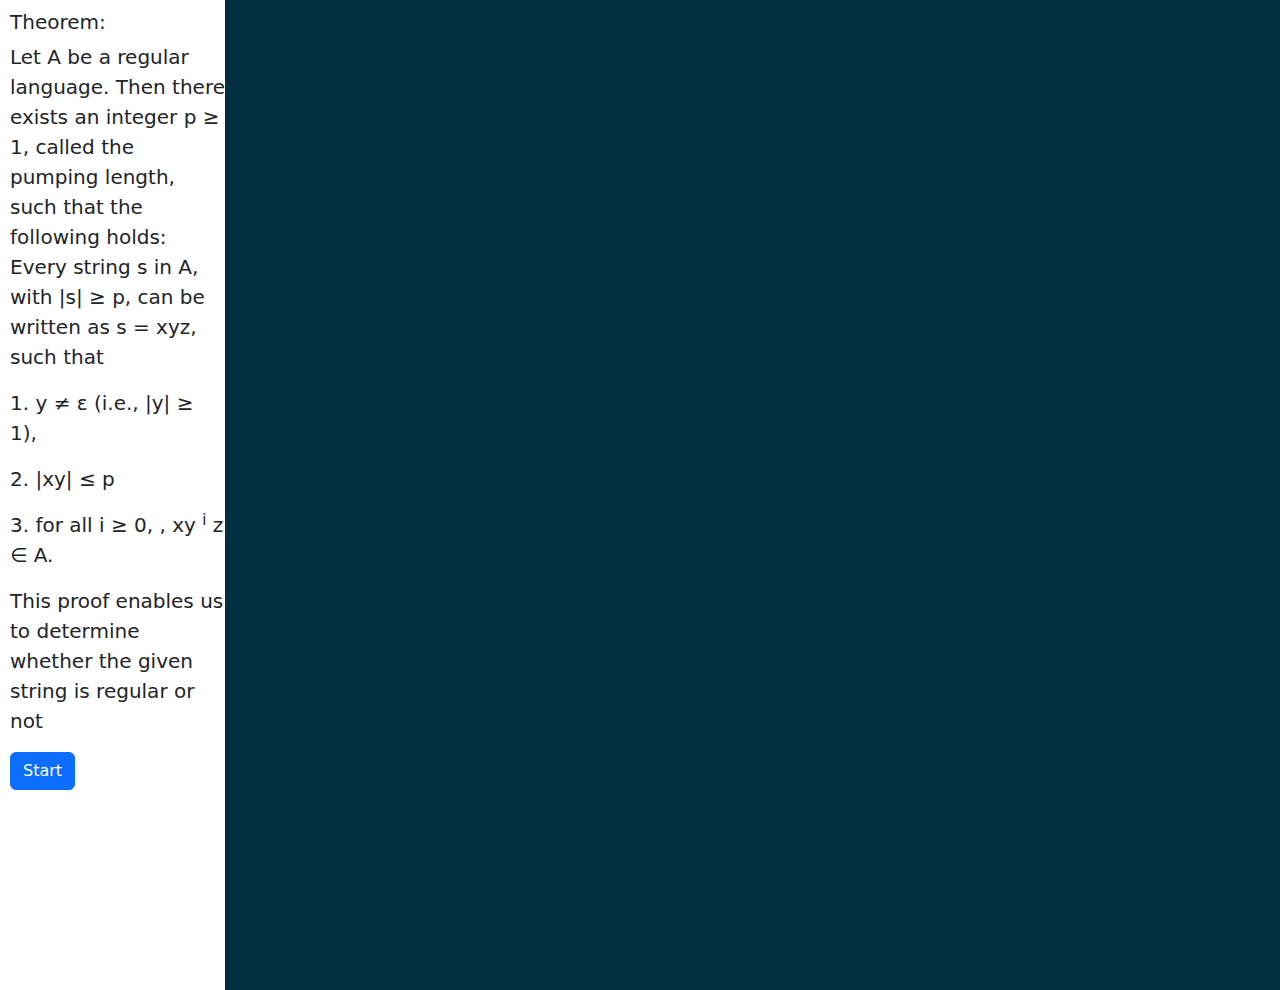
<file: simulation/index.html>
<!doctype html>
<html lang="en">
  <head>
    <meta charset="UTF-8" />
    <link rel="icon" type="image/svg+xml" href="images/vite.svg" />
    <meta name="viewport" content="width=device-width, initial-scale=1.0" />
    <title>Vite + React</title>
    <script type="module" crossorigin src="./js/index-Osya2Uws.js"></script>
    <link rel="stylesheet" crossorigin href="./css/index--mlaTTTz.css">
  </head>
  <body>
    <div id="root"></div>

  <script src="../assets/js/iframeResize.js"></script></body>
</html>
</file>
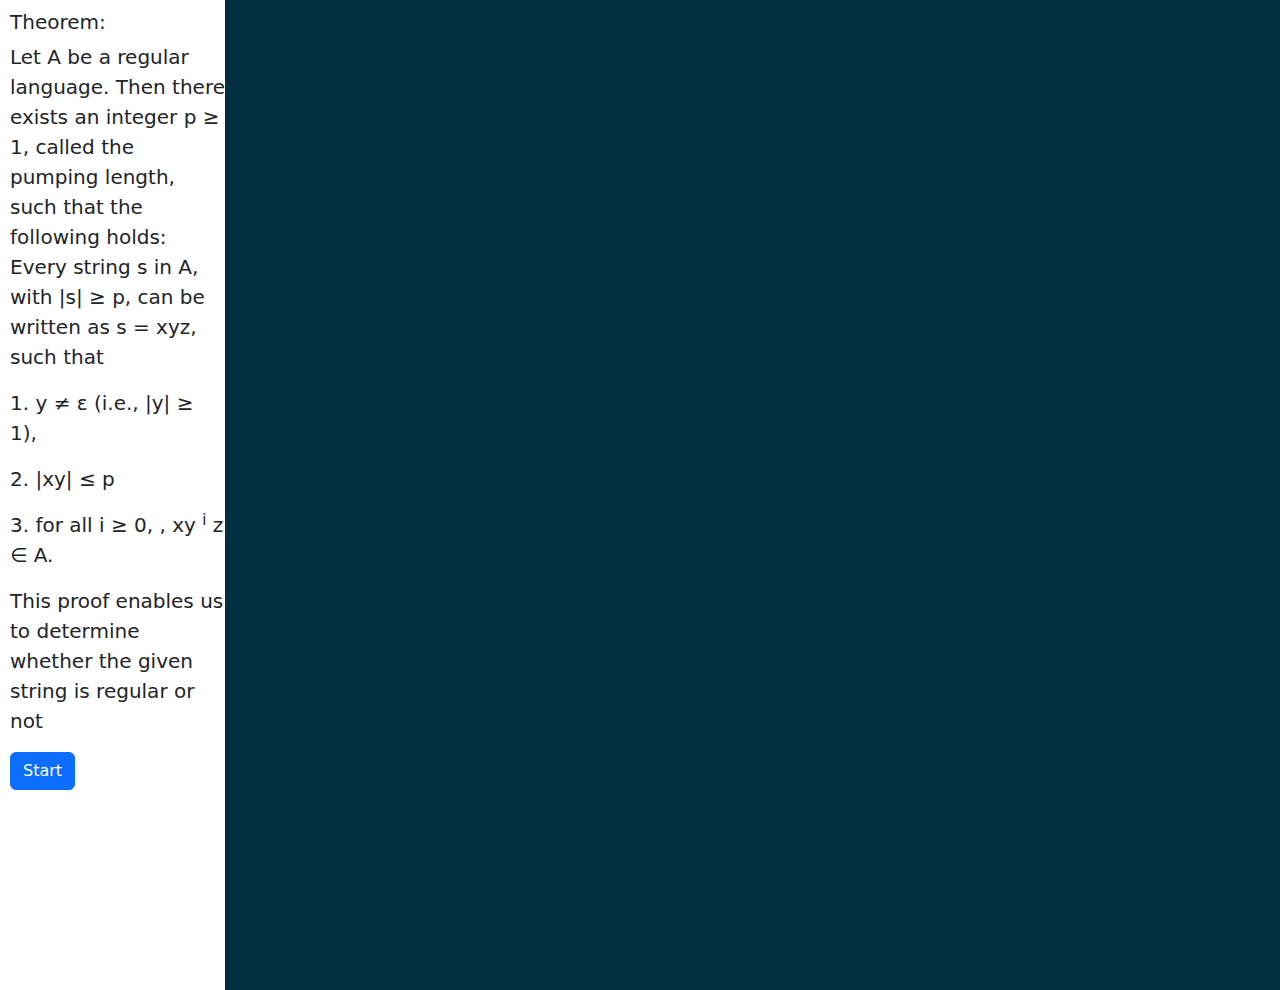
<file: experiment/simulation/index.html>
<!doctype html>
<html lang="en">
  <head>
    <meta charset="UTF-8" />
    <link rel="icon" type="image/svg+xml" href="images/vite.svg" />
    <meta name="viewport" content="width=device-width, initial-scale=1.0" />
    <title>Vite + React</title>
    <script type="module" crossorigin src="./js/index-Osya2Uws.js"></script>
    <link rel="stylesheet" crossorigin href="./css/index--mlaTTTz.css">
  </head>
  <body>
    <div id="root"></div>

  </body>
</html>
</file>
<file: simulation/css/index--mlaTTTz.css>
@charset "UTF-8";
body {
  background-color: #022e42;
}
.rows {
  color: #faebd7;
} /*!
* Bootstrap  v5.3.2 (https://getbootstrap.com/)
* Copyright 2011-2023 The Bootstrap Authors
* Licensed under MIT (https://github.com/twbs/bootstrap/blob/main/LICENSE)
*/
:root,
[data-bs-theme="light"] {
  --bs-blue: #0d6efd;
  --bs-indigo: #6610f2;
  --bs-purple: #6f42c1;
  --bs-pink: #d63384;
  --bs-red: #dc3545;
  --bs-orange: #fd7e14;
  --bs-yellow: #ffc107;
  --bs-green: #198754;
  --bs-teal: #20c997;
  --bs-cyan: #0dcaf0;
  --bs-black: #000;
  --bs-white: #fff;
  --bs-gray: #6c757d;
  --bs-gray-dark: #343a40;
  --bs-gray-100: #f8f9fa;
  --bs-gray-200: #e9ecef;
  --bs-gray-300: #dee2e6;
  --bs-gray-400: #ced4da;
  --bs-gray-500: #adb5bd;
  --bs-gray-600: #6c757d;
  --bs-gray-700: #495057;
  --bs-gray-800: #343a40;
  --bs-gray-900: #212529;
  --bs-primary: #0d6efd;
  --bs-secondary: #6c757d;
  --bs-success: #198754;
  --bs-info: #0dcaf0;
  --bs-warning: #ffc107;
  --bs-danger: #dc3545;
  --bs-light: #f8f9fa;
  --bs-dark: #212529;
  --bs-primary-rgb: 13, 110, 253;
  --bs-secondary-rgb: 108, 117, 125;
  --bs-success-rgb: 25, 135, 84;
  --bs-info-rgb: 13, 202, 240;
  --bs-warning-rgb: 255, 193, 7;
  --bs-danger-rgb: 220, 53, 69;
  --bs-light-rgb: 248, 249, 250;
  --bs-dark-rgb: 33, 37, 41;
  --bs-primary-text-emphasis: #052c65;
  --bs-secondary-text-emphasis: #2b2f32;
  --bs-success-text-emphasis: #0a3622;
  --bs-info-text-emphasis: #055160;
  --bs-warning-text-emphasis: #664d03;
  --bs-danger-text-emphasis: #58151c;
  --bs-light-text-emphasis: #495057;
  --bs-dark-text-emphasis: #495057;
  --bs-primary-bg-subtle: #cfe2ff;
  --bs-secondary-bg-subtle: #e2e3e5;
  --bs-success-bg-subtle: #d1e7dd;
  --bs-info-bg-subtle: #cff4fc;
  --bs-warning-bg-subtle: #fff3cd;
  --bs-danger-bg-subtle: #f8d7da;
  --bs-light-bg-subtle: #fcfcfd;
  --bs-dark-bg-subtle: #ced4da;
  --bs-primary-border-subtle: #9ec5fe;
  --bs-secondary-border-subtle: #c4c8cb;
  --bs-success-border-subtle: #a3cfbb;
  --bs-info-border-subtle: #9eeaf9;
  --bs-warning-border-subtle: #ffe69c;
  --bs-danger-border-subtle: #f1aeb5;
  --bs-light-border-subtle: #e9ecef;
  --bs-dark-border-subtle: #adb5bd;
  --bs-white-rgb: 255, 255, 255;
  --bs-black-rgb: 0, 0, 0;
  --bs-font-sans-serif: system-ui, -apple-system, "Segoe UI", Roboto,
    "Helvetica Neue", "Noto Sans", "Liberation Sans", Arial, sans-serif,
    "Apple Color Emoji", "Segoe UI Emoji", "Segoe UI Symbol", "Noto Color Emoji";
  --bs-font-monospace: SFMono-Regular, Menlo, Monaco, Consolas,
    "Liberation Mono", "Courier New", monospace;
  --bs-gradient: linear-gradient(
    180deg,
    rgba(255, 255, 255, 0.15),
    rgba(255, 255, 255, 0)
  );
  --bs-body-font-family: var(--bs-font-sans-serif);
  --bs-body-font-size: 1rem;
  --bs-body-font-weight: 400;
  --bs-body-line-height: 1.5;
  --bs-body-color: #212529;
  --bs-body-color-rgb: 33, 37, 41;
  --bs-body-bg: #fff;
  --bs-body-bg-rgb: 255, 255, 255;
  --bs-emphasis-color: #000;
  --bs-emphasis-color-rgb: 0, 0, 0;
  --bs-secondary-color: rgba(33, 37, 41, 0.75);
  --bs-secondary-color-rgb: 33, 37, 41;
  --bs-secondary-bg: #e9ecef;
  --bs-secondary-bg-rgb: 233, 236, 239;
  --bs-tertiary-color: rgba(33, 37, 41, 0.5);
  --bs-tertiary-color-rgb: 33, 37, 41;
  --bs-tertiary-bg: #f8f9fa;
  --bs-tertiary-bg-rgb: 248, 249, 250;
  --bs-heading-color: inherit;
  --bs-link-color: #0d6efd;
  --bs-link-color-rgb: 13, 110, 253;
  --bs-link-decoration: underline;
  --bs-link-hover-color: #0a58ca;
  --bs-link-hover-color-rgb: 10, 88, 202;
  --bs-code-color: #d63384;
  --bs-highlight-color: #212529;
  --bs-highlight-bg: #fff3cd;
  --bs-border-width: 1px;
  --bs-border-style: solid;
  --bs-border-color: #dee2e6;
  --bs-border-color-translucent: rgba(0, 0, 0, 0.175);
  --bs-border-radius: 0.375rem;
  --bs-border-radius-sm: 0.25rem;
  --bs-border-radius-lg: 0.5rem;
  --bs-border-radius-xl: 1rem;
  --bs-border-radius-xxl: 2rem;
  --bs-border-radius-2xl: var(--bs-border-radius-xxl);
  --bs-border-radius-pill: 50rem;
  --bs-box-shadow: 0 0.5rem 1rem rgba(0, 0, 0, 0.15);
  --bs-box-shadow-sm: 0 0.125rem 0.25rem rgba(0, 0, 0, 0.075);
  --bs-box-shadow-lg: 0 1rem 3rem rgba(0, 0, 0, 0.175);
  --bs-box-shadow-inset: inset 0 1px 2px rgba(0, 0, 0, 0.075);
  --bs-focus-ring-width: 0.25rem;
  --bs-focus-ring-opacity: 0.25;
  --bs-focus-ring-color: rgba(13, 110, 253, 0.25);
  --bs-form-valid-color: #198754;
  --bs-form-valid-border-color: #198754;
  --bs-form-invalid-color: #dc3545;
  --bs-form-invalid-border-color: #dc3545;
}
[data-bs-theme="dark"] {
  color-scheme: dark;
  --bs-body-color: #dee2e6;
  --bs-body-color-rgb: 222, 226, 230;
  --bs-body-bg: #212529;
  --bs-body-bg-rgb: 33, 37, 41;
  --bs-emphasis-color: #fff;
  --bs-emphasis-color-rgb: 255, 255, 255;
  --bs-secondary-color: rgba(222, 226, 230, 0.75);
  --bs-secondary-color-rgb: 222, 226, 230;
  --bs-secondary-bg: #343a40;
  --bs-secondary-bg-rgb: 52, 58, 64;
  --bs-tertiary-color: rgba(222, 226, 230, 0.5);
  --bs-tertiary-color-rgb: 222, 226, 230;
  --bs-tertiary-bg: #2b3035;
  --bs-tertiary-bg-rgb: 43, 48, 53;
  --bs-primary-text-emphasis: #6ea8fe;
  --bs-secondary-text-emphasis: #a7acb1;
  --bs-success-text-emphasis: #75b798;
  --bs-info-text-emphasis: #6edff6;
  --bs-warning-text-emphasis: #ffda6a;
  --bs-danger-text-emphasis: #ea868f;
  --bs-light-text-emphasis: #f8f9fa;
  --bs-dark-text-emphasis: #dee2e6;
  --bs-primary-bg-subtle: #031633;
  --bs-secondary-bg-subtle: #161719;
  --bs-success-bg-subtle: #051b11;
  --bs-info-bg-subtle: #032830;
  --bs-warning-bg-subtle: #332701;
  --bs-danger-bg-subtle: #2c0b0e;
  --bs-light-bg-subtle: #343a40;
  --bs-dark-bg-subtle: #1a1d20;
  --bs-primary-border-subtle: #084298;
  --bs-secondary-border-subtle: #41464b;
  --bs-success-border-subtle: #0f5132;
  --bs-info-border-subtle: #087990;
  --bs-warning-border-subtle: #997404;
  --bs-danger-border-subtle: #842029;
  --bs-light-border-subtle: #495057;
  --bs-dark-border-subtle: #343a40;
  --bs-heading-color: inherit;
  --bs-link-color: #6ea8fe;
  --bs-link-hover-color: #8bb9fe;
  --bs-link-color-rgb: 110, 168, 254;
  --bs-link-hover-color-rgb: 139, 185, 254;
  --bs-code-color: #e685b5;
  --bs-highlight-color: #dee2e6;
  --bs-highlight-bg: #664d03;
  --bs-border-color: #495057;
  --bs-border-color-translucent: rgba(255, 255, 255, 0.15);
  --bs-form-valid-color: #75b798;
  --bs-form-valid-border-color: #75b798;
  --bs-form-invalid-color: #ea868f;
  --bs-form-invalid-border-color: #ea868f;
}
*,
:after,
:before {
  box-sizing: border-box;
}
@media (prefers-reduced-motion: no-preference) {
  :root {
    scroll-behavior: smooth;
  }
}
body {
  margin: 0;
  font-family: var(--bs-body-font-family);
  font-size: var(--bs-body-font-size);
  font-weight: var(--bs-body-font-weight);
  line-height: var(--bs-body-line-height);
  color: var(--bs-body-color);
  text-align: var(--bs-body-text-align);
  background-color: var(--bs-body-bg);
  -webkit-text-size-adjust: 100%;
  -webkit-tap-highlight-color: transparent;
}
hr {
  margin: 1rem 0;
  color: inherit;
  border: 0;
  border-top: var(--bs-border-width) solid;
  opacity: 0.25;
}
.h1,
.h2,
.h3,
.h4,
.h5,
.h6,
h1,
h2,
h3,
h4,
h5,
h6 {
  margin-top: 0;
  margin-bottom: 0.5rem;
  font-weight: 500;
  line-height: 1.2;
  color: var(--bs-heading-color);
}
.h1,
h1 {
  font-size: calc(1.375rem + 1.5vw);
}
@media (min-width: 1200px) {
  .h1,
  h1 {
    font-size: 2.5rem;
  }
}
.h2,
h2 {
  font-size: calc(1.325rem + 0.9vw);
}
@media (min-width: 1200px) {
  .h2,
  h2 {
    font-size: 2rem;
  }
}
.h3,
h3 {
  font-size: calc(1.3rem + 0.6vw);
}
@media (min-width: 1200px) {
  .h3,
  h3 {
    font-size: 1.75rem;
  }
}
.h4,
h4 {
  font-size: calc(1.275rem + 0.3vw);
}
@media (min-width: 1200px) {
  .h4,
  h4 {
    font-size: 1.5rem;
  }
}
.h5,
h5 {
  font-size: 1.25rem;
}
.h6,
h6 {
  font-size: 1rem;
}
p {
  margin-top: 0;
  margin-bottom: 1rem;
}
abbr[title] {
  -webkit-text-decoration: underline dotted;
  text-decoration: underline dotted;
  cursor: help;
  -webkit-text-decoration-skip-ink: none;
  text-decoration-skip-ink: none;
}
address {
  margin-bottom: 1rem;
  font-style: normal;
  line-height: inherit;
}
ol,
ul {
  padding-left: 2rem;
}
dl,
ol,
ul {
  margin-top: 0;
  margin-bottom: 1rem;
}
ol ol,
ol ul,
ul ol,
ul ul {
  margin-bottom: 0;
}
dt {
  font-weight: 700;
}
dd {
  margin-bottom: 0.5rem;
  margin-left: 0;
}
blockquote {
  margin: 0 0 1rem;
}
b,
strong {
  font-weight: bolder;
}
.small,
small {
  font-size: 0.875em;
}
.mark,
mark {
  padding: 0.1875em;
  color: var(--bs-highlight-color);
  background-color: var(--bs-highlight-bg);
}
sub,
sup {
  position: relative;
  font-size: 0.75em;
  line-height: 0;
  vertical-align: baseline;
}
sub {
  bottom: -0.25em;
}
sup {
  top: -0.5em;
}
a {
  color: rgba(var(--bs-link-color-rgb), var(--bs-link-opacity, 1));
  text-decoration: underline;
}
a:hover {
  --bs-link-color-rgb: var(--bs-link-hover-color-rgb);
}
a:not([href]):not([class]),
a:not([href]):not([class]):hover {
  color: inherit;
  text-decoration: none;
}
code,
kbd,
pre,
samp {
  font-family: var(--bs-font-monospace);
  font-size: 1em;
}
pre {
  display: block;
  margin-top: 0;
  margin-bottom: 1rem;
  overflow: auto;
  font-size: 0.875em;
}
pre code {
  font-size: inherit;
  color: inherit;
  word-break: normal;
}
code {
  font-size: 0.875em;
  color: var(--bs-code-color);
  word-wrap: break-word;
}
a > code {
  color: inherit;
}
kbd {
  padding: 0.1875rem 0.375rem;
  font-size: 0.875em;
  color: var(--bs-body-bg);
  background-color: var(--bs-body-color);
  border-radius: 0.25rem;
}
kbd kbd {
  padding: 0;
  font-size: 1em;
}
figure {
  margin: 0 0 1rem;
}
img,
svg {
  vertical-align: middle;
}
table {
  caption-side: bottom;
  border-collapse: collapse;
}
caption {
  padding-top: 0.5rem;
  padding-bottom: 0.5rem;
  color: var(--bs-secondary-color);
  text-align: left;
}
th {
  text-align: inherit;
  text-align: -webkit-match-parent;
}
tbody,
td,
tfoot,
th,
thead,
tr {
  border-color: inherit;
  border-style: solid;
  border-width: 0;
}
label {
  display: inline-block;
}
button {
  border-radius: 0;
}
button:focus:not(:focus-visible) {
  outline: 0;
}
button,
input,
optgroup,
select,
textarea {
  margin: 0;
  font-family: inherit;
  font-size: inherit;
  line-height: inherit;
}
button,
select {
  text-transform: none;
}
[role="button"] {
  cursor: pointer;
}
select {
  word-wrap: normal;
}
select:disabled {
  opacity: 1;
}
[list]:not([type="date"]):not([type="datetime-local"]):not([type="month"]):not(
    [type="week"]
  ):not([type="time"])::-webkit-calendar-picker-indicator {
  display: none !important;
}
[type="button"],
[type="reset"],
[type="submit"],
button {
  -webkit-appearance: button;
}
[type="button"]:not(:disabled),
[type="reset"]:not(:disabled),
[type="submit"]:not(:disabled),
button:not(:disabled) {
  cursor: pointer;
}
::-moz-focus-inner {
  padding: 0;
  border-style: none;
}
textarea {
  resize: vertical;
}
fieldset {
  min-width: 0;
  padding: 0;
  margin: 0;
  border: 0;
}
legend {
  float: left;
  width: 100%;
  padding: 0;
  margin-bottom: 0.5rem;
  font-size: calc(1.275rem + 0.3vw);
  line-height: inherit;
}
@media (min-width: 1200px) {
  legend {
    font-size: 1.5rem;
  }
}
legend + * {
  clear: left;
}
::-webkit-datetime-edit-day-field,
::-webkit-datetime-edit-fields-wrapper,
::-webkit-datetime-edit-hour-field,
::-webkit-datetime-edit-minute,
::-webkit-datetime-edit-month-field,
::-webkit-datetime-edit-text,
::-webkit-datetime-edit-year-field {
  padding: 0;
}
::-webkit-inner-spin-button {
  height: auto;
}
[type="search"] {
  -webkit-appearance: textfield;
  outline-offset: -2px;
}
::-webkit-search-decoration {
  -webkit-appearance: none;
}
::-webkit-color-swatch-wrapper {
  padding: 0;
}
::-webkit-file-upload-button {
  font: inherit;
  -webkit-appearance: button;
}
::file-selector-button {
  font: inherit;
  -webkit-appearance: button;
}
output {
  display: inline-block;
}
iframe {
  border: 0;
}
summary {
  display: list-item;
  cursor: pointer;
}
progress {
  vertical-align: baseline;
}
[hidden] {
  display: none !important;
}
.lead {
  font-size: 1.25rem;
  font-weight: 300;
}
.display-1 {
  font-size: calc(1.625rem + 4.5vw);
  font-weight: 300;
  line-height: 1.2;
}
@media (min-width: 1200px) {
  .display-1 {
    font-size: 5rem;
  }
}
.display-2 {
  font-size: calc(1.575rem + 3.9vw);
  font-weight: 300;
  line-height: 1.2;
}
@media (min-width: 1200px) {
  .display-2 {
    font-size: 4.5rem;
  }
}
.display-3 {
  font-size: calc(1.525rem + 3.3vw);
  font-weight: 300;
  line-height: 1.2;
}
@media (min-width: 1200px) {
  .display-3 {
    font-size: 4rem;
  }
}
.display-4 {
  font-size: calc(1.475rem + 2.7vw);
  font-weight: 300;
  line-height: 1.2;
}
@media (min-width: 1200px) {
  .display-4 {
    font-size: 3.5rem;
  }
}
.display-5 {
  font-size: calc(1.425rem + 2.1vw);
  font-weight: 300;
  line-height: 1.2;
}
@media (min-width: 1200px) {
  .display-5 {
    font-size: 3rem;
  }
}
.display-6 {
  font-size: calc(1.375rem + 1.5vw);
  font-weight: 300;
  line-height: 1.2;
}
@media (min-width: 1200px) {
  .display-6 {
    font-size: 2.5rem;
  }
}
.list-unstyled,
.list-inline {
  padding-left: 0;
  list-style: none;
}
.list-inline-item {
  display: inline-block;
}
.list-inline-item:not(:last-child) {
  margin-right: 0.5rem;
}
.initialism {
  font-size: 0.875em;
  text-transform: uppercase;
}
.blockquote {
  margin-bottom: 1rem;
  font-size: 1.25rem;
}
.blockquote > :last-child {
  margin-bottom: 0;
}
.blockquote-footer {
  margin-top: -1rem;
  margin-bottom: 1rem;
  font-size: 0.875em;
  color: #6c757d;
}
.blockquote-footer:before {
  content: "— ";
}
.img-fluid {
  max-width: 100%;
  height: auto;
}
.img-thumbnail {
  padding: 0.25rem;
  background-color: var(--bs-body-bg);
  border: var(--bs-border-width) solid var(--bs-border-color);
  border-radius: var(--bs-border-radius);
  max-width: 100%;
  height: auto;
}
.figure {
  display: inline-block;
}
.figure-img {
  margin-bottom: 0.5rem;
  line-height: 1;
}
.figure-caption {
  font-size: 0.875em;
  color: var(--bs-secondary-color);
}
.container,
.container-fluid,
.container-lg,
.container-md,
.container-sm,
.container-xl,
.container-xxl {
  --bs-gutter-x: 1.5rem;
  --bs-gutter-y: 0;
  width: 100%;
  padding-right: calc(var(--bs-gutter-x) * 0.5);
  padding-left: calc(var(--bs-gutter-x) * 0.5);
  margin-right: auto;
  margin-left: auto;
}
@media (min-width: 576px) {
  .container,
  .container-sm {
    max-width: 540px;
  }
}
@media (min-width: 768px) {
  .container,
  .container-md,
  .container-sm {
    max-width: 720px;
  }
}
@media (min-width: 992px) {
  .container,
  .container-lg,
  .container-md,
  .container-sm {
    max-width: 960px;
  }
}
@media (min-width: 1200px) {
  .container,
  .container-lg,
  .container-md,
  .container-sm,
  .container-xl {
    max-width: 1140px;
  }
}
@media (min-width: 1400px) {
  .container,
  .container-lg,
  .container-md,
  .container-sm,
  .container-xl,
  .container-xxl {
    max-width: 1320px;
  }
}
:root {
  --bs-breakpoint-xs: 0;
  --bs-breakpoint-sm: 576px;
  --bs-breakpoint-md: 768px;
  --bs-breakpoint-lg: 992px;
  --bs-breakpoint-xl: 1200px;
  --bs-breakpoint-xxl: 1400px;
}
.row {
  --bs-gutter-x: 1.5rem;
  --bs-gutter-y: 0;
  display: flex;
  flex-wrap: wrap;
  margin-top: calc(-1 * var(--bs-gutter-y));
  margin-right: calc(-0.5 * var(--bs-gutter-x));
  margin-left: calc(-0.5 * var(--bs-gutter-x));
}
.row > * {
  flex-shrink: 0;
  width: 100%;
  max-width: 100%;
  padding-right: calc(var(--bs-gutter-x) * 0.5);
  padding-left: calc(var(--bs-gutter-x) * 0.5);
  margin-top: var(--bs-gutter-y);
}
.col {
  flex: 1 0 0%;
}
.row-cols-auto > * {
  flex: 0 0 auto;
  width: auto;
}
.row-cols-1 > * {
  flex: 0 0 auto;
  width: 100%;
}
.row-cols-2 > * {
  flex: 0 0 auto;
  width: 50%;
}
.row-cols-3 > * {
  flex: 0 0 auto;
  width: 33.33333333%;
}
.row-cols-4 > * {
  flex: 0 0 auto;
  width: 25%;
}
.row-cols-5 > * {
  flex: 0 0 auto;
  width: 20%;
}
.row-cols-6 > * {
  flex: 0 0 auto;
  width: 16.66666667%;
}
.col-auto {
  flex: 0 0 auto;
  width: auto;
}
.col-1 {
  flex: 0 0 auto;
  width: 8.33333333%;
}
.col-2 {
  flex: 0 0 auto;
  width: 16.66666667%;
}
.col-3 {
  flex: 0 0 auto;
  width: 25%;
}
.col-4 {
  flex: 0 0 auto;
  width: 33.33333333%;
}
.col-5 {
  flex: 0 0 auto;
  width: 41.66666667%;
}
.col-6 {
  flex: 0 0 auto;
  width: 50%;
}
.col-7 {
  flex: 0 0 auto;
  width: 58.33333333%;
}
.col-8 {
  flex: 0 0 auto;
  width: 66.66666667%;
}
.col-9 {
  flex: 0 0 auto;
  width: 75%;
}
.col-10 {
  flex: 0 0 auto;
  width: 83.33333333%;
}
.col-11 {
  flex: 0 0 auto;
  width: 91.66666667%;
}
.col-12 {
  flex: 0 0 auto;
  width: 100%;
}
.offset-1 {
  margin-left: 8.33333333%;
}
.offset-2 {
  margin-left: 16.66666667%;
}
.offset-3 {
  margin-left: 25%;
}
.offset-4 {
  margin-left: 33.33333333%;
}
.offset-5 {
  margin-left: 41.66666667%;
}
.offset-6 {
  margin-left: 50%;
}
.offset-7 {
  margin-left: 58.33333333%;
}
.offset-8 {
  margin-left: 66.66666667%;
}
.offset-9 {
  margin-left: 75%;
}
.offset-10 {
  margin-left: 83.33333333%;
}
.offset-11 {
  margin-left: 91.66666667%;
}
.g-0,
.gx-0 {
  --bs-gutter-x: 0;
}
.g-0,
.gy-0 {
  --bs-gutter-y: 0;
}
.g-1,
.gx-1 {
  --bs-gutter-x: 0.25rem;
}
.g-1,
.gy-1 {
  --bs-gutter-y: 0.25rem;
}
.g-2,
.gx-2 {
  --bs-gutter-x: 0.5rem;
}
.g-2,
.gy-2 {
  --bs-gutter-y: 0.5rem;
}
.g-3,
.gx-3 {
  --bs-gutter-x: 1rem;
}
.g-3,
.gy-3 {
  --bs-gutter-y: 1rem;
}
.g-4,
.gx-4 {
  --bs-gutter-x: 1.5rem;
}
.g-4,
.gy-4 {
  --bs-gutter-y: 1.5rem;
}
.g-5,
.gx-5 {
  --bs-gutter-x: 3rem;
}
.g-5,
.gy-5 {
  --bs-gutter-y: 3rem;
}
@media (min-width: 576px) {
  .col-sm {
    flex: 1 0 0%;
  }
  .row-cols-sm-auto > * {
    flex: 0 0 auto;
    width: auto;
  }
  .row-cols-sm-1 > * {
    flex: 0 0 auto;
    width: 100%;
  }
  .row-cols-sm-2 > * {
    flex: 0 0 auto;
    width: 50%;
  }
  .row-cols-sm-3 > * {
    flex: 0 0 auto;
    width: 33.33333333%;
  }
  .row-cols-sm-4 > * {
    flex: 0 0 auto;
    width: 25%;
  }
  .row-cols-sm-5 > * {
    flex: 0 0 auto;
    width: 20%;
  }
  .row-cols-sm-6 > * {
    flex: 0 0 auto;
    width: 16.66666667%;
  }
  .col-sm-auto {
    flex: 0 0 auto;
    width: auto;
  }
  .col-sm-1 {
    flex: 0 0 auto;
    width: 8.33333333%;
  }
  .col-sm-2 {
    flex: 0 0 auto;
    width: 16.66666667%;
  }
  .col-sm-3 {
    flex: 0 0 auto;
    width: 25%;
  }
  .col-sm-4 {
    flex: 0 0 auto;
    width: 33.33333333%;
  }
  .col-sm-5 {
    flex: 0 0 auto;
    width: 41.66666667%;
  }
  .col-sm-6 {
    flex: 0 0 auto;
    width: 50%;
  }
  .col-sm-7 {
    flex: 0 0 auto;
    width: 58.33333333%;
  }
  .col-sm-8 {
    flex: 0 0 auto;
    width: 66.66666667%;
  }
  .col-sm-9 {
    flex: 0 0 auto;
    width: 75%;
  }
  .col-sm-10 {
    flex: 0 0 auto;
    width: 83.33333333%;
  }
  .col-sm-11 {
    flex: 0 0 auto;
    width: 91.66666667%;
  }
  .col-sm-12 {
    flex: 0 0 auto;
    width: 100%;
  }
  .offset-sm-0 {
    margin-left: 0;
  }
  .offset-sm-1 {
    margin-left: 8.33333333%;
  }
  .offset-sm-2 {
    margin-left: 16.66666667%;
  }
  .offset-sm-3 {
    margin-left: 25%;
  }
  .offset-sm-4 {
    margin-left: 33.33333333%;
  }
  .offset-sm-5 {
    margin-left: 41.66666667%;
  }
  .offset-sm-6 {
    margin-left: 50%;
  }
  .offset-sm-7 {
    margin-left: 58.33333333%;
  }
  .offset-sm-8 {
    margin-left: 66.66666667%;
  }
  .offset-sm-9 {
    margin-left: 75%;
  }
  .offset-sm-10 {
    margin-left: 83.33333333%;
  }
  .offset-sm-11 {
    margin-left: 91.66666667%;
  }
  .g-sm-0,
  .gx-sm-0 {
    --bs-gutter-x: 0;
  }
  .g-sm-0,
  .gy-sm-0 {
    --bs-gutter-y: 0;
  }
  .g-sm-1,
  .gx-sm-1 {
    --bs-gutter-x: 0.25rem;
  }
  .g-sm-1,
  .gy-sm-1 {
    --bs-gutter-y: 0.25rem;
  }
  .g-sm-2,
  .gx-sm-2 {
    --bs-gutter-x: 0.5rem;
  }
  .g-sm-2,
  .gy-sm-2 {
    --bs-gutter-y: 0.5rem;
  }
  .g-sm-3,
  .gx-sm-3 {
    --bs-gutter-x: 1rem;
  }
  .g-sm-3,
  .gy-sm-3 {
    --bs-gutter-y: 1rem;
  }
  .g-sm-4,
  .gx-sm-4 {
    --bs-gutter-x: 1.5rem;
  }
  .g-sm-4,
  .gy-sm-4 {
    --bs-gutter-y: 1.5rem;
  }
  .g-sm-5,
  .gx-sm-5 {
    --bs-gutter-x: 3rem;
  }
  .g-sm-5,
  .gy-sm-5 {
    --bs-gutter-y: 3rem;
  }
}
@media (min-width: 768px) {
  .col-md {
    flex: 1 0 0%;
  }
  .row-cols-md-auto > * {
    flex: 0 0 auto;
    width: auto;
  }
  .row-cols-md-1 > * {
    flex: 0 0 auto;
    width: 100%;
  }
  .row-cols-md-2 > * {
    flex: 0 0 auto;
    width: 50%;
  }
  .row-cols-md-3 > * {
    flex: 0 0 auto;
    width: 33.33333333%;
  }
  .row-cols-md-4 > * {
    flex: 0 0 auto;
    width: 25%;
  }
  .row-cols-md-5 > * {
    flex: 0 0 auto;
    width: 20%;
  }
  .row-cols-md-6 > * {
    flex: 0 0 auto;
    width: 16.66666667%;
  }
  .col-md-auto {
    flex: 0 0 auto;
    width: auto;
  }
  .col-md-1 {
    flex: 0 0 auto;
    width: 8.33333333%;
  }
  .col-md-2 {
    flex: 0 0 auto;
    width: 16.66666667%;
  }
  .col-md-3 {
    flex: 0 0 auto;
    width: 25%;
  }
  .col-md-4 {
    flex: 0 0 auto;
    width: 33.33333333%;
  }
  .col-md-5 {
    flex: 0 0 auto;
    width: 41.66666667%;
  }
  .col-md-6 {
    flex: 0 0 auto;
    width: 50%;
  }
  .col-md-7 {
    flex: 0 0 auto;
    width: 58.33333333%;
  }
  .col-md-8 {
    flex: 0 0 auto;
    width: 66.66666667%;
  }
  .col-md-9 {
    flex: 0 0 auto;
    width: 75%;
  }
  .col-md-10 {
    flex: 0 0 auto;
    width: 83.33333333%;
  }
  .col-md-11 {
    flex: 0 0 auto;
    width: 91.66666667%;
  }
  .col-md-12 {
    flex: 0 0 auto;
    width: 100%;
  }
  .offset-md-0 {
    margin-left: 0;
  }
  .offset-md-1 {
    margin-left: 8.33333333%;
  }
  .offset-md-2 {
    margin-left: 16.66666667%;
  }
  .offset-md-3 {
    margin-left: 25%;
  }
  .offset-md-4 {
    margin-left: 33.33333333%;
  }
  .offset-md-5 {
    margin-left: 41.66666667%;
  }
  .offset-md-6 {
    margin-left: 50%;
  }
  .offset-md-7 {
    margin-left: 58.33333333%;
  }
  .offset-md-8 {
    margin-left: 66.66666667%;
  }
  .offset-md-9 {
    margin-left: 75%;
  }
  .offset-md-10 {
    margin-left: 83.33333333%;
  }
  .offset-md-11 {
    margin-left: 91.66666667%;
  }
  .g-md-0,
  .gx-md-0 {
    --bs-gutter-x: 0;
  }
  .g-md-0,
  .gy-md-0 {
    --bs-gutter-y: 0;
  }
  .g-md-1,
  .gx-md-1 {
    --bs-gutter-x: 0.25rem;
  }
  .g-md-1,
  .gy-md-1 {
    --bs-gutter-y: 0.25rem;
  }
  .g-md-2,
  .gx-md-2 {
    --bs-gutter-x: 0.5rem;
  }
  .g-md-2,
  .gy-md-2 {
    --bs-gutter-y: 0.5rem;
  }
  .g-md-3,
  .gx-md-3 {
    --bs-gutter-x: 1rem;
  }
  .g-md-3,
  .gy-md-3 {
    --bs-gutter-y: 1rem;
  }
  .g-md-4,
  .gx-md-4 {
    --bs-gutter-x: 1.5rem;
  }
  .g-md-4,
  .gy-md-4 {
    --bs-gutter-y: 1.5rem;
  }
  .g-md-5,
  .gx-md-5 {
    --bs-gutter-x: 3rem;
  }
  .g-md-5,
  .gy-md-5 {
    --bs-gutter-y: 3rem;
  }
}
@media (min-width: 992px) {
  .col-lg {
    flex: 1 0 0%;
  }
  .row-cols-lg-auto > * {
    flex: 0 0 auto;
    width: auto;
  }
  .row-cols-lg-1 > * {
    flex: 0 0 auto;
    width: 100%;
  }
  .row-cols-lg-2 > * {
    flex: 0 0 auto;
    width: 50%;
  }
  .row-cols-lg-3 > * {
    flex: 0 0 auto;
    width: 33.33333333%;
  }
  .row-cols-lg-4 > * {
    flex: 0 0 auto;
    width: 25%;
  }
  .row-cols-lg-5 > * {
    flex: 0 0 auto;
    width: 20%;
  }
  .row-cols-lg-6 > * {
    flex: 0 0 auto;
    width: 16.66666667%;
  }
  .col-lg-auto {
    flex: 0 0 auto;
    width: auto;
  }
  .col-lg-1 {
    flex: 0 0 auto;
    width: 8.33333333%;
  }
  .col-lg-2 {
    flex: 0 0 auto;
    width: 16.66666667%;
  }
  .col-lg-3 {
    flex: 0 0 auto;
    width: 25%;
  }
  .col-lg-4 {
    flex: 0 0 auto;
    width: 33.33333333%;
  }
  .col-lg-5 {
    flex: 0 0 auto;
    width: 41.66666667%;
  }
  .col-lg-6 {
    flex: 0 0 auto;
    width: 50%;
  }
  .col-lg-7 {
    flex: 0 0 auto;
    width: 58.33333333%;
  }
  .col-lg-8 {
    flex: 0 0 auto;
    width: 66.66666667%;
  }
  .col-lg-9 {
    flex: 0 0 auto;
    width: 75%;
  }
  .col-lg-10 {
    flex: 0 0 auto;
    width: 83.33333333%;
  }
  .col-lg-11 {
    flex: 0 0 auto;
    width: 91.66666667%;
  }
  .col-lg-12 {
    flex: 0 0 auto;
    width: 100%;
  }
  .offset-lg-0 {
    margin-left: 0;
  }
  .offset-lg-1 {
    margin-left: 8.33333333%;
  }
  .offset-lg-2 {
    margin-left: 16.66666667%;
  }
  .offset-lg-3 {
    margin-left: 25%;
  }
  .offset-lg-4 {
    margin-left: 33.33333333%;
  }
  .offset-lg-5 {
    margin-left: 41.66666667%;
  }
  .offset-lg-6 {
    margin-left: 50%;
  }
  .offset-lg-7 {
    margin-left: 58.33333333%;
  }
  .offset-lg-8 {
    margin-left: 66.66666667%;
  }
  .offset-lg-9 {
    margin-left: 75%;
  }
  .offset-lg-10 {
    margin-left: 83.33333333%;
  }
  .offset-lg-11 {
    margin-left: 91.66666667%;
  }
  .g-lg-0,
  .gx-lg-0 {
    --bs-gutter-x: 0;
  }
  .g-lg-0,
  .gy-lg-0 {
    --bs-gutter-y: 0;
  }
  .g-lg-1,
  .gx-lg-1 {
    --bs-gutter-x: 0.25rem;
  }
  .g-lg-1,
  .gy-lg-1 {
    --bs-gutter-y: 0.25rem;
  }
  .g-lg-2,
  .gx-lg-2 {
    --bs-gutter-x: 0.5rem;
  }
  .g-lg-2,
  .gy-lg-2 {
    --bs-gutter-y: 0.5rem;
  }
  .g-lg-3,
  .gx-lg-3 {
    --bs-gutter-x: 1rem;
  }
  .g-lg-3,
  .gy-lg-3 {
    --bs-gutter-y: 1rem;
  }
  .g-lg-4,
  .gx-lg-4 {
    --bs-gutter-x: 1.5rem;
  }
  .g-lg-4,
  .gy-lg-4 {
    --bs-gutter-y: 1.5rem;
  }
  .g-lg-5,
  .gx-lg-5 {
    --bs-gutter-x: 3rem;
  }
  .g-lg-5,
  .gy-lg-5 {
    --bs-gutter-y: 3rem;
  }
}
@media (min-width: 1200px) {
  .col-xl {
    flex: 1 0 0%;
  }
  .row-cols-xl-auto > * {
    flex: 0 0 auto;
    width: auto;
  }
  .row-cols-xl-1 > * {
    flex: 0 0 auto;
    width: 100%;
  }
  .row-cols-xl-2 > * {
    flex: 0 0 auto;
    width: 50%;
  }
  .row-cols-xl-3 > * {
    flex: 0 0 auto;
    width: 33.33333333%;
  }
  .row-cols-xl-4 > * {
    flex: 0 0 auto;
    width: 25%;
  }
  .row-cols-xl-5 > * {
    flex: 0 0 auto;
    width: 20%;
  }
  .row-cols-xl-6 > * {
    flex: 0 0 auto;
    width: 16.66666667%;
  }
  .col-xl-auto {
    flex: 0 0 auto;
    width: auto;
  }
  .col-xl-1 {
    flex: 0 0 auto;
    width: 8.33333333%;
  }
  .col-xl-2 {
    flex: 0 0 auto;
    width: 16.66666667%;
  }
  .col-xl-3 {
    flex: 0 0 auto;
    width: 25%;
  }
  .col-xl-4 {
    flex: 0 0 auto;
    width: 33.33333333%;
  }
  .col-xl-5 {
    flex: 0 0 auto;
    width: 41.66666667%;
  }
  .col-xl-6 {
    flex: 0 0 auto;
    width: 50%;
  }
  .col-xl-7 {
    flex: 0 0 auto;
    width: 58.33333333%;
  }
  .col-xl-8 {
    flex: 0 0 auto;
    width: 66.66666667%;
  }
  .col-xl-9 {
    flex: 0 0 auto;
    width: 75%;
  }
  .col-xl-10 {
    flex: 0 0 auto;
    width: 83.33333333%;
  }
  .col-xl-11 {
    flex: 0 0 auto;
    width: 91.66666667%;
  }
  .col-xl-12 {
    flex: 0 0 auto;
    width: 100%;
  }
  .offset-xl-0 {
    margin-left: 0;
  }
  .offset-xl-1 {
    margin-left: 8.33333333%;
  }
  .offset-xl-2 {
    margin-left: 16.66666667%;
  }
  .offset-xl-3 {
    margin-left: 25%;
  }
  .offset-xl-4 {
    margin-left: 33.33333333%;
  }
  .offset-xl-5 {
    margin-left: 41.66666667%;
  }
  .offset-xl-6 {
    margin-left: 50%;
  }
  .offset-xl-7 {
    margin-left: 58.33333333%;
  }
  .offset-xl-8 {
    margin-left: 66.66666667%;
  }
  .offset-xl-9 {
    margin-left: 75%;
  }
  .offset-xl-10 {
    margin-left: 83.33333333%;
  }
  .offset-xl-11 {
    margin-left: 91.66666667%;
  }
  .g-xl-0,
  .gx-xl-0 {
    --bs-gutter-x: 0;
  }
  .g-xl-0,
  .gy-xl-0 {
    --bs-gutter-y: 0;
  }
  .g-xl-1,
  .gx-xl-1 {
    --bs-gutter-x: 0.25rem;
  }
  .g-xl-1,
  .gy-xl-1 {
    --bs-gutter-y: 0.25rem;
  }
  .g-xl-2,
  .gx-xl-2 {
    --bs-gutter-x: 0.5rem;
  }
  .g-xl-2,
  .gy-xl-2 {
    --bs-gutter-y: 0.5rem;
  }
  .g-xl-3,
  .gx-xl-3 {
    --bs-gutter-x: 1rem;
  }
  .g-xl-3,
  .gy-xl-3 {
    --bs-gutter-y: 1rem;
  }
  .g-xl-4,
  .gx-xl-4 {
    --bs-gutter-x: 1.5rem;
  }
  .g-xl-4,
  .gy-xl-4 {
    --bs-gutter-y: 1.5rem;
  }
  .g-xl-5,
  .gx-xl-5 {
    --bs-gutter-x: 3rem;
  }
  .g-xl-5,
  .gy-xl-5 {
    --bs-gutter-y: 3rem;
  }
}
@media (min-width: 1400px) {
  .col-xxl {
    flex: 1 0 0%;
  }
  .row-cols-xxl-auto > * {
    flex: 0 0 auto;
    width: auto;
  }
  .row-cols-xxl-1 > * {
    flex: 0 0 auto;
    width: 100%;
  }
  .row-cols-xxl-2 > * {
    flex: 0 0 auto;
    width: 50%;
  }
  .row-cols-xxl-3 > * {
    flex: 0 0 auto;
    width: 33.33333333%;
  }
  .row-cols-xxl-4 > * {
    flex: 0 0 auto;
    width: 25%;
  }
  .row-cols-xxl-5 > * {
    flex: 0 0 auto;
    width: 20%;
  }
  .row-cols-xxl-6 > * {
    flex: 0 0 auto;
    width: 16.66666667%;
  }
  .col-xxl-auto {
    flex: 0 0 auto;
    width: auto;
  }
  .col-xxl-1 {
    flex: 0 0 auto;
    width: 8.33333333%;
  }
  .col-xxl-2 {
    flex: 0 0 auto;
    width: 16.66666667%;
  }
  .col-xxl-3 {
    flex: 0 0 auto;
    width: 25%;
  }
  .col-xxl-4 {
    flex: 0 0 auto;
    width: 33.33333333%;
  }
  .col-xxl-5 {
    flex: 0 0 auto;
    width: 41.66666667%;
  }
  .col-xxl-6 {
    flex: 0 0 auto;
    width: 50%;
  }
  .col-xxl-7 {
    flex: 0 0 auto;
    width: 58.33333333%;
  }
  .col-xxl-8 {
    flex: 0 0 auto;
    width: 66.66666667%;
  }
  .col-xxl-9 {
    flex: 0 0 auto;
    width: 75%;
  }
  .col-xxl-10 {
    flex: 0 0 auto;
    width: 83.33333333%;
  }
  .col-xxl-11 {
    flex: 0 0 auto;
    width: 91.66666667%;
  }
  .col-xxl-12 {
    flex: 0 0 auto;
    width: 100%;
  }
  .offset-xxl-0 {
    margin-left: 0;
  }
  .offset-xxl-1 {
    margin-left: 8.33333333%;
  }
  .offset-xxl-2 {
    margin-left: 16.66666667%;
  }
  .offset-xxl-3 {
    margin-left: 25%;
  }
  .offset-xxl-4 {
    margin-left: 33.33333333%;
  }
  .offset-xxl-5 {
    margin-left: 41.66666667%;
  }
  .offset-xxl-6 {
    margin-left: 50%;
  }
  .offset-xxl-7 {
    margin-left: 58.33333333%;
  }
  .offset-xxl-8 {
    margin-left: 66.66666667%;
  }
  .offset-xxl-9 {
    margin-left: 75%;
  }
  .offset-xxl-10 {
    margin-left: 83.33333333%;
  }
  .offset-xxl-11 {
    margin-left: 91.66666667%;
  }
  .g-xxl-0,
  .gx-xxl-0 {
    --bs-gutter-x: 0;
  }
  .g-xxl-0,
  .gy-xxl-0 {
    --bs-gutter-y: 0;
  }
  .g-xxl-1,
  .gx-xxl-1 {
    --bs-gutter-x: 0.25rem;
  }
  .g-xxl-1,
  .gy-xxl-1 {
    --bs-gutter-y: 0.25rem;
  }
  .g-xxl-2,
  .gx-xxl-2 {
    --bs-gutter-x: 0.5rem;
  }
  .g-xxl-2,
  .gy-xxl-2 {
    --bs-gutter-y: 0.5rem;
  }
  .g-xxl-3,
  .gx-xxl-3 {
    --bs-gutter-x: 1rem;
  }
  .g-xxl-3,
  .gy-xxl-3 {
    --bs-gutter-y: 1rem;
  }
  .g-xxl-4,
  .gx-xxl-4 {
    --bs-gutter-x: 1.5rem;
  }
  .g-xxl-4,
  .gy-xxl-4 {
    --bs-gutter-y: 1.5rem;
  }
  .g-xxl-5,
  .gx-xxl-5 {
    --bs-gutter-x: 3rem;
  }
  .g-xxl-5,
  .gy-xxl-5 {
    --bs-gutter-y: 3rem;
  }
}
.table {
  --bs-table-color-type: initial;
  --bs-table-bg-type: initial;
  --bs-table-color-state: initial;
  --bs-table-bg-state: initial;
  --bs-table-color: var(--bs-emphasis-color);
  --bs-table-bg: var(--bs-body-bg);
  --bs-table-border-color: var(--bs-border-color);
  --bs-table-accent-bg: transparent;
  --bs-table-striped-color: var(--bs-emphasis-color);
  --bs-table-striped-bg: rgba(var(--bs-emphasis-color-rgb), 0.05);
  --bs-table-active-color: var(--bs-emphasis-color);
  --bs-table-active-bg: rgba(var(--bs-emphasis-color-rgb), 0.1);
  --bs-table-hover-color: var(--bs-emphasis-color);
  --bs-table-hover-bg: rgba(var(--bs-emphasis-color-rgb), 0.075);
  width: 100%;
  margin-bottom: 1rem;
  vertical-align: top;
  border-color: var(--bs-table-border-color);
}
.table > :not(caption) > * > * {
  padding: 0.5rem;
  color: var(
    --bs-table-color-state,
    var(--bs-table-color-type, var(--bs-table-color))
  );
  background-color: var(--bs-table-bg);
  border-bottom-width: var(--bs-border-width);
  box-shadow: inset 0 0 0 9999px
    var(--bs-table-bg-state, var(--bs-table-bg-type, var(--bs-table-accent-bg)));
}
.table > tbody {
  vertical-align: inherit;
}
.table > thead {
  vertical-align: bottom;
}
.table-group-divider {
  border-top: calc(var(--bs-border-width) * 2) solid currentcolor;
}
.caption-top {
  caption-side: top;
}
.table-sm > :not(caption) > * > * {
  padding: 0.25rem;
}
.table-bordered > :not(caption) > * {
  border-width: var(--bs-border-width) 0;
}
.table-bordered > :not(caption) > * > * {
  border-width: 0 var(--bs-border-width);
}
.table-borderless > :not(caption) > * > * {
  border-bottom-width: 0;
}
.table-borderless > :not(:first-child) {
  border-top-width: 0;
}
.table-striped > tbody > tr:nth-of-type(odd) > * {
  --bs-table-color-type: var(--bs-table-striped-color);
  --bs-table-bg-type: var(--bs-table-striped-bg);
}
.table-striped-columns > :not(caption) > tr > :nth-child(2n) {
  --bs-table-color-type: var(--bs-table-striped-color);
  --bs-table-bg-type: var(--bs-table-striped-bg);
}
.table-active {
  --bs-table-color-state: var(--bs-table-active-color);
  --bs-table-bg-state: var(--bs-table-active-bg);
}
.table-hover > tbody > tr:hover > * {
  --bs-table-color-state: var(--bs-table-hover-color);
  --bs-table-bg-state: var(--bs-table-hover-bg);
}
.table-primary {
  --bs-table-color: #000;
  --bs-table-bg: #cfe2ff;
  --bs-table-border-color: #a6b5cc;
  --bs-table-striped-bg: #c5d7f2;
  --bs-table-striped-color: #000;
  --bs-table-active-bg: #bacbe6;
  --bs-table-active-color: #000;
  --bs-table-hover-bg: #bfd1ec;
  --bs-table-hover-color: #000;
  color: var(--bs-table-color);
  border-color: var(--bs-table-border-color);
}
.table-secondary {
  --bs-table-color: #000;
  --bs-table-bg: #e2e3e5;
  --bs-table-border-color: #b5b6b7;
  --bs-table-striped-bg: #d7d8da;
  --bs-table-striped-color: #000;
  --bs-table-active-bg: #cbccce;
  --bs-table-active-color: #000;
  --bs-table-hover-bg: #d1d2d4;
  --bs-table-hover-color: #000;
  color: var(--bs-table-color);
  border-color: var(--bs-table-border-color);
}
.table-success {
  --bs-table-color: #000;
  --bs-table-bg: #d1e7dd;
  --bs-table-border-color: #a7b9b1;
  --bs-table-striped-bg: #c7dbd2;
  --bs-table-striped-color: #000;
  --bs-table-active-bg: #bcd0c7;
  --bs-table-active-color: #000;
  --bs-table-hover-bg: #c1d6cc;
  --bs-table-hover-color: #000;
  color: var(--bs-table-color);
  border-color: var(--bs-table-border-color);
}
.table-info {
  --bs-table-color: #000;
  --bs-table-bg: #cff4fc;
  --bs-table-border-color: #a6c3ca;
  --bs-table-striped-bg: #c5e8ef;
  --bs-table-striped-color: #000;
  --bs-table-active-bg: #badce3;
  --bs-table-active-color: #000;
  --bs-table-hover-bg: #bfe2e9;
  --bs-table-hover-color: #000;
  color: var(--bs-table-color);
  border-color: var(--bs-table-border-color);
}
.table-warning {
  --bs-table-color: #000;
  --bs-table-bg: #fff3cd;
  --bs-table-border-color: #ccc2a4;
  --bs-table-striped-bg: #f2e7c3;
  --bs-table-striped-color: #000;
  --bs-table-active-bg: #e6dbb9;
  --bs-table-active-color: #000;
  --bs-table-hover-bg: #ece1be;
  --bs-table-hover-color: #000;
  color: var(--bs-table-color);
  border-color: var(--bs-table-border-color);
}
.table-danger {
  --bs-table-color: #000;
  --bs-table-bg: #f8d7da;
  --bs-table-border-color: #c6acae;
  --bs-table-striped-bg: #eccccf;
  --bs-table-striped-color: #000;
  --bs-table-active-bg: #dfc2c4;
  --bs-table-active-color: #000;
  --bs-table-hover-bg: #e5c7ca;
  --bs-table-hover-color: #000;
  color: var(--bs-table-color);
  border-color: var(--bs-table-border-color);
}
.table-light {
  --bs-table-color: #000;
  --bs-table-bg: #f8f9fa;
  --bs-table-border-color: #c6c7c8;
  --bs-table-striped-bg: #ecedee;
  --bs-table-striped-color: #000;
  --bs-table-active-bg: #dfe0e1;
  --bs-table-active-color: #000;
  --bs-table-hover-bg: #e5e6e7;
  --bs-table-hover-color: #000;
  color: var(--bs-table-color);
  border-color: var(--bs-table-border-color);
}
.table-dark {
  --bs-table-color: #fff;
  --bs-table-bg: #212529;
  --bs-table-border-color: #4d5154;
  --bs-table-striped-bg: #2c3034;
  --bs-table-striped-color: #fff;
  --bs-table-active-bg: #373b3e;
  --bs-table-active-color: #fff;
  --bs-table-hover-bg: #323539;
  --bs-table-hover-color: #fff;
  color: var(--bs-table-color);
  border-color: var(--bs-table-border-color);
}
.table-responsive {
  overflow-x: auto;
  -webkit-overflow-scrolling: touch;
}
@media (max-width: 575.98px) {
  .table-responsive-sm {
    overflow-x: auto;
    -webkit-overflow-scrolling: touch;
  }
}
@media (max-width: 767.98px) {
  .table-responsive-md {
    overflow-x: auto;
    -webkit-overflow-scrolling: touch;
  }
}
@media (max-width: 991.98px) {
  .table-responsive-lg {
    overflow-x: auto;
    -webkit-overflow-scrolling: touch;
  }
}
@media (max-width: 1199.98px) {
  .table-responsive-xl {
    overflow-x: auto;
    -webkit-overflow-scrolling: touch;
  }
}
@media (max-width: 1399.98px) {
  .table-responsive-xxl {
    overflow-x: auto;
    -webkit-overflow-scrolling: touch;
  }
}
.form-label {
  margin-bottom: 0.5rem;
}
.col-form-label {
  padding-top: calc(0.375rem + var(--bs-border-width));
  padding-bottom: calc(0.375rem + var(--bs-border-width));
  margin-bottom: 0;
  font-size: inherit;
  line-height: 1.5;
}
.col-form-label-lg {
  padding-top: calc(0.5rem + var(--bs-border-width));
  padding-bottom: calc(0.5rem + var(--bs-border-width));
  font-size: 1.25rem;
}
.col-form-label-sm {
  padding-top: calc(0.25rem + var(--bs-border-width));
  padding-bottom: calc(0.25rem + var(--bs-border-width));
  font-size: 0.875rem;
}
.form-text {
  margin-top: 0.25rem;
  font-size: 0.875em;
  color: var(--bs-secondary-color);
}
.form-control {
  display: block;
  width: 100%;
  padding: 0.375rem 0.75rem;
  font-size: 1rem;
  font-weight: 400;
  line-height: 1.5;
  color: var(--bs-body-color);
  -webkit-appearance: none;
  -moz-appearance: none;
  appearance: none;
  background-color: var(--bs-body-bg);
  background-clip: padding-box;
  border: var(--bs-border-width) solid var(--bs-border-color);
  border-radius: var(--bs-border-radius);
  transition: border-color 0.15s ease-in-out, box-shadow 0.15s ease-in-out;
}
@media (prefers-reduced-motion: reduce) {
  .form-control {
    transition: none;
  }
}
.form-control[type="file"] {
  overflow: hidden;
}
.form-control[type="file"]:not(:disabled):not([readonly]) {
  cursor: pointer;
}
.form-control:focus {
  color: var(--bs-body-color);
  background-color: var(--bs-body-bg);
  border-color: #86b7fe;
  outline: 0;
  box-shadow: 0 0 0 0.25rem #0d6efd40;
}
.form-control::-webkit-date-and-time-value {
  min-width: 85px;
  height: 1.5em;
  margin: 0;
}
.form-control::-webkit-datetime-edit {
  display: block;
  padding: 0;
}
.form-control::-moz-placeholder {
  color: var(--bs-secondary-color);
  opacity: 1;
}
.form-control::placeholder {
  color: var(--bs-secondary-color);
  opacity: 1;
}
.form-control:disabled {
  background-color: var(--bs-secondary-bg);
  opacity: 1;
}
.form-control::-webkit-file-upload-button {
  padding: 0.375rem 0.75rem;
  margin: -0.375rem -0.75rem;
  -webkit-margin-end: 0.75rem;
  margin-inline-end: 0.75rem;
  color: var(--bs-body-color);
  background-color: var(--bs-tertiary-bg);
  pointer-events: none;
  border-color: inherit;
  border-style: solid;
  border-width: 0;
  border-inline-end-width: var(--bs-border-width);
  border-radius: 0;
  -webkit-transition: color 0.15s ease-in-out,
    background-color 0.15s ease-in-out, border-color 0.15s ease-in-out,
    box-shadow 0.15s ease-in-out;
  transition: color 0.15s ease-in-out, background-color 0.15s ease-in-out,
    border-color 0.15s ease-in-out, box-shadow 0.15s ease-in-out;
}
.form-control::file-selector-button {
  padding: 0.375rem 0.75rem;
  margin: -0.375rem -0.75rem;
  -webkit-margin-end: 0.75rem;
  margin-inline-end: 0.75rem;
  color: var(--bs-body-color);
  background-color: var(--bs-tertiary-bg);
  pointer-events: none;
  border-color: inherit;
  border-style: solid;
  border-width: 0;
  border-inline-end-width: var(--bs-border-width);
  border-radius: 0;
  transition: color 0.15s ease-in-out, background-color 0.15s ease-in-out,
    border-color 0.15s ease-in-out, box-shadow 0.15s ease-in-out;
}
@media (prefers-reduced-motion: reduce) {
  .form-control::-webkit-file-upload-button {
    -webkit-transition: none;
    transition: none;
  }
  .form-control::file-selector-button {
    transition: none;
  }
}
.form-control:hover:not(:disabled):not([readonly])::-webkit-file-upload-button {
  background-color: var(--bs-secondary-bg);
}
.form-control:hover:not(:disabled):not([readonly])::file-selector-button {
  background-color: var(--bs-secondary-bg);
}
.form-control-plaintext {
  display: block;
  width: 100%;
  padding: 0.375rem 0;
  margin-bottom: 0;
  line-height: 1.5;
  color: var(--bs-body-color);
  background-color: transparent;
  border: solid transparent;
  border-width: var(--bs-border-width) 0;
}
.form-control-plaintext:focus {
  outline: 0;
}
.form-control-plaintext.form-control-lg,
.form-control-plaintext.form-control-sm {
  padding-right: 0;
  padding-left: 0;
}
.form-control-sm {
  min-height: calc(1.5em + 0.5rem + calc(var(--bs-border-width) * 2));
  padding: 0.25rem 0.5rem;
  font-size: 0.875rem;
  border-radius: var(--bs-border-radius-sm);
}
.form-control-sm::-webkit-file-upload-button {
  padding: 0.25rem 0.5rem;
  margin: -0.25rem -0.5rem;
  -webkit-margin-end: 0.5rem;
  margin-inline-end: 0.5rem;
}
.form-control-sm::file-selector-button {
  padding: 0.25rem 0.5rem;
  margin: -0.25rem -0.5rem;
  -webkit-margin-end: 0.5rem;
  margin-inline-end: 0.5rem;
}
.form-control-lg {
  min-height: calc(1.5em + 1rem + calc(var(--bs-border-width) * 2));
  padding: 0.5rem 1rem;
  font-size: 1.25rem;
  border-radius: var(--bs-border-radius-lg);
}
.form-control-lg::-webkit-file-upload-button {
  padding: 0.5rem 1rem;
  margin: -0.5rem -1rem;
  -webkit-margin-end: 1rem;
  margin-inline-end: 1rem;
}
.form-control-lg::file-selector-button {
  padding: 0.5rem 1rem;
  margin: -0.5rem -1rem;
  -webkit-margin-end: 1rem;
  margin-inline-end: 1rem;
}
textarea.form-control {
  min-height: calc(1.5em + 0.75rem + calc(var(--bs-border-width) * 2));
}
textarea.form-control-sm {
  min-height: calc(1.5em + 0.5rem + calc(var(--bs-border-width) * 2));
}
textarea.form-control-lg {
  min-height: calc(1.5em + 1rem + calc(var(--bs-border-width) * 2));
}
.form-control-color {
  width: 3rem;
  height: calc(1.5em + 0.75rem + calc(var(--bs-border-width) * 2));
  padding: 0.375rem;
}
.form-control-color:not(:disabled):not([readonly]) {
  cursor: pointer;
}
.form-control-color::-moz-color-swatch {
  border: 0 !important;
  border-radius: var(--bs-border-radius);
}
.form-control-color::-webkit-color-swatch {
  border: 0 !important;
  border-radius: var(--bs-border-radius);
}
.form-control-color.form-control-sm {
  height: calc(1.5em + 0.5rem + calc(var(--bs-border-width) * 2));
}
.form-control-color.form-control-lg {
  height: calc(1.5em + 1rem + calc(var(--bs-border-width) * 2));
}
.form-select {
  --bs-form-select-bg-img: url("data:image/svg+xml,%3csvg xmlns='http://www.w3.org/2000/svg' viewBox='0 0 16 16'%3e%3cpath fill='none' stroke='%23343a40' stroke-linecap='round' stroke-linejoin='round' stroke-width='2' d='m2 5 6 6 6-6'/%3e%3c/svg%3e");
  display: block;
  width: 100%;
  padding: 0.375rem 2.25rem 0.375rem 0.75rem;
  font-size: 1rem;
  font-weight: 400;
  line-height: 1.5;
  color: var(--bs-body-color);
  -webkit-appearance: none;
  -moz-appearance: none;
  appearance: none;
  background-color: var(--bs-body-bg);
  background-image: var(--bs-form-select-bg-img),
    var(--bs-form-select-bg-icon, none);
  background-repeat: no-repeat;
  background-position: right 0.75rem center;
  background-size: 16px 12px;
  border: var(--bs-border-width) solid var(--bs-border-color);
  border-radius: var(--bs-border-radius);
  transition: border-color 0.15s ease-in-out, box-shadow 0.15s ease-in-out;
}
@media (prefers-reduced-motion: reduce) {
  .form-select {
    transition: none;
  }
}
.form-select:focus {
  border-color: #86b7fe;
  outline: 0;
  box-shadow: 0 0 0 0.25rem #0d6efd40;
}
.form-select[multiple],
.form-select[size]:not([size="1"]) {
  padding-right: 0.75rem;
  background-image: none;
}
.form-select:disabled {
  background-color: var(--bs-secondary-bg);
}
.form-select:-moz-focusring {
  color: transparent;
  text-shadow: 0 0 0 var(--bs-body-color);
}
.form-select-sm {
  padding-top: 0.25rem;
  padding-bottom: 0.25rem;
  padding-left: 0.5rem;
  font-size: 0.875rem;
  border-radius: var(--bs-border-radius-sm);
}
.form-select-lg {
  padding-top: 0.5rem;
  padding-bottom: 0.5rem;
  padding-left: 1rem;
  font-size: 1.25rem;
  border-radius: var(--bs-border-radius-lg);
}
[data-bs-theme="dark"] .form-select {
  --bs-form-select-bg-img: url("data:image/svg+xml,%3csvg xmlns='http://www.w3.org/2000/svg' viewBox='0 0 16 16'%3e%3cpath fill='none' stroke='%23dee2e6' stroke-linecap='round' stroke-linejoin='round' stroke-width='2' d='m2 5 6 6 6-6'/%3e%3c/svg%3e");
}
.form-check {
  display: block;
  min-height: 1.5rem;
  padding-left: 1.5em;
  margin-bottom: 0.125rem;
}
.form-check .form-check-input {
  float: left;
  margin-left: -1.5em;
}
.form-check-reverse {
  padding-right: 1.5em;
  padding-left: 0;
  text-align: right;
}
.form-check-reverse .form-check-input {
  float: right;
  margin-right: -1.5em;
  margin-left: 0;
}
.form-check-input {
  --bs-form-check-bg: var(--bs-body-bg);
  flex-shrink: 0;
  width: 1em;
  height: 1em;
  margin-top: 0.25em;
  vertical-align: top;
  -webkit-appearance: none;
  -moz-appearance: none;
  appearance: none;
  background-color: var(--bs-form-check-bg);
  background-image: var(--bs-form-check-bg-image);
  background-repeat: no-repeat;
  background-position: center;
  background-size: contain;
  border: var(--bs-border-width) solid var(--bs-border-color);
  -webkit-print-color-adjust: exact;
  color-adjust: exact;
  print-color-adjust: exact;
}
.form-check-input[type="checkbox"] {
  border-radius: 0.25em;
}
.form-check-input[type="radio"] {
  border-radius: 50%;
}
.form-check-input:active {
  filter: brightness(90%);
}
.form-check-input:focus {
  border-color: #86b7fe;
  outline: 0;
  box-shadow: 0 0 0 0.25rem #0d6efd40;
}
.form-check-input:checked {
  background-color: #0d6efd;
  border-color: #0d6efd;
}
.form-check-input:checked[type="checkbox"] {
  --bs-form-check-bg-image: url("data:image/svg+xml,%3csvg xmlns='http://www.w3.org/2000/svg' viewBox='0 0 20 20'%3e%3cpath fill='none' stroke='%23fff' stroke-linecap='round' stroke-linejoin='round' stroke-width='3' d='m6 10 3 3 6-6'/%3e%3c/svg%3e");
}
.form-check-input:checked[type="radio"] {
  --bs-form-check-bg-image: url("data:image/svg+xml,%3csvg xmlns='http://www.w3.org/2000/svg' viewBox='-4 -4 8 8'%3e%3ccircle r='2' fill='%23fff'/%3e%3c/svg%3e");
}
.form-check-input[type="checkbox"]:indeterminate {
  background-color: #0d6efd;
  border-color: #0d6efd;
  --bs-form-check-bg-image: url("data:image/svg+xml,%3csvg xmlns='http://www.w3.org/2000/svg' viewBox='0 0 20 20'%3e%3cpath fill='none' stroke='%23fff' stroke-linecap='round' stroke-linejoin='round' stroke-width='3' d='M6 10h8'/%3e%3c/svg%3e");
}
.form-check-input:disabled {
  pointer-events: none;
  filter: none;
  opacity: 0.5;
}
.form-check-input:disabled ~ .form-check-label,
.form-check-input[disabled] ~ .form-check-label {
  cursor: default;
  opacity: 0.5;
}
.form-switch {
  padding-left: 2.5em;
}
.form-switch .form-check-input {
  --bs-form-switch-bg: url("data:image/svg+xml,%3csvg xmlns='http://www.w3.org/2000/svg' viewBox='-4 -4 8 8'%3e%3ccircle r='3' fill='rgba%280, 0, 0, 0.25%29'/%3e%3c/svg%3e");
  width: 2em;
  margin-left: -2.5em;
  background-image: var(--bs-form-switch-bg);
  background-position: left center;
  border-radius: 2em;
  transition: background-position 0.15s ease-in-out;
}
@media (prefers-reduced-motion: reduce) {
  .form-switch .form-check-input {
    transition: none;
  }
}
.form-switch .form-check-input:focus {
  --bs-form-switch-bg: url("data:image/svg+xml,%3csvg xmlns='http://www.w3.org/2000/svg' viewBox='-4 -4 8 8'%3e%3ccircle r='3' fill='%2386b7fe'/%3e%3c/svg%3e");
}
.form-switch .form-check-input:checked {
  background-position: right center;
  --bs-form-switch-bg: url("data:image/svg+xml,%3csvg xmlns='http://www.w3.org/2000/svg' viewBox='-4 -4 8 8'%3e%3ccircle r='3' fill='%23fff'/%3e%3c/svg%3e");
}
.form-switch.form-check-reverse {
  padding-right: 2.5em;
  padding-left: 0;
}
.form-switch.form-check-reverse .form-check-input {
  margin-right: -2.5em;
  margin-left: 0;
}
.form-check-inline {
  display: inline-block;
  margin-right: 1rem;
}
.btn-check {
  position: absolute;
  clip: rect(0, 0, 0, 0);
  pointer-events: none;
}
.btn-check:disabled + .btn,
.btn-check[disabled] + .btn {
  pointer-events: none;
  filter: none;
  opacity: 0.65;
}
[data-bs-theme="dark"]
  .form-switch
  .form-check-input:not(:checked):not(:focus) {
  --bs-form-switch-bg: url("data:image/svg+xml,%3csvg xmlns='http://www.w3.org/2000/svg' viewBox='-4 -4 8 8'%3e%3ccircle r='3' fill='rgba%28255, 255, 255, 0.25%29'/%3e%3c/svg%3e");
}
.form-range {
  width: 100%;
  height: 1.5rem;
  padding: 0;
  -webkit-appearance: none;
  -moz-appearance: none;
  appearance: none;
  background-color: transparent;
}
.form-range:focus {
  outline: 0;
}
.form-range:focus::-webkit-slider-thumb {
  box-shadow: 0 0 0 1px #fff, 0 0 0 0.25rem #0d6efd40;
}
.form-range:focus::-moz-range-thumb {
  box-shadow: 0 0 0 1px #fff, 0 0 0 0.25rem #0d6efd40;
}
.form-range::-moz-focus-outer {
  border: 0;
}
.form-range::-webkit-slider-thumb {
  width: 1rem;
  height: 1rem;
  margin-top: -0.25rem;
  -webkit-appearance: none;
  -moz-appearance: none;
  appearance: none;
  background-color: #0d6efd;
  border: 0;
  border-radius: 1rem;
  -webkit-transition: background-color 0.15s ease-in-out,
    border-color 0.15s ease-in-out, box-shadow 0.15s ease-in-out;
  transition: background-color 0.15s ease-in-out, border-color 0.15s ease-in-out,
    box-shadow 0.15s ease-in-out;
}
@media (prefers-reduced-motion: reduce) {
  .form-range::-webkit-slider-thumb {
    -webkit-transition: none;
    transition: none;
  }
}
.form-range::-webkit-slider-thumb:active {
  background-color: #b6d4fe;
}
.form-range::-webkit-slider-runnable-track {
  width: 100%;
  height: 0.5rem;
  color: transparent;
  cursor: pointer;
  background-color: var(--bs-secondary-bg);
  border-color: transparent;
  border-radius: 1rem;
}
.form-range::-moz-range-thumb {
  width: 1rem;
  height: 1rem;
  -moz-appearance: none;
  -webkit-appearance: none;
  appearance: none;
  background-color: #0d6efd;
  border: 0;
  border-radius: 1rem;
  -moz-transition: background-color 0.15s ease-in-out,
    border-color 0.15s ease-in-out, box-shadow 0.15s ease-in-out;
  transition: background-color 0.15s ease-in-out, border-color 0.15s ease-in-out,
    box-shadow 0.15s ease-in-out;
}
@media (prefers-reduced-motion: reduce) {
  .form-range::-moz-range-thumb {
    -moz-transition: none;
    transition: none;
  }
}
.form-range::-moz-range-thumb:active {
  background-color: #b6d4fe;
}
.form-range::-moz-range-track {
  width: 100%;
  height: 0.5rem;
  color: transparent;
  cursor: pointer;
  background-color: var(--bs-secondary-bg);
  border-color: transparent;
  border-radius: 1rem;
}
.form-range:disabled {
  pointer-events: none;
}
.form-range:disabled::-webkit-slider-thumb {
  background-color: var(--bs-secondary-color);
}
.form-range:disabled::-moz-range-thumb {
  background-color: var(--bs-secondary-color);
}
.form-floating {
  position: relative;
}
.form-floating > .form-control,
.form-floating > .form-control-plaintext,
.form-floating > .form-select {
  height: calc(3.5rem + calc(var(--bs-border-width) * 2));
  min-height: calc(3.5rem + calc(var(--bs-border-width) * 2));
  line-height: 1.25;
}
.form-floating > label {
  position: absolute;
  top: 0;
  left: 0;
  z-index: 2;
  height: 100%;
  padding: 1rem 0.75rem;
  overflow: hidden;
  text-align: start;
  text-overflow: ellipsis;
  white-space: nowrap;
  pointer-events: none;
  border: var(--bs-border-width) solid transparent;
  transform-origin: 0 0;
  transition: opacity 0.1s ease-in-out, transform 0.1s ease-in-out;
}
@media (prefers-reduced-motion: reduce) {
  .form-floating > label {
    transition: none;
  }
}
.form-floating > .form-control,
.form-floating > .form-control-plaintext {
  padding: 1rem 0.75rem;
}
.form-floating > .form-control-plaintext::-moz-placeholder,
.form-floating > .form-control::-moz-placeholder {
  color: transparent;
}
.form-floating > .form-control-plaintext::placeholder,
.form-floating > .form-control::placeholder {
  color: transparent;
}
.form-floating > .form-control-plaintext:not(:-moz-placeholder-shown),
.form-floating > .form-control:not(:-moz-placeholder-shown) {
  padding-top: 1.625rem;
  padding-bottom: 0.625rem;
}
.form-floating > .form-control-plaintext:focus,
.form-floating > .form-control-plaintext:not(:placeholder-shown),
.form-floating > .form-control:focus,
.form-floating > .form-control:not(:placeholder-shown) {
  padding-top: 1.625rem;
  padding-bottom: 0.625rem;
}
.form-floating > .form-control-plaintext:-webkit-autofill,
.form-floating > .form-control:-webkit-autofill {
  padding-top: 1.625rem;
  padding-bottom: 0.625rem;
}
.form-floating > .form-select {
  padding-top: 1.625rem;
  padding-bottom: 0.625rem;
}
.form-floating > .form-control:not(:-moz-placeholder-shown) ~ label {
  color: rgba(var(--bs-body-color-rgb), 0.65);
  transform: scale(0.85) translateY(-0.5rem) translate(0.15rem);
}
.form-floating > .form-control-plaintext ~ label,
.form-floating > .form-control:focus ~ label,
.form-floating > .form-control:not(:placeholder-shown) ~ label,
.form-floating > .form-select ~ label {
  color: rgba(var(--bs-body-color-rgb), 0.65);
  transform: scale(0.85) translateY(-0.5rem) translate(0.15rem);
}
.form-floating > .form-control:not(:-moz-placeholder-shown) ~ label:after {
  position: absolute;
  top: 1rem;
  right: 0.375rem;
  bottom: 1rem;
  left: 0.375rem;
  z-index: -1;
  height: 1.5em;
  content: "";
  background-color: var(--bs-body-bg);
  border-radius: var(--bs-border-radius);
}
.form-floating > .form-control-plaintext ~ label:after,
.form-floating > .form-control:focus ~ label:after,
.form-floating > .form-control:not(:placeholder-shown) ~ label:after,
.form-floating > .form-select ~ label:after {
  position: absolute;
  top: 1rem;
  right: 0.375rem;
  bottom: 1rem;
  left: 0.375rem;
  z-index: -1;
  height: 1.5em;
  content: "";
  background-color: var(--bs-body-bg);
  border-radius: var(--bs-border-radius);
}
.form-floating > .form-control:-webkit-autofill ~ label {
  color: rgba(var(--bs-body-color-rgb), 0.65);
  transform: scale(0.85) translateY(-0.5rem) translate(0.15rem);
}
.form-floating > .form-control-plaintext ~ label {
  border-width: var(--bs-border-width) 0;
}
.form-floating > .form-control:disabled ~ label,
.form-floating > :disabled ~ label {
  color: #6c757d;
}
.form-floating > .form-control:disabled ~ label:after,
.form-floating > :disabled ~ label:after {
  background-color: var(--bs-secondary-bg);
}
.input-group {
  position: relative;
  display: flex;
  flex-wrap: wrap;
  align-items: stretch;
  width: 100%;
}
.input-group > .form-control,
.input-group > .form-floating,
.input-group > .form-select {
  position: relative;
  flex: 1 1 auto;
  width: 1%;
  min-width: 0;
}
.input-group > .form-control:focus,
.input-group > .form-floating:focus-within,
.input-group > .form-select:focus {
  z-index: 5;
}
.input-group .btn {
  position: relative;
  z-index: 2;
}
.input-group .btn:focus {
  z-index: 5;
}
.input-group-text {
  display: flex;
  align-items: center;
  padding: 0.375rem 0.75rem;
  font-size: 1rem;
  font-weight: 400;
  line-height: 1.5;
  color: var(--bs-body-color);
  text-align: center;
  white-space: nowrap;
  background-color: var(--bs-tertiary-bg);
  border: var(--bs-border-width) solid var(--bs-border-color);
  border-radius: var(--bs-border-radius);
}
.input-group-lg > .btn,
.input-group-lg > .form-control,
.input-group-lg > .form-select,
.input-group-lg > .input-group-text {
  padding: 0.5rem 1rem;
  font-size: 1.25rem;
  border-radius: var(--bs-border-radius-lg);
}
.input-group-sm > .btn,
.input-group-sm > .form-control,
.input-group-sm > .form-select,
.input-group-sm > .input-group-text {
  padding: 0.25rem 0.5rem;
  font-size: 0.875rem;
  border-radius: var(--bs-border-radius-sm);
}
.input-group-lg > .form-select,
.input-group-sm > .form-select {
  padding-right: 3rem;
}
.input-group:not(.has-validation) > .dropdown-toggle:nth-last-child(n + 3),
.input-group:not(.has-validation)
  > .form-floating:not(:last-child)
  > .form-control,
.input-group:not(.has-validation)
  > .form-floating:not(:last-child)
  > .form-select,
.input-group:not(.has-validation)
  > :not(:last-child):not(.dropdown-toggle):not(.dropdown-menu):not(
    .form-floating
  ) {
  border-top-right-radius: 0;
  border-bottom-right-radius: 0;
}
.input-group.has-validation > .dropdown-toggle:nth-last-child(n + 4),
.input-group.has-validation
  > .form-floating:nth-last-child(n + 3)
  > .form-control,
.input-group.has-validation
  > .form-floating:nth-last-child(n + 3)
  > .form-select,
.input-group.has-validation
  > :nth-last-child(n + 3):not(.dropdown-toggle):not(.dropdown-menu):not(
    .form-floating
  ) {
  border-top-right-radius: 0;
  border-bottom-right-radius: 0;
}
.input-group
  > :not(:first-child):not(.dropdown-menu):not(.valid-tooltip):not(
    .valid-feedback
  ):not(.invalid-tooltip):not(.invalid-feedback) {
  margin-left: calc(var(--bs-border-width) * -1);
  border-top-left-radius: 0;
  border-bottom-left-radius: 0;
}
.input-group > .form-floating:not(:first-child) > .form-control,
.input-group > .form-floating:not(:first-child) > .form-select {
  border-top-left-radius: 0;
  border-bottom-left-radius: 0;
}
.valid-feedback {
  display: none;
  width: 100%;
  margin-top: 0.25rem;
  font-size: 0.875em;
  color: var(--bs-form-valid-color);
}
.valid-tooltip {
  position: absolute;
  top: 100%;
  z-index: 5;
  display: none;
  max-width: 100%;
  padding: 0.25rem 0.5rem;
  margin-top: 0.1rem;
  font-size: 0.875rem;
  color: #fff;
  background-color: var(--bs-success);
  border-radius: var(--bs-border-radius);
}
.is-valid ~ .valid-feedback,
.is-valid ~ .valid-tooltip,
.was-validated :valid ~ .valid-feedback,
.was-validated :valid ~ .valid-tooltip {
  display: block;
}
.form-control.is-valid,
.was-validated .form-control:valid {
  border-color: var(--bs-form-valid-border-color);
  padding-right: calc(1.5em + 0.75rem);
  background-image: url("data:image/svg+xml,%3csvg xmlns='http://www.w3.org/2000/svg' viewBox='0 0 8 8'%3e%3cpath fill='%23198754' d='M2.3 6.73.6 4.53c-.4-1.04.46-1.4 1.1-.8l1.1 1.4 3.4-3.8c.6-.63 1.6-.27 1.2.7l-4 4.6c-.43.5-.8.4-1.1.1z'/%3e%3c/svg%3e");
  background-repeat: no-repeat;
  background-position: right calc(0.375em + 0.1875rem) center;
  background-size: calc(0.75em + 0.375rem) calc(0.75em + 0.375rem);
}
.form-control.is-valid:focus,
.was-validated .form-control:valid:focus {
  border-color: var(--bs-form-valid-border-color);
  box-shadow: 0 0 0 0.25rem rgba(var(--bs-success-rgb), 0.25);
}
.was-validated textarea.form-control:valid,
textarea.form-control.is-valid {
  padding-right: calc(1.5em + 0.75rem);
  background-position: top calc(0.375em + 0.1875rem) right
    calc(0.375em + 0.1875rem);
}
.form-select.is-valid,
.was-validated .form-select:valid {
  border-color: var(--bs-form-valid-border-color);
}
.form-select.is-valid:not([multiple]):not([size]),
.form-select.is-valid:not([multiple])[size="1"],
.was-validated .form-select:valid:not([multiple]):not([size]),
.was-validated .form-select:valid:not([multiple])[size="1"] {
  --bs-form-select-bg-icon: url("data:image/svg+xml,%3csvg xmlns='http://www.w3.org/2000/svg' viewBox='0 0 8 8'%3e%3cpath fill='%23198754' d='M2.3 6.73.6 4.53c-.4-1.04.46-1.4 1.1-.8l1.1 1.4 3.4-3.8c.6-.63 1.6-.27 1.2.7l-4 4.6c-.43.5-.8.4-1.1.1z'/%3e%3c/svg%3e");
  padding-right: 4.125rem;
  background-position: right 0.75rem center, center right 2.25rem;
  background-size: 16px 12px, calc(0.75em + 0.375rem) calc(0.75em + 0.375rem);
}
.form-select.is-valid:focus,
.was-validated .form-select:valid:focus {
  border-color: var(--bs-form-valid-border-color);
  box-shadow: 0 0 0 0.25rem rgba(var(--bs-success-rgb), 0.25);
}
.form-control-color.is-valid,
.was-validated .form-control-color:valid {
  width: calc(3.75rem + 1.5em);
}
.form-check-input.is-valid,
.was-validated .form-check-input:valid {
  border-color: var(--bs-form-valid-border-color);
}
.form-check-input.is-valid:checked,
.was-validated .form-check-input:valid:checked {
  background-color: var(--bs-form-valid-color);
}
.form-check-input.is-valid:focus,
.was-validated .form-check-input:valid:focus {
  box-shadow: 0 0 0 0.25rem rgba(var(--bs-success-rgb), 0.25);
}
.form-check-input.is-valid ~ .form-check-label,
.was-validated .form-check-input:valid ~ .form-check-label {
  color: var(--bs-form-valid-color);
}
.form-check-inline .form-check-input ~ .valid-feedback {
  margin-left: 0.5em;
}
.input-group > .form-control:not(:focus).is-valid,
.input-group > .form-floating:not(:focus-within).is-valid,
.input-group > .form-select:not(:focus).is-valid,
.was-validated .input-group > .form-control:not(:focus):valid,
.was-validated .input-group > .form-floating:not(:focus-within):valid,
.was-validated .input-group > .form-select:not(:focus):valid {
  z-index: 3;
}
.invalid-feedback {
  display: none;
  width: 100%;
  margin-top: 0.25rem;
  font-size: 0.875em;
  color: var(--bs-form-invalid-color);
}
.invalid-tooltip {
  position: absolute;
  top: 100%;
  z-index: 5;
  display: none;
  max-width: 100%;
  padding: 0.25rem 0.5rem;
  margin-top: 0.1rem;
  font-size: 0.875rem;
  color: #fff;
  background-color: var(--bs-danger);
  border-radius: var(--bs-border-radius);
}
.is-invalid ~ .invalid-feedback,
.is-invalid ~ .invalid-tooltip,
.was-validated :invalid ~ .invalid-feedback,
.was-validated :invalid ~ .invalid-tooltip {
  display: block;
}
.form-control.is-invalid,
.was-validated .form-control:invalid {
  border-color: var(--bs-form-invalid-border-color);
  padding-right: calc(1.5em + 0.75rem);
  background-image: url("data:image/svg+xml,%3csvg xmlns='http://www.w3.org/2000/svg' viewBox='0 0 12 12' width='12' height='12' fill='none' stroke='%23dc3545'%3e%3ccircle cx='6' cy='6' r='4.5'/%3e%3cpath stroke-linejoin='round' d='M5.8 3.6h.4L6 6.5z'/%3e%3ccircle cx='6' cy='8.2' r='.6' fill='%23dc3545' stroke='none'/%3e%3c/svg%3e");
  background-repeat: no-repeat;
  background-position: right calc(0.375em + 0.1875rem) center;
  background-size: calc(0.75em + 0.375rem) calc(0.75em + 0.375rem);
}
.form-control.is-invalid:focus,
.was-validated .form-control:invalid:focus {
  border-color: var(--bs-form-invalid-border-color);
  box-shadow: 0 0 0 0.25rem rgba(var(--bs-danger-rgb), 0.25);
}
.was-validated textarea.form-control:invalid,
textarea.form-control.is-invalid {
  padding-right: calc(1.5em + 0.75rem);
  background-position: top calc(0.375em + 0.1875rem) right
    calc(0.375em + 0.1875rem);
}
.form-select.is-invalid,
.was-validated .form-select:invalid {
  border-color: var(--bs-form-invalid-border-color);
}
.form-select.is-invalid:not([multiple]):not([size]),
.form-select.is-invalid:not([multiple])[size="1"],
.was-validated .form-select:invalid:not([multiple]):not([size]),
.was-validated .form-select:invalid:not([multiple])[size="1"] {
  --bs-form-select-bg-icon: url("data:image/svg+xml,%3csvg xmlns='http://www.w3.org/2000/svg' viewBox='0 0 12 12' width='12' height='12' fill='none' stroke='%23dc3545'%3e%3ccircle cx='6' cy='6' r='4.5'/%3e%3cpath stroke-linejoin='round' d='M5.8 3.6h.4L6 6.5z'/%3e%3ccircle cx='6' cy='8.2' r='.6' fill='%23dc3545' stroke='none'/%3e%3c/svg%3e");
  padding-right: 4.125rem;
  background-position: right 0.75rem center, center right 2.25rem;
  background-size: 16px 12px, calc(0.75em + 0.375rem) calc(0.75em + 0.375rem);
}
.form-select.is-invalid:focus,
.was-validated .form-select:invalid:focus {
  border-color: var(--bs-form-invalid-border-color);
  box-shadow: 0 0 0 0.25rem rgba(var(--bs-danger-rgb), 0.25);
}
.form-control-color.is-invalid,
.was-validated .form-control-color:invalid {
  width: calc(3.75rem + 1.5em);
}
.form-check-input.is-invalid,
.was-validated .form-check-input:invalid {
  border-color: var(--bs-form-invalid-border-color);
}
.form-check-input.is-invalid:checked,
.was-validated .form-check-input:invalid:checked {
  background-color: var(--bs-form-invalid-color);
}
.form-check-input.is-invalid:focus,
.was-validated .form-check-input:invalid:focus {
  box-shadow: 0 0 0 0.25rem rgba(var(--bs-danger-rgb), 0.25);
}
.form-check-input.is-invalid ~ .form-check-label,
.was-validated .form-check-input:invalid ~ .form-check-label {
  color: var(--bs-form-invalid-color);
}
.form-check-inline .form-check-input ~ .invalid-feedback {
  margin-left: 0.5em;
}
.input-group > .form-control:not(:focus).is-invalid,
.input-group > .form-floating:not(:focus-within).is-invalid,
.input-group > .form-select:not(:focus).is-invalid,
.was-validated .input-group > .form-control:not(:focus):invalid,
.was-validated .input-group > .form-floating:not(:focus-within):invalid,
.was-validated .input-group > .form-select:not(:focus):invalid {
  z-index: 4;
}
.btn {
  --bs-btn-padding-x: 0.75rem;
  --bs-btn-padding-y: 0.375rem;
  --bs-btn-font-family: ;
  --bs-btn-font-size: 1rem;
  --bs-btn-font-weight: 400;
  --bs-btn-line-height: 1.5;
  --bs-btn-color: var(--bs-body-color);
  --bs-btn-bg: transparent;
  --bs-btn-border-width: var(--bs-border-width);
  --bs-btn-border-color: transparent;
  --bs-btn-border-radius: var(--bs-border-radius);
  --bs-btn-hover-border-color: transparent;
  --bs-btn-box-shadow: inset 0 1px 0 rgba(255, 255, 255, 0.15),
    0 1px 1px rgba(0, 0, 0, 0.075);
  --bs-btn-disabled-opacity: 0.65;
  --bs-btn-focus-box-shadow: 0 0 0 0.25rem
    rgba(var(--bs-btn-focus-shadow-rgb), 0.5);
  display: inline-block;
  padding: var(--bs-btn-padding-y) var(--bs-btn-padding-x);
  font-family: var(--bs-btn-font-family);
  font-size: var(--bs-btn-font-size);
  font-weight: var(--bs-btn-font-weight);
  line-height: var(--bs-btn-line-height);
  color: var(--bs-btn-color);
  text-align: center;
  text-decoration: none;
  vertical-align: middle;
  cursor: pointer;
  -webkit-user-select: none;
  -moz-user-select: none;
  user-select: none;
  border: var(--bs-btn-border-width) solid var(--bs-btn-border-color);
  border-radius: var(--bs-btn-border-radius);
  background-color: var(--bs-btn-bg);
  transition: color 0.15s ease-in-out, background-color 0.15s ease-in-out,
    border-color 0.15s ease-in-out, box-shadow 0.15s ease-in-out;
}
@media (prefers-reduced-motion: reduce) {
  .btn {
    transition: none;
  }
}
.btn:hover {
  color: var(--bs-btn-hover-color);
  background-color: var(--bs-btn-hover-bg);
  border-color: var(--bs-btn-hover-border-color);
}
.btn-check + .btn:hover {
  color: var(--bs-btn-color);
  background-color: var(--bs-btn-bg);
  border-color: var(--bs-btn-border-color);
}
.btn:focus-visible {
  color: var(--bs-btn-hover-color);
  background-color: var(--bs-btn-hover-bg);
  border-color: var(--bs-btn-hover-border-color);
  outline: 0;
  box-shadow: var(--bs-btn-focus-box-shadow);
}
.btn-check:focus-visible + .btn {
  border-color: var(--bs-btn-hover-border-color);
  outline: 0;
  box-shadow: var(--bs-btn-focus-box-shadow);
}
.btn-check:checked + .btn,
.btn.active,
.btn.show,
.btn:first-child:active,
:not(.btn-check) + .btn:active {
  color: var(--bs-btn-active-color);
  background-color: var(--bs-btn-active-bg);
  border-color: var(--bs-btn-active-border-color);
}
.btn-check:checked + .btn:focus-visible,
.btn.active:focus-visible,
.btn.show:focus-visible,
.btn:first-child:active:focus-visible,
:not(.btn-check) + .btn:active:focus-visible {
  box-shadow: var(--bs-btn-focus-box-shadow);
}
.btn.disabled,
.btn:disabled,
fieldset:disabled .btn {
  color: var(--bs-btn-disabled-color);
  pointer-events: none;
  background-color: var(--bs-btn-disabled-bg);
  border-color: var(--bs-btn-disabled-border-color);
  opacity: var(--bs-btn-disabled-opacity);
}
.btn-primary {
  --bs-btn-color: #fff;
  --bs-btn-bg: #0d6efd;
  --bs-btn-border-color: #0d6efd;
  --bs-btn-hover-color: #fff;
  --bs-btn-hover-bg: #0b5ed7;
  --bs-btn-hover-border-color: #0a58ca;
  --bs-btn-focus-shadow-rgb: 49, 132, 253;
  --bs-btn-active-color: #fff;
  --bs-btn-active-bg: #0a58ca;
  --bs-btn-active-border-color: #0a53be;
  --bs-btn-active-shadow: inset 0 3px 5px rgba(0, 0, 0, 0.125);
  --bs-btn-disabled-color: #fff;
  --bs-btn-disabled-bg: #0d6efd;
  --bs-btn-disabled-border-color: #0d6efd;
}
.btn-secondary {
  --bs-btn-color: #fff;
  --bs-btn-bg: #6c757d;
  --bs-btn-border-color: #6c757d;
  --bs-btn-hover-color: #fff;
  --bs-btn-hover-bg: #5c636a;
  --bs-btn-hover-border-color: #565e64;
  --bs-btn-focus-shadow-rgb: 130, 138, 145;
  --bs-btn-active-color: #fff;
  --bs-btn-active-bg: #565e64;
  --bs-btn-active-border-color: #51585e;
  --bs-btn-active-shadow: inset 0 3px 5px rgba(0, 0, 0, 0.125);
  --bs-btn-disabled-color: #fff;
  --bs-btn-disabled-bg: #6c757d;
  --bs-btn-disabled-border-color: #6c757d;
}
.btn-success {
  --bs-btn-color: #fff;
  --bs-btn-bg: #198754;
  --bs-btn-border-color: #198754;
  --bs-btn-hover-color: #fff;
  --bs-btn-hover-bg: #157347;
  --bs-btn-hover-border-color: #146c43;
  --bs-btn-focus-shadow-rgb: 60, 153, 110;
  --bs-btn-active-color: #fff;
  --bs-btn-active-bg: #146c43;
  --bs-btn-active-border-color: #13653f;
  --bs-btn-active-shadow: inset 0 3px 5px rgba(0, 0, 0, 0.125);
  --bs-btn-disabled-color: #fff;
  --bs-btn-disabled-bg: #198754;
  --bs-btn-disabled-border-color: #198754;
}
.btn-info {
  --bs-btn-color: #000;
  --bs-btn-bg: #0dcaf0;
  --bs-btn-border-color: #0dcaf0;
  --bs-btn-hover-color: #000;
  --bs-btn-hover-bg: #31d2f2;
  --bs-btn-hover-border-color: #25cff2;
  --bs-btn-focus-shadow-rgb: 11, 172, 204;
  --bs-btn-active-color: #000;
  --bs-btn-active-bg: #3dd5f3;
  --bs-btn-active-border-color: #25cff2;
  --bs-btn-active-shadow: inset 0 3px 5px rgba(0, 0, 0, 0.125);
  --bs-btn-disabled-color: #000;
  --bs-btn-disabled-bg: #0dcaf0;
  --bs-btn-disabled-border-color: #0dcaf0;
}
.btn-warning {
  --bs-btn-color: #000;
  --bs-btn-bg: #ffc107;
  --bs-btn-border-color: #ffc107;
  --bs-btn-hover-color: #000;
  --bs-btn-hover-bg: #ffca2c;
  --bs-btn-hover-border-color: #ffc720;
  --bs-btn-focus-shadow-rgb: 217, 164, 6;
  --bs-btn-active-color: #000;
  --bs-btn-active-bg: #ffcd39;
  --bs-btn-active-border-color: #ffc720;
  --bs-btn-active-shadow: inset 0 3px 5px rgba(0, 0, 0, 0.125);
  --bs-btn-disabled-color: #000;
  --bs-btn-disabled-bg: #ffc107;
  --bs-btn-disabled-border-color: #ffc107;
}
.btn-danger {
  --bs-btn-color: #fff;
  --bs-btn-bg: #dc3545;
  --bs-btn-border-color: #dc3545;
  --bs-btn-hover-color: #fff;
  --bs-btn-hover-bg: #bb2d3b;
  --bs-btn-hover-border-color: #b02a37;
  --bs-btn-focus-shadow-rgb: 225, 83, 97;
  --bs-btn-active-color: #fff;
  --bs-btn-active-bg: #b02a37;
  --bs-btn-active-border-color: #a52834;
  --bs-btn-active-shadow: inset 0 3px 5px rgba(0, 0, 0, 0.125);
  --bs-btn-disabled-color: #fff;
  --bs-btn-disabled-bg: #dc3545;
  --bs-btn-disabled-border-color: #dc3545;
}
.btn-light {
  --bs-btn-color: #000;
  --bs-btn-bg: #f8f9fa;
  --bs-btn-border-color: #f8f9fa;
  --bs-btn-hover-color: #000;
  --bs-btn-hover-bg: #d3d4d5;
  --bs-btn-hover-border-color: #c6c7c8;
  --bs-btn-focus-shadow-rgb: 211, 212, 213;
  --bs-btn-active-color: #000;
  --bs-btn-active-bg: #c6c7c8;
  --bs-btn-active-border-color: #babbbc;
  --bs-btn-active-shadow: inset 0 3px 5px rgba(0, 0, 0, 0.125);
  --bs-btn-disabled-color: #000;
  --bs-btn-disabled-bg: #f8f9fa;
  --bs-btn-disabled-border-color: #f8f9fa;
}
.btn-dark {
  --bs-btn-color: #fff;
  --bs-btn-bg: #212529;
  --bs-btn-border-color: #212529;
  --bs-btn-hover-color: #fff;
  --bs-btn-hover-bg: #424649;
  --bs-btn-hover-border-color: #373b3e;
  --bs-btn-focus-shadow-rgb: 66, 70, 73;
  --bs-btn-active-color: #fff;
  --bs-btn-active-bg: #4d5154;
  --bs-btn-active-border-color: #373b3e;
  --bs-btn-active-shadow: inset 0 3px 5px rgba(0, 0, 0, 0.125);
  --bs-btn-disabled-color: #fff;
  --bs-btn-disabled-bg: #212529;
  --bs-btn-disabled-border-color: #212529;
}
.btn-outline-primary {
  --bs-btn-color: #0d6efd;
  --bs-btn-border-color: #0d6efd;
  --bs-btn-hover-color: #fff;
  --bs-btn-hover-bg: #0d6efd;
  --bs-btn-hover-border-color: #0d6efd;
  --bs-btn-focus-shadow-rgb: 13, 110, 253;
  --bs-btn-active-color: #fff;
  --bs-btn-active-bg: #0d6efd;
  --bs-btn-active-border-color: #0d6efd;
  --bs-btn-active-shadow: inset 0 3px 5px rgba(0, 0, 0, 0.125);
  --bs-btn-disabled-color: #0d6efd;
  --bs-btn-disabled-bg: transparent;
  --bs-btn-disabled-border-color: #0d6efd;
  --bs-gradient: none;
}
.btn-outline-secondary {
  --bs-btn-color: #6c757d;
  --bs-btn-border-color: #6c757d;
  --bs-btn-hover-color: #fff;
  --bs-btn-hover-bg: #6c757d;
  --bs-btn-hover-border-color: #6c757d;
  --bs-btn-focus-shadow-rgb: 108, 117, 125;
  --bs-btn-active-color: #fff;
  --bs-btn-active-bg: #6c757d;
  --bs-btn-active-border-color: #6c757d;
  --bs-btn-active-shadow: inset 0 3px 5px rgba(0, 0, 0, 0.125);
  --bs-btn-disabled-color: #6c757d;
  --bs-btn-disabled-bg: transparent;
  --bs-btn-disabled-border-color: #6c757d;
  --bs-gradient: none;
}
.btn-outline-success {
  --bs-btn-color: #198754;
  --bs-btn-border-color: #198754;
  --bs-btn-hover-color: #fff;
  --bs-btn-hover-bg: #198754;
  --bs-btn-hover-border-color: #198754;
  --bs-btn-focus-shadow-rgb: 25, 135, 84;
  --bs-btn-active-color: #fff;
  --bs-btn-active-bg: #198754;
  --bs-btn-active-border-color: #198754;
  --bs-btn-active-shadow: inset 0 3px 5px rgba(0, 0, 0, 0.125);
  --bs-btn-disabled-color: #198754;
  --bs-btn-disabled-bg: transparent;
  --bs-btn-disabled-border-color: #198754;
  --bs-gradient: none;
}
.btn-outline-info {
  --bs-btn-color: #0dcaf0;
  --bs-btn-border-color: #0dcaf0;
  --bs-btn-hover-color: #000;
  --bs-btn-hover-bg: #0dcaf0;
  --bs-btn-hover-border-color: #0dcaf0;
  --bs-btn-focus-shadow-rgb: 13, 202, 240;
  --bs-btn-active-color: #000;
  --bs-btn-active-bg: #0dcaf0;
  --bs-btn-active-border-color: #0dcaf0;
  --bs-btn-active-shadow: inset 0 3px 5px rgba(0, 0, 0, 0.125);
  --bs-btn-disabled-color: #0dcaf0;
  --bs-btn-disabled-bg: transparent;
  --bs-btn-disabled-border-color: #0dcaf0;
  --bs-gradient: none;
}
.btn-outline-warning {
  --bs-btn-color: #ffc107;
  --bs-btn-border-color: #ffc107;
  --bs-btn-hover-color: #000;
  --bs-btn-hover-bg: #ffc107;
  --bs-btn-hover-border-color: #ffc107;
  --bs-btn-focus-shadow-rgb: 255, 193, 7;
  --bs-btn-active-color: #000;
  --bs-btn-active-bg: #ffc107;
  --bs-btn-active-border-color: #ffc107;
  --bs-btn-active-shadow: inset 0 3px 5px rgba(0, 0, 0, 0.125);
  --bs-btn-disabled-color: #ffc107;
  --bs-btn-disabled-bg: transparent;
  --bs-btn-disabled-border-color: #ffc107;
  --bs-gradient: none;
}
.btn-outline-danger {
  --bs-btn-color: #dc3545;
  --bs-btn-border-color: #dc3545;
  --bs-btn-hover-color: #fff;
  --bs-btn-hover-bg: #dc3545;
  --bs-btn-hover-border-color: #dc3545;
  --bs-btn-focus-shadow-rgb: 220, 53, 69;
  --bs-btn-active-color: #fff;
  --bs-btn-active-bg: #dc3545;
  --bs-btn-active-border-color: #dc3545;
  --bs-btn-active-shadow: inset 0 3px 5px rgba(0, 0, 0, 0.125);
  --bs-btn-disabled-color: #dc3545;
  --bs-btn-disabled-bg: transparent;
  --bs-btn-disabled-border-color: #dc3545;
  --bs-gradient: none;
}
.btn-outline-light {
  --bs-btn-color: #f8f9fa;
  --bs-btn-border-color: #f8f9fa;
  --bs-btn-hover-color: #000;
  --bs-btn-hover-bg: #f8f9fa;
  --bs-btn-hover-border-color: #f8f9fa;
  --bs-btn-focus-shadow-rgb: 248, 249, 250;
  --bs-btn-active-color: #000;
  --bs-btn-active-bg: #f8f9fa;
  --bs-btn-active-border-color: #f8f9fa;
  --bs-btn-active-shadow: inset 0 3px 5px rgba(0, 0, 0, 0.125);
  --bs-btn-disabled-color: #f8f9fa;
  --bs-btn-disabled-bg: transparent;
  --bs-btn-disabled-border-color: #f8f9fa;
  --bs-gradient: none;
}
.btn-outline-dark {
  --bs-btn-color: #212529;
  --bs-btn-border-color: #212529;
  --bs-btn-hover-color: #fff;
  --bs-btn-hover-bg: #212529;
  --bs-btn-hover-border-color: #212529;
  --bs-btn-focus-shadow-rgb: 33, 37, 41;
  --bs-btn-active-color: #fff;
  --bs-btn-active-bg: #212529;
  --bs-btn-active-border-color: #212529;
  --bs-btn-active-shadow: inset 0 3px 5px rgba(0, 0, 0, 0.125);
  --bs-btn-disabled-color: #212529;
  --bs-btn-disabled-bg: transparent;
  --bs-btn-disabled-border-color: #212529;
  --bs-gradient: none;
}
.btn-link {
  --bs-btn-font-weight: 400;
  --bs-btn-color: var(--bs-link-color);
  --bs-btn-bg: transparent;
  --bs-btn-border-color: transparent;
  --bs-btn-hover-color: var(--bs-link-hover-color);
  --bs-btn-hover-border-color: transparent;
  --bs-btn-active-color: var(--bs-link-hover-color);
  --bs-btn-active-border-color: transparent;
  --bs-btn-disabled-color: #6c757d;
  --bs-btn-disabled-border-color: transparent;
  --bs-btn-box-shadow: 0 0 0 #000;
  --bs-btn-focus-shadow-rgb: 49, 132, 253;
  text-decoration: underline;
}
.btn-link:focus-visible {
  color: var(--bs-btn-color);
}
.btn-link:hover {
  color: var(--bs-btn-hover-color);
}
.btn-group-lg > .btn,
.btn-lg {
  --bs-btn-padding-y: 0.5rem;
  --bs-btn-padding-x: 1rem;
  --bs-btn-font-size: 1.25rem;
  --bs-btn-border-radius: var(--bs-border-radius-lg);
}
.btn-group-sm > .btn,
.btn-sm {
  --bs-btn-padding-y: 0.25rem;
  --bs-btn-padding-x: 0.5rem;
  --bs-btn-font-size: 0.875rem;
  --bs-btn-border-radius: var(--bs-border-radius-sm);
}
.fade {
  transition: opacity 0.15s linear;
}
@media (prefers-reduced-motion: reduce) {
  .fade {
    transition: none;
  }
}
.fade:not(.show) {
  opacity: 0;
}
.collapse:not(.show) {
  display: none;
}
.collapsing {
  height: 0;
  overflow: hidden;
  transition: height 0.35s ease;
}
@media (prefers-reduced-motion: reduce) {
  .collapsing {
    transition: none;
  }
}
.collapsing.collapse-horizontal {
  width: 0;
  height: auto;
  transition: width 0.35s ease;
}
@media (prefers-reduced-motion: reduce) {
  .collapsing.collapse-horizontal {
    transition: none;
  }
}
.dropdown,
.dropdown-center,
.dropend,
.dropstart,
.dropup,
.dropup-center {
  position: relative;
}
.dropdown-toggle {
  white-space: nowrap;
}
.dropdown-toggle:after {
  display: inline-block;
  margin-left: 0.255em;
  vertical-align: 0.255em;
  content: "";
  border-top: 0.3em solid;
  border-right: 0.3em solid transparent;
  border-bottom: 0;
  border-left: 0.3em solid transparent;
}
.dropdown-toggle:empty:after {
  margin-left: 0;
}
.dropdown-menu {
  --bs-dropdown-zindex: 1000;
  --bs-dropdown-min-width: 10rem;
  --bs-dropdown-padding-x: 0;
  --bs-dropdown-padding-y: 0.5rem;
  --bs-dropdown-spacer: 0.125rem;
  --bs-dropdown-font-size: 1rem;
  --bs-dropdown-color: var(--bs-body-color);
  --bs-dropdown-bg: var(--bs-body-bg);
  --bs-dropdown-border-color: var(--bs-border-color-translucent);
  --bs-dropdown-border-radius: var(--bs-border-radius);
  --bs-dropdown-border-width: var(--bs-border-width);
  --bs-dropdown-inner-border-radius: calc(
    var(--bs-border-radius) - var(--bs-border-width)
  );
  --bs-dropdown-divider-bg: var(--bs-border-color-translucent);
  --bs-dropdown-divider-margin-y: 0.5rem;
  --bs-dropdown-box-shadow: var(--bs-box-shadow);
  --bs-dropdown-link-color: var(--bs-body-color);
  --bs-dropdown-link-hover-color: var(--bs-body-color);
  --bs-dropdown-link-hover-bg: var(--bs-tertiary-bg);
  --bs-dropdown-link-active-color: #fff;
  --bs-dropdown-link-active-bg: #0d6efd;
  --bs-dropdown-link-disabled-color: var(--bs-tertiary-color);
  --bs-dropdown-item-padding-x: 1rem;
  --bs-dropdown-item-padding-y: 0.25rem;
  --bs-dropdown-header-color: #6c757d;
  --bs-dropdown-header-padding-x: 1rem;
  --bs-dropdown-header-padding-y: 0.5rem;
  position: absolute;
  z-index: var(--bs-dropdown-zindex);
  display: none;
  min-width: var(--bs-dropdown-min-width);
  padding: var(--bs-dropdown-padding-y) var(--bs-dropdown-padding-x);
  margin: 0;
  font-size: var(--bs-dropdown-font-size);
  color: var(--bs-dropdown-color);
  text-align: left;
  list-style: none;
  background-color: var(--bs-dropdown-bg);
  background-clip: padding-box;
  border: var(--bs-dropdown-border-width) solid var(--bs-dropdown-border-color);
  border-radius: var(--bs-dropdown-border-radius);
}
.dropdown-menu[data-bs-popper] {
  top: 100%;
  left: 0;
  margin-top: var(--bs-dropdown-spacer);
}
.dropdown-menu-start {
  --bs-position: start;
}
.dropdown-menu-start[data-bs-popper] {
  right: auto;
  left: 0;
}
.dropdown-menu-end {
  --bs-position: end;
}
.dropdown-menu-end[data-bs-popper] {
  right: 0;
  left: auto;
}
@media (min-width: 576px) {
  .dropdown-menu-sm-start {
    --bs-position: start;
  }
  .dropdown-menu-sm-start[data-bs-popper] {
    right: auto;
    left: 0;
  }
  .dropdown-menu-sm-end {
    --bs-position: end;
  }
  .dropdown-menu-sm-end[data-bs-popper] {
    right: 0;
    left: auto;
  }
}
@media (min-width: 768px) {
  .dropdown-menu-md-start {
    --bs-position: start;
  }
  .dropdown-menu-md-start[data-bs-popper] {
    right: auto;
    left: 0;
  }
  .dropdown-menu-md-end {
    --bs-position: end;
  }
  .dropdown-menu-md-end[data-bs-popper] {
    right: 0;
    left: auto;
  }
}
@media (min-width: 992px) {
  .dropdown-menu-lg-start {
    --bs-position: start;
  }
  .dropdown-menu-lg-start[data-bs-popper] {
    right: auto;
    left: 0;
  }
  .dropdown-menu-lg-end {
    --bs-position: end;
  }
  .dropdown-menu-lg-end[data-bs-popper] {
    right: 0;
    left: auto;
  }
}
@media (min-width: 1200px) {
  .dropdown-menu-xl-start {
    --bs-position: start;
  }
  .dropdown-menu-xl-start[data-bs-popper] {
    right: auto;
    left: 0;
  }
  .dropdown-menu-xl-end {
    --bs-position: end;
  }
  .dropdown-menu-xl-end[data-bs-popper] {
    right: 0;
    left: auto;
  }
}
@media (min-width: 1400px) {
  .dropdown-menu-xxl-start {
    --bs-position: start;
  }
  .dropdown-menu-xxl-start[data-bs-popper] {
    right: auto;
    left: 0;
  }
  .dropdown-menu-xxl-end {
    --bs-position: end;
  }
  .dropdown-menu-xxl-end[data-bs-popper] {
    right: 0;
    left: auto;
  }
}
.dropup .dropdown-menu[data-bs-popper] {
  top: auto;
  bottom: 100%;
  margin-top: 0;
  margin-bottom: var(--bs-dropdown-spacer);
}
.dropup .dropdown-toggle:after {
  display: inline-block;
  margin-left: 0.255em;
  vertical-align: 0.255em;
  content: "";
  border-top: 0;
  border-right: 0.3em solid transparent;
  border-bottom: 0.3em solid;
  border-left: 0.3em solid transparent;
}
.dropup .dropdown-toggle:empty:after {
  margin-left: 0;
}
.dropend .dropdown-menu[data-bs-popper] {
  top: 0;
  right: auto;
  left: 100%;
  margin-top: 0;
  margin-left: var(--bs-dropdown-spacer);
}
.dropend .dropdown-toggle:after {
  display: inline-block;
  margin-left: 0.255em;
  vertical-align: 0.255em;
  content: "";
  border-top: 0.3em solid transparent;
  border-right: 0;
  border-bottom: 0.3em solid transparent;
  border-left: 0.3em solid;
}
.dropend .dropdown-toggle:empty:after {
  margin-left: 0;
}
.dropend .dropdown-toggle:after {
  vertical-align: 0;
}
.dropstart .dropdown-menu[data-bs-popper] {
  top: 0;
  right: 100%;
  left: auto;
  margin-top: 0;
  margin-right: var(--bs-dropdown-spacer);
}
.dropstart .dropdown-toggle:after {
  display: inline-block;
  margin-left: 0.255em;
  vertical-align: 0.255em;
  content: "";
}
.dropstart .dropdown-toggle:after {
  display: none;
}
.dropstart .dropdown-toggle:before {
  display: inline-block;
  margin-right: 0.255em;
  vertical-align: 0.255em;
  content: "";
  border-top: 0.3em solid transparent;
  border-right: 0.3em solid;
  border-bottom: 0.3em solid transparent;
}
.dropstart .dropdown-toggle:empty:after {
  margin-left: 0;
}
.dropstart .dropdown-toggle:before {
  vertical-align: 0;
}
.dropdown-divider {
  height: 0;
  margin: var(--bs-dropdown-divider-margin-y) 0;
  overflow: hidden;
  border-top: 1px solid var(--bs-dropdown-divider-bg);
  opacity: 1;
}
.dropdown-item {
  display: block;
  width: 100%;
  padding: var(--bs-dropdown-item-padding-y) var(--bs-dropdown-item-padding-x);
  clear: both;
  font-weight: 400;
  color: var(--bs-dropdown-link-color);
  text-align: inherit;
  text-decoration: none;
  white-space: nowrap;
  background-color: transparent;
  border: 0;
  border-radius: var(--bs-dropdown-item-border-radius, 0);
}
.dropdown-item:focus,
.dropdown-item:hover {
  color: var(--bs-dropdown-link-hover-color);
  background-color: var(--bs-dropdown-link-hover-bg);
}
.dropdown-item.active,
.dropdown-item:active {
  color: var(--bs-dropdown-link-active-color);
  text-decoration: none;
  background-color: var(--bs-dropdown-link-active-bg);
}
.dropdown-item.disabled,
.dropdown-item:disabled {
  color: var(--bs-dropdown-link-disabled-color);
  pointer-events: none;
  background-color: transparent;
}
.dropdown-menu.show {
  display: block;
}
.dropdown-header {
  display: block;
  padding: var(--bs-dropdown-header-padding-y)
    var(--bs-dropdown-header-padding-x);
  margin-bottom: 0;
  font-size: 0.875rem;
  color: var(--bs-dropdown-header-color);
  white-space: nowrap;
}
.dropdown-item-text {
  display: block;
  padding: var(--bs-dropdown-item-padding-y) var(--bs-dropdown-item-padding-x);
  color: var(--bs-dropdown-link-color);
}
.dropdown-menu-dark {
  --bs-dropdown-color: #dee2e6;
  --bs-dropdown-bg: #343a40;
  --bs-dropdown-border-color: var(--bs-border-color-translucent);
  --bs-dropdown-box-shadow: ;
  --bs-dropdown-link-color: #dee2e6;
  --bs-dropdown-link-hover-color: #fff;
  --bs-dropdown-divider-bg: var(--bs-border-color-translucent);
  --bs-dropdown-link-hover-bg: rgba(255, 255, 255, 0.15);
  --bs-dropdown-link-active-color: #fff;
  --bs-dropdown-link-active-bg: #0d6efd;
  --bs-dropdown-link-disabled-color: #adb5bd;
  --bs-dropdown-header-color: #adb5bd;
}
.btn-group,
.btn-group-vertical {
  position: relative;
  display: inline-flex;
  vertical-align: middle;
}
.btn-group-vertical > .btn,
.btn-group > .btn {
  position: relative;
  flex: 1 1 auto;
}
.btn-group-vertical > .btn-check:checked + .btn,
.btn-group-vertical > .btn-check:focus + .btn,
.btn-group-vertical > .btn.active,
.btn-group-vertical > .btn:active,
.btn-group-vertical > .btn:focus,
.btn-group-vertical > .btn:hover,
.btn-group > .btn-check:checked + .btn,
.btn-group > .btn-check:focus + .btn,
.btn-group > .btn.active,
.btn-group > .btn:active,
.btn-group > .btn:focus,
.btn-group > .btn:hover {
  z-index: 1;
}
.btn-toolbar {
  display: flex;
  flex-wrap: wrap;
  justify-content: flex-start;
}
.btn-toolbar .input-group {
  width: auto;
}
.btn-group {
  border-radius: var(--bs-border-radius);
}
.btn-group > .btn-group:not(:first-child),
.btn-group > :not(.btn-check:first-child) + .btn {
  margin-left: calc(var(--bs-border-width) * -1);
}
.btn-group > .btn-group:not(:last-child) > .btn,
.btn-group > .btn.dropdown-toggle-split:first-child,
.btn-group > .btn:not(:last-child):not(.dropdown-toggle) {
  border-top-right-radius: 0;
  border-bottom-right-radius: 0;
}
.btn-group > .btn-group:not(:first-child) > .btn,
.btn-group > .btn:nth-child(n + 3),
.btn-group > :not(.btn-check) + .btn {
  border-top-left-radius: 0;
  border-bottom-left-radius: 0;
}
.dropdown-toggle-split {
  padding-right: 0.5625rem;
  padding-left: 0.5625rem;
}
.dropdown-toggle-split:after,
.dropend .dropdown-toggle-split:after,
.dropup .dropdown-toggle-split:after {
  margin-left: 0;
}
.dropstart .dropdown-toggle-split:before {
  margin-right: 0;
}
.btn-group-sm > .btn + .dropdown-toggle-split,
.btn-sm + .dropdown-toggle-split {
  padding-right: 0.375rem;
  padding-left: 0.375rem;
}
.btn-group-lg > .btn + .dropdown-toggle-split,
.btn-lg + .dropdown-toggle-split {
  padding-right: 0.75rem;
  padding-left: 0.75rem;
}
.btn-group-vertical {
  flex-direction: column;
  align-items: flex-start;
  justify-content: center;
}
.btn-group-vertical > .btn,
.btn-group-vertical > .btn-group {
  width: 100%;
}
.btn-group-vertical > .btn-group:not(:first-child),
.btn-group-vertical > .btn:not(:first-child) {
  margin-top: calc(var(--bs-border-width) * -1);
}
.btn-group-vertical > .btn-group:not(:last-child) > .btn,
.btn-group-vertical > .btn:not(:last-child):not(.dropdown-toggle) {
  border-bottom-right-radius: 0;
  border-bottom-left-radius: 0;
}
.btn-group-vertical > .btn-group:not(:first-child) > .btn,
.btn-group-vertical > .btn ~ .btn {
  border-top-left-radius: 0;
  border-top-right-radius: 0;
}
.nav {
  --bs-nav-link-padding-x: 1rem;
  --bs-nav-link-padding-y: 0.5rem;
  --bs-nav-link-font-weight: ;
  --bs-nav-link-color: var(--bs-link-color);
  --bs-nav-link-hover-color: var(--bs-link-hover-color);
  --bs-nav-link-disabled-color: var(--bs-secondary-color);
  display: flex;
  flex-wrap: wrap;
  padding-left: 0;
  margin-bottom: 0;
  list-style: none;
}
.nav-link {
  display: block;
  padding: var(--bs-nav-link-padding-y) var(--bs-nav-link-padding-x);
  font-size: var(--bs-nav-link-font-size);
  font-weight: var(--bs-nav-link-font-weight);
  color: var(--bs-nav-link-color);
  text-decoration: none;
  background: 0 0;
  border: 0;
  transition: color 0.15s ease-in-out, background-color 0.15s ease-in-out,
    border-color 0.15s ease-in-out;
}
@media (prefers-reduced-motion: reduce) {
  .nav-link {
    transition: none;
  }
}
.nav-link:focus,
.nav-link:hover {
  color: var(--bs-nav-link-hover-color);
}
.nav-link:focus-visible {
  outline: 0;
  box-shadow: 0 0 0 0.25rem #0d6efd40;
}
.nav-link.disabled,
.nav-link:disabled {
  color: var(--bs-nav-link-disabled-color);
  pointer-events: none;
  cursor: default;
}
.nav-tabs {
  --bs-nav-tabs-border-width: var(--bs-border-width);
  --bs-nav-tabs-border-color: var(--bs-border-color);
  --bs-nav-tabs-border-radius: var(--bs-border-radius);
  --bs-nav-tabs-link-hover-border-color: var(--bs-secondary-bg)
    var(--bs-secondary-bg) var(--bs-border-color);
  --bs-nav-tabs-link-active-color: var(--bs-emphasis-color);
  --bs-nav-tabs-link-active-bg: var(--bs-body-bg);
  --bs-nav-tabs-link-active-border-color: var(--bs-border-color)
    var(--bs-border-color) var(--bs-body-bg);
  border-bottom: var(--bs-nav-tabs-border-width) solid
    var(--bs-nav-tabs-border-color);
}
.nav-tabs .nav-link {
  margin-bottom: calc(-1 * var(--bs-nav-tabs-border-width));
  border: var(--bs-nav-tabs-border-width) solid transparent;
  border-top-left-radius: var(--bs-nav-tabs-border-radius);
  border-top-right-radius: var(--bs-nav-tabs-border-radius);
}
.nav-tabs .nav-link:focus,
.nav-tabs .nav-link:hover {
  isolation: isolate;
  border-color: var(--bs-nav-tabs-link-hover-border-color);
}
.nav-tabs .nav-item.show .nav-link,
.nav-tabs .nav-link.active {
  color: var(--bs-nav-tabs-link-active-color);
  background-color: var(--bs-nav-tabs-link-active-bg);
  border-color: var(--bs-nav-tabs-link-active-border-color);
}
.nav-tabs .dropdown-menu {
  margin-top: calc(-1 * var(--bs-nav-tabs-border-width));
  border-top-left-radius: 0;
  border-top-right-radius: 0;
}
.nav-pills {
  --bs-nav-pills-border-radius: var(--bs-border-radius);
  --bs-nav-pills-link-active-color: #fff;
  --bs-nav-pills-link-active-bg: #0d6efd;
}
.nav-pills .nav-link {
  border-radius: var(--bs-nav-pills-border-radius);
}
.nav-pills .nav-link.active,
.nav-pills .show > .nav-link {
  color: var(--bs-nav-pills-link-active-color);
  background-color: var(--bs-nav-pills-link-active-bg);
}
.nav-underline {
  --bs-nav-underline-gap: 1rem;
  --bs-nav-underline-border-width: 0.125rem;
  --bs-nav-underline-link-active-color: var(--bs-emphasis-color);
  gap: var(--bs-nav-underline-gap);
}
.nav-underline .nav-link {
  padding-right: 0;
  padding-left: 0;
  border-bottom: var(--bs-nav-underline-border-width) solid transparent;
}
.nav-underline .nav-link:focus,
.nav-underline .nav-link:hover {
  border-bottom-color: currentcolor;
}
.nav-underline .nav-link.active,
.nav-underline .show > .nav-link {
  font-weight: 700;
  color: var(--bs-nav-underline-link-active-color);
  border-bottom-color: currentcolor;
}
.nav-fill .nav-item,
.nav-fill > .nav-link {
  flex: 1 1 auto;
  text-align: center;
}
.nav-justified .nav-item,
.nav-justified > .nav-link {
  flex-basis: 0;
  flex-grow: 1;
  text-align: center;
}
.nav-fill .nav-item .nav-link,
.nav-justified .nav-item .nav-link {
  width: 100%;
}
.tab-content > .tab-pane {
  display: none;
}
.tab-content > .active {
  display: block;
}
.navbar {
  --bs-navbar-padding-x: 0;
  --bs-navbar-padding-y: 0.5rem;
  --bs-navbar-color: rgba(var(--bs-emphasis-color-rgb), 0.65);
  --bs-navbar-hover-color: rgba(var(--bs-emphasis-color-rgb), 0.8);
  --bs-navbar-disabled-color: rgba(var(--bs-emphasis-color-rgb), 0.3);
  --bs-navbar-active-color: rgba(var(--bs-emphasis-color-rgb), 1);
  --bs-navbar-brand-padding-y: 0.3125rem;
  --bs-navbar-brand-margin-end: 1rem;
  --bs-navbar-brand-font-size: 1.25rem;
  --bs-navbar-brand-color: rgba(var(--bs-emphasis-color-rgb), 1);
  --bs-navbar-brand-hover-color: rgba(var(--bs-emphasis-color-rgb), 1);
  --bs-navbar-nav-link-padding-x: 0.5rem;
  --bs-navbar-toggler-padding-y: 0.25rem;
  --bs-navbar-toggler-padding-x: 0.75rem;
  --bs-navbar-toggler-font-size: 1.25rem;
  --bs-navbar-toggler-icon-bg: url("data:image/svg+xml,%3csvg xmlns='http://www.w3.org/2000/svg' viewBox='0 0 30 30'%3e%3cpath stroke='rgba%2833, 37, 41, 0.75%29' stroke-linecap='round' stroke-miterlimit='10' stroke-width='2' d='M4 7h22M4 15h22M4 23h22'/%3e%3c/svg%3e");
  --bs-navbar-toggler-border-color: rgba(var(--bs-emphasis-color-rgb), 0.15);
  --bs-navbar-toggler-border-radius: var(--bs-border-radius);
  --bs-navbar-toggler-focus-width: 0.25rem;
  --bs-navbar-toggler-transition: box-shadow 0.15s ease-in-out;
  position: relative;
  display: flex;
  flex-wrap: wrap;
  align-items: center;
  justify-content: space-between;
  padding: var(--bs-navbar-padding-y) var(--bs-navbar-padding-x);
}
.navbar > .container,
.navbar > .container-fluid,
.navbar > .container-lg,
.navbar > .container-md,
.navbar > .container-sm,
.navbar > .container-xl,
.navbar > .container-xxl {
  display: flex;
  flex-wrap: inherit;
  align-items: center;
  justify-content: space-between;
}
.navbar-brand {
  padding-top: var(--bs-navbar-brand-padding-y);
  padding-bottom: var(--bs-navbar-brand-padding-y);
  margin-right: var(--bs-navbar-brand-margin-end);
  font-size: var(--bs-navbar-brand-font-size);
  color: var(--bs-navbar-brand-color);
  text-decoration: none;
  white-space: nowrap;
}
.navbar-brand:focus,
.navbar-brand:hover {
  color: var(--bs-navbar-brand-hover-color);
}
.navbar-nav {
  --bs-nav-link-padding-x: 0;
  --bs-nav-link-padding-y: 0.5rem;
  --bs-nav-link-font-weight: ;
  --bs-nav-link-color: var(--bs-navbar-color);
  --bs-nav-link-hover-color: var(--bs-navbar-hover-color);
  --bs-nav-link-disabled-color: var(--bs-navbar-disabled-color);
  display: flex;
  flex-direction: column;
  padding-left: 0;
  margin-bottom: 0;
  list-style: none;
}
.navbar-nav .nav-link.active,
.navbar-nav .nav-link.show {
  color: var(--bs-navbar-active-color);
}
.navbar-nav .dropdown-menu {
  position: static;
}
.navbar-text {
  padding-top: 0.5rem;
  padding-bottom: 0.5rem;
  color: var(--bs-navbar-color);
}
.navbar-text a,
.navbar-text a:focus,
.navbar-text a:hover {
  color: var(--bs-navbar-active-color);
}
.navbar-collapse {
  flex-basis: 100%;
  flex-grow: 1;
  align-items: center;
}
.navbar-toggler {
  padding: var(--bs-navbar-toggler-padding-y) var(--bs-navbar-toggler-padding-x);
  font-size: var(--bs-navbar-toggler-font-size);
  line-height: 1;
  color: var(--bs-navbar-color);
  background-color: transparent;
  border: var(--bs-border-width) solid var(--bs-navbar-toggler-border-color);
  border-radius: var(--bs-navbar-toggler-border-radius);
  transition: var(--bs-navbar-toggler-transition);
}
@media (prefers-reduced-motion: reduce) {
  .navbar-toggler {
    transition: none;
  }
}
.navbar-toggler:hover {
  text-decoration: none;
}
.navbar-toggler:focus {
  text-decoration: none;
  outline: 0;
  box-shadow: 0 0 0 var(--bs-navbar-toggler-focus-width);
}
.navbar-toggler-icon {
  display: inline-block;
  width: 1.5em;
  height: 1.5em;
  vertical-align: middle;
  background-image: var(--bs-navbar-toggler-icon-bg);
  background-repeat: no-repeat;
  background-position: center;
  background-size: 100%;
}
.navbar-nav-scroll {
  max-height: var(--bs-scroll-height, 75vh);
  overflow-y: auto;
}
@media (min-width: 576px) {
  .navbar-expand-sm {
    flex-wrap: nowrap;
    justify-content: flex-start;
  }
  .navbar-expand-sm .navbar-nav {
    flex-direction: row;
  }
  .navbar-expand-sm .navbar-nav .dropdown-menu {
    position: absolute;
  }
  .navbar-expand-sm .navbar-nav .nav-link {
    padding-right: var(--bs-navbar-nav-link-padding-x);
    padding-left: var(--bs-navbar-nav-link-padding-x);
  }
  .navbar-expand-sm .navbar-nav-scroll {
    overflow: visible;
  }
  .navbar-expand-sm .navbar-collapse {
    display: flex !important;
    flex-basis: auto;
  }
  .navbar-expand-sm .navbar-toggler {
    display: none;
  }
  .navbar-expand-sm .offcanvas {
    position: static;
    z-index: auto;
    flex-grow: 1;
    width: auto !important;
    height: auto !important;
    visibility: visible !important;
    background-color: transparent !important;
    border: 0 !important;
    transform: none !important;
    transition: none;
  }
  .navbar-expand-sm .offcanvas .offcanvas-header {
    display: none;
  }
  .navbar-expand-sm .offcanvas .offcanvas-body {
    display: flex;
    flex-grow: 0;
    padding: 0;
    overflow-y: visible;
  }
}
@media (min-width: 768px) {
  .navbar-expand-md {
    flex-wrap: nowrap;
    justify-content: flex-start;
  }
  .navbar-expand-md .navbar-nav {
    flex-direction: row;
  }
  .navbar-expand-md .navbar-nav .dropdown-menu {
    position: absolute;
  }
  .navbar-expand-md .navbar-nav .nav-link {
    padding-right: var(--bs-navbar-nav-link-padding-x);
    padding-left: var(--bs-navbar-nav-link-padding-x);
  }
  .navbar-expand-md .navbar-nav-scroll {
    overflow: visible;
  }
  .navbar-expand-md .navbar-collapse {
    display: flex !important;
    flex-basis: auto;
  }
  .navbar-expand-md .navbar-toggler {
    display: none;
  }
  .navbar-expand-md .offcanvas {
    position: static;
    z-index: auto;
    flex-grow: 1;
    width: auto !important;
    height: auto !important;
    visibility: visible !important;
    background-color: transparent !important;
    border: 0 !important;
    transform: none !important;
    transition: none;
  }
  .navbar-expand-md .offcanvas .offcanvas-header {
    display: none;
  }
  .navbar-expand-md .offcanvas .offcanvas-body {
    display: flex;
    flex-grow: 0;
    padding: 0;
    overflow-y: visible;
  }
}
@media (min-width: 992px) {
  .navbar-expand-lg {
    flex-wrap: nowrap;
    justify-content: flex-start;
  }
  .navbar-expand-lg .navbar-nav {
    flex-direction: row;
  }
  .navbar-expand-lg .navbar-nav .dropdown-menu {
    position: absolute;
  }
  .navbar-expand-lg .navbar-nav .nav-link {
    padding-right: var(--bs-navbar-nav-link-padding-x);
    padding-left: var(--bs-navbar-nav-link-padding-x);
  }
  .navbar-expand-lg .navbar-nav-scroll {
    overflow: visible;
  }
  .navbar-expand-lg .navbar-collapse {
    display: flex !important;
    flex-basis: auto;
  }
  .navbar-expand-lg .navbar-toggler {
    display: none;
  }
  .navbar-expand-lg .offcanvas {
    position: static;
    z-index: auto;
    flex-grow: 1;
    width: auto !important;
    height: auto !important;
    visibility: visible !important;
    background-color: transparent !important;
    border: 0 !important;
    transform: none !important;
    transition: none;
  }
  .navbar-expand-lg .offcanvas .offcanvas-header {
    display: none;
  }
  .navbar-expand-lg .offcanvas .offcanvas-body {
    display: flex;
    flex-grow: 0;
    padding: 0;
    overflow-y: visible;
  }
}
@media (min-width: 1200px) {
  .navbar-expand-xl {
    flex-wrap: nowrap;
    justify-content: flex-start;
  }
  .navbar-expand-xl .navbar-nav {
    flex-direction: row;
  }
  .navbar-expand-xl .navbar-nav .dropdown-menu {
    position: absolute;
  }
  .navbar-expand-xl .navbar-nav .nav-link {
    padding-right: var(--bs-navbar-nav-link-padding-x);
    padding-left: var(--bs-navbar-nav-link-padding-x);
  }
  .navbar-expand-xl .navbar-nav-scroll {
    overflow: visible;
  }
  .navbar-expand-xl .navbar-collapse {
    display: flex !important;
    flex-basis: auto;
  }
  .navbar-expand-xl .navbar-toggler {
    display: none;
  }
  .navbar-expand-xl .offcanvas {
    position: static;
    z-index: auto;
    flex-grow: 1;
    width: auto !important;
    height: auto !important;
    visibility: visible !important;
    background-color: transparent !important;
    border: 0 !important;
    transform: none !important;
    transition: none;
  }
  .navbar-expand-xl .offcanvas .offcanvas-header {
    display: none;
  }
  .navbar-expand-xl .offcanvas .offcanvas-body {
    display: flex;
    flex-grow: 0;
    padding: 0;
    overflow-y: visible;
  }
}
@media (min-width: 1400px) {
  .navbar-expand-xxl {
    flex-wrap: nowrap;
    justify-content: flex-start;
  }
  .navbar-expand-xxl .navbar-nav {
    flex-direction: row;
  }
  .navbar-expand-xxl .navbar-nav .dropdown-menu {
    position: absolute;
  }
  .navbar-expand-xxl .navbar-nav .nav-link {
    padding-right: var(--bs-navbar-nav-link-padding-x);
    padding-left: var(--bs-navbar-nav-link-padding-x);
  }
  .navbar-expand-xxl .navbar-nav-scroll {
    overflow: visible;
  }
  .navbar-expand-xxl .navbar-collapse {
    display: flex !important;
    flex-basis: auto;
  }
  .navbar-expand-xxl .navbar-toggler {
    display: none;
  }
  .navbar-expand-xxl .offcanvas {
    position: static;
    z-index: auto;
    flex-grow: 1;
    width: auto !important;
    height: auto !important;
    visibility: visible !important;
    background-color: transparent !important;
    border: 0 !important;
    transform: none !important;
    transition: none;
  }
  .navbar-expand-xxl .offcanvas .offcanvas-header {
    display: none;
  }
  .navbar-expand-xxl .offcanvas .offcanvas-body {
    display: flex;
    flex-grow: 0;
    padding: 0;
    overflow-y: visible;
  }
}
.navbar-expand {
  flex-wrap: nowrap;
  justify-content: flex-start;
}
.navbar-expand .navbar-nav {
  flex-direction: row;
}
.navbar-expand .navbar-nav .dropdown-menu {
  position: absolute;
}
.navbar-expand .navbar-nav .nav-link {
  padding-right: var(--bs-navbar-nav-link-padding-x);
  padding-left: var(--bs-navbar-nav-link-padding-x);
}
.navbar-expand .navbar-nav-scroll {
  overflow: visible;
}
.navbar-expand .navbar-collapse {
  display: flex !important;
  flex-basis: auto;
}
.navbar-expand .navbar-toggler {
  display: none;
}
.navbar-expand .offcanvas {
  position: static;
  z-index: auto;
  flex-grow: 1;
  width: auto !important;
  height: auto !important;
  visibility: visible !important;
  background-color: transparent !important;
  border: 0 !important;
  transform: none !important;
  transition: none;
}
.navbar-expand .offcanvas .offcanvas-header {
  display: none;
}
.navbar-expand .offcanvas .offcanvas-body {
  display: flex;
  flex-grow: 0;
  padding: 0;
  overflow-y: visible;
}
.navbar-dark,
.navbar[data-bs-theme="dark"] {
  --bs-navbar-color: rgba(255, 255, 255, 0.55);
  --bs-navbar-hover-color: rgba(255, 255, 255, 0.75);
  --bs-navbar-disabled-color: rgba(255, 255, 255, 0.25);
  --bs-navbar-active-color: #fff;
  --bs-navbar-brand-color: #fff;
  --bs-navbar-brand-hover-color: #fff;
  --bs-navbar-toggler-border-color: rgba(255, 255, 255, 0.1);
  --bs-navbar-toggler-icon-bg: url("data:image/svg+xml,%3csvg xmlns='http://www.w3.org/2000/svg' viewBox='0 0 30 30'%3e%3cpath stroke='rgba%28255, 255, 255, 0.55%29' stroke-linecap='round' stroke-miterlimit='10' stroke-width='2' d='M4 7h22M4 15h22M4 23h22'/%3e%3c/svg%3e");
}
[data-bs-theme="dark"] .navbar-toggler-icon {
  --bs-navbar-toggler-icon-bg: url("data:image/svg+xml,%3csvg xmlns='http://www.w3.org/2000/svg' viewBox='0 0 30 30'%3e%3cpath stroke='rgba%28255, 255, 255, 0.55%29' stroke-linecap='round' stroke-miterlimit='10' stroke-width='2' d='M4 7h22M4 15h22M4 23h22'/%3e%3c/svg%3e");
}
.card {
  --bs-card-spacer-y: 1rem;
  --bs-card-spacer-x: 1rem;
  --bs-card-title-spacer-y: 0.5rem;
  --bs-card-title-color: ;
  --bs-card-subtitle-color: ;
  --bs-card-border-width: var(--bs-border-width);
  --bs-card-border-color: var(--bs-border-color-translucent);
  --bs-card-border-radius: var(--bs-border-radius);
  --bs-card-box-shadow: ;
  --bs-card-inner-border-radius: calc(
    var(--bs-border-radius) - (var(--bs-border-width))
  );
  --bs-card-cap-padding-y: 0.5rem;
  --bs-card-cap-padding-x: 1rem;
  --bs-card-cap-bg: rgba(var(--bs-body-color-rgb), 0.03);
  --bs-card-cap-color: ;
  --bs-card-height: ;
  --bs-card-color: ;
  --bs-card-bg: var(--bs-body-bg);
  --bs-card-img-overlay-padding: 1rem;
  --bs-card-group-margin: 0.75rem;
  position: relative;
  display: flex;
  flex-direction: column;
  min-width: 0;
  height: var(--bs-card-height);
  color: var(--bs-body-color);
  word-wrap: break-word;
  background-color: var(--bs-card-bg);
  background-clip: border-box;
  border: var(--bs-card-border-width) solid var(--bs-card-border-color);
  border-radius: var(--bs-card-border-radius);
}
.card > hr {
  margin-right: 0;
  margin-left: 0;
}
.card > .list-group {
  border-top: inherit;
  border-bottom: inherit;
}
.card > .list-group:first-child {
  border-top-width: 0;
  border-top-left-radius: var(--bs-card-inner-border-radius);
  border-top-right-radius: var(--bs-card-inner-border-radius);
}
.card > .list-group:last-child {
  border-bottom-width: 0;
  border-bottom-right-radius: var(--bs-card-inner-border-radius);
  border-bottom-left-radius: var(--bs-card-inner-border-radius);
}
.card > .card-header + .list-group,
.card > .list-group + .card-footer {
  border-top: 0;
}
.card-body {
  flex: 1 1 auto;
  padding: var(--bs-card-spacer-y) var(--bs-card-spacer-x);
  color: var(--bs-card-color);
}
.card-title {
  margin-bottom: var(--bs-card-title-spacer-y);
  color: var(--bs-card-title-color);
}
.card-subtitle {
  margin-top: calc(-0.5 * var(--bs-card-title-spacer-y));
  margin-bottom: 0;
  color: var(--bs-card-subtitle-color);
}
.card-text:last-child {
  margin-bottom: 0;
}
.card-link + .card-link {
  margin-left: var(--bs-card-spacer-x);
}
.card-header {
  padding: var(--bs-card-cap-padding-y) var(--bs-card-cap-padding-x);
  margin-bottom: 0;
  color: var(--bs-card-cap-color);
  background-color: var(--bs-card-cap-bg);
  border-bottom: var(--bs-card-border-width) solid var(--bs-card-border-color);
}
.card-header:first-child {
  border-radius: var(--bs-card-inner-border-radius)
    var(--bs-card-inner-border-radius) 0 0;
}
.card-footer {
  padding: var(--bs-card-cap-padding-y) var(--bs-card-cap-padding-x);
  color: var(--bs-card-cap-color);
  background-color: var(--bs-card-cap-bg);
  border-top: var(--bs-card-border-width) solid var(--bs-card-border-color);
}
.card-footer:last-child {
  border-radius: 0 0 var(--bs-card-inner-border-radius)
    var(--bs-card-inner-border-radius);
}
.card-header-tabs {
  margin-right: calc(-0.5 * var(--bs-card-cap-padding-x));
  margin-bottom: calc(-1 * var(--bs-card-cap-padding-y));
  margin-left: calc(-0.5 * var(--bs-card-cap-padding-x));
  border-bottom: 0;
}
.card-header-tabs .nav-link.active {
  background-color: var(--bs-card-bg);
  border-bottom-color: var(--bs-card-bg);
}
.card-header-pills {
  margin-right: calc(-0.5 * var(--bs-card-cap-padding-x));
  margin-left: calc(-0.5 * var(--bs-card-cap-padding-x));
}
.card-img-overlay {
  position: absolute;
  top: 0;
  right: 0;
  bottom: 0;
  left: 0;
  padding: var(--bs-card-img-overlay-padding);
  border-radius: var(--bs-card-inner-border-radius);
}
.card-img,
.card-img-bottom,
.card-img-top {
  width: 100%;
}
.card-img,
.card-img-top {
  border-top-left-radius: var(--bs-card-inner-border-radius);
  border-top-right-radius: var(--bs-card-inner-border-radius);
}
.card-img,
.card-img-bottom {
  border-bottom-right-radius: var(--bs-card-inner-border-radius);
  border-bottom-left-radius: var(--bs-card-inner-border-radius);
}
.card-group > .card {
  margin-bottom: var(--bs-card-group-margin);
}
@media (min-width: 576px) {
  .card-group {
    display: flex;
    flex-flow: row wrap;
  }
  .card-group > .card {
    flex: 1 0 0%;
    margin-bottom: 0;
  }
  .card-group > .card + .card {
    margin-left: 0;
    border-left: 0;
  }
  .card-group > .card:not(:last-child) {
    border-top-right-radius: 0;
    border-bottom-right-radius: 0;
  }
  .card-group > .card:not(:last-child) .card-header,
  .card-group > .card:not(:last-child) .card-img-top {
    border-top-right-radius: 0;
  }
  .card-group > .card:not(:last-child) .card-footer,
  .card-group > .card:not(:last-child) .card-img-bottom {
    border-bottom-right-radius: 0;
  }
  .card-group > .card:not(:first-child) {
    border-top-left-radius: 0;
    border-bottom-left-radius: 0;
  }
  .card-group > .card:not(:first-child) .card-header,
  .card-group > .card:not(:first-child) .card-img-top {
    border-top-left-radius: 0;
  }
  .card-group > .card:not(:first-child) .card-footer,
  .card-group > .card:not(:first-child) .card-img-bottom {
    border-bottom-left-radius: 0;
  }
}
.accordion {
  --bs-accordion-color: var(--bs-body-color);
  --bs-accordion-bg: var(--bs-body-bg);
  --bs-accordion-transition: color 0.15s ease-in-out,
    background-color 0.15s ease-in-out, border-color 0.15s ease-in-out,
    box-shadow 0.15s ease-in-out, border-radius 0.15s ease;
  --bs-accordion-border-color: var(--bs-border-color);
  --bs-accordion-border-width: var(--bs-border-width);
  --bs-accordion-border-radius: var(--bs-border-radius);
  --bs-accordion-inner-border-radius: calc(
    var(--bs-border-radius) - (var(--bs-border-width))
  );
  --bs-accordion-btn-padding-x: 1.25rem;
  --bs-accordion-btn-padding-y: 1rem;
  --bs-accordion-btn-color: var(--bs-body-color);
  --bs-accordion-btn-bg: var(--bs-accordion-bg);
  --bs-accordion-btn-icon: url("data:image/svg+xml,%3csvg xmlns='http://www.w3.org/2000/svg' viewBox='0 0 16 16' fill='%23212529'%3e%3cpath fill-rule='evenodd' d='M1.646 4.646a.5.5 0 0 1 .708 0L8 10.293l5.646-5.647a.5.5 0 0 1 .708.708l-6 6a.5.5 0 0 1-.708 0l-6-6a.5.5 0 0 1 0-.708z'/%3e%3c/svg%3e");
  --bs-accordion-btn-icon-width: 1.25rem;
  --bs-accordion-btn-icon-transform: rotate(-180deg);
  --bs-accordion-btn-icon-transition: transform 0.2s ease-in-out;
  --bs-accordion-btn-active-icon: url("data:image/svg+xml,%3csvg xmlns='http://www.w3.org/2000/svg' viewBox='0 0 16 16' fill='%23052c65'%3e%3cpath fill-rule='evenodd' d='M1.646 4.646a.5.5 0 0 1 .708 0L8 10.293l5.646-5.647a.5.5 0 0 1 .708.708l-6 6a.5.5 0 0 1-.708 0l-6-6a.5.5 0 0 1 0-.708z'/%3e%3c/svg%3e");
  --bs-accordion-btn-focus-border-color: #86b7fe;
  --bs-accordion-btn-focus-box-shadow: 0 0 0 0.25rem rgba(13, 110, 253, 0.25);
  --bs-accordion-body-padding-x: 1.25rem;
  --bs-accordion-body-padding-y: 1rem;
  --bs-accordion-active-color: var(--bs-primary-text-emphasis);
  --bs-accordion-active-bg: var(--bs-primary-bg-subtle);
}
.accordion-button {
  position: relative;
  display: flex;
  align-items: center;
  width: 100%;
  padding: var(--bs-accordion-btn-padding-y) var(--bs-accordion-btn-padding-x);
  font-size: 1rem;
  color: var(--bs-accordion-btn-color);
  text-align: left;
  background-color: var(--bs-accordion-btn-bg);
  border: 0;
  border-radius: 0;
  overflow-anchor: none;
  transition: var(--bs-accordion-transition);
}
@media (prefers-reduced-motion: reduce) {
  .accordion-button {
    transition: none;
  }
}
.accordion-button:not(.collapsed) {
  color: var(--bs-accordion-active-color);
  background-color: var(--bs-accordion-active-bg);
  box-shadow: inset 0 calc(-1 * var(--bs-accordion-border-width)) 0
    var(--bs-accordion-border-color);
}
.accordion-button:not(.collapsed):after {
  background-image: var(--bs-accordion-btn-active-icon);
  transform: var(--bs-accordion-btn-icon-transform);
}
.accordion-button:after {
  flex-shrink: 0;
  width: var(--bs-accordion-btn-icon-width);
  height: var(--bs-accordion-btn-icon-width);
  margin-left: auto;
  content: "";
  background-image: var(--bs-accordion-btn-icon);
  background-repeat: no-repeat;
  background-size: var(--bs-accordion-btn-icon-width);
  transition: var(--bs-accordion-btn-icon-transition);
}
@media (prefers-reduced-motion: reduce) {
  .accordion-button:after {
    transition: none;
  }
}
.accordion-button:hover {
  z-index: 2;
}
.accordion-button:focus {
  z-index: 3;
  border-color: var(--bs-accordion-btn-focus-border-color);
  outline: 0;
  box-shadow: var(--bs-accordion-btn-focus-box-shadow);
}
.accordion-header {
  margin-bottom: 0;
}
.accordion-item {
  color: var(--bs-accordion-color);
  background-color: var(--bs-accordion-bg);
  border: var(--bs-accordion-border-width) solid
    var(--bs-accordion-border-color);
}
.accordion-item:first-of-type {
  border-top-left-radius: var(--bs-accordion-border-radius);
  border-top-right-radius: var(--bs-accordion-border-radius);
}
.accordion-item:first-of-type .accordion-button {
  border-top-left-radius: var(--bs-accordion-inner-border-radius);
  border-top-right-radius: var(--bs-accordion-inner-border-radius);
}
.accordion-item:not(:first-of-type) {
  border-top: 0;
}
.accordion-item:last-of-type {
  border-bottom-right-radius: var(--bs-accordion-border-radius);
  border-bottom-left-radius: var(--bs-accordion-border-radius);
}
.accordion-item:last-of-type .accordion-button.collapsed {
  border-bottom-right-radius: var(--bs-accordion-inner-border-radius);
  border-bottom-left-radius: var(--bs-accordion-inner-border-radius);
}
.accordion-item:last-of-type .accordion-collapse {
  border-bottom-right-radius: var(--bs-accordion-border-radius);
  border-bottom-left-radius: var(--bs-accordion-border-radius);
}
.accordion-body {
  padding: var(--bs-accordion-body-padding-y) var(--bs-accordion-body-padding-x);
}
.accordion-flush .accordion-collapse {
  border-width: 0;
}
.accordion-flush .accordion-item {
  border-right: 0;
  border-left: 0;
  border-radius: 0;
}
.accordion-flush .accordion-item:first-child {
  border-top: 0;
}
.accordion-flush .accordion-item:last-child {
  border-bottom: 0;
}
.accordion-flush .accordion-item .accordion-button,
.accordion-flush .accordion-item .accordion-button.collapsed {
  border-radius: 0;
}
[data-bs-theme="dark"] .accordion-button:after {
  --bs-accordion-btn-icon: url("data:image/svg+xml,%3csvg xmlns='http://www.w3.org/2000/svg' viewBox='0 0 16 16' fill='%236ea8fe'%3e%3cpath fill-rule='evenodd' d='M1.646 4.646a.5.5 0 0 1 .708 0L8 10.293l5.646-5.647a.5.5 0 0 1 .708.708l-6 6a.5.5 0 0 1-.708 0l-6-6a.5.5 0 0 1 0-.708z'/%3e%3c/svg%3e");
  --bs-accordion-btn-active-icon: url("data:image/svg+xml,%3csvg xmlns='http://www.w3.org/2000/svg' viewBox='0 0 16 16' fill='%236ea8fe'%3e%3cpath fill-rule='evenodd' d='M1.646 4.646a.5.5 0 0 1 .708 0L8 10.293l5.646-5.647a.5.5 0 0 1 .708.708l-6 6a.5.5 0 0 1-.708 0l-6-6a.5.5 0 0 1 0-.708z'/%3e%3c/svg%3e");
}
.breadcrumb {
  --bs-breadcrumb-padding-x: 0;
  --bs-breadcrumb-padding-y: 0;
  --bs-breadcrumb-margin-bottom: 1rem;
  --bs-breadcrumb-bg: ;
  --bs-breadcrumb-border-radius: ;
  --bs-breadcrumb-divider-color: var(--bs-secondary-color);
  --bs-breadcrumb-item-padding-x: 0.5rem;
  --bs-breadcrumb-item-active-color: var(--bs-secondary-color);
  display: flex;
  flex-wrap: wrap;
  padding: var(--bs-breadcrumb-padding-y) var(--bs-breadcrumb-padding-x);
  margin-bottom: var(--bs-breadcrumb-margin-bottom);
  font-size: var(--bs-breadcrumb-font-size);
  list-style: none;
  background-color: var(--bs-breadcrumb-bg);
  border-radius: var(--bs-breadcrumb-border-radius);
}
.breadcrumb-item + .breadcrumb-item {
  padding-left: var(--bs-breadcrumb-item-padding-x);
}
.breadcrumb-item + .breadcrumb-item:before {
  float: left;
  padding-right: var(--bs-breadcrumb-item-padding-x);
  color: var(--bs-breadcrumb-divider-color);
  content: var(--bs-breadcrumb-divider, "/");
}
.breadcrumb-item.active {
  color: var(--bs-breadcrumb-item-active-color);
}
.pagination {
  --bs-pagination-padding-x: 0.75rem;
  --bs-pagination-padding-y: 0.375rem;
  --bs-pagination-font-size: 1rem;
  --bs-pagination-color: var(--bs-link-color);
  --bs-pagination-bg: var(--bs-body-bg);
  --bs-pagination-border-width: var(--bs-border-width);
  --bs-pagination-border-color: var(--bs-border-color);
  --bs-pagination-border-radius: var(--bs-border-radius);
  --bs-pagination-hover-color: var(--bs-link-hover-color);
  --bs-pagination-hover-bg: var(--bs-tertiary-bg);
  --bs-pagination-hover-border-color: var(--bs-border-color);
  --bs-pagination-focus-color: var(--bs-link-hover-color);
  --bs-pagination-focus-bg: var(--bs-secondary-bg);
  --bs-pagination-focus-box-shadow: 0 0 0 0.25rem rgba(13, 110, 253, 0.25);
  --bs-pagination-active-color: #fff;
  --bs-pagination-active-bg: #0d6efd;
  --bs-pagination-active-border-color: #0d6efd;
  --bs-pagination-disabled-color: var(--bs-secondary-color);
  --bs-pagination-disabled-bg: var(--bs-secondary-bg);
  --bs-pagination-disabled-border-color: var(--bs-border-color);
  display: flex;
  padding-left: 0;
  list-style: none;
}
.page-link {
  position: relative;
  display: block;
  padding: var(--bs-pagination-padding-y) var(--bs-pagination-padding-x);
  font-size: var(--bs-pagination-font-size);
  color: var(--bs-pagination-color);
  text-decoration: none;
  background-color: var(--bs-pagination-bg);
  border: var(--bs-pagination-border-width) solid
    var(--bs-pagination-border-color);
  transition: color 0.15s ease-in-out, background-color 0.15s ease-in-out,
    border-color 0.15s ease-in-out, box-shadow 0.15s ease-in-out;
}
@media (prefers-reduced-motion: reduce) {
  .page-link {
    transition: none;
  }
}
.page-link:hover {
  z-index: 2;
  color: var(--bs-pagination-hover-color);
  background-color: var(--bs-pagination-hover-bg);
  border-color: var(--bs-pagination-hover-border-color);
}
.page-link:focus {
  z-index: 3;
  color: var(--bs-pagination-focus-color);
  background-color: var(--bs-pagination-focus-bg);
  outline: 0;
  box-shadow: var(--bs-pagination-focus-box-shadow);
}
.active > .page-link,
.page-link.active {
  z-index: 3;
  color: var(--bs-pagination-active-color);
  background-color: var(--bs-pagination-active-bg);
  border-color: var(--bs-pagination-active-border-color);
}
.disabled > .page-link,
.page-link.disabled {
  color: var(--bs-pagination-disabled-color);
  pointer-events: none;
  background-color: var(--bs-pagination-disabled-bg);
  border-color: var(--bs-pagination-disabled-border-color);
}
.page-item:not(:first-child) .page-link {
  margin-left: calc(var(--bs-border-width) * -1);
}
.page-item:first-child .page-link {
  border-top-left-radius: var(--bs-pagination-border-radius);
  border-bottom-left-radius: var(--bs-pagination-border-radius);
}
.page-item:last-child .page-link {
  border-top-right-radius: var(--bs-pagination-border-radius);
  border-bottom-right-radius: var(--bs-pagination-border-radius);
}
.pagination-lg {
  --bs-pagination-padding-x: 1.5rem;
  --bs-pagination-padding-y: 0.75rem;
  --bs-pagination-font-size: 1.25rem;
  --bs-pagination-border-radius: var(--bs-border-radius-lg);
}
.pagination-sm {
  --bs-pagination-padding-x: 0.5rem;
  --bs-pagination-padding-y: 0.25rem;
  --bs-pagination-font-size: 0.875rem;
  --bs-pagination-border-radius: var(--bs-border-radius-sm);
}
.badge {
  --bs-badge-padding-x: 0.65em;
  --bs-badge-padding-y: 0.35em;
  --bs-badge-font-size: 0.75em;
  --bs-badge-font-weight: 700;
  --bs-badge-color: #fff;
  --bs-badge-border-radius: var(--bs-border-radius);
  display: inline-block;
  padding: var(--bs-badge-padding-y) var(--bs-badge-padding-x);
  font-size: var(--bs-badge-font-size);
  font-weight: var(--bs-badge-font-weight);
  line-height: 1;
  color: var(--bs-badge-color);
  text-align: center;
  white-space: nowrap;
  vertical-align: baseline;
  border-radius: var(--bs-badge-border-radius);
}
.badge:empty {
  display: none;
}
.btn .badge {
  position: relative;
  top: -1px;
}
.alert {
  --bs-alert-bg: transparent;
  --bs-alert-padding-x: 1rem;
  --bs-alert-padding-y: 1rem;
  --bs-alert-margin-bottom: 1rem;
  --bs-alert-color: inherit;
  --bs-alert-border-color: transparent;
  --bs-alert-border: var(--bs-border-width) solid var(--bs-alert-border-color);
  --bs-alert-border-radius: var(--bs-border-radius);
  --bs-alert-link-color: inherit;
  position: relative;
  padding: var(--bs-alert-padding-y) var(--bs-alert-padding-x);
  margin-bottom: var(--bs-alert-margin-bottom);
  color: var(--bs-alert-color);
  background-color: var(--bs-alert-bg);
  border: var(--bs-alert-border);
  border-radius: var(--bs-alert-border-radius);
}
.alert-heading {
  color: inherit;
}
.alert-link {
  font-weight: 700;
  color: var(--bs-alert-link-color);
}
.alert-dismissible {
  padding-right: 3rem;
}
.alert-dismissible .btn-close {
  position: absolute;
  top: 0;
  right: 0;
  z-index: 2;
  padding: 1.25rem 1rem;
}
.alert-primary {
  --bs-alert-color: var(--bs-primary-text-emphasis);
  --bs-alert-bg: var(--bs-primary-bg-subtle);
  --bs-alert-border-color: var(--bs-primary-border-subtle);
  --bs-alert-link-color: var(--bs-primary-text-emphasis);
}
.alert-secondary {
  --bs-alert-color: var(--bs-secondary-text-emphasis);
  --bs-alert-bg: var(--bs-secondary-bg-subtle);
  --bs-alert-border-color: var(--bs-secondary-border-subtle);
  --bs-alert-link-color: var(--bs-secondary-text-emphasis);
}
.alert-success {
  --bs-alert-color: var(--bs-success-text-emphasis);
  --bs-alert-bg: var(--bs-success-bg-subtle);
  --bs-alert-border-color: var(--bs-success-border-subtle);
  --bs-alert-link-color: var(--bs-success-text-emphasis);
}
.alert-info {
  --bs-alert-color: var(--bs-info-text-emphasis);
  --bs-alert-bg: var(--bs-info-bg-subtle);
  --bs-alert-border-color: var(--bs-info-border-subtle);
  --bs-alert-link-color: var(--bs-info-text-emphasis);
}
.alert-warning {
  --bs-alert-color: var(--bs-warning-text-emphasis);
  --bs-alert-bg: var(--bs-warning-bg-subtle);
  --bs-alert-border-color: var(--bs-warning-border-subtle);
  --bs-alert-link-color: var(--bs-warning-text-emphasis);
}
.alert-danger {
  --bs-alert-color: var(--bs-danger-text-emphasis);
  --bs-alert-bg: var(--bs-danger-bg-subtle);
  --bs-alert-border-color: var(--bs-danger-border-subtle);
  --bs-alert-link-color: var(--bs-danger-text-emphasis);
}
.alert-light {
  --bs-alert-color: var(--bs-light-text-emphasis);
  --bs-alert-bg: var(--bs-light-bg-subtle);
  --bs-alert-border-color: var(--bs-light-border-subtle);
  --bs-alert-link-color: var(--bs-light-text-emphasis);
}
.alert-dark {
  --bs-alert-color: var(--bs-dark-text-emphasis);
  --bs-alert-bg: var(--bs-dark-bg-subtle);
  --bs-alert-border-color: var(--bs-dark-border-subtle);
  --bs-alert-link-color: var(--bs-dark-text-emphasis);
}
@keyframes progress-bar-stripes {
  0% {
    background-position-x: 1rem;
  }
}
.progress,
.progress-stacked {
  --bs-progress-height: 1rem;
  --bs-progress-font-size: 0.75rem;
  --bs-progress-bg: var(--bs-secondary-bg);
  --bs-progress-border-radius: var(--bs-border-radius);
  --bs-progress-box-shadow: var(--bs-box-shadow-inset);
  --bs-progress-bar-color: #fff;
  --bs-progress-bar-bg: #0d6efd;
  --bs-progress-bar-transition: width 0.6s ease;
  display: flex;
  height: var(--bs-progress-height);
  overflow: hidden;
  font-size: var(--bs-progress-font-size);
  background-color: var(--bs-progress-bg);
  border-radius: var(--bs-progress-border-radius);
}
.progress-bar {
  display: flex;
  flex-direction: column;
  justify-content: center;
  overflow: hidden;
  color: var(--bs-progress-bar-color);
  text-align: center;
  white-space: nowrap;
  background-color: var(--bs-progress-bar-bg);
  transition: var(--bs-progress-bar-transition);
}
@media (prefers-reduced-motion: reduce) {
  .progress-bar {
    transition: none;
  }
}
.progress-bar-striped {
  background-image: linear-gradient(
    45deg,
    rgba(255, 255, 255, 0.15) 25%,
    transparent 25%,
    transparent 50%,
    rgba(255, 255, 255, 0.15) 50%,
    rgba(255, 255, 255, 0.15) 75%,
    transparent 75%,
    transparent
  );
  background-size: var(--bs-progress-height) var(--bs-progress-height);
}
.progress-stacked > .progress {
  overflow: visible;
}
.progress-stacked > .progress > .progress-bar {
  width: 100%;
}
.progress-bar-animated {
  animation: 1s linear infinite progress-bar-stripes;
}
@media (prefers-reduced-motion: reduce) {
  .progress-bar-animated {
    animation: none;
  }
}
.list-group {
  --bs-list-group-color: var(--bs-body-color);
  --bs-list-group-bg: var(--bs-body-bg);
  --bs-list-group-border-color: var(--bs-border-color);
  --bs-list-group-border-width: var(--bs-border-width);
  --bs-list-group-border-radius: var(--bs-border-radius);
  --bs-list-group-item-padding-x: 1rem;
  --bs-list-group-item-padding-y: 0.5rem;
  --bs-list-group-action-color: var(--bs-secondary-color);
  --bs-list-group-action-hover-color: var(--bs-emphasis-color);
  --bs-list-group-action-hover-bg: var(--bs-tertiary-bg);
  --bs-list-group-action-active-color: var(--bs-body-color);
  --bs-list-group-action-active-bg: var(--bs-secondary-bg);
  --bs-list-group-disabled-color: var(--bs-secondary-color);
  --bs-list-group-disabled-bg: var(--bs-body-bg);
  --bs-list-group-active-color: #fff;
  --bs-list-group-active-bg: #0d6efd;
  --bs-list-group-active-border-color: #0d6efd;
  display: flex;
  flex-direction: column;
  padding-left: 0;
  margin-bottom: 0;
  border-radius: var(--bs-list-group-border-radius);
}
.list-group-numbered {
  list-style-type: none;
  counter-reset: section;
}
.list-group-numbered > .list-group-item:before {
  content: counters(section, ".") ". ";
  counter-increment: section;
}
.list-group-item-action {
  width: 100%;
  color: var(--bs-list-group-action-color);
  text-align: inherit;
}
.list-group-item-action:focus,
.list-group-item-action:hover {
  z-index: 1;
  color: var(--bs-list-group-action-hover-color);
  text-decoration: none;
  background-color: var(--bs-list-group-action-hover-bg);
}
.list-group-item-action:active {
  color: var(--bs-list-group-action-active-color);
  background-color: var(--bs-list-group-action-active-bg);
}
.list-group-item {
  position: relative;
  display: block;
  padding: var(--bs-list-group-item-padding-y)
    var(--bs-list-group-item-padding-x);
  color: var(--bs-list-group-color);
  text-decoration: none;
  background-color: var(--bs-list-group-bg);
  border: var(--bs-list-group-border-width) solid
    var(--bs-list-group-border-color);
}
.list-group-item:first-child {
  border-top-left-radius: inherit;
  border-top-right-radius: inherit;
}
.list-group-item:last-child {
  border-bottom-right-radius: inherit;
  border-bottom-left-radius: inherit;
}
.list-group-item.disabled,
.list-group-item:disabled {
  color: var(--bs-list-group-disabled-color);
  pointer-events: none;
  background-color: var(--bs-list-group-disabled-bg);
}
.list-group-item.active {
  z-index: 2;
  color: var(--bs-list-group-active-color);
  background-color: var(--bs-list-group-active-bg);
  border-color: var(--bs-list-group-active-border-color);
}
.list-group-item + .list-group-item {
  border-top-width: 0;
}
.list-group-item + .list-group-item.active {
  margin-top: calc(-1 * var(--bs-list-group-border-width));
  border-top-width: var(--bs-list-group-border-width);
}
.list-group-horizontal {
  flex-direction: row;
}
.list-group-horizontal > .list-group-item:first-child:not(:last-child) {
  border-bottom-left-radius: var(--bs-list-group-border-radius);
  border-top-right-radius: 0;
}
.list-group-horizontal > .list-group-item:last-child:not(:first-child) {
  border-top-right-radius: var(--bs-list-group-border-radius);
  border-bottom-left-radius: 0;
}
.list-group-horizontal > .list-group-item.active {
  margin-top: 0;
}
.list-group-horizontal > .list-group-item + .list-group-item {
  border-top-width: var(--bs-list-group-border-width);
  border-left-width: 0;
}
.list-group-horizontal > .list-group-item + .list-group-item.active {
  margin-left: calc(-1 * var(--bs-list-group-border-width));
  border-left-width: var(--bs-list-group-border-width);
}
@media (min-width: 576px) {
  .list-group-horizontal-sm {
    flex-direction: row;
  }
  .list-group-horizontal-sm > .list-group-item:first-child:not(:last-child) {
    border-bottom-left-radius: var(--bs-list-group-border-radius);
    border-top-right-radius: 0;
  }
  .list-group-horizontal-sm > .list-group-item:last-child:not(:first-child) {
    border-top-right-radius: var(--bs-list-group-border-radius);
    border-bottom-left-radius: 0;
  }
  .list-group-horizontal-sm > .list-group-item.active {
    margin-top: 0;
  }
  .list-group-horizontal-sm > .list-group-item + .list-group-item {
    border-top-width: var(--bs-list-group-border-width);
    border-left-width: 0;
  }
  .list-group-horizontal-sm > .list-group-item + .list-group-item.active {
    margin-left: calc(-1 * var(--bs-list-group-border-width));
    border-left-width: var(--bs-list-group-border-width);
  }
}
@media (min-width: 768px) {
  .list-group-horizontal-md {
    flex-direction: row;
  }
  .list-group-horizontal-md > .list-group-item:first-child:not(:last-child) {
    border-bottom-left-radius: var(--bs-list-group-border-radius);
    border-top-right-radius: 0;
  }
  .list-group-horizontal-md > .list-group-item:last-child:not(:first-child) {
    border-top-right-radius: var(--bs-list-group-border-radius);
    border-bottom-left-radius: 0;
  }
  .list-group-horizontal-md > .list-group-item.active {
    margin-top: 0;
  }
  .list-group-horizontal-md > .list-group-item + .list-group-item {
    border-top-width: var(--bs-list-group-border-width);
    border-left-width: 0;
  }
  .list-group-horizontal-md > .list-group-item + .list-group-item.active {
    margin-left: calc(-1 * var(--bs-list-group-border-width));
    border-left-width: var(--bs-list-group-border-width);
  }
}
@media (min-width: 992px) {
  .list-group-horizontal-lg {
    flex-direction: row;
  }
  .list-group-horizontal-lg > .list-group-item:first-child:not(:last-child) {
    border-bottom-left-radius: var(--bs-list-group-border-radius);
    border-top-right-radius: 0;
  }
  .list-group-horizontal-lg > .list-group-item:last-child:not(:first-child) {
    border-top-right-radius: var(--bs-list-group-border-radius);
    border-bottom-left-radius: 0;
  }
  .list-group-horizontal-lg > .list-group-item.active {
    margin-top: 0;
  }
  .list-group-horizontal-lg > .list-group-item + .list-group-item {
    border-top-width: var(--bs-list-group-border-width);
    border-left-width: 0;
  }
  .list-group-horizontal-lg > .list-group-item + .list-group-item.active {
    margin-left: calc(-1 * var(--bs-list-group-border-width));
    border-left-width: var(--bs-list-group-border-width);
  }
}
@media (min-width: 1200px) {
  .list-group-horizontal-xl {
    flex-direction: row;
  }
  .list-group-horizontal-xl > .list-group-item:first-child:not(:last-child) {
    border-bottom-left-radius: var(--bs-list-group-border-radius);
    border-top-right-radius: 0;
  }
  .list-group-horizontal-xl > .list-group-item:last-child:not(:first-child) {
    border-top-right-radius: var(--bs-list-group-border-radius);
    border-bottom-left-radius: 0;
  }
  .list-group-horizontal-xl > .list-group-item.active {
    margin-top: 0;
  }
  .list-group-horizontal-xl > .list-group-item + .list-group-item {
    border-top-width: var(--bs-list-group-border-width);
    border-left-width: 0;
  }
  .list-group-horizontal-xl > .list-group-item + .list-group-item.active {
    margin-left: calc(-1 * var(--bs-list-group-border-width));
    border-left-width: var(--bs-list-group-border-width);
  }
}
@media (min-width: 1400px) {
  .list-group-horizontal-xxl {
    flex-direction: row;
  }
  .list-group-horizontal-xxl > .list-group-item:first-child:not(:last-child) {
    border-bottom-left-radius: var(--bs-list-group-border-radius);
    border-top-right-radius: 0;
  }
  .list-group-horizontal-xxl > .list-group-item:last-child:not(:first-child) {
    border-top-right-radius: var(--bs-list-group-border-radius);
    border-bottom-left-radius: 0;
  }
  .list-group-horizontal-xxl > .list-group-item.active {
    margin-top: 0;
  }
  .list-group-horizontal-xxl > .list-group-item + .list-group-item {
    border-top-width: var(--bs-list-group-border-width);
    border-left-width: 0;
  }
  .list-group-horizontal-xxl > .list-group-item + .list-group-item.active {
    margin-left: calc(-1 * var(--bs-list-group-border-width));
    border-left-width: var(--bs-list-group-border-width);
  }
}
.list-group-flush {
  border-radius: 0;
}
.list-group-flush > .list-group-item {
  border-width: 0 0 var(--bs-list-group-border-width);
}
.list-group-flush > .list-group-item:last-child {
  border-bottom-width: 0;
}
.list-group-item-primary {
  --bs-list-group-color: var(--bs-primary-text-emphasis);
  --bs-list-group-bg: var(--bs-primary-bg-subtle);
  --bs-list-group-border-color: var(--bs-primary-border-subtle);
  --bs-list-group-action-hover-color: var(--bs-emphasis-color);
  --bs-list-group-action-hover-bg: var(--bs-primary-border-subtle);
  --bs-list-group-action-active-color: var(--bs-emphasis-color);
  --bs-list-group-action-active-bg: var(--bs-primary-border-subtle);
  --bs-list-group-active-color: var(--bs-primary-bg-subtle);
  --bs-list-group-active-bg: var(--bs-primary-text-emphasis);
  --bs-list-group-active-border-color: var(--bs-primary-text-emphasis);
}
.list-group-item-secondary {
  --bs-list-group-color: var(--bs-secondary-text-emphasis);
  --bs-list-group-bg: var(--bs-secondary-bg-subtle);
  --bs-list-group-border-color: var(--bs-secondary-border-subtle);
  --bs-list-group-action-hover-color: var(--bs-emphasis-color);
  --bs-list-group-action-hover-bg: var(--bs-secondary-border-subtle);
  --bs-list-group-action-active-color: var(--bs-emphasis-color);
  --bs-list-group-action-active-bg: var(--bs-secondary-border-subtle);
  --bs-list-group-active-color: var(--bs-secondary-bg-subtle);
  --bs-list-group-active-bg: var(--bs-secondary-text-emphasis);
  --bs-list-group-active-border-color: var(--bs-secondary-text-emphasis);
}
.list-group-item-success {
  --bs-list-group-color: var(--bs-success-text-emphasis);
  --bs-list-group-bg: var(--bs-success-bg-subtle);
  --bs-list-group-border-color: var(--bs-success-border-subtle);
  --bs-list-group-action-hover-color: var(--bs-emphasis-color);
  --bs-list-group-action-hover-bg: var(--bs-success-border-subtle);
  --bs-list-group-action-active-color: var(--bs-emphasis-color);
  --bs-list-group-action-active-bg: var(--bs-success-border-subtle);
  --bs-list-group-active-color: var(--bs-success-bg-subtle);
  --bs-list-group-active-bg: var(--bs-success-text-emphasis);
  --bs-list-group-active-border-color: var(--bs-success-text-emphasis);
}
.list-group-item-info {
  --bs-list-group-color: var(--bs-info-text-emphasis);
  --bs-list-group-bg: var(--bs-info-bg-subtle);
  --bs-list-group-border-color: var(--bs-info-border-subtle);
  --bs-list-group-action-hover-color: var(--bs-emphasis-color);
  --bs-list-group-action-hover-bg: var(--bs-info-border-subtle);
  --bs-list-group-action-active-color: var(--bs-emphasis-color);
  --bs-list-group-action-active-bg: var(--bs-info-border-subtle);
  --bs-list-group-active-color: var(--bs-info-bg-subtle);
  --bs-list-group-active-bg: var(--bs-info-text-emphasis);
  --bs-list-group-active-border-color: var(--bs-info-text-emphasis);
}
.list-group-item-warning {
  --bs-list-group-color: var(--bs-warning-text-emphasis);
  --bs-list-group-bg: var(--bs-warning-bg-subtle);
  --bs-list-group-border-color: var(--bs-warning-border-subtle);
  --bs-list-group-action-hover-color: var(--bs-emphasis-color);
  --bs-list-group-action-hover-bg: var(--bs-warning-border-subtle);
  --bs-list-group-action-active-color: var(--bs-emphasis-color);
  --bs-list-group-action-active-bg: var(--bs-warning-border-subtle);
  --bs-list-group-active-color: var(--bs-warning-bg-subtle);
  --bs-list-group-active-bg: var(--bs-warning-text-emphasis);
  --bs-list-group-active-border-color: var(--bs-warning-text-emphasis);
}
.list-group-item-danger {
  --bs-list-group-color: var(--bs-danger-text-emphasis);
  --bs-list-group-bg: var(--bs-danger-bg-subtle);
  --bs-list-group-border-color: var(--bs-danger-border-subtle);
  --bs-list-group-action-hover-color: var(--bs-emphasis-color);
  --bs-list-group-action-hover-bg: var(--bs-danger-border-subtle);
  --bs-list-group-action-active-color: var(--bs-emphasis-color);
  --bs-list-group-action-active-bg: var(--bs-danger-border-subtle);
  --bs-list-group-active-color: var(--bs-danger-bg-subtle);
  --bs-list-group-active-bg: var(--bs-danger-text-emphasis);
  --bs-list-group-active-border-color: var(--bs-danger-text-emphasis);
}
.list-group-item-light {
  --bs-list-group-color: var(--bs-light-text-emphasis);
  --bs-list-group-bg: var(--bs-light-bg-subtle);
  --bs-list-group-border-color: var(--bs-light-border-subtle);
  --bs-list-group-action-hover-color: var(--bs-emphasis-color);
  --bs-list-group-action-hover-bg: var(--bs-light-border-subtle);
  --bs-list-group-action-active-color: var(--bs-emphasis-color);
  --bs-list-group-action-active-bg: var(--bs-light-border-subtle);
  --bs-list-group-active-color: var(--bs-light-bg-subtle);
  --bs-list-group-active-bg: var(--bs-light-text-emphasis);
  --bs-list-group-active-border-color: var(--bs-light-text-emphasis);
}
.list-group-item-dark {
  --bs-list-group-color: var(--bs-dark-text-emphasis);
  --bs-list-group-bg: var(--bs-dark-bg-subtle);
  --bs-list-group-border-color: var(--bs-dark-border-subtle);
  --bs-list-group-action-hover-color: var(--bs-emphasis-color);
  --bs-list-group-action-hover-bg: var(--bs-dark-border-subtle);
  --bs-list-group-action-active-color: var(--bs-emphasis-color);
  --bs-list-group-action-active-bg: var(--bs-dark-border-subtle);
  --bs-list-group-active-color: var(--bs-dark-bg-subtle);
  --bs-list-group-active-bg: var(--bs-dark-text-emphasis);
  --bs-list-group-active-border-color: var(--bs-dark-text-emphasis);
}
.btn-close {
  --bs-btn-close-color: #000;
  --bs-btn-close-bg: url("data:image/svg+xml,%3csvg xmlns='http://www.w3.org/2000/svg' viewBox='0 0 16 16' fill='%23000'%3e%3cpath d='M.293.293a1 1 0 0 1 1.414 0L8 6.586 14.293.293a1 1 0 1 1 1.414 1.414L9.414 8l6.293 6.293a1 1 0 0 1-1.414 1.414L8 9.414l-6.293 6.293a1 1 0 0 1-1.414-1.414L6.586 8 .293 1.707a1 1 0 0 1 0-1.414z'/%3e%3c/svg%3e");
  --bs-btn-close-opacity: 0.5;
  --bs-btn-close-hover-opacity: 0.75;
  --bs-btn-close-focus-shadow: 0 0 0 0.25rem rgba(13, 110, 253, 0.25);
  --bs-btn-close-focus-opacity: 1;
  --bs-btn-close-disabled-opacity: 0.25;
  --bs-btn-close-white-filter: invert(1) grayscale(100%) brightness(200%);
  box-sizing: content-box;
  width: 1em;
  height: 1em;
  padding: 0.25em;
  color: var(--bs-btn-close-color);
  background: transparent var(--bs-btn-close-bg) center/1em auto no-repeat;
  border: 0;
  border-radius: 0.375rem;
  opacity: var(--bs-btn-close-opacity);
}
.btn-close:hover {
  color: var(--bs-btn-close-color);
  text-decoration: none;
  opacity: var(--bs-btn-close-hover-opacity);
}
.btn-close:focus {
  outline: 0;
  box-shadow: var(--bs-btn-close-focus-shadow);
  opacity: var(--bs-btn-close-focus-opacity);
}
.btn-close.disabled,
.btn-close:disabled {
  pointer-events: none;
  -webkit-user-select: none;
  -moz-user-select: none;
  user-select: none;
  opacity: var(--bs-btn-close-disabled-opacity);
}
.btn-close-white,
[data-bs-theme="dark"] .btn-close {
  filter: var(--bs-btn-close-white-filter);
}
.toast {
  --bs-toast-zindex: 1090;
  --bs-toast-padding-x: 0.75rem;
  --bs-toast-padding-y: 0.5rem;
  --bs-toast-spacing: 1.5rem;
  --bs-toast-max-width: 350px;
  --bs-toast-font-size: 0.875rem;
  --bs-toast-color: ;
  --bs-toast-bg: rgba(var(--bs-body-bg-rgb), 0.85);
  --bs-toast-border-width: var(--bs-border-width);
  --bs-toast-border-color: var(--bs-border-color-translucent);
  --bs-toast-border-radius: var(--bs-border-radius);
  --bs-toast-box-shadow: var(--bs-box-shadow);
  --bs-toast-header-color: var(--bs-secondary-color);
  --bs-toast-header-bg: rgba(var(--bs-body-bg-rgb), 0.85);
  --bs-toast-header-border-color: var(--bs-border-color-translucent);
  width: var(--bs-toast-max-width);
  max-width: 100%;
  font-size: var(--bs-toast-font-size);
  color: var(--bs-toast-color);
  pointer-events: auto;
  background-color: var(--bs-toast-bg);
  background-clip: padding-box;
  border: var(--bs-toast-border-width) solid var(--bs-toast-border-color);
  box-shadow: var(--bs-toast-box-shadow);
  border-radius: var(--bs-toast-border-radius);
}
.toast.showing {
  opacity: 0;
}
.toast:not(.show) {
  display: none;
}
.toast-container {
  --bs-toast-zindex: 1090;
  position: absolute;
  z-index: var(--bs-toast-zindex);
  width: -webkit-max-content;
  width: -moz-max-content;
  width: max-content;
  max-width: 100%;
  pointer-events: none;
}
.toast-container > :not(:last-child) {
  margin-bottom: var(--bs-toast-spacing);
}
.toast-header {
  display: flex;
  align-items: center;
  padding: var(--bs-toast-padding-y) var(--bs-toast-padding-x);
  color: var(--bs-toast-header-color);
  background-color: var(--bs-toast-header-bg);
  background-clip: padding-box;
  border-bottom: var(--bs-toast-border-width) solid
    var(--bs-toast-header-border-color);
  border-top-left-radius: calc(
    var(--bs-toast-border-radius) - var(--bs-toast-border-width)
  );
  border-top-right-radius: calc(
    var(--bs-toast-border-radius) - var(--bs-toast-border-width)
  );
}
.toast-header .btn-close {
  margin-right: calc(-0.5 * var(--bs-toast-padding-x));
  margin-left: var(--bs-toast-padding-x);
}
.toast-body {
  padding: var(--bs-toast-padding-x);
  word-wrap: break-word;
}
.modal {
  --bs-modal-zindex: 1055;
  --bs-modal-width: 500px;
  --bs-modal-padding: 1rem;
  --bs-modal-margin: 0.5rem;
  --bs-modal-color: ;
  --bs-modal-bg: var(--bs-body-bg);
  --bs-modal-border-color: var(--bs-border-color-translucent);
  --bs-modal-border-width: var(--bs-border-width);
  --bs-modal-border-radius: var(--bs-border-radius-lg);
  --bs-modal-box-shadow: var(--bs-box-shadow-sm);
  --bs-modal-inner-border-radius: calc(
    var(--bs-border-radius-lg) - (var(--bs-border-width))
  );
  --bs-modal-header-padding-x: 1rem;
  --bs-modal-header-padding-y: 1rem;
  --bs-modal-header-padding: 1rem 1rem;
  --bs-modal-header-border-color: var(--bs-border-color);
  --bs-modal-header-border-width: var(--bs-border-width);
  --bs-modal-title-line-height: 1.5;
  --bs-modal-footer-gap: 0.5rem;
  --bs-modal-footer-bg: ;
  --bs-modal-footer-border-color: var(--bs-border-color);
  --bs-modal-footer-border-width: var(--bs-border-width);
  position: fixed;
  top: 0;
  left: 0;
  z-index: var(--bs-modal-zindex);
  display: none;
  width: 100%;
  height: 100%;
  overflow-x: hidden;
  overflow-y: auto;
  outline: 0;
}
.modal-dialog {
  position: relative;
  width: auto;
  margin: var(--bs-modal-margin);
  pointer-events: none;
}
.modal.fade .modal-dialog {
  transition: transform 0.3s ease-out;
  transform: translateY(-50px);
}
@media (prefers-reduced-motion: reduce) {
  .modal.fade .modal-dialog {
    transition: none;
  }
}
.modal.show .modal-dialog {
  transform: none;
}
.modal.modal-static .modal-dialog {
  transform: scale(1.02);
}
.modal-dialog-scrollable {
  height: calc(100% - var(--bs-modal-margin) * 2);
}
.modal-dialog-scrollable .modal-content {
  max-height: 100%;
  overflow: hidden;
}
.modal-dialog-scrollable .modal-body {
  overflow-y: auto;
}
.modal-dialog-centered {
  display: flex;
  align-items: center;
  min-height: calc(100% - var(--bs-modal-margin) * 2);
}
.modal-content {
  position: relative;
  display: flex;
  flex-direction: column;
  width: 100%;
  color: var(--bs-modal-color);
  pointer-events: auto;
  background-color: var(--bs-modal-bg);
  background-clip: padding-box;
  border: var(--bs-modal-border-width) solid var(--bs-modal-border-color);
  border-radius: var(--bs-modal-border-radius);
  outline: 0;
}
.modal-backdrop {
  --bs-backdrop-zindex: 1050;
  --bs-backdrop-bg: #000;
  --bs-backdrop-opacity: 0.5;
  position: fixed;
  top: 0;
  left: 0;
  z-index: var(--bs-backdrop-zindex);
  width: 100vw;
  height: 100vh;
  background-color: var(--bs-backdrop-bg);
}
.modal-backdrop.fade {
  opacity: 0;
}
.modal-backdrop.show {
  opacity: var(--bs-backdrop-opacity);
}
.modal-header {
  display: flex;
  flex-shrink: 0;
  align-items: center;
  justify-content: space-between;
  padding: var(--bs-modal-header-padding);
  border-bottom: var(--bs-modal-header-border-width) solid
    var(--bs-modal-header-border-color);
  border-top-left-radius: var(--bs-modal-inner-border-radius);
  border-top-right-radius: var(--bs-modal-inner-border-radius);
}
.modal-header .btn-close {
  padding: calc(var(--bs-modal-header-padding-y) * 0.5)
    calc(var(--bs-modal-header-padding-x) * 0.5);
  margin: calc(-0.5 * var(--bs-modal-header-padding-y))
    calc(-0.5 * var(--bs-modal-header-padding-x))
    calc(-0.5 * var(--bs-modal-header-padding-y)) auto;
}
.modal-title {
  margin-bottom: 0;
  line-height: var(--bs-modal-title-line-height);
}
.modal-body {
  position: relative;
  flex: 1 1 auto;
  padding: var(--bs-modal-padding);
}
.modal-footer {
  display: flex;
  flex-shrink: 0;
  flex-wrap: wrap;
  align-items: center;
  justify-content: flex-end;
  padding: calc(var(--bs-modal-padding) - var(--bs-modal-footer-gap) * 0.5);
  background-color: var(--bs-modal-footer-bg);
  border-top: var(--bs-modal-footer-border-width) solid
    var(--bs-modal-footer-border-color);
  border-bottom-right-radius: var(--bs-modal-inner-border-radius);
  border-bottom-left-radius: var(--bs-modal-inner-border-radius);
}
.modal-footer > * {
  margin: calc(var(--bs-modal-footer-gap) * 0.5);
}
@media (min-width: 576px) {
  .modal {
    --bs-modal-margin: 1.75rem;
    --bs-modal-box-shadow: var(--bs-box-shadow);
  }
  .modal-dialog {
    max-width: var(--bs-modal-width);
    margin-right: auto;
    margin-left: auto;
  }
  .modal-sm {
    --bs-modal-width: 300px;
  }
}
@media (min-width: 992px) {
  .modal-lg,
  .modal-xl {
    --bs-modal-width: 800px;
  }
}
@media (min-width: 1200px) {
  .modal-xl {
    --bs-modal-width: 1140px;
  }
}
.modal-fullscreen {
  width: 100vw;
  max-width: none;
  height: 100%;
  margin: 0;
}
.modal-fullscreen .modal-content {
  height: 100%;
  border: 0;
  border-radius: 0;
}
.modal-fullscreen .modal-footer,
.modal-fullscreen .modal-header {
  border-radius: 0;
}
.modal-fullscreen .modal-body {
  overflow-y: auto;
}
@media (max-width: 575.98px) {
  .modal-fullscreen-sm-down {
    width: 100vw;
    max-width: none;
    height: 100%;
    margin: 0;
  }
  .modal-fullscreen-sm-down .modal-content {
    height: 100%;
    border: 0;
    border-radius: 0;
  }
  .modal-fullscreen-sm-down .modal-footer,
  .modal-fullscreen-sm-down .modal-header {
    border-radius: 0;
  }
  .modal-fullscreen-sm-down .modal-body {
    overflow-y: auto;
  }
}
@media (max-width: 767.98px) {
  .modal-fullscreen-md-down {
    width: 100vw;
    max-width: none;
    height: 100%;
    margin: 0;
  }
  .modal-fullscreen-md-down .modal-content {
    height: 100%;
    border: 0;
    border-radius: 0;
  }
  .modal-fullscreen-md-down .modal-footer,
  .modal-fullscreen-md-down .modal-header {
    border-radius: 0;
  }
  .modal-fullscreen-md-down .modal-body {
    overflow-y: auto;
  }
}
@media (max-width: 991.98px) {
  .modal-fullscreen-lg-down {
    width: 100vw;
    max-width: none;
    height: 100%;
    margin: 0;
  }
  .modal-fullscreen-lg-down .modal-content {
    height: 100%;
    border: 0;
    border-radius: 0;
  }
  .modal-fullscreen-lg-down .modal-footer,
  .modal-fullscreen-lg-down .modal-header {
    border-radius: 0;
  }
  .modal-fullscreen-lg-down .modal-body {
    overflow-y: auto;
  }
}
@media (max-width: 1199.98px) {
  .modal-fullscreen-xl-down {
    width: 100vw;
    max-width: none;
    height: 100%;
    margin: 0;
  }
  .modal-fullscreen-xl-down .modal-content {
    height: 100%;
    border: 0;
    border-radius: 0;
  }
  .modal-fullscreen-xl-down .modal-footer,
  .modal-fullscreen-xl-down .modal-header {
    border-radius: 0;
  }
  .modal-fullscreen-xl-down .modal-body {
    overflow-y: auto;
  }
}
@media (max-width: 1399.98px) {
  .modal-fullscreen-xxl-down {
    width: 100vw;
    max-width: none;
    height: 100%;
    margin: 0;
  }
  .modal-fullscreen-xxl-down .modal-content {
    height: 100%;
    border: 0;
    border-radius: 0;
  }
  .modal-fullscreen-xxl-down .modal-footer,
  .modal-fullscreen-xxl-down .modal-header {
    border-radius: 0;
  }
  .modal-fullscreen-xxl-down .modal-body {
    overflow-y: auto;
  }
}
.tooltip {
  --bs-tooltip-zindex: 1080;
  --bs-tooltip-max-width: 200px;
  --bs-tooltip-padding-x: 0.5rem;
  --bs-tooltip-padding-y: 0.25rem;
  --bs-tooltip-margin: ;
  --bs-tooltip-font-size: 0.875rem;
  --bs-tooltip-color: var(--bs-body-bg);
  --bs-tooltip-bg: var(--bs-emphasis-color);
  --bs-tooltip-border-radius: var(--bs-border-radius);
  --bs-tooltip-opacity: 0.9;
  --bs-tooltip-arrow-width: 0.8rem;
  --bs-tooltip-arrow-height: 0.4rem;
  z-index: var(--bs-tooltip-zindex);
  display: block;
  margin: var(--bs-tooltip-margin);
  font-family: var(--bs-font-sans-serif);
  font-style: normal;
  font-weight: 400;
  line-height: 1.5;
  text-align: left;
  text-align: start;
  text-decoration: none;
  text-shadow: none;
  text-transform: none;
  letter-spacing: normal;
  word-break: normal;
  white-space: normal;
  word-spacing: normal;
  line-break: auto;
  font-size: var(--bs-tooltip-font-size);
  word-wrap: break-word;
  opacity: 0;
}
.tooltip.show {
  opacity: var(--bs-tooltip-opacity);
}
.tooltip .tooltip-arrow {
  display: block;
  width: var(--bs-tooltip-arrow-width);
  height: var(--bs-tooltip-arrow-height);
}
.tooltip .tooltip-arrow:before {
  position: absolute;
  content: "";
  border-color: transparent;
  border-style: solid;
}
.bs-tooltip-auto[data-popper-placement^="top"] .tooltip-arrow,
.bs-tooltip-top .tooltip-arrow {
  bottom: calc(-1 * var(--bs-tooltip-arrow-height));
}
.bs-tooltip-auto[data-popper-placement^="top"] .tooltip-arrow:before,
.bs-tooltip-top .tooltip-arrow:before {
  top: -1px;
  border-width: var(--bs-tooltip-arrow-height)
    calc(var(--bs-tooltip-arrow-width) * 0.5) 0;
  border-top-color: var(--bs-tooltip-bg);
}
.bs-tooltip-auto[data-popper-placement^="right"] .tooltip-arrow,
.bs-tooltip-end .tooltip-arrow {
  left: calc(-1 * var(--bs-tooltip-arrow-height));
  width: var(--bs-tooltip-arrow-height);
  height: var(--bs-tooltip-arrow-width);
}
.bs-tooltip-auto[data-popper-placement^="right"] .tooltip-arrow:before,
.bs-tooltip-end .tooltip-arrow:before {
  right: -1px;
  border-width: calc(var(--bs-tooltip-arrow-width) * 0.5)
    var(--bs-tooltip-arrow-height) calc(var(--bs-tooltip-arrow-width) * 0.5) 0;
  border-right-color: var(--bs-tooltip-bg);
}
.bs-tooltip-auto[data-popper-placement^="bottom"] .tooltip-arrow,
.bs-tooltip-bottom .tooltip-arrow {
  top: calc(-1 * var(--bs-tooltip-arrow-height));
}
.bs-tooltip-auto[data-popper-placement^="bottom"] .tooltip-arrow:before,
.bs-tooltip-bottom .tooltip-arrow:before {
  bottom: -1px;
  border-width: 0 calc(var(--bs-tooltip-arrow-width) * 0.5)
    var(--bs-tooltip-arrow-height);
  border-bottom-color: var(--bs-tooltip-bg);
}
.bs-tooltip-auto[data-popper-placement^="left"] .tooltip-arrow,
.bs-tooltip-start .tooltip-arrow {
  right: calc(-1 * var(--bs-tooltip-arrow-height));
  width: var(--bs-tooltip-arrow-height);
  height: var(--bs-tooltip-arrow-width);
}
.bs-tooltip-auto[data-popper-placement^="left"] .tooltip-arrow:before,
.bs-tooltip-start .tooltip-arrow:before {
  left: -1px;
  border-width: calc(var(--bs-tooltip-arrow-width) * 0.5) 0
    calc(var(--bs-tooltip-arrow-width) * 0.5) var(--bs-tooltip-arrow-height);
  border-left-color: var(--bs-tooltip-bg);
}
.tooltip-inner {
  max-width: var(--bs-tooltip-max-width);
  padding: var(--bs-tooltip-padding-y) var(--bs-tooltip-padding-x);
  color: var(--bs-tooltip-color);
  text-align: center;
  background-color: var(--bs-tooltip-bg);
  border-radius: var(--bs-tooltip-border-radius);
}
.popover {
  --bs-popover-zindex: 1070;
  --bs-popover-max-width: 276px;
  --bs-popover-font-size: 0.875rem;
  --bs-popover-bg: var(--bs-body-bg);
  --bs-popover-border-width: var(--bs-border-width);
  --bs-popover-border-color: var(--bs-border-color-translucent);
  --bs-popover-border-radius: var(--bs-border-radius-lg);
  --bs-popover-inner-border-radius: calc(
    var(--bs-border-radius-lg) - var(--bs-border-width)
  );
  --bs-popover-box-shadow: var(--bs-box-shadow);
  --bs-popover-header-padding-x: 1rem;
  --bs-popover-header-padding-y: 0.5rem;
  --bs-popover-header-font-size: 1rem;
  --bs-popover-header-color: inherit;
  --bs-popover-header-bg: var(--bs-secondary-bg);
  --bs-popover-body-padding-x: 1rem;
  --bs-popover-body-padding-y: 1rem;
  --bs-popover-body-color: var(--bs-body-color);
  --bs-popover-arrow-width: 1rem;
  --bs-popover-arrow-height: 0.5rem;
  --bs-popover-arrow-border: var(--bs-popover-border-color);
  z-index: var(--bs-popover-zindex);
  display: block;
  max-width: var(--bs-popover-max-width);
  font-family: var(--bs-font-sans-serif);
  font-style: normal;
  font-weight: 400;
  line-height: 1.5;
  text-align: left;
  text-align: start;
  text-decoration: none;
  text-shadow: none;
  text-transform: none;
  letter-spacing: normal;
  word-break: normal;
  white-space: normal;
  word-spacing: normal;
  line-break: auto;
  font-size: var(--bs-popover-font-size);
  word-wrap: break-word;
  background-color: var(--bs-popover-bg);
  background-clip: padding-box;
  border: var(--bs-popover-border-width) solid var(--bs-popover-border-color);
  border-radius: var(--bs-popover-border-radius);
}
.popover .popover-arrow {
  display: block;
  width: var(--bs-popover-arrow-width);
  height: var(--bs-popover-arrow-height);
}
.popover .popover-arrow:after,
.popover .popover-arrow:before {
  position: absolute;
  display: block;
  content: "";
  border-color: transparent;
  border-style: solid;
  border-width: 0;
}
.bs-popover-auto[data-popper-placement^="top"] > .popover-arrow,
.bs-popover-top > .popover-arrow {
  bottom: calc(
    -1 * (var(--bs-popover-arrow-height)) - var(--bs-popover-border-width)
  );
}
.bs-popover-auto[data-popper-placement^="top"] > .popover-arrow:after,
.bs-popover-auto[data-popper-placement^="top"] > .popover-arrow:before,
.bs-popover-top > .popover-arrow:after,
.bs-popover-top > .popover-arrow:before {
  border-width: var(--bs-popover-arrow-height)
    calc(var(--bs-popover-arrow-width) * 0.5) 0;
}
.bs-popover-auto[data-popper-placement^="top"] > .popover-arrow:before,
.bs-popover-top > .popover-arrow:before {
  bottom: 0;
  border-top-color: var(--bs-popover-arrow-border);
}
.bs-popover-auto[data-popper-placement^="top"] > .popover-arrow:after,
.bs-popover-top > .popover-arrow:after {
  bottom: var(--bs-popover-border-width);
  border-top-color: var(--bs-popover-bg);
}
.bs-popover-auto[data-popper-placement^="right"] > .popover-arrow,
.bs-popover-end > .popover-arrow {
  left: calc(
    -1 * (var(--bs-popover-arrow-height)) - var(--bs-popover-border-width)
  );
  width: var(--bs-popover-arrow-height);
  height: var(--bs-popover-arrow-width);
}
.bs-popover-auto[data-popper-placement^="right"] > .popover-arrow:after,
.bs-popover-auto[data-popper-placement^="right"] > .popover-arrow:before,
.bs-popover-end > .popover-arrow:after,
.bs-popover-end > .popover-arrow:before {
  border-width: calc(var(--bs-popover-arrow-width) * 0.5)
    var(--bs-popover-arrow-height) calc(var(--bs-popover-arrow-width) * 0.5) 0;
}
.bs-popover-auto[data-popper-placement^="right"] > .popover-arrow:before,
.bs-popover-end > .popover-arrow:before {
  left: 0;
  border-right-color: var(--bs-popover-arrow-border);
}
.bs-popover-auto[data-popper-placement^="right"] > .popover-arrow:after,
.bs-popover-end > .popover-arrow:after {
  left: var(--bs-popover-border-width);
  border-right-color: var(--bs-popover-bg);
}
.bs-popover-auto[data-popper-placement^="bottom"] > .popover-arrow,
.bs-popover-bottom > .popover-arrow {
  top: calc(
    -1 * (var(--bs-popover-arrow-height)) - var(--bs-popover-border-width)
  );
}
.bs-popover-auto[data-popper-placement^="bottom"] > .popover-arrow:after,
.bs-popover-auto[data-popper-placement^="bottom"] > .popover-arrow:before,
.bs-popover-bottom > .popover-arrow:after,
.bs-popover-bottom > .popover-arrow:before {
  border-width: 0 calc(var(--bs-popover-arrow-width) * 0.5)
    var(--bs-popover-arrow-height);
}
.bs-popover-auto[data-popper-placement^="bottom"] > .popover-arrow:before,
.bs-popover-bottom > .popover-arrow:before {
  top: 0;
  border-bottom-color: var(--bs-popover-arrow-border);
}
.bs-popover-auto[data-popper-placement^="bottom"] > .popover-arrow:after,
.bs-popover-bottom > .popover-arrow:after {
  top: var(--bs-popover-border-width);
  border-bottom-color: var(--bs-popover-bg);
}
.bs-popover-auto[data-popper-placement^="bottom"] .popover-header:before,
.bs-popover-bottom .popover-header:before {
  position: absolute;
  top: 0;
  left: 50%;
  display: block;
  width: var(--bs-popover-arrow-width);
  margin-left: calc(-0.5 * var(--bs-popover-arrow-width));
  content: "";
  border-bottom: var(--bs-popover-border-width) solid
    var(--bs-popover-header-bg);
}
.bs-popover-auto[data-popper-placement^="left"] > .popover-arrow,
.bs-popover-start > .popover-arrow {
  right: calc(
    -1 * (var(--bs-popover-arrow-height)) - var(--bs-popover-border-width)
  );
  width: var(--bs-popover-arrow-height);
  height: var(--bs-popover-arrow-width);
}
.bs-popover-auto[data-popper-placement^="left"] > .popover-arrow:after,
.bs-popover-auto[data-popper-placement^="left"] > .popover-arrow:before,
.bs-popover-start > .popover-arrow:after,
.bs-popover-start > .popover-arrow:before {
  border-width: calc(var(--bs-popover-arrow-width) * 0.5) 0
    calc(var(--bs-popover-arrow-width) * 0.5) var(--bs-popover-arrow-height);
}
.bs-popover-auto[data-popper-placement^="left"] > .popover-arrow:before,
.bs-popover-start > .popover-arrow:before {
  right: 0;
  border-left-color: var(--bs-popover-arrow-border);
}
.bs-popover-auto[data-popper-placement^="left"] > .popover-arrow:after,
.bs-popover-start > .popover-arrow:after {
  right: var(--bs-popover-border-width);
  border-left-color: var(--bs-popover-bg);
}
.popover-header {
  padding: var(--bs-popover-header-padding-y) var(--bs-popover-header-padding-x);
  margin-bottom: 0;
  font-size: var(--bs-popover-header-font-size);
  color: var(--bs-popover-header-color);
  background-color: var(--bs-popover-header-bg);
  border-bottom: var(--bs-popover-border-width) solid
    var(--bs-popover-border-color);
  border-top-left-radius: var(--bs-popover-inner-border-radius);
  border-top-right-radius: var(--bs-popover-inner-border-radius);
}
.popover-header:empty {
  display: none;
}
.popover-body {
  padding: var(--bs-popover-body-padding-y) var(--bs-popover-body-padding-x);
  color: var(--bs-popover-body-color);
}
.carousel {
  position: relative;
}
.carousel.pointer-event {
  touch-action: pan-y;
}
.carousel-inner {
  position: relative;
  width: 100%;
  overflow: hidden;
}
.carousel-inner:after {
  display: block;
  clear: both;
  content: "";
}
.carousel-item {
  position: relative;
  display: none;
  float: left;
  width: 100%;
  margin-right: -100%;
  -webkit-backface-visibility: hidden;
  backface-visibility: hidden;
  transition: transform 0.6s ease-in-out;
}
@media (prefers-reduced-motion: reduce) {
  .carousel-item {
    transition: none;
  }
}
.carousel-item-next,
.carousel-item-prev,
.carousel-item.active {
  display: block;
}
.active.carousel-item-end,
.carousel-item-next:not(.carousel-item-start) {
  transform: translate(100%);
}
.active.carousel-item-start,
.carousel-item-prev:not(.carousel-item-end) {
  transform: translate(-100%);
}
.carousel-fade .carousel-item {
  opacity: 0;
  transition-property: opacity;
  transform: none;
}
.carousel-fade .carousel-item-next.carousel-item-start,
.carousel-fade .carousel-item-prev.carousel-item-end,
.carousel-fade .carousel-item.active {
  z-index: 1;
  opacity: 1;
}
.carousel-fade .active.carousel-item-end,
.carousel-fade .active.carousel-item-start {
  z-index: 0;
  opacity: 0;
  transition: opacity 0s 0.6s;
}
@media (prefers-reduced-motion: reduce) {
  .carousel-fade .active.carousel-item-end,
  .carousel-fade .active.carousel-item-start {
    transition: none;
  }
}
.carousel-control-next,
.carousel-control-prev {
  position: absolute;
  top: 0;
  bottom: 0;
  z-index: 1;
  display: flex;
  align-items: center;
  justify-content: center;
  width: 15%;
  padding: 0;
  color: #fff;
  text-align: center;
  background: 0 0;
  border: 0;
  opacity: 0.5;
  transition: opacity 0.15s ease;
}
@media (prefers-reduced-motion: reduce) {
  .carousel-control-next,
  .carousel-control-prev {
    transition: none;
  }
}
.carousel-control-next:focus,
.carousel-control-next:hover,
.carousel-control-prev:focus,
.carousel-control-prev:hover {
  color: #fff;
  text-decoration: none;
  outline: 0;
  opacity: 0.9;
}
.carousel-control-prev {
  left: 0;
}
.carousel-control-next {
  right: 0;
}
.carousel-control-next-icon,
.carousel-control-prev-icon {
  display: inline-block;
  width: 2rem;
  height: 2rem;
  background-repeat: no-repeat;
  background-position: 50%;
  background-size: 100% 100%;
}
.carousel-control-prev-icon {
  background-image: url("data:image/svg+xml,%3csvg xmlns='http://www.w3.org/2000/svg' viewBox='0 0 16 16' fill='%23fff'%3e%3cpath d='M11.354 1.646a.5.5 0 0 1 0 .708L5.707 8l5.647 5.646a.5.5 0 0 1-.708.708l-6-6a.5.5 0 0 1 0-.708l6-6a.5.5 0 0 1 .708 0z'/%3e%3c/svg%3e");
}
.carousel-control-next-icon {
  background-image: url("data:image/svg+xml,%3csvg xmlns='http://www.w3.org/2000/svg' viewBox='0 0 16 16' fill='%23fff'%3e%3cpath d='M4.646 1.646a.5.5 0 0 1 .708 0l6 6a.5.5 0 0 1 0 .708l-6 6a.5.5 0 0 1-.708-.708L10.293 8 4.646 2.354a.5.5 0 0 1 0-.708z'/%3e%3c/svg%3e");
}
.carousel-indicators {
  position: absolute;
  right: 0;
  bottom: 0;
  left: 0;
  z-index: 2;
  display: flex;
  justify-content: center;
  padding: 0;
  margin-right: 15%;
  margin-bottom: 1rem;
  margin-left: 15%;
}
.carousel-indicators [data-bs-target] {
  box-sizing: content-box;
  flex: 0 1 auto;
  width: 30px;
  height: 3px;
  padding: 0;
  margin-right: 3px;
  margin-left: 3px;
  text-indent: -999px;
  cursor: pointer;
  background-color: #fff;
  background-clip: padding-box;
  border: 0;
  border-top: 10px solid transparent;
  border-bottom: 10px solid transparent;
  opacity: 0.5;
  transition: opacity 0.6s ease;
}
@media (prefers-reduced-motion: reduce) {
  .carousel-indicators [data-bs-target] {
    transition: none;
  }
}
.carousel-indicators .active {
  opacity: 1;
}
.carousel-caption {
  position: absolute;
  right: 15%;
  bottom: 1.25rem;
  left: 15%;
  padding-top: 1.25rem;
  padding-bottom: 1.25rem;
  color: #fff;
  text-align: center;
}
.carousel-dark .carousel-control-next-icon,
.carousel-dark .carousel-control-prev-icon {
  filter: invert(1) grayscale(100);
}
.carousel-dark .carousel-indicators [data-bs-target] {
  background-color: #000;
}
.carousel-dark .carousel-caption {
  color: #000;
}
[data-bs-theme="dark"] .carousel .carousel-control-next-icon,
[data-bs-theme="dark"] .carousel .carousel-control-prev-icon,
[data-bs-theme="dark"].carousel .carousel-control-next-icon,
[data-bs-theme="dark"].carousel .carousel-control-prev-icon {
  filter: invert(1) grayscale(100);
}
[data-bs-theme="dark"] .carousel .carousel-indicators [data-bs-target],
[data-bs-theme="dark"].carousel .carousel-indicators [data-bs-target] {
  background-color: #000;
}
[data-bs-theme="dark"] .carousel .carousel-caption,
[data-bs-theme="dark"].carousel .carousel-caption {
  color: #000;
}
.spinner-border,
.spinner-grow {
  display: inline-block;
  width: var(--bs-spinner-width);
  height: var(--bs-spinner-height);
  vertical-align: var(--bs-spinner-vertical-align);
  border-radius: 50%;
  animation: var(--bs-spinner-animation-speed) linear infinite
    var(--bs-spinner-animation-name);
}
@keyframes spinner-border {
  to {
    transform: rotate(360deg);
  }
}
.spinner-border {
  --bs-spinner-width: 2rem;
  --bs-spinner-height: 2rem;
  --bs-spinner-vertical-align: -0.125em;
  --bs-spinner-border-width: 0.25em;
  --bs-spinner-animation-speed: 0.75s;
  --bs-spinner-animation-name: spinner-border;
  border: var(--bs-spinner-border-width) solid currentcolor;
  border-right-color: transparent;
}
.spinner-border-sm {
  --bs-spinner-width: 1rem;
  --bs-spinner-height: 1rem;
  --bs-spinner-border-width: 0.2em;
}
@keyframes spinner-grow {
  0% {
    transform: scale(0);
  }
  50% {
    opacity: 1;
    transform: none;
  }
}
.spinner-grow {
  --bs-spinner-width: 2rem;
  --bs-spinner-height: 2rem;
  --bs-spinner-vertical-align: -0.125em;
  --bs-spinner-animation-speed: 0.75s;
  --bs-spinner-animation-name: spinner-grow;
  background-color: currentcolor;
  opacity: 0;
}
.spinner-grow-sm {
  --bs-spinner-width: 1rem;
  --bs-spinner-height: 1rem;
}
@media (prefers-reduced-motion: reduce) {
  .spinner-border,
  .spinner-grow {
    --bs-spinner-animation-speed: 1.5s;
  }
}
.offcanvas,
.offcanvas-lg,
.offcanvas-md,
.offcanvas-sm,
.offcanvas-xl,
.offcanvas-xxl {
  --bs-offcanvas-zindex: 1045;
  --bs-offcanvas-width: 400px;
  --bs-offcanvas-height: 30vh;
  --bs-offcanvas-padding-x: 1rem;
  --bs-offcanvas-padding-y: 1rem;
  --bs-offcanvas-color: var(--bs-body-color);
  --bs-offcanvas-bg: var(--bs-body-bg);
  --bs-offcanvas-border-width: var(--bs-border-width);
  --bs-offcanvas-border-color: var(--bs-border-color-translucent);
  --bs-offcanvas-box-shadow: var(--bs-box-shadow-sm);
  --bs-offcanvas-transition: transform 0.3s ease-in-out;
  --bs-offcanvas-title-line-height: 1.5;
}
@media (max-width: 575.98px) {
  .offcanvas-sm {
    position: fixed;
    bottom: 0;
    z-index: var(--bs-offcanvas-zindex);
    display: flex;
    flex-direction: column;
    max-width: 100%;
    color: var(--bs-offcanvas-color);
    visibility: hidden;
    background-color: var(--bs-offcanvas-bg);
    background-clip: padding-box;
    outline: 0;
    transition: var(--bs-offcanvas-transition);
  }
}
@media (max-width: 575.98px) and (prefers-reduced-motion: reduce) {
  .offcanvas-sm {
    transition: none;
  }
}
@media (max-width: 575.98px) {
  .offcanvas-sm.offcanvas-start {
    top: 0;
    left: 0;
    width: var(--bs-offcanvas-width);
    border-right: var(--bs-offcanvas-border-width) solid
      var(--bs-offcanvas-border-color);
    transform: translate(-100%);
  }
  .offcanvas-sm.offcanvas-end {
    top: 0;
    right: 0;
    width: var(--bs-offcanvas-width);
    border-left: var(--bs-offcanvas-border-width) solid
      var(--bs-offcanvas-border-color);
    transform: translate(100%);
  }
  .offcanvas-sm.offcanvas-top {
    top: 0;
    right: 0;
    left: 0;
    height: var(--bs-offcanvas-height);
    max-height: 100%;
    border-bottom: var(--bs-offcanvas-border-width) solid
      var(--bs-offcanvas-border-color);
    transform: translateY(-100%);
  }
  .offcanvas-sm.offcanvas-bottom {
    right: 0;
    left: 0;
    height: var(--bs-offcanvas-height);
    max-height: 100%;
    border-top: var(--bs-offcanvas-border-width) solid
      var(--bs-offcanvas-border-color);
    transform: translateY(100%);
  }
  .offcanvas-sm.show:not(.hiding),
  .offcanvas-sm.showing {
    transform: none;
  }
  .offcanvas-sm.hiding,
  .offcanvas-sm.show,
  .offcanvas-sm.showing {
    visibility: visible;
  }
}
@media (min-width: 576px) {
  .offcanvas-sm {
    --bs-offcanvas-height: auto;
    --bs-offcanvas-border-width: 0;
    background-color: transparent !important;
  }
  .offcanvas-sm .offcanvas-header {
    display: none;
  }
  .offcanvas-sm .offcanvas-body {
    display: flex;
    flex-grow: 0;
    padding: 0;
    overflow-y: visible;
    background-color: transparent !important;
  }
}
@media (max-width: 767.98px) {
  .offcanvas-md {
    position: fixed;
    bottom: 0;
    z-index: var(--bs-offcanvas-zindex);
    display: flex;
    flex-direction: column;
    max-width: 100%;
    color: var(--bs-offcanvas-color);
    visibility: hidden;
    background-color: var(--bs-offcanvas-bg);
    background-clip: padding-box;
    outline: 0;
    transition: var(--bs-offcanvas-transition);
  }
}
@media (max-width: 767.98px) and (prefers-reduced-motion: reduce) {
  .offcanvas-md {
    transition: none;
  }
}
@media (max-width: 767.98px) {
  .offcanvas-md.offcanvas-start {
    top: 0;
    left: 0;
    width: var(--bs-offcanvas-width);
    border-right: var(--bs-offcanvas-border-width) solid
      var(--bs-offcanvas-border-color);
    transform: translate(-100%);
  }
  .offcanvas-md.offcanvas-end {
    top: 0;
    right: 0;
    width: var(--bs-offcanvas-width);
    border-left: var(--bs-offcanvas-border-width) solid
      var(--bs-offcanvas-border-color);
    transform: translate(100%);
  }
  .offcanvas-md.offcanvas-top {
    top: 0;
    right: 0;
    left: 0;
    height: var(--bs-offcanvas-height);
    max-height: 100%;
    border-bottom: var(--bs-offcanvas-border-width) solid
      var(--bs-offcanvas-border-color);
    transform: translateY(-100%);
  }
  .offcanvas-md.offcanvas-bottom {
    right: 0;
    left: 0;
    height: var(--bs-offcanvas-height);
    max-height: 100%;
    border-top: var(--bs-offcanvas-border-width) solid
      var(--bs-offcanvas-border-color);
    transform: translateY(100%);
  }
  .offcanvas-md.show:not(.hiding),
  .offcanvas-md.showing {
    transform: none;
  }
  .offcanvas-md.hiding,
  .offcanvas-md.show,
  .offcanvas-md.showing {
    visibility: visible;
  }
}
@media (min-width: 768px) {
  .offcanvas-md {
    --bs-offcanvas-height: auto;
    --bs-offcanvas-border-width: 0;
    background-color: transparent !important;
  }
  .offcanvas-md .offcanvas-header {
    display: none;
  }
  .offcanvas-md .offcanvas-body {
    display: flex;
    flex-grow: 0;
    padding: 0;
    overflow-y: visible;
    background-color: transparent !important;
  }
}
@media (max-width: 991.98px) {
  .offcanvas-lg {
    position: fixed;
    bottom: 0;
    z-index: var(--bs-offcanvas-zindex);
    display: flex;
    flex-direction: column;
    max-width: 100%;
    color: var(--bs-offcanvas-color);
    visibility: hidden;
    background-color: var(--bs-offcanvas-bg);
    background-clip: padding-box;
    outline: 0;
    transition: var(--bs-offcanvas-transition);
  }
}
@media (max-width: 991.98px) and (prefers-reduced-motion: reduce) {
  .offcanvas-lg {
    transition: none;
  }
}
@media (max-width: 991.98px) {
  .offcanvas-lg.offcanvas-start {
    top: 0;
    left: 0;
    width: var(--bs-offcanvas-width);
    border-right: var(--bs-offcanvas-border-width) solid
      var(--bs-offcanvas-border-color);
    transform: translate(-100%);
  }
  .offcanvas-lg.offcanvas-end {
    top: 0;
    right: 0;
    width: var(--bs-offcanvas-width);
    border-left: var(--bs-offcanvas-border-width) solid
      var(--bs-offcanvas-border-color);
    transform: translate(100%);
  }
  .offcanvas-lg.offcanvas-top {
    top: 0;
    right: 0;
    left: 0;
    height: var(--bs-offcanvas-height);
    max-height: 100%;
    border-bottom: var(--bs-offcanvas-border-width) solid
      var(--bs-offcanvas-border-color);
    transform: translateY(-100%);
  }
  .offcanvas-lg.offcanvas-bottom {
    right: 0;
    left: 0;
    height: var(--bs-offcanvas-height);
    max-height: 100%;
    border-top: var(--bs-offcanvas-border-width) solid
      var(--bs-offcanvas-border-color);
    transform: translateY(100%);
  }
  .offcanvas-lg.show:not(.hiding),
  .offcanvas-lg.showing {
    transform: none;
  }
  .offcanvas-lg.hiding,
  .offcanvas-lg.show,
  .offcanvas-lg.showing {
    visibility: visible;
  }
}
@media (min-width: 992px) {
  .offcanvas-lg {
    --bs-offcanvas-height: auto;
    --bs-offcanvas-border-width: 0;
    background-color: transparent !important;
  }
  .offcanvas-lg .offcanvas-header {
    display: none;
  }
  .offcanvas-lg .offcanvas-body {
    display: flex;
    flex-grow: 0;
    padding: 0;
    overflow-y: visible;
    background-color: transparent !important;
  }
}
@media (max-width: 1199.98px) {
  .offcanvas-xl {
    position: fixed;
    bottom: 0;
    z-index: var(--bs-offcanvas-zindex);
    display: flex;
    flex-direction: column;
    max-width: 100%;
    color: var(--bs-offcanvas-color);
    visibility: hidden;
    background-color: var(--bs-offcanvas-bg);
    background-clip: padding-box;
    outline: 0;
    transition: var(--bs-offcanvas-transition);
  }
}
@media (max-width: 1199.98px) and (prefers-reduced-motion: reduce) {
  .offcanvas-xl {
    transition: none;
  }
}
@media (max-width: 1199.98px) {
  .offcanvas-xl.offcanvas-start {
    top: 0;
    left: 0;
    width: var(--bs-offcanvas-width);
    border-right: var(--bs-offcanvas-border-width) solid
      var(--bs-offcanvas-border-color);
    transform: translate(-100%);
  }
  .offcanvas-xl.offcanvas-end {
    top: 0;
    right: 0;
    width: var(--bs-offcanvas-width);
    border-left: var(--bs-offcanvas-border-width) solid
      var(--bs-offcanvas-border-color);
    transform: translate(100%);
  }
  .offcanvas-xl.offcanvas-top {
    top: 0;
    right: 0;
    left: 0;
    height: var(--bs-offcanvas-height);
    max-height: 100%;
    border-bottom: var(--bs-offcanvas-border-width) solid
      var(--bs-offcanvas-border-color);
    transform: translateY(-100%);
  }
  .offcanvas-xl.offcanvas-bottom {
    right: 0;
    left: 0;
    height: var(--bs-offcanvas-height);
    max-height: 100%;
    border-top: var(--bs-offcanvas-border-width) solid
      var(--bs-offcanvas-border-color);
    transform: translateY(100%);
  }
  .offcanvas-xl.show:not(.hiding),
  .offcanvas-xl.showing {
    transform: none;
  }
  .offcanvas-xl.hiding,
  .offcanvas-xl.show,
  .offcanvas-xl.showing {
    visibility: visible;
  }
}
@media (min-width: 1200px) {
  .offcanvas-xl {
    --bs-offcanvas-height: auto;
    --bs-offcanvas-border-width: 0;
    background-color: transparent !important;
  }
  .offcanvas-xl .offcanvas-header {
    display: none;
  }
  .offcanvas-xl .offcanvas-body {
    display: flex;
    flex-grow: 0;
    padding: 0;
    overflow-y: visible;
    background-color: transparent !important;
  }
}
@media (max-width: 1399.98px) {
  .offcanvas-xxl {
    position: fixed;
    bottom: 0;
    z-index: var(--bs-offcanvas-zindex);
    display: flex;
    flex-direction: column;
    max-width: 100%;
    color: var(--bs-offcanvas-color);
    visibility: hidden;
    background-color: var(--bs-offcanvas-bg);
    background-clip: padding-box;
    outline: 0;
    transition: var(--bs-offcanvas-transition);
  }
}
@media (max-width: 1399.98px) and (prefers-reduced-motion: reduce) {
  .offcanvas-xxl {
    transition: none;
  }
}
@media (max-width: 1399.98px) {
  .offcanvas-xxl.offcanvas-start {
    top: 0;
    left: 0;
    width: var(--bs-offcanvas-width);
    border-right: var(--bs-offcanvas-border-width) solid
      var(--bs-offcanvas-border-color);
    transform: translate(-100%);
  }
  .offcanvas-xxl.offcanvas-end {
    top: 0;
    right: 0;
    width: var(--bs-offcanvas-width);
    border-left: var(--bs-offcanvas-border-width) solid
      var(--bs-offcanvas-border-color);
    transform: translate(100%);
  }
  .offcanvas-xxl.offcanvas-top {
    top: 0;
    right: 0;
    left: 0;
    height: var(--bs-offcanvas-height);
    max-height: 100%;
    border-bottom: var(--bs-offcanvas-border-width) solid
      var(--bs-offcanvas-border-color);
    transform: translateY(-100%);
  }
  .offcanvas-xxl.offcanvas-bottom {
    right: 0;
    left: 0;
    height: var(--bs-offcanvas-height);
    max-height: 100%;
    border-top: var(--bs-offcanvas-border-width) solid
      var(--bs-offcanvas-border-color);
    transform: translateY(100%);
  }
  .offcanvas-xxl.show:not(.hiding),
  .offcanvas-xxl.showing {
    transform: none;
  }
  .offcanvas-xxl.hiding,
  .offcanvas-xxl.show,
  .offcanvas-xxl.showing {
    visibility: visible;
  }
}
@media (min-width: 1400px) {
  .offcanvas-xxl {
    --bs-offcanvas-height: auto;
    --bs-offcanvas-border-width: 0;
    background-color: transparent !important;
  }
  .offcanvas-xxl .offcanvas-header {
    display: none;
  }
  .offcanvas-xxl .offcanvas-body {
    display: flex;
    flex-grow: 0;
    padding: 0;
    overflow-y: visible;
    background-color: transparent !important;
  }
}
.offcanvas {
  position: fixed;
  bottom: 0;
  z-index: var(--bs-offcanvas-zindex);
  display: flex;
  flex-direction: column;
  max-width: 100%;
  color: var(--bs-offcanvas-color);
  visibility: hidden;
  background-color: var(--bs-offcanvas-bg);
  background-clip: padding-box;
  outline: 0;
  transition: var(--bs-offcanvas-transition);
}
@media (prefers-reduced-motion: reduce) {
  .offcanvas {
    transition: none;
  }
}
.offcanvas.offcanvas-start {
  top: 0;
  left: 0;
  width: var(--bs-offcanvas-width);
  border-right: var(--bs-offcanvas-border-width) solid
    var(--bs-offcanvas-border-color);
  transform: translate(-100%);
}
.offcanvas.offcanvas-end {
  top: 0;
  right: 0;
  width: var(--bs-offcanvas-width);
  border-left: var(--bs-offcanvas-border-width) solid
    var(--bs-offcanvas-border-color);
  transform: translate(100%);
}
.offcanvas.offcanvas-top {
  top: 0;
  right: 0;
  left: 0;
  height: var(--bs-offcanvas-height);
  max-height: 100%;
  border-bottom: var(--bs-offcanvas-border-width) solid
    var(--bs-offcanvas-border-color);
  transform: translateY(-100%);
}
.offcanvas.offcanvas-bottom {
  right: 0;
  left: 0;
  height: var(--bs-offcanvas-height);
  max-height: 100%;
  border-top: var(--bs-offcanvas-border-width) solid
    var(--bs-offcanvas-border-color);
  transform: translateY(100%);
}
.offcanvas.show:not(.hiding),
.offcanvas.showing {
  transform: none;
}
.offcanvas.hiding,
.offcanvas.show,
.offcanvas.showing {
  visibility: visible;
}
.offcanvas-backdrop {
  position: fixed;
  top: 0;
  left: 0;
  z-index: 1040;
  width: 100vw;
  height: 100vh;
  background-color: #000;
}
.offcanvas-backdrop.fade {
  opacity: 0;
}
.offcanvas-backdrop.show {
  opacity: 0.5;
}
.offcanvas-header {
  display: flex;
  align-items: center;
  justify-content: space-between;
  padding: var(--bs-offcanvas-padding-y) var(--bs-offcanvas-padding-x);
}
.offcanvas-header .btn-close {
  padding: calc(var(--bs-offcanvas-padding-y) * 0.5)
    calc(var(--bs-offcanvas-padding-x) * 0.5);
  margin-top: calc(-0.5 * var(--bs-offcanvas-padding-y));
  margin-right: calc(-0.5 * var(--bs-offcanvas-padding-x));
  margin-bottom: calc(-0.5 * var(--bs-offcanvas-padding-y));
}
.offcanvas-title {
  margin-bottom: 0;
  line-height: var(--bs-offcanvas-title-line-height);
}
.offcanvas-body {
  flex-grow: 1;
  padding: var(--bs-offcanvas-padding-y) var(--bs-offcanvas-padding-x);
  overflow-y: auto;
}
.placeholder {
  display: inline-block;
  min-height: 1em;
  vertical-align: middle;
  cursor: wait;
  background-color: currentcolor;
  opacity: 0.5;
}
.placeholder.btn:before {
  display: inline-block;
  content: "";
}
.placeholder-xs {
  min-height: 0.6em;
}
.placeholder-sm {
  min-height: 0.8em;
}
.placeholder-lg {
  min-height: 1.2em;
}
.placeholder-glow .placeholder {
  animation: placeholder-glow 2s ease-in-out infinite;
}
@keyframes placeholder-glow {
  50% {
    opacity: 0.2;
  }
}
.placeholder-wave {
  -webkit-mask-image: linear-gradient(
    130deg,
    #000 55%,
    rgba(0, 0, 0, 0.8) 75%,
    #000 95%
  );
  mask-image: linear-gradient(130deg, #000 55%, #000c, #000 95%);
  -webkit-mask-size: 200% 100%;
  mask-size: 200% 100%;
  animation: placeholder-wave 2s linear infinite;
}
@keyframes placeholder-wave {
  to {
    -webkit-mask-position: -200% 0%;
    mask-position: -200% 0%;
  }
}
.clearfix:after {
  display: block;
  clear: both;
  content: "";
}
.text-bg-primary {
  color: #fff !important;
  background-color: RGBA(
    var(--bs-primary-rgb),
    var(--bs-bg-opacity, 1)
  ) !important;
}
.text-bg-secondary {
  color: #fff !important;
  background-color: RGBA(
    var(--bs-secondary-rgb),
    var(--bs-bg-opacity, 1)
  ) !important;
}
.text-bg-success {
  color: #fff !important;
  background-color: RGBA(
    var(--bs-success-rgb),
    var(--bs-bg-opacity, 1)
  ) !important;
}
.text-bg-info {
  color: #000 !important;
  background-color: RGBA(
    var(--bs-info-rgb),
    var(--bs-bg-opacity, 1)
  ) !important;
}
.text-bg-warning {
  color: #000 !important;
  background-color: RGBA(
    var(--bs-warning-rgb),
    var(--bs-bg-opacity, 1)
  ) !important;
}
.text-bg-danger {
  color: #fff !important;
  background-color: RGBA(
    var(--bs-danger-rgb),
    var(--bs-bg-opacity, 1)
  ) !important;
}
.text-bg-light {
  color: #000 !important;
  background-color: RGBA(
    var(--bs-light-rgb),
    var(--bs-bg-opacity, 1)
  ) !important;
}
.text-bg-dark {
  color: #fff !important;
  background-color: RGBA(
    var(--bs-dark-rgb),
    var(--bs-bg-opacity, 1)
  ) !important;
}
.link-primary {
  color: RGBA(var(--bs-primary-rgb), var(--bs-link-opacity, 1)) !important;
  -webkit-text-decoration-color: RGBA(
    var(--bs-primary-rgb),
    var(--bs-link-underline-opacity, 1)
  ) !important;
  text-decoration-color: RGBA(
    var(--bs-primary-rgb),
    var(--bs-link-underline-opacity, 1)
  ) !important;
}
.link-primary:focus,
.link-primary:hover {
  color: RGBA(10, 88, 202, var(--bs-link-opacity, 1)) !important;
  -webkit-text-decoration-color: RGBA(
    10,
    88,
    202,
    var(--bs-link-underline-opacity, 1)
  ) !important;
  text-decoration-color: RGBA(
    10,
    88,
    202,
    var(--bs-link-underline-opacity, 1)
  ) !important;
}
.link-secondary {
  color: RGBA(var(--bs-secondary-rgb), var(--bs-link-opacity, 1)) !important;
  -webkit-text-decoration-color: RGBA(
    var(--bs-secondary-rgb),
    var(--bs-link-underline-opacity, 1)
  ) !important;
  text-decoration-color: RGBA(
    var(--bs-secondary-rgb),
    var(--bs-link-underline-opacity, 1)
  ) !important;
}
.link-secondary:focus,
.link-secondary:hover {
  color: RGBA(86, 94, 100, var(--bs-link-opacity, 1)) !important;
  -webkit-text-decoration-color: RGBA(
    86,
    94,
    100,
    var(--bs-link-underline-opacity, 1)
  ) !important;
  text-decoration-color: RGBA(
    86,
    94,
    100,
    var(--bs-link-underline-opacity, 1)
  ) !important;
}
.link-success {
  color: RGBA(var(--bs-success-rgb), var(--bs-link-opacity, 1)) !important;
  -webkit-text-decoration-color: RGBA(
    var(--bs-success-rgb),
    var(--bs-link-underline-opacity, 1)
  ) !important;
  text-decoration-color: RGBA(
    var(--bs-success-rgb),
    var(--bs-link-underline-opacity, 1)
  ) !important;
}
.link-success:focus,
.link-success:hover {
  color: RGBA(20, 108, 67, var(--bs-link-opacity, 1)) !important;
  -webkit-text-decoration-color: RGBA(
    20,
    108,
    67,
    var(--bs-link-underline-opacity, 1)
  ) !important;
  text-decoration-color: RGBA(
    20,
    108,
    67,
    var(--bs-link-underline-opacity, 1)
  ) !important;
}
.link-info {
  color: RGBA(var(--bs-info-rgb), var(--bs-link-opacity, 1)) !important;
  -webkit-text-decoration-color: RGBA(
    var(--bs-info-rgb),
    var(--bs-link-underline-opacity, 1)
  ) !important;
  text-decoration-color: RGBA(
    var(--bs-info-rgb),
    var(--bs-link-underline-opacity, 1)
  ) !important;
}
.link-info:focus,
.link-info:hover {
  color: RGBA(61, 213, 243, var(--bs-link-opacity, 1)) !important;
  -webkit-text-decoration-color: RGBA(
    61,
    213,
    243,
    var(--bs-link-underline-opacity, 1)
  ) !important;
  text-decoration-color: RGBA(
    61,
    213,
    243,
    var(--bs-link-underline-opacity, 1)
  ) !important;
}
.link-warning {
  color: RGBA(var(--bs-warning-rgb), var(--bs-link-opacity, 1)) !important;
  -webkit-text-decoration-color: RGBA(
    var(--bs-warning-rgb),
    var(--bs-link-underline-opacity, 1)
  ) !important;
  text-decoration-color: RGBA(
    var(--bs-warning-rgb),
    var(--bs-link-underline-opacity, 1)
  ) !important;
}
.link-warning:focus,
.link-warning:hover {
  color: RGBA(255, 205, 57, var(--bs-link-opacity, 1)) !important;
  -webkit-text-decoration-color: RGBA(
    255,
    205,
    57,
    var(--bs-link-underline-opacity, 1)
  ) !important;
  text-decoration-color: RGBA(
    255,
    205,
    57,
    var(--bs-link-underline-opacity, 1)
  ) !important;
}
.link-danger {
  color: RGBA(var(--bs-danger-rgb), var(--bs-link-opacity, 1)) !important;
  -webkit-text-decoration-color: RGBA(
    var(--bs-danger-rgb),
    var(--bs-link-underline-opacity, 1)
  ) !important;
  text-decoration-color: RGBA(
    var(--bs-danger-rgb),
    var(--bs-link-underline-opacity, 1)
  ) !important;
}
.link-danger:focus,
.link-danger:hover {
  color: RGBA(176, 42, 55, var(--bs-link-opacity, 1)) !important;
  -webkit-text-decoration-color: RGBA(
    176,
    42,
    55,
    var(--bs-link-underline-opacity, 1)
  ) !important;
  text-decoration-color: RGBA(
    176,
    42,
    55,
    var(--bs-link-underline-opacity, 1)
  ) !important;
}
.link-light {
  color: RGBA(var(--bs-light-rgb), var(--bs-link-opacity, 1)) !important;
  -webkit-text-decoration-color: RGBA(
    var(--bs-light-rgb),
    var(--bs-link-underline-opacity, 1)
  ) !important;
  text-decoration-color: RGBA(
    var(--bs-light-rgb),
    var(--bs-link-underline-opacity, 1)
  ) !important;
}
.link-light:focus,
.link-light:hover {
  color: RGBA(249, 250, 251, var(--bs-link-opacity, 1)) !important;
  -webkit-text-decoration-color: RGBA(
    249,
    250,
    251,
    var(--bs-link-underline-opacity, 1)
  ) !important;
  text-decoration-color: RGBA(
    249,
    250,
    251,
    var(--bs-link-underline-opacity, 1)
  ) !important;
}
.link-dark {
  color: RGBA(var(--bs-dark-rgb), var(--bs-link-opacity, 1)) !important;
  -webkit-text-decoration-color: RGBA(
    var(--bs-dark-rgb),
    var(--bs-link-underline-opacity, 1)
  ) !important;
  text-decoration-color: RGBA(
    var(--bs-dark-rgb),
    var(--bs-link-underline-opacity, 1)
  ) !important;
}
.link-dark:focus,
.link-dark:hover {
  color: RGBA(26, 30, 33, var(--bs-link-opacity, 1)) !important;
  -webkit-text-decoration-color: RGBA(
    26,
    30,
    33,
    var(--bs-link-underline-opacity, 1)
  ) !important;
  text-decoration-color: RGBA(
    26,
    30,
    33,
    var(--bs-link-underline-opacity, 1)
  ) !important;
}
.link-body-emphasis {
  color: RGBA(
    var(--bs-emphasis-color-rgb),
    var(--bs-link-opacity, 1)
  ) !important;
  -webkit-text-decoration-color: RGBA(
    var(--bs-emphasis-color-rgb),
    var(--bs-link-underline-opacity, 1)
  ) !important;
  text-decoration-color: RGBA(
    var(--bs-emphasis-color-rgb),
    var(--bs-link-underline-opacity, 1)
  ) !important;
}
.link-body-emphasis:focus,
.link-body-emphasis:hover {
  color: RGBA(
    var(--bs-emphasis-color-rgb),
    var(--bs-link-opacity, 0.75)
  ) !important;
  -webkit-text-decoration-color: RGBA(
    var(--bs-emphasis-color-rgb),
    var(--bs-link-underline-opacity, 0.75)
  ) !important;
  text-decoration-color: RGBA(
    var(--bs-emphasis-color-rgb),
    var(--bs-link-underline-opacity, 0.75)
  ) !important;
}
.focus-ring:focus {
  outline: 0;
  box-shadow: var(--bs-focus-ring-x, 0) var(--bs-focus-ring-y, 0)
    var(--bs-focus-ring-blur, 0) var(--bs-focus-ring-width)
    var(--bs-focus-ring-color);
}
.icon-link {
  display: inline-flex;
  gap: 0.375rem;
  align-items: center;
  -webkit-text-decoration-color: rgba(
    var(--bs-link-color-rgb),
    var(--bs-link-opacity, 0.5)
  );
  text-decoration-color: rgba(
    var(--bs-link-color-rgb),
    var(--bs-link-opacity, 0.5)
  );
  text-underline-offset: 0.25em;
  -webkit-backface-visibility: hidden;
  backface-visibility: hidden;
}
.icon-link > .bi {
  flex-shrink: 0;
  width: 1em;
  height: 1em;
  fill: currentcolor;
  transition: 0.2s ease-in-out transform;
}
@media (prefers-reduced-motion: reduce) {
  .icon-link > .bi {
    transition: none;
  }
}
.icon-link-hover:focus-visible > .bi,
.icon-link-hover:hover > .bi {
  transform: var(--bs-icon-link-transform, translate3d(0.25em, 0, 0));
}
.ratio {
  position: relative;
  width: 100%;
}
.ratio:before {
  display: block;
  padding-top: var(--bs-aspect-ratio);
  content: "";
}
.ratio > * {
  position: absolute;
  top: 0;
  left: 0;
  width: 100%;
  height: 100%;
}
.ratio-1x1 {
  --bs-aspect-ratio: 100%;
}
.ratio-4x3 {
  --bs-aspect-ratio: 75%;
}
.ratio-16x9 {
  --bs-aspect-ratio: 56.25%;
}
.ratio-21x9 {
  --bs-aspect-ratio: 42.8571428571%;
}
.fixed-top {
  position: fixed;
  top: 0;
  right: 0;
  left: 0;
  z-index: 1030;
}
.fixed-bottom {
  position: fixed;
  right: 0;
  bottom: 0;
  left: 0;
  z-index: 1030;
}
.sticky-top {
  position: -webkit-sticky;
  position: sticky;
  top: 0;
  z-index: 1020;
}
.sticky-bottom {
  position: -webkit-sticky;
  position: sticky;
  bottom: 0;
  z-index: 1020;
}
@media (min-width: 576px) {
  .sticky-sm-top {
    position: -webkit-sticky;
    position: sticky;
    top: 0;
    z-index: 1020;
  }
  .sticky-sm-bottom {
    position: -webkit-sticky;
    position: sticky;
    bottom: 0;
    z-index: 1020;
  }
}
@media (min-width: 768px) {
  .sticky-md-top {
    position: -webkit-sticky;
    position: sticky;
    top: 0;
    z-index: 1020;
  }
  .sticky-md-bottom {
    position: -webkit-sticky;
    position: sticky;
    bottom: 0;
    z-index: 1020;
  }
}
@media (min-width: 992px) {
  .sticky-lg-top {
    position: -webkit-sticky;
    position: sticky;
    top: 0;
    z-index: 1020;
  }
  .sticky-lg-bottom {
    position: -webkit-sticky;
    position: sticky;
    bottom: 0;
    z-index: 1020;
  }
}
@media (min-width: 1200px) {
  .sticky-xl-top {
    position: -webkit-sticky;
    position: sticky;
    top: 0;
    z-index: 1020;
  }
  .sticky-xl-bottom {
    position: -webkit-sticky;
    position: sticky;
    bottom: 0;
    z-index: 1020;
  }
}
@media (min-width: 1400px) {
  .sticky-xxl-top {
    position: -webkit-sticky;
    position: sticky;
    top: 0;
    z-index: 1020;
  }
  .sticky-xxl-bottom {
    position: -webkit-sticky;
    position: sticky;
    bottom: 0;
    z-index: 1020;
  }
}
.hstack {
  display: flex;
  flex-direction: row;
  align-items: center;
  align-self: stretch;
}
.vstack {
  display: flex;
  flex: 1 1 auto;
  flex-direction: column;
  align-self: stretch;
}
.visually-hidden,
.visually-hidden-focusable:not(:focus):not(:focus-within) {
  width: 1px !important;
  height: 1px !important;
  padding: 0 !important;
  margin: -1px !important;
  overflow: hidden !important;
  clip: rect(0, 0, 0, 0) !important;
  white-space: nowrap !important;
  border: 0 !important;
}
.visually-hidden-focusable:not(:focus):not(:focus-within):not(caption),
.visually-hidden:not(caption) {
  position: absolute !important;
}
.stretched-link:after {
  position: absolute;
  top: 0;
  right: 0;
  bottom: 0;
  left: 0;
  z-index: 1;
  content: "";
}
.text-truncate {
  overflow: hidden;
  text-overflow: ellipsis;
  white-space: nowrap;
}
.vr {
  display: inline-block;
  align-self: stretch;
  width: var(--bs-border-width);
  min-height: 1em;
  background-color: currentcolor;
  opacity: 0.25;
}
.align-baseline {
  vertical-align: baseline !important;
}
.align-top {
  vertical-align: top !important;
}
.align-middle {
  vertical-align: middle !important;
}
.align-bottom {
  vertical-align: bottom !important;
}
.align-text-bottom {
  vertical-align: text-bottom !important;
}
.align-text-top {
  vertical-align: text-top !important;
}
.float-start {
  float: left !important;
}
.float-end {
  float: right !important;
}
.float-none {
  float: none !important;
}
.object-fit-contain {
  -o-object-fit: contain !important;
  object-fit: contain !important;
}
.object-fit-cover {
  -o-object-fit: cover !important;
  object-fit: cover !important;
}
.object-fit-fill {
  -o-object-fit: fill !important;
  object-fit: fill !important;
}
.object-fit-scale {
  -o-object-fit: scale-down !important;
  object-fit: scale-down !important;
}
.object-fit-none {
  -o-object-fit: none !important;
  object-fit: none !important;
}
.opacity-0 {
  opacity: 0 !important;
}
.opacity-25 {
  opacity: 0.25 !important;
}
.opacity-50 {
  opacity: 0.5 !important;
}
.opacity-75 {
  opacity: 0.75 !important;
}
.opacity-100 {
  opacity: 1 !important;
}
.overflow-auto {
  overflow: auto !important;
}
.overflow-hidden {
  overflow: hidden !important;
}
.overflow-visible {
  overflow: visible !important;
}
.overflow-scroll {
  overflow: scroll !important;
}
.overflow-x-auto {
  overflow-x: auto !important;
}
.overflow-x-hidden {
  overflow-x: hidden !important;
}
.overflow-x-visible {
  overflow-x: visible !important;
}
.overflow-x-scroll {
  overflow-x: scroll !important;
}
.overflow-y-auto {
  overflow-y: auto !important;
}
.overflow-y-hidden {
  overflow-y: hidden !important;
}
.overflow-y-visible {
  overflow-y: visible !important;
}
.overflow-y-scroll {
  overflow-y: scroll !important;
}
.d-inline {
  display: inline !important;
}
.d-inline-block {
  display: inline-block !important;
}
.d-block {
  display: block !important;
}
.d-grid {
  display: grid !important;
}
.d-inline-grid {
  display: inline-grid !important;
}
.d-table {
  display: table !important;
}
.d-table-row {
  display: table-row !important;
}
.d-table-cell {
  display: table-cell !important;
}
.d-flex {
  display: flex !important;
}
.d-inline-flex {
  display: inline-flex !important;
}
.d-none {
  display: none !important;
}
.shadow {
  box-shadow: var(--bs-box-shadow) !important;
}
.shadow-sm {
  box-shadow: var(--bs-box-shadow-sm) !important;
}
.shadow-lg {
  box-shadow: var(--bs-box-shadow-lg) !important;
}
.shadow-none {
  box-shadow: none !important;
}
.focus-ring-primary {
  --bs-focus-ring-color: rgba(
    var(--bs-primary-rgb),
    var(--bs-focus-ring-opacity)
  );
}
.focus-ring-secondary {
  --bs-focus-ring-color: rgba(
    var(--bs-secondary-rgb),
    var(--bs-focus-ring-opacity)
  );
}
.focus-ring-success {
  --bs-focus-ring-color: rgba(
    var(--bs-success-rgb),
    var(--bs-focus-ring-opacity)
  );
}
.focus-ring-info {
  --bs-focus-ring-color: rgba(var(--bs-info-rgb), var(--bs-focus-ring-opacity));
}
.focus-ring-warning {
  --bs-focus-ring-color: rgba(
    var(--bs-warning-rgb),
    var(--bs-focus-ring-opacity)
  );
}
.focus-ring-danger {
  --bs-focus-ring-color: rgba(
    var(--bs-danger-rgb),
    var(--bs-focus-ring-opacity)
  );
}
.focus-ring-light {
  --bs-focus-ring-color: rgba(
    var(--bs-light-rgb),
    var(--bs-focus-ring-opacity)
  );
}
.focus-ring-dark {
  --bs-focus-ring-color: rgba(var(--bs-dark-rgb), var(--bs-focus-ring-opacity));
}
.position-static {
  position: static !important;
}
.position-relative {
  position: relative !important;
}
.position-absolute {
  position: absolute !important;
}
.position-fixed {
  position: fixed !important;
}
.position-sticky {
  position: -webkit-sticky !important;
  position: sticky !important;
}
.top-0 {
  top: 0 !important;
}
.top-50 {
  top: 50% !important;
}
.top-100 {
  top: 100% !important;
}
.bottom-0 {
  bottom: 0 !important;
}
.bottom-50 {
  bottom: 50% !important;
}
.bottom-100 {
  bottom: 100% !important;
}
.start-0 {
  left: 0 !important;
}
.start-50 {
  left: 50% !important;
}
.start-100 {
  left: 100% !important;
}
.end-0 {
  right: 0 !important;
}
.end-50 {
  right: 50% !important;
}
.end-100 {
  right: 100% !important;
}
.translate-middle {
  transform: translate(-50%, -50%) !important;
}
.translate-middle-x {
  transform: translate(-50%) !important;
}
.translate-middle-y {
  transform: translateY(-50%) !important;
}
.border {
  border: var(--bs-border-width) var(--bs-border-style) var(--bs-border-color) !important;
}
.border-0 {
  border: 0 !important;
}
.border-top {
  border-top: var(--bs-border-width) var(--bs-border-style)
    var(--bs-border-color) !important;
}
.border-top-0 {
  border-top: 0 !important;
}
.border-end {
  border-right: var(--bs-border-width) var(--bs-border-style)
    var(--bs-border-color) !important;
}
.border-end-0 {
  border-right: 0 !important;
}
.border-bottom {
  border-bottom: var(--bs-border-width) var(--bs-border-style)
    var(--bs-border-color) !important;
}
.border-bottom-0 {
  border-bottom: 0 !important;
}
.border-start {
  border-left: var(--bs-border-width) var(--bs-border-style)
    var(--bs-border-color) !important;
}
.border-start-0 {
  border-left: 0 !important;
}
.border-primary {
  --bs-border-opacity: 1;
  border-color: rgba(
    var(--bs-primary-rgb),
    var(--bs-border-opacity)
  ) !important;
}
.border-secondary {
  --bs-border-opacity: 1;
  border-color: rgba(
    var(--bs-secondary-rgb),
    var(--bs-border-opacity)
  ) !important;
}
.border-success {
  --bs-border-opacity: 1;
  border-color: rgba(
    var(--bs-success-rgb),
    var(--bs-border-opacity)
  ) !important;
}
.border-info {
  --bs-border-opacity: 1;
  border-color: rgba(var(--bs-info-rgb), var(--bs-border-opacity)) !important;
}
.border-warning {
  --bs-border-opacity: 1;
  border-color: rgba(
    var(--bs-warning-rgb),
    var(--bs-border-opacity)
  ) !important;
}
.border-danger {
  --bs-border-opacity: 1;
  border-color: rgba(var(--bs-danger-rgb), var(--bs-border-opacity)) !important;
}
.border-light {
  --bs-border-opacity: 1;
  border-color: rgba(var(--bs-light-rgb), var(--bs-border-opacity)) !important;
}
.border-dark {
  --bs-border-opacity: 1;
  border-color: rgba(var(--bs-dark-rgb), var(--bs-border-opacity)) !important;
}
.border-black {
  --bs-border-opacity: 1;
  border-color: rgba(var(--bs-black-rgb), var(--bs-border-opacity)) !important;
}
.border-white {
  --bs-border-opacity: 1;
  border-color: rgba(var(--bs-white-rgb), var(--bs-border-opacity)) !important;
}
.border-primary-subtle {
  border-color: var(--bs-primary-border-subtle) !important;
}
.border-secondary-subtle {
  border-color: var(--bs-secondary-border-subtle) !important;
}
.border-success-subtle {
  border-color: var(--bs-success-border-subtle) !important;
}
.border-info-subtle {
  border-color: var(--bs-info-border-subtle) !important;
}
.border-warning-subtle {
  border-color: var(--bs-warning-border-subtle) !important;
}
.border-danger-subtle {
  border-color: var(--bs-danger-border-subtle) !important;
}
.border-light-subtle {
  border-color: var(--bs-light-border-subtle) !important;
}
.border-dark-subtle {
  border-color: var(--bs-dark-border-subtle) !important;
}
.border-1 {
  border-width: 1px !important;
}
.border-2 {
  border-width: 2px !important;
}
.border-3 {
  border-width: 3px !important;
}
.border-4 {
  border-width: 4px !important;
}
.border-5 {
  border-width: 5px !important;
}
.border-opacity-10 {
  --bs-border-opacity: 0.1;
}
.border-opacity-25 {
  --bs-border-opacity: 0.25;
}
.border-opacity-50 {
  --bs-border-opacity: 0.5;
}
.border-opacity-75 {
  --bs-border-opacity: 0.75;
}
.border-opacity-100 {
  --bs-border-opacity: 1;
}
.w-25 {
  width: 25% !important;
}
.w-50 {
  width: 50% !important;
}
.w-75 {
  width: 75% !important;
}
.w-100 {
  width: 100% !important;
}
.w-auto {
  width: auto !important;
}
.mw-100 {
  max-width: 100% !important;
}
.vw-100 {
  width: 100vw !important;
}
.min-vw-100 {
  min-width: 100vw !important;
}
.h-25 {
  height: 25% !important;
}
.h-50 {
  height: 50% !important;
}
.h-75 {
  height: 75% !important;
}
.h-100 {
  height: 100% !important;
}
.h-auto {
  height: auto !important;
}
.mh-100 {
  max-height: 100% !important;
}
.vh-100 {
  height: 100vh !important;
}
.min-vh-100 {
  min-height: 100vh !important;
}
.flex-fill {
  flex: 1 1 auto !important;
}
.flex-row {
  flex-direction: row !important;
}
.flex-column {
  flex-direction: column !important;
}
.flex-row-reverse {
  flex-direction: row-reverse !important;
}
.flex-column-reverse {
  flex-direction: column-reverse !important;
}
.flex-grow-0 {
  flex-grow: 0 !important;
}
.flex-grow-1 {
  flex-grow: 1 !important;
}
.flex-shrink-0 {
  flex-shrink: 0 !important;
}
.flex-shrink-1 {
  flex-shrink: 1 !important;
}
.flex-wrap {
  flex-wrap: wrap !important;
}
.flex-nowrap {
  flex-wrap: nowrap !important;
}
.flex-wrap-reverse {
  flex-wrap: wrap-reverse !important;
}
.justify-content-start {
  justify-content: flex-start !important;
}
.justify-content-end {
  justify-content: flex-end !important;
}
.justify-content-center {
  justify-content: center !important;
}
.justify-content-between {
  justify-content: space-between !important;
}
.justify-content-around {
  justify-content: space-around !important;
}
.justify-content-evenly {
  justify-content: space-evenly !important;
}
.align-items-start {
  align-items: flex-start !important;
}
.align-items-end {
  align-items: flex-end !important;
}
.align-items-center {
  align-items: center !important;
}
.align-items-baseline {
  align-items: baseline !important;
}
.align-items-stretch {
  align-items: stretch !important;
}
.align-content-start {
  align-content: flex-start !important;
}
.align-content-end {
  align-content: flex-end !important;
}
.align-content-center {
  align-content: center !important;
}
.align-content-between {
  align-content: space-between !important;
}
.align-content-around {
  align-content: space-around !important;
}
.align-content-stretch {
  align-content: stretch !important;
}
.align-self-auto {
  align-self: auto !important;
}
.align-self-start {
  align-self: flex-start !important;
}
.align-self-end {
  align-self: flex-end !important;
}
.align-self-center {
  align-self: center !important;
}
.align-self-baseline {
  align-self: baseline !important;
}
.align-self-stretch {
  align-self: stretch !important;
}
.order-first {
  order: -1 !important;
}
.order-0 {
  order: 0 !important;
}
.order-1 {
  order: 1 !important;
}
.order-2 {
  order: 2 !important;
}
.order-3 {
  order: 3 !important;
}
.order-4 {
  order: 4 !important;
}
.order-5 {
  order: 5 !important;
}
.order-last {
  order: 6 !important;
}
.m-0 {
  margin: 0 !important;
}
.m-1 {
  margin: 0.25rem !important;
}
.m-2 {
  margin: 0.5rem !important;
}
.m-3 {
  margin: 1rem !important;
}
.m-4 {
  margin: 1.5rem !important;
}
.m-5 {
  margin: 3rem !important;
}
.m-auto {
  margin: auto !important;
}
.mx-0 {
  margin-right: 0 !important;
  margin-left: 0 !important;
}
.mx-1 {
  margin-right: 0.25rem !important;
  margin-left: 0.25rem !important;
}
.mx-2 {
  margin-right: 0.5rem !important;
  margin-left: 0.5rem !important;
}
.mx-3 {
  margin-right: 1rem !important;
  margin-left: 1rem !important;
}
.mx-4 {
  margin-right: 1.5rem !important;
  margin-left: 1.5rem !important;
}
.mx-5 {
  margin-right: 3rem !important;
  margin-left: 3rem !important;
}
.mx-auto {
  margin-right: auto !important;
  margin-left: auto !important;
}
.my-0 {
  margin-top: 0 !important;
  margin-bottom: 0 !important;
}
.my-1 {
  margin-top: 0.25rem !important;
  margin-bottom: 0.25rem !important;
}
.my-2 {
  margin-top: 0.5rem !important;
  margin-bottom: 0.5rem !important;
}
.my-3 {
  margin-top: 1rem !important;
  margin-bottom: 1rem !important;
}
.my-4 {
  margin-top: 1.5rem !important;
  margin-bottom: 1.5rem !important;
}
.my-5 {
  margin-top: 3rem !important;
  margin-bottom: 3rem !important;
}
.my-auto {
  margin-top: auto !important;
  margin-bottom: auto !important;
}
.mt-0 {
  margin-top: 0 !important;
}
.mt-1 {
  margin-top: 0.25rem !important;
}
.mt-2 {
  margin-top: 0.5rem !important;
}
.mt-3 {
  margin-top: 1rem !important;
}
.mt-4 {
  margin-top: 1.5rem !important;
}
.mt-5 {
  margin-top: 3rem !important;
}
.mt-auto {
  margin-top: auto !important;
}
.me-0 {
  margin-right: 0 !important;
}
.me-1 {
  margin-right: 0.25rem !important;
}
.me-2 {
  margin-right: 0.5rem !important;
}
.me-3 {
  margin-right: 1rem !important;
}
.me-4 {
  margin-right: 1.5rem !important;
}
.me-5 {
  margin-right: 3rem !important;
}
.me-auto {
  margin-right: auto !important;
}
.mb-0 {
  margin-bottom: 0 !important;
}
.mb-1 {
  margin-bottom: 0.25rem !important;
}
.mb-2 {
  margin-bottom: 0.5rem !important;
}
.mb-3 {
  margin-bottom: 1rem !important;
}
.mb-4 {
  margin-bottom: 1.5rem !important;
}
.mb-5 {
  margin-bottom: 3rem !important;
}
.mb-auto {
  margin-bottom: auto !important;
}
.ms-0 {
  margin-left: 0 !important;
}
.ms-1 {
  margin-left: 0.25rem !important;
}
.ms-2 {
  margin-left: 0.5rem !important;
}
.ms-3 {
  margin-left: 1rem !important;
}
.ms-4 {
  margin-left: 1.5rem !important;
}
.ms-5 {
  margin-left: 3rem !important;
}
.ms-auto {
  margin-left: auto !important;
}
.p-0 {
  padding: 0 !important;
}
.p-1 {
  padding: 0.25rem !important;
}
.p-2 {
  padding: 0.5rem !important;
}
.p-3 {
  padding: 1rem !important;
}
.p-4 {
  padding: 1.5rem !important;
}
.p-5 {
  padding: 3rem !important;
}
.px-0 {
  padding-right: 0 !important;
  padding-left: 0 !important;
}
.px-1 {
  padding-right: 0.25rem !important;
  padding-left: 0.25rem !important;
}
.px-2 {
  padding-right: 0.5rem !important;
  padding-left: 0.5rem !important;
}
.px-3 {
  padding-right: 1rem !important;
  padding-left: 1rem !important;
}
.px-4 {
  padding-right: 1.5rem !important;
  padding-left: 1.5rem !important;
}
.px-5 {
  padding-right: 3rem !important;
  padding-left: 3rem !important;
}
.py-0 {
  padding-top: 0 !important;
  padding-bottom: 0 !important;
}
.py-1 {
  padding-top: 0.25rem !important;
  padding-bottom: 0.25rem !important;
}
.py-2 {
  padding-top: 0.5rem !important;
  padding-bottom: 0.5rem !important;
}
.py-3 {
  padding-top: 1rem !important;
  padding-bottom: 1rem !important;
}
.py-4 {
  padding-top: 1.5rem !important;
  padding-bottom: 1.5rem !important;
}
.py-5 {
  padding-top: 3rem !important;
  padding-bottom: 3rem !important;
}
.pt-0 {
  padding-top: 0 !important;
}
.pt-1 {
  padding-top: 0.25rem !important;
}
.pt-2 {
  padding-top: 0.5rem !important;
}
.pt-3 {
  padding-top: 1rem !important;
}
.pt-4 {
  padding-top: 1.5rem !important;
}
.pt-5 {
  padding-top: 3rem !important;
}
.pe-0 {
  padding-right: 0 !important;
}
.pe-1 {
  padding-right: 0.25rem !important;
}
.pe-2 {
  padding-right: 0.5rem !important;
}
.pe-3 {
  padding-right: 1rem !important;
}
.pe-4 {
  padding-right: 1.5rem !important;
}
.pe-5 {
  padding-right: 3rem !important;
}
.pb-0 {
  padding-bottom: 0 !important;
}
.pb-1 {
  padding-bottom: 0.25rem !important;
}
.pb-2 {
  padding-bottom: 0.5rem !important;
}
.pb-3 {
  padding-bottom: 1rem !important;
}
.pb-4 {
  padding-bottom: 1.5rem !important;
}
.pb-5 {
  padding-bottom: 3rem !important;
}
.ps-0 {
  padding-left: 0 !important;
}
.ps-1 {
  padding-left: 0.25rem !important;
}
.ps-2 {
  padding-left: 0.5rem !important;
}
.ps-3 {
  padding-left: 1rem !important;
}
.ps-4 {
  padding-left: 1.5rem !important;
}
.ps-5 {
  padding-left: 3rem !important;
}
.gap-0 {
  gap: 0 !important;
}
.gap-1 {
  gap: 0.25rem !important;
}
.gap-2 {
  gap: 0.5rem !important;
}
.gap-3 {
  gap: 1rem !important;
}
.gap-4 {
  gap: 1.5rem !important;
}
.gap-5 {
  gap: 3rem !important;
}
.row-gap-0 {
  row-gap: 0 !important;
}
.row-gap-1 {
  row-gap: 0.25rem !important;
}
.row-gap-2 {
  row-gap: 0.5rem !important;
}
.row-gap-3 {
  row-gap: 1rem !important;
}
.row-gap-4 {
  row-gap: 1.5rem !important;
}
.row-gap-5 {
  row-gap: 3rem !important;
}
.column-gap-0 {
  -moz-column-gap: 0 !important;
  column-gap: 0 !important;
}
.column-gap-1 {
  -moz-column-gap: 0.25rem !important;
  column-gap: 0.25rem !important;
}
.column-gap-2 {
  -moz-column-gap: 0.5rem !important;
  column-gap: 0.5rem !important;
}
.column-gap-3 {
  -moz-column-gap: 1rem !important;
  column-gap: 1rem !important;
}
.column-gap-4 {
  -moz-column-gap: 1.5rem !important;
  column-gap: 1.5rem !important;
}
.column-gap-5 {
  -moz-column-gap: 3rem !important;
  column-gap: 3rem !important;
}
.font-monospace {
  font-family: var(--bs-font-monospace) !important;
}
.fs-1 {
  font-size: calc(1.375rem + 1.5vw) !important;
}
.fs-2 {
  font-size: calc(1.325rem + 0.9vw) !important;
}
.fs-3 {
  font-size: calc(1.3rem + 0.6vw) !important;
}
.fs-4 {
  font-size: calc(1.275rem + 0.3vw) !important;
}
.fs-5 {
  font-size: 1.25rem !important;
}
.fs-6 {
  font-size: 1rem !important;
}
.fst-italic {
  font-style: italic !important;
}
.fst-normal {
  font-style: normal !important;
}
.fw-lighter {
  font-weight: lighter !important;
}
.fw-light {
  font-weight: 300 !important;
}
.fw-normal {
  font-weight: 400 !important;
}
.fw-medium {
  font-weight: 500 !important;
}
.fw-semibold {
  font-weight: 600 !important;
}
.fw-bold {
  font-weight: 700 !important;
}
.fw-bolder {
  font-weight: bolder !important;
}
.lh-1 {
  line-height: 1 !important;
}
.lh-sm {
  line-height: 1.25 !important;
}
.lh-base {
  line-height: 1.5 !important;
}
.lh-lg {
  line-height: 2 !important;
}
.text-start {
  text-align: left !important;
}
.text-end {
  text-align: right !important;
}
.text-center {
  text-align: center !important;
}
.text-decoration-none {
  text-decoration: none !important;
}
.text-decoration-underline {
  text-decoration: underline !important;
}
.text-decoration-line-through {
  text-decoration: line-through !important;
}
.text-lowercase {
  text-transform: lowercase !important;
}
.text-uppercase {
  text-transform: uppercase !important;
}
.text-capitalize {
  text-transform: capitalize !important;
}
.text-wrap {
  white-space: normal !important;
}
.text-nowrap {
  white-space: nowrap !important;
}
.text-break {
  word-wrap: break-word !important;
  word-break: break-word !important;
}
.text-primary {
  --bs-text-opacity: 1;
  color: rgba(var(--bs-primary-rgb), var(--bs-text-opacity)) !important;
}
.text-secondary {
  --bs-text-opacity: 1;
  color: rgba(var(--bs-secondary-rgb), var(--bs-text-opacity)) !important;
}
.text-success {
  --bs-text-opacity: 1;
  color: rgba(var(--bs-success-rgb), var(--bs-text-opacity)) !important;
}
.text-info {
  --bs-text-opacity: 1;
  color: rgba(var(--bs-info-rgb), var(--bs-text-opacity)) !important;
}
.text-warning {
  --bs-text-opacity: 1;
  color: rgba(var(--bs-warning-rgb), var(--bs-text-opacity)) !important;
}
.text-danger {
  --bs-text-opacity: 1;
  color: rgba(var(--bs-danger-rgb), var(--bs-text-opacity)) !important;
}
.text-light {
  --bs-text-opacity: 1;
  color: rgba(var(--bs-light-rgb), var(--bs-text-opacity)) !important;
}
.text-dark {
  --bs-text-opacity: 1;
  color: rgba(var(--bs-dark-rgb), var(--bs-text-opacity)) !important;
}
.text-black {
  --bs-text-opacity: 1;
  color: rgba(var(--bs-black-rgb), var(--bs-text-opacity)) !important;
}
.text-white {
  --bs-text-opacity: 1;
  color: rgba(var(--bs-white-rgb), var(--bs-text-opacity)) !important;
}
.text-body {
  --bs-text-opacity: 1;
  color: rgba(var(--bs-body-color-rgb), var(--bs-text-opacity)) !important;
}
.text-muted {
  --bs-text-opacity: 1;
  color: var(--bs-secondary-color) !important;
}
.text-black-50 {
  --bs-text-opacity: 1;
  color: #00000080 !important;
}
.text-white-50 {
  --bs-text-opacity: 1;
  color: #ffffff80 !important;
}
.text-body-secondary {
  --bs-text-opacity: 1;
  color: var(--bs-secondary-color) !important;
}
.text-body-tertiary {
  --bs-text-opacity: 1;
  color: var(--bs-tertiary-color) !important;
}
.text-body-emphasis {
  --bs-text-opacity: 1;
  color: var(--bs-emphasis-color) !important;
}
.text-reset {
  --bs-text-opacity: 1;
  color: inherit !important;
}
.text-opacity-25 {
  --bs-text-opacity: 0.25;
}
.text-opacity-50 {
  --bs-text-opacity: 0.5;
}
.text-opacity-75 {
  --bs-text-opacity: 0.75;
}
.text-opacity-100 {
  --bs-text-opacity: 1;
}
.text-primary-emphasis {
  color: var(--bs-primary-text-emphasis) !important;
}
.text-secondary-emphasis {
  color: var(--bs-secondary-text-emphasis) !important;
}
.text-success-emphasis {
  color: var(--bs-success-text-emphasis) !important;
}
.text-info-emphasis {
  color: var(--bs-info-text-emphasis) !important;
}
.text-warning-emphasis {
  color: var(--bs-warning-text-emphasis) !important;
}
.text-danger-emphasis {
  color: var(--bs-danger-text-emphasis) !important;
}
.text-light-emphasis {
  color: var(--bs-light-text-emphasis) !important;
}
.text-dark-emphasis {
  color: var(--bs-dark-text-emphasis) !important;
}
.link-opacity-10,
.link-opacity-10-hover:hover {
  --bs-link-opacity: 0.1;
}
.link-opacity-25,
.link-opacity-25-hover:hover {
  --bs-link-opacity: 0.25;
}
.link-opacity-50,
.link-opacity-50-hover:hover {
  --bs-link-opacity: 0.5;
}
.link-opacity-75,
.link-opacity-75-hover:hover {
  --bs-link-opacity: 0.75;
}
.link-opacity-100,
.link-opacity-100-hover:hover {
  --bs-link-opacity: 1;
}
.link-offset-1,
.link-offset-1-hover:hover {
  text-underline-offset: 0.125em !important;
}
.link-offset-2,
.link-offset-2-hover:hover {
  text-underline-offset: 0.25em !important;
}
.link-offset-3,
.link-offset-3-hover:hover {
  text-underline-offset: 0.375em !important;
}
.link-underline-primary {
  --bs-link-underline-opacity: 1;
  -webkit-text-decoration-color: rgba(
    var(--bs-primary-rgb),
    var(--bs-link-underline-opacity)
  ) !important;
  text-decoration-color: rgba(
    var(--bs-primary-rgb),
    var(--bs-link-underline-opacity)
  ) !important;
}
.link-underline-secondary {
  --bs-link-underline-opacity: 1;
  -webkit-text-decoration-color: rgba(
    var(--bs-secondary-rgb),
    var(--bs-link-underline-opacity)
  ) !important;
  text-decoration-color: rgba(
    var(--bs-secondary-rgb),
    var(--bs-link-underline-opacity)
  ) !important;
}
.link-underline-success {
  --bs-link-underline-opacity: 1;
  -webkit-text-decoration-color: rgba(
    var(--bs-success-rgb),
    var(--bs-link-underline-opacity)
  ) !important;
  text-decoration-color: rgba(
    var(--bs-success-rgb),
    var(--bs-link-underline-opacity)
  ) !important;
}
.link-underline-info {
  --bs-link-underline-opacity: 1;
  -webkit-text-decoration-color: rgba(
    var(--bs-info-rgb),
    var(--bs-link-underline-opacity)
  ) !important;
  text-decoration-color: rgba(
    var(--bs-info-rgb),
    var(--bs-link-underline-opacity)
  ) !important;
}
.link-underline-warning {
  --bs-link-underline-opacity: 1;
  -webkit-text-decoration-color: rgba(
    var(--bs-warning-rgb),
    var(--bs-link-underline-opacity)
  ) !important;
  text-decoration-color: rgba(
    var(--bs-warning-rgb),
    var(--bs-link-underline-opacity)
  ) !important;
}
.link-underline-danger {
  --bs-link-underline-opacity: 1;
  -webkit-text-decoration-color: rgba(
    var(--bs-danger-rgb),
    var(--bs-link-underline-opacity)
  ) !important;
  text-decoration-color: rgba(
    var(--bs-danger-rgb),
    var(--bs-link-underline-opacity)
  ) !important;
}
.link-underline-light {
  --bs-link-underline-opacity: 1;
  -webkit-text-decoration-color: rgba(
    var(--bs-light-rgb),
    var(--bs-link-underline-opacity)
  ) !important;
  text-decoration-color: rgba(
    var(--bs-light-rgb),
    var(--bs-link-underline-opacity)
  ) !important;
}
.link-underline-dark {
  --bs-link-underline-opacity: 1;
  -webkit-text-decoration-color: rgba(
    var(--bs-dark-rgb),
    var(--bs-link-underline-opacity)
  ) !important;
  text-decoration-color: rgba(
    var(--bs-dark-rgb),
    var(--bs-link-underline-opacity)
  ) !important;
}
.link-underline {
  --bs-link-underline-opacity: 1;
  -webkit-text-decoration-color: rgba(
    var(--bs-link-color-rgb),
    var(--bs-link-underline-opacity, 1)
  ) !important;
  text-decoration-color: rgba(
    var(--bs-link-color-rgb),
    var(--bs-link-underline-opacity, 1)
  ) !important;
}
.link-underline-opacity-0,
.link-underline-opacity-0-hover:hover {
  --bs-link-underline-opacity: 0;
}
.link-underline-opacity-10,
.link-underline-opacity-10-hover:hover {
  --bs-link-underline-opacity: 0.1;
}
.link-underline-opacity-25,
.link-underline-opacity-25-hover:hover {
  --bs-link-underline-opacity: 0.25;
}
.link-underline-opacity-50,
.link-underline-opacity-50-hover:hover {
  --bs-link-underline-opacity: 0.5;
}
.link-underline-opacity-75,
.link-underline-opacity-75-hover:hover {
  --bs-link-underline-opacity: 0.75;
}
.link-underline-opacity-100,
.link-underline-opacity-100-hover:hover {
  --bs-link-underline-opacity: 1;
}
.bg-primary {
  --bs-bg-opacity: 1;
  background-color: rgba(
    var(--bs-primary-rgb),
    var(--bs-bg-opacity)
  ) !important;
}
.bg-secondary {
  --bs-bg-opacity: 1;
  background-color: rgba(
    var(--bs-secondary-rgb),
    var(--bs-bg-opacity)
  ) !important;
}
.bg-success {
  --bs-bg-opacity: 1;
  background-color: rgba(
    var(--bs-success-rgb),
    var(--bs-bg-opacity)
  ) !important;
}
.bg-info {
  --bs-bg-opacity: 1;
  background-color: rgba(var(--bs-info-rgb), var(--bs-bg-opacity)) !important;
}
.bg-warning {
  --bs-bg-opacity: 1;
  background-color: rgba(
    var(--bs-warning-rgb),
    var(--bs-bg-opacity)
  ) !important;
}
.bg-danger {
  --bs-bg-opacity: 1;
  background-color: rgba(var(--bs-danger-rgb), var(--bs-bg-opacity)) !important;
}
.bg-light {
  --bs-bg-opacity: 1;
  background-color: rgba(var(--bs-light-rgb), var(--bs-bg-opacity)) !important;
}
.bg-dark {
  --bs-bg-opacity: 1;
  background-color: rgba(var(--bs-dark-rgb), var(--bs-bg-opacity)) !important;
}
.bg-black {
  --bs-bg-opacity: 1;
  background-color: rgba(var(--bs-black-rgb), var(--bs-bg-opacity)) !important;
}
.bg-white {
  --bs-bg-opacity: 1;
  background-color: rgba(var(--bs-white-rgb), var(--bs-bg-opacity)) !important;
}
.bg-body {
  --bs-bg-opacity: 1;
  background-color: rgba(
    var(--bs-body-bg-rgb),
    var(--bs-bg-opacity)
  ) !important;
}
.bg-transparent {
  --bs-bg-opacity: 1;
  background-color: transparent !important;
}
.bg-body-secondary {
  --bs-bg-opacity: 1;
  background-color: rgba(
    var(--bs-secondary-bg-rgb),
    var(--bs-bg-opacity)
  ) !important;
}
.bg-body-tertiary {
  --bs-bg-opacity: 1;
  background-color: rgba(
    var(--bs-tertiary-bg-rgb),
    var(--bs-bg-opacity)
  ) !important;
}
.bg-opacity-10 {
  --bs-bg-opacity: 0.1;
}
.bg-opacity-25 {
  --bs-bg-opacity: 0.25;
}
.bg-opacity-50 {
  --bs-bg-opacity: 0.5;
}
.bg-opacity-75 {
  --bs-bg-opacity: 0.75;
}
.bg-opacity-100 {
  --bs-bg-opacity: 1;
}
.bg-primary-subtle {
  background-color: var(--bs-primary-bg-subtle) !important;
}
.bg-secondary-subtle {
  background-color: var(--bs-secondary-bg-subtle) !important;
}
.bg-success-subtle {
  background-color: var(--bs-success-bg-subtle) !important;
}
.bg-info-subtle {
  background-color: var(--bs-info-bg-subtle) !important;
}
.bg-warning-subtle {
  background-color: var(--bs-warning-bg-subtle) !important;
}
.bg-danger-subtle {
  background-color: var(--bs-danger-bg-subtle) !important;
}
.bg-light-subtle {
  background-color: var(--bs-light-bg-subtle) !important;
}
.bg-dark-subtle {
  background-color: var(--bs-dark-bg-subtle) !important;
}
.bg-gradient {
  background-image: var(--bs-gradient) !important;
}
.user-select-all {
  -webkit-user-select: all !important;
  -moz-user-select: all !important;
  user-select: all !important;
}
.user-select-auto {
  -webkit-user-select: auto !important;
  -moz-user-select: auto !important;
  user-select: auto !important;
}
.user-select-none {
  -webkit-user-select: none !important;
  -moz-user-select: none !important;
  user-select: none !important;
}
.pe-none {
  pointer-events: none !important;
}
.pe-auto {
  pointer-events: auto !important;
}
.rounded {
  border-radius: var(--bs-border-radius) !important;
}
.rounded-0 {
  border-radius: 0 !important;
}
.rounded-1 {
  border-radius: var(--bs-border-radius-sm) !important;
}
.rounded-2 {
  border-radius: var(--bs-border-radius) !important;
}
.rounded-3 {
  border-radius: var(--bs-border-radius-lg) !important;
}
.rounded-4 {
  border-radius: var(--bs-border-radius-xl) !important;
}
.rounded-5 {
  border-radius: var(--bs-border-radius-xxl) !important;
}
.rounded-circle {
  border-radius: 50% !important;
}
.rounded-pill {
  border-radius: var(--bs-border-radius-pill) !important;
}
.rounded-top {
  border-top-left-radius: var(--bs-border-radius) !important;
  border-top-right-radius: var(--bs-border-radius) !important;
}
.rounded-top-0 {
  border-top-left-radius: 0 !important;
  border-top-right-radius: 0 !important;
}
.rounded-top-1 {
  border-top-left-radius: var(--bs-border-radius-sm) !important;
  border-top-right-radius: var(--bs-border-radius-sm) !important;
}
.rounded-top-2 {
  border-top-left-radius: var(--bs-border-radius) !important;
  border-top-right-radius: var(--bs-border-radius) !important;
}
.rounded-top-3 {
  border-top-left-radius: var(--bs-border-radius-lg) !important;
  border-top-right-radius: var(--bs-border-radius-lg) !important;
}
.rounded-top-4 {
  border-top-left-radius: var(--bs-border-radius-xl) !important;
  border-top-right-radius: var(--bs-border-radius-xl) !important;
}
.rounded-top-5 {
  border-top-left-radius: var(--bs-border-radius-xxl) !important;
  border-top-right-radius: var(--bs-border-radius-xxl) !important;
}
.rounded-top-circle {
  border-top-left-radius: 50% !important;
  border-top-right-radius: 50% !important;
}
.rounded-top-pill {
  border-top-left-radius: var(--bs-border-radius-pill) !important;
  border-top-right-radius: var(--bs-border-radius-pill) !important;
}
.rounded-end {
  border-top-right-radius: var(--bs-border-radius) !important;
  border-bottom-right-radius: var(--bs-border-radius) !important;
}
.rounded-end-0 {
  border-top-right-radius: 0 !important;
  border-bottom-right-radius: 0 !important;
}
.rounded-end-1 {
  border-top-right-radius: var(--bs-border-radius-sm) !important;
  border-bottom-right-radius: var(--bs-border-radius-sm) !important;
}
.rounded-end-2 {
  border-top-right-radius: var(--bs-border-radius) !important;
  border-bottom-right-radius: var(--bs-border-radius) !important;
}
.rounded-end-3 {
  border-top-right-radius: var(--bs-border-radius-lg) !important;
  border-bottom-right-radius: var(--bs-border-radius-lg) !important;
}
.rounded-end-4 {
  border-top-right-radius: var(--bs-border-radius-xl) !important;
  border-bottom-right-radius: var(--bs-border-radius-xl) !important;
}
.rounded-end-5 {
  border-top-right-radius: var(--bs-border-radius-xxl) !important;
  border-bottom-right-radius: var(--bs-border-radius-xxl) !important;
}
.rounded-end-circle {
  border-top-right-radius: 50% !important;
  border-bottom-right-radius: 50% !important;
}
.rounded-end-pill {
  border-top-right-radius: var(--bs-border-radius-pill) !important;
  border-bottom-right-radius: var(--bs-border-radius-pill) !important;
}
.rounded-bottom {
  border-bottom-right-radius: var(--bs-border-radius) !important;
  border-bottom-left-radius: var(--bs-border-radius) !important;
}
.rounded-bottom-0 {
  border-bottom-right-radius: 0 !important;
  border-bottom-left-radius: 0 !important;
}
.rounded-bottom-1 {
  border-bottom-right-radius: var(--bs-border-radius-sm) !important;
  border-bottom-left-radius: var(--bs-border-radius-sm) !important;
}
.rounded-bottom-2 {
  border-bottom-right-radius: var(--bs-border-radius) !important;
  border-bottom-left-radius: var(--bs-border-radius) !important;
}
.rounded-bottom-3 {
  border-bottom-right-radius: var(--bs-border-radius-lg) !important;
  border-bottom-left-radius: var(--bs-border-radius-lg) !important;
}
.rounded-bottom-4 {
  border-bottom-right-radius: var(--bs-border-radius-xl) !important;
  border-bottom-left-radius: var(--bs-border-radius-xl) !important;
}
.rounded-bottom-5 {
  border-bottom-right-radius: var(--bs-border-radius-xxl) !important;
  border-bottom-left-radius: var(--bs-border-radius-xxl) !important;
}
.rounded-bottom-circle {
  border-bottom-right-radius: 50% !important;
  border-bottom-left-radius: 50% !important;
}
.rounded-bottom-pill {
  border-bottom-right-radius: var(--bs-border-radius-pill) !important;
  border-bottom-left-radius: var(--bs-border-radius-pill) !important;
}
.rounded-start {
  border-bottom-left-radius: var(--bs-border-radius) !important;
  border-top-left-radius: var(--bs-border-radius) !important;
}
.rounded-start-0 {
  border-bottom-left-radius: 0 !important;
  border-top-left-radius: 0 !important;
}
.rounded-start-1 {
  border-bottom-left-radius: var(--bs-border-radius-sm) !important;
  border-top-left-radius: var(--bs-border-radius-sm) !important;
}
.rounded-start-2 {
  border-bottom-left-radius: var(--bs-border-radius) !important;
  border-top-left-radius: var(--bs-border-radius) !important;
}
.rounded-start-3 {
  border-bottom-left-radius: var(--bs-border-radius-lg) !important;
  border-top-left-radius: var(--bs-border-radius-lg) !important;
}
.rounded-start-4 {
  border-bottom-left-radius: var(--bs-border-radius-xl) !important;
  border-top-left-radius: var(--bs-border-radius-xl) !important;
}
.rounded-start-5 {
  border-bottom-left-radius: var(--bs-border-radius-xxl) !important;
  border-top-left-radius: var(--bs-border-radius-xxl) !important;
}
.rounded-start-circle {
  border-bottom-left-radius: 50% !important;
  border-top-left-radius: 50% !important;
}
.rounded-start-pill {
  border-bottom-left-radius: var(--bs-border-radius-pill) !important;
  border-top-left-radius: var(--bs-border-radius-pill) !important;
}
.visible {
  visibility: visible !important;
}
.invisible {
  visibility: hidden !important;
}
.z-n1 {
  z-index: -1 !important;
}
.z-0 {
  z-index: 0 !important;
}
.z-1 {
  z-index: 1 !important;
}
.z-2 {
  z-index: 2 !important;
}
.z-3 {
  z-index: 3 !important;
}
@media (min-width: 576px) {
  .float-sm-start {
    float: left !important;
  }
  .float-sm-end {
    float: right !important;
  }
  .float-sm-none {
    float: none !important;
  }
  .object-fit-sm-contain {
    -o-object-fit: contain !important;
    object-fit: contain !important;
  }
  .object-fit-sm-cover {
    -o-object-fit: cover !important;
    object-fit: cover !important;
  }
  .object-fit-sm-fill {
    -o-object-fit: fill !important;
    object-fit: fill !important;
  }
  .object-fit-sm-scale {
    -o-object-fit: scale-down !important;
    object-fit: scale-down !important;
  }
  .object-fit-sm-none {
    -o-object-fit: none !important;
    object-fit: none !important;
  }
  .d-sm-inline {
    display: inline !important;
  }
  .d-sm-inline-block {
    display: inline-block !important;
  }
  .d-sm-block {
    display: block !important;
  }
  .d-sm-grid {
    display: grid !important;
  }
  .d-sm-inline-grid {
    display: inline-grid !important;
  }
  .d-sm-table {
    display: table !important;
  }
  .d-sm-table-row {
    display: table-row !important;
  }
  .d-sm-table-cell {
    display: table-cell !important;
  }
  .d-sm-flex {
    display: flex !important;
  }
  .d-sm-inline-flex {
    display: inline-flex !important;
  }
  .d-sm-none {
    display: none !important;
  }
  .flex-sm-fill {
    flex: 1 1 auto !important;
  }
  .flex-sm-row {
    flex-direction: row !important;
  }
  .flex-sm-column {
    flex-direction: column !important;
  }
  .flex-sm-row-reverse {
    flex-direction: row-reverse !important;
  }
  .flex-sm-column-reverse {
    flex-direction: column-reverse !important;
  }
  .flex-sm-grow-0 {
    flex-grow: 0 !important;
  }
  .flex-sm-grow-1 {
    flex-grow: 1 !important;
  }
  .flex-sm-shrink-0 {
    flex-shrink: 0 !important;
  }
  .flex-sm-shrink-1 {
    flex-shrink: 1 !important;
  }
  .flex-sm-wrap {
    flex-wrap: wrap !important;
  }
  .flex-sm-nowrap {
    flex-wrap: nowrap !important;
  }
  .flex-sm-wrap-reverse {
    flex-wrap: wrap-reverse !important;
  }
  .justify-content-sm-start {
    justify-content: flex-start !important;
  }
  .justify-content-sm-end {
    justify-content: flex-end !important;
  }
  .justify-content-sm-center {
    justify-content: center !important;
  }
  .justify-content-sm-between {
    justify-content: space-between !important;
  }
  .justify-content-sm-around {
    justify-content: space-around !important;
  }
  .justify-content-sm-evenly {
    justify-content: space-evenly !important;
  }
  .align-items-sm-start {
    align-items: flex-start !important;
  }
  .align-items-sm-end {
    align-items: flex-end !important;
  }
  .align-items-sm-center {
    align-items: center !important;
  }
  .align-items-sm-baseline {
    align-items: baseline !important;
  }
  .align-items-sm-stretch {
    align-items: stretch !important;
  }
  .align-content-sm-start {
    align-content: flex-start !important;
  }
  .align-content-sm-end {
    align-content: flex-end !important;
  }
  .align-content-sm-center {
    align-content: center !important;
  }
  .align-content-sm-between {
    align-content: space-between !important;
  }
  .align-content-sm-around {
    align-content: space-around !important;
  }
  .align-content-sm-stretch {
    align-content: stretch !important;
  }
  .align-self-sm-auto {
    align-self: auto !important;
  }
  .align-self-sm-start {
    align-self: flex-start !important;
  }
  .align-self-sm-end {
    align-self: flex-end !important;
  }
  .align-self-sm-center {
    align-self: center !important;
  }
  .align-self-sm-baseline {
    align-self: baseline !important;
  }
  .align-self-sm-stretch {
    align-self: stretch !important;
  }
  .order-sm-first {
    order: -1 !important;
  }
  .order-sm-0 {
    order: 0 !important;
  }
  .order-sm-1 {
    order: 1 !important;
  }
  .order-sm-2 {
    order: 2 !important;
  }
  .order-sm-3 {
    order: 3 !important;
  }
  .order-sm-4 {
    order: 4 !important;
  }
  .order-sm-5 {
    order: 5 !important;
  }
  .order-sm-last {
    order: 6 !important;
  }
  .m-sm-0 {
    margin: 0 !important;
  }
  .m-sm-1 {
    margin: 0.25rem !important;
  }
  .m-sm-2 {
    margin: 0.5rem !important;
  }
  .m-sm-3 {
    margin: 1rem !important;
  }
  .m-sm-4 {
    margin: 1.5rem !important;
  }
  .m-sm-5 {
    margin: 3rem !important;
  }
  .m-sm-auto {
    margin: auto !important;
  }
  .mx-sm-0 {
    margin-right: 0 !important;
    margin-left: 0 !important;
  }
  .mx-sm-1 {
    margin-right: 0.25rem !important;
    margin-left: 0.25rem !important;
  }
  .mx-sm-2 {
    margin-right: 0.5rem !important;
    margin-left: 0.5rem !important;
  }
  .mx-sm-3 {
    margin-right: 1rem !important;
    margin-left: 1rem !important;
  }
  .mx-sm-4 {
    margin-right: 1.5rem !important;
    margin-left: 1.5rem !important;
  }
  .mx-sm-5 {
    margin-right: 3rem !important;
    margin-left: 3rem !important;
  }
  .mx-sm-auto {
    margin-right: auto !important;
    margin-left: auto !important;
  }
  .my-sm-0 {
    margin-top: 0 !important;
    margin-bottom: 0 !important;
  }
  .my-sm-1 {
    margin-top: 0.25rem !important;
    margin-bottom: 0.25rem !important;
  }
  .my-sm-2 {
    margin-top: 0.5rem !important;
    margin-bottom: 0.5rem !important;
  }
  .my-sm-3 {
    margin-top: 1rem !important;
    margin-bottom: 1rem !important;
  }
  .my-sm-4 {
    margin-top: 1.5rem !important;
    margin-bottom: 1.5rem !important;
  }
  .my-sm-5 {
    margin-top: 3rem !important;
    margin-bottom: 3rem !important;
  }
  .my-sm-auto {
    margin-top: auto !important;
    margin-bottom: auto !important;
  }
  .mt-sm-0 {
    margin-top: 0 !important;
  }
  .mt-sm-1 {
    margin-top: 0.25rem !important;
  }
  .mt-sm-2 {
    margin-top: 0.5rem !important;
  }
  .mt-sm-3 {
    margin-top: 1rem !important;
  }
  .mt-sm-4 {
    margin-top: 1.5rem !important;
  }
  .mt-sm-5 {
    margin-top: 3rem !important;
  }
  .mt-sm-auto {
    margin-top: auto !important;
  }
  .me-sm-0 {
    margin-right: 0 !important;
  }
  .me-sm-1 {
    margin-right: 0.25rem !important;
  }
  .me-sm-2 {
    margin-right: 0.5rem !important;
  }
  .me-sm-3 {
    margin-right: 1rem !important;
  }
  .me-sm-4 {
    margin-right: 1.5rem !important;
  }
  .me-sm-5 {
    margin-right: 3rem !important;
  }
  .me-sm-auto {
    margin-right: auto !important;
  }
  .mb-sm-0 {
    margin-bottom: 0 !important;
  }
  .mb-sm-1 {
    margin-bottom: 0.25rem !important;
  }
  .mb-sm-2 {
    margin-bottom: 0.5rem !important;
  }
  .mb-sm-3 {
    margin-bottom: 1rem !important;
  }
  .mb-sm-4 {
    margin-bottom: 1.5rem !important;
  }
  .mb-sm-5 {
    margin-bottom: 3rem !important;
  }
  .mb-sm-auto {
    margin-bottom: auto !important;
  }
  .ms-sm-0 {
    margin-left: 0 !important;
  }
  .ms-sm-1 {
    margin-left: 0.25rem !important;
  }
  .ms-sm-2 {
    margin-left: 0.5rem !important;
  }
  .ms-sm-3 {
    margin-left: 1rem !important;
  }
  .ms-sm-4 {
    margin-left: 1.5rem !important;
  }
  .ms-sm-5 {
    margin-left: 3rem !important;
  }
  .ms-sm-auto {
    margin-left: auto !important;
  }
  .p-sm-0 {
    padding: 0 !important;
  }
  .p-sm-1 {
    padding: 0.25rem !important;
  }
  .p-sm-2 {
    padding: 0.5rem !important;
  }
  .p-sm-3 {
    padding: 1rem !important;
  }
  .p-sm-4 {
    padding: 1.5rem !important;
  }
  .p-sm-5 {
    padding: 3rem !important;
  }
  .px-sm-0 {
    padding-right: 0 !important;
    padding-left: 0 !important;
  }
  .px-sm-1 {
    padding-right: 0.25rem !important;
    padding-left: 0.25rem !important;
  }
  .px-sm-2 {
    padding-right: 0.5rem !important;
    padding-left: 0.5rem !important;
  }
  .px-sm-3 {
    padding-right: 1rem !important;
    padding-left: 1rem !important;
  }
  .px-sm-4 {
    padding-right: 1.5rem !important;
    padding-left: 1.5rem !important;
  }
  .px-sm-5 {
    padding-right: 3rem !important;
    padding-left: 3rem !important;
  }
  .py-sm-0 {
    padding-top: 0 !important;
    padding-bottom: 0 !important;
  }
  .py-sm-1 {
    padding-top: 0.25rem !important;
    padding-bottom: 0.25rem !important;
  }
  .py-sm-2 {
    padding-top: 0.5rem !important;
    padding-bottom: 0.5rem !important;
  }
  .py-sm-3 {
    padding-top: 1rem !important;
    padding-bottom: 1rem !important;
  }
  .py-sm-4 {
    padding-top: 1.5rem !important;
    padding-bottom: 1.5rem !important;
  }
  .py-sm-5 {
    padding-top: 3rem !important;
    padding-bottom: 3rem !important;
  }
  .pt-sm-0 {
    padding-top: 0 !important;
  }
  .pt-sm-1 {
    padding-top: 0.25rem !important;
  }
  .pt-sm-2 {
    padding-top: 0.5rem !important;
  }
  .pt-sm-3 {
    padding-top: 1rem !important;
  }
  .pt-sm-4 {
    padding-top: 1.5rem !important;
  }
  .pt-sm-5 {
    padding-top: 3rem !important;
  }
  .pe-sm-0 {
    padding-right: 0 !important;
  }
  .pe-sm-1 {
    padding-right: 0.25rem !important;
  }
  .pe-sm-2 {
    padding-right: 0.5rem !important;
  }
  .pe-sm-3 {
    padding-right: 1rem !important;
  }
  .pe-sm-4 {
    padding-right: 1.5rem !important;
  }
  .pe-sm-5 {
    padding-right: 3rem !important;
  }
  .pb-sm-0 {
    padding-bottom: 0 !important;
  }
  .pb-sm-1 {
    padding-bottom: 0.25rem !important;
  }
  .pb-sm-2 {
    padding-bottom: 0.5rem !important;
  }
  .pb-sm-3 {
    padding-bottom: 1rem !important;
  }
  .pb-sm-4 {
    padding-bottom: 1.5rem !important;
  }
  .pb-sm-5 {
    padding-bottom: 3rem !important;
  }
  .ps-sm-0 {
    padding-left: 0 !important;
  }
  .ps-sm-1 {
    padding-left: 0.25rem !important;
  }
  .ps-sm-2 {
    padding-left: 0.5rem !important;
  }
  .ps-sm-3 {
    padding-left: 1rem !important;
  }
  .ps-sm-4 {
    padding-left: 1.5rem !important;
  }
  .ps-sm-5 {
    padding-left: 3rem !important;
  }
  .gap-sm-0 {
    gap: 0 !important;
  }
  .gap-sm-1 {
    gap: 0.25rem !important;
  }
  .gap-sm-2 {
    gap: 0.5rem !important;
  }
  .gap-sm-3 {
    gap: 1rem !important;
  }
  .gap-sm-4 {
    gap: 1.5rem !important;
  }
  .gap-sm-5 {
    gap: 3rem !important;
  }
  .row-gap-sm-0 {
    row-gap: 0 !important;
  }
  .row-gap-sm-1 {
    row-gap: 0.25rem !important;
  }
  .row-gap-sm-2 {
    row-gap: 0.5rem !important;
  }
  .row-gap-sm-3 {
    row-gap: 1rem !important;
  }
  .row-gap-sm-4 {
    row-gap: 1.5rem !important;
  }
  .row-gap-sm-5 {
    row-gap: 3rem !important;
  }
  .column-gap-sm-0 {
    -moz-column-gap: 0 !important;
    column-gap: 0 !important;
  }
  .column-gap-sm-1 {
    -moz-column-gap: 0.25rem !important;
    column-gap: 0.25rem !important;
  }
  .column-gap-sm-2 {
    -moz-column-gap: 0.5rem !important;
    column-gap: 0.5rem !important;
  }
  .column-gap-sm-3 {
    -moz-column-gap: 1rem !important;
    column-gap: 1rem !important;
  }
  .column-gap-sm-4 {
    -moz-column-gap: 1.5rem !important;
    column-gap: 1.5rem !important;
  }
  .column-gap-sm-5 {
    -moz-column-gap: 3rem !important;
    column-gap: 3rem !important;
  }
  .text-sm-start {
    text-align: left !important;
  }
  .text-sm-end {
    text-align: right !important;
  }
  .text-sm-center {
    text-align: center !important;
  }
}
@media (min-width: 768px) {
  .float-md-start {
    float: left !important;
  }
  .float-md-end {
    float: right !important;
  }
  .float-md-none {
    float: none !important;
  }
  .object-fit-md-contain {
    -o-object-fit: contain !important;
    object-fit: contain !important;
  }
  .object-fit-md-cover {
    -o-object-fit: cover !important;
    object-fit: cover !important;
  }
  .object-fit-md-fill {
    -o-object-fit: fill !important;
    object-fit: fill !important;
  }
  .object-fit-md-scale {
    -o-object-fit: scale-down !important;
    object-fit: scale-down !important;
  }
  .object-fit-md-none {
    -o-object-fit: none !important;
    object-fit: none !important;
  }
  .d-md-inline {
    display: inline !important;
  }
  .d-md-inline-block {
    display: inline-block !important;
  }
  .d-md-block {
    display: block !important;
  }
  .d-md-grid {
    display: grid !important;
  }
  .d-md-inline-grid {
    display: inline-grid !important;
  }
  .d-md-table {
    display: table !important;
  }
  .d-md-table-row {
    display: table-row !important;
  }
  .d-md-table-cell {
    display: table-cell !important;
  }
  .d-md-flex {
    display: flex !important;
  }
  .d-md-inline-flex {
    display: inline-flex !important;
  }
  .d-md-none {
    display: none !important;
  }
  .flex-md-fill {
    flex: 1 1 auto !important;
  }
  .flex-md-row {
    flex-direction: row !important;
  }
  .flex-md-column {
    flex-direction: column !important;
  }
  .flex-md-row-reverse {
    flex-direction: row-reverse !important;
  }
  .flex-md-column-reverse {
    flex-direction: column-reverse !important;
  }
  .flex-md-grow-0 {
    flex-grow: 0 !important;
  }
  .flex-md-grow-1 {
    flex-grow: 1 !important;
  }
  .flex-md-shrink-0 {
    flex-shrink: 0 !important;
  }
  .flex-md-shrink-1 {
    flex-shrink: 1 !important;
  }
  .flex-md-wrap {
    flex-wrap: wrap !important;
  }
  .flex-md-nowrap {
    flex-wrap: nowrap !important;
  }
  .flex-md-wrap-reverse {
    flex-wrap: wrap-reverse !important;
  }
  .justify-content-md-start {
    justify-content: flex-start !important;
  }
  .justify-content-md-end {
    justify-content: flex-end !important;
  }
  .justify-content-md-center {
    justify-content: center !important;
  }
  .justify-content-md-between {
    justify-content: space-between !important;
  }
  .justify-content-md-around {
    justify-content: space-around !important;
  }
  .justify-content-md-evenly {
    justify-content: space-evenly !important;
  }
  .align-items-md-start {
    align-items: flex-start !important;
  }
  .align-items-md-end {
    align-items: flex-end !important;
  }
  .align-items-md-center {
    align-items: center !important;
  }
  .align-items-md-baseline {
    align-items: baseline !important;
  }
  .align-items-md-stretch {
    align-items: stretch !important;
  }
  .align-content-md-start {
    align-content: flex-start !important;
  }
  .align-content-md-end {
    align-content: flex-end !important;
  }
  .align-content-md-center {
    align-content: center !important;
  }
  .align-content-md-between {
    align-content: space-between !important;
  }
  .align-content-md-around {
    align-content: space-around !important;
  }
  .align-content-md-stretch {
    align-content: stretch !important;
  }
  .align-self-md-auto {
    align-self: auto !important;
  }
  .align-self-md-start {
    align-self: flex-start !important;
  }
  .align-self-md-end {
    align-self: flex-end !important;
  }
  .align-self-md-center {
    align-self: center !important;
  }
  .align-self-md-baseline {
    align-self: baseline !important;
  }
  .align-self-md-stretch {
    align-self: stretch !important;
  }
  .order-md-first {
    order: -1 !important;
  }
  .order-md-0 {
    order: 0 !important;
  }
  .order-md-1 {
    order: 1 !important;
  }
  .order-md-2 {
    order: 2 !important;
  }
  .order-md-3 {
    order: 3 !important;
  }
  .order-md-4 {
    order: 4 !important;
  }
  .order-md-5 {
    order: 5 !important;
  }
  .order-md-last {
    order: 6 !important;
  }
  .m-md-0 {
    margin: 0 !important;
  }
  .m-md-1 {
    margin: 0.25rem !important;
  }
  .m-md-2 {
    margin: 0.5rem !important;
  }
  .m-md-3 {
    margin: 1rem !important;
  }
  .m-md-4 {
    margin: 1.5rem !important;
  }
  .m-md-5 {
    margin: 3rem !important;
  }
  .m-md-auto {
    margin: auto !important;
  }
  .mx-md-0 {
    margin-right: 0 !important;
    margin-left: 0 !important;
  }
  .mx-md-1 {
    margin-right: 0.25rem !important;
    margin-left: 0.25rem !important;
  }
  .mx-md-2 {
    margin-right: 0.5rem !important;
    margin-left: 0.5rem !important;
  }
  .mx-md-3 {
    margin-right: 1rem !important;
    margin-left: 1rem !important;
  }
  .mx-md-4 {
    margin-right: 1.5rem !important;
    margin-left: 1.5rem !important;
  }
  .mx-md-5 {
    margin-right: 3rem !important;
    margin-left: 3rem !important;
  }
  .mx-md-auto {
    margin-right: auto !important;
    margin-left: auto !important;
  }
  .my-md-0 {
    margin-top: 0 !important;
    margin-bottom: 0 !important;
  }
  .my-md-1 {
    margin-top: 0.25rem !important;
    margin-bottom: 0.25rem !important;
  }
  .my-md-2 {
    margin-top: 0.5rem !important;
    margin-bottom: 0.5rem !important;
  }
  .my-md-3 {
    margin-top: 1rem !important;
    margin-bottom: 1rem !important;
  }
  .my-md-4 {
    margin-top: 1.5rem !important;
    margin-bottom: 1.5rem !important;
  }
  .my-md-5 {
    margin-top: 3rem !important;
    margin-bottom: 3rem !important;
  }
  .my-md-auto {
    margin-top: auto !important;
    margin-bottom: auto !important;
  }
  .mt-md-0 {
    margin-top: 0 !important;
  }
  .mt-md-1 {
    margin-top: 0.25rem !important;
  }
  .mt-md-2 {
    margin-top: 0.5rem !important;
  }
  .mt-md-3 {
    margin-top: 1rem !important;
  }
  .mt-md-4 {
    margin-top: 1.5rem !important;
  }
  .mt-md-5 {
    margin-top: 3rem !important;
  }
  .mt-md-auto {
    margin-top: auto !important;
  }
  .me-md-0 {
    margin-right: 0 !important;
  }
  .me-md-1 {
    margin-right: 0.25rem !important;
  }
  .me-md-2 {
    margin-right: 0.5rem !important;
  }
  .me-md-3 {
    margin-right: 1rem !important;
  }
  .me-md-4 {
    margin-right: 1.5rem !important;
  }
  .me-md-5 {
    margin-right: 3rem !important;
  }
  .me-md-auto {
    margin-right: auto !important;
  }
  .mb-md-0 {
    margin-bottom: 0 !important;
  }
  .mb-md-1 {
    margin-bottom: 0.25rem !important;
  }
  .mb-md-2 {
    margin-bottom: 0.5rem !important;
  }
  .mb-md-3 {
    margin-bottom: 1rem !important;
  }
  .mb-md-4 {
    margin-bottom: 1.5rem !important;
  }
  .mb-md-5 {
    margin-bottom: 3rem !important;
  }
  .mb-md-auto {
    margin-bottom: auto !important;
  }
  .ms-md-0 {
    margin-left: 0 !important;
  }
  .ms-md-1 {
    margin-left: 0.25rem !important;
  }
  .ms-md-2 {
    margin-left: 0.5rem !important;
  }
  .ms-md-3 {
    margin-left: 1rem !important;
  }
  .ms-md-4 {
    margin-left: 1.5rem !important;
  }
  .ms-md-5 {
    margin-left: 3rem !important;
  }
  .ms-md-auto {
    margin-left: auto !important;
  }
  .p-md-0 {
    padding: 0 !important;
  }
  .p-md-1 {
    padding: 0.25rem !important;
  }
  .p-md-2 {
    padding: 0.5rem !important;
  }
  .p-md-3 {
    padding: 1rem !important;
  }
  .p-md-4 {
    padding: 1.5rem !important;
  }
  .p-md-5 {
    padding: 3rem !important;
  }
  .px-md-0 {
    padding-right: 0 !important;
    padding-left: 0 !important;
  }
  .px-md-1 {
    padding-right: 0.25rem !important;
    padding-left: 0.25rem !important;
  }
  .px-md-2 {
    padding-right: 0.5rem !important;
    padding-left: 0.5rem !important;
  }
  .px-md-3 {
    padding-right: 1rem !important;
    padding-left: 1rem !important;
  }
  .px-md-4 {
    padding-right: 1.5rem !important;
    padding-left: 1.5rem !important;
  }
  .px-md-5 {
    padding-right: 3rem !important;
    padding-left: 3rem !important;
  }
  .py-md-0 {
    padding-top: 0 !important;
    padding-bottom: 0 !important;
  }
  .py-md-1 {
    padding-top: 0.25rem !important;
    padding-bottom: 0.25rem !important;
  }
  .py-md-2 {
    padding-top: 0.5rem !important;
    padding-bottom: 0.5rem !important;
  }
  .py-md-3 {
    padding-top: 1rem !important;
    padding-bottom: 1rem !important;
  }
  .py-md-4 {
    padding-top: 1.5rem !important;
    padding-bottom: 1.5rem !important;
  }
  .py-md-5 {
    padding-top: 3rem !important;
    padding-bottom: 3rem !important;
  }
  .pt-md-0 {
    padding-top: 0 !important;
  }
  .pt-md-1 {
    padding-top: 0.25rem !important;
  }
  .pt-md-2 {
    padding-top: 0.5rem !important;
  }
  .pt-md-3 {
    padding-top: 1rem !important;
  }
  .pt-md-4 {
    padding-top: 1.5rem !important;
  }
  .pt-md-5 {
    padding-top: 3rem !important;
  }
  .pe-md-0 {
    padding-right: 0 !important;
  }
  .pe-md-1 {
    padding-right: 0.25rem !important;
  }
  .pe-md-2 {
    padding-right: 0.5rem !important;
  }
  .pe-md-3 {
    padding-right: 1rem !important;
  }
  .pe-md-4 {
    padding-right: 1.5rem !important;
  }
  .pe-md-5 {
    padding-right: 3rem !important;
  }
  .pb-md-0 {
    padding-bottom: 0 !important;
  }
  .pb-md-1 {
    padding-bottom: 0.25rem !important;
  }
  .pb-md-2 {
    padding-bottom: 0.5rem !important;
  }
  .pb-md-3 {
    padding-bottom: 1rem !important;
  }
  .pb-md-4 {
    padding-bottom: 1.5rem !important;
  }
  .pb-md-5 {
    padding-bottom: 3rem !important;
  }
  .ps-md-0 {
    padding-left: 0 !important;
  }
  .ps-md-1 {
    padding-left: 0.25rem !important;
  }
  .ps-md-2 {
    padding-left: 0.5rem !important;
  }
  .ps-md-3 {
    padding-left: 1rem !important;
  }
  .ps-md-4 {
    padding-left: 1.5rem !important;
  }
  .ps-md-5 {
    padding-left: 3rem !important;
  }
  .gap-md-0 {
    gap: 0 !important;
  }
  .gap-md-1 {
    gap: 0.25rem !important;
  }
  .gap-md-2 {
    gap: 0.5rem !important;
  }
  .gap-md-3 {
    gap: 1rem !important;
  }
  .gap-md-4 {
    gap: 1.5rem !important;
  }
  .gap-md-5 {
    gap: 3rem !important;
  }
  .row-gap-md-0 {
    row-gap: 0 !important;
  }
  .row-gap-md-1 {
    row-gap: 0.25rem !important;
  }
  .row-gap-md-2 {
    row-gap: 0.5rem !important;
  }
  .row-gap-md-3 {
    row-gap: 1rem !important;
  }
  .row-gap-md-4 {
    row-gap: 1.5rem !important;
  }
  .row-gap-md-5 {
    row-gap: 3rem !important;
  }
  .column-gap-md-0 {
    -moz-column-gap: 0 !important;
    column-gap: 0 !important;
  }
  .column-gap-md-1 {
    -moz-column-gap: 0.25rem !important;
    column-gap: 0.25rem !important;
  }
  .column-gap-md-2 {
    -moz-column-gap: 0.5rem !important;
    column-gap: 0.5rem !important;
  }
  .column-gap-md-3 {
    -moz-column-gap: 1rem !important;
    column-gap: 1rem !important;
  }
  .column-gap-md-4 {
    -moz-column-gap: 1.5rem !important;
    column-gap: 1.5rem !important;
  }
  .column-gap-md-5 {
    -moz-column-gap: 3rem !important;
    column-gap: 3rem !important;
  }
  .text-md-start {
    text-align: left !important;
  }
  .text-md-end {
    text-align: right !important;
  }
  .text-md-center {
    text-align: center !important;
  }
}
@media (min-width: 992px) {
  .float-lg-start {
    float: left !important;
  }
  .float-lg-end {
    float: right !important;
  }
  .float-lg-none {
    float: none !important;
  }
  .object-fit-lg-contain {
    -o-object-fit: contain !important;
    object-fit: contain !important;
  }
  .object-fit-lg-cover {
    -o-object-fit: cover !important;
    object-fit: cover !important;
  }
  .object-fit-lg-fill {
    -o-object-fit: fill !important;
    object-fit: fill !important;
  }
  .object-fit-lg-scale {
    -o-object-fit: scale-down !important;
    object-fit: scale-down !important;
  }
  .object-fit-lg-none {
    -o-object-fit: none !important;
    object-fit: none !important;
  }
  .d-lg-inline {
    display: inline !important;
  }
  .d-lg-inline-block {
    display: inline-block !important;
  }
  .d-lg-block {
    display: block !important;
  }
  .d-lg-grid {
    display: grid !important;
  }
  .d-lg-inline-grid {
    display: inline-grid !important;
  }
  .d-lg-table {
    display: table !important;
  }
  .d-lg-table-row {
    display: table-row !important;
  }
  .d-lg-table-cell {
    display: table-cell !important;
  }
  .d-lg-flex {
    display: flex !important;
  }
  .d-lg-inline-flex {
    display: inline-flex !important;
  }
  .d-lg-none {
    display: none !important;
  }
  .flex-lg-fill {
    flex: 1 1 auto !important;
  }
  .flex-lg-row {
    flex-direction: row !important;
  }
  .flex-lg-column {
    flex-direction: column !important;
  }
  .flex-lg-row-reverse {
    flex-direction: row-reverse !important;
  }
  .flex-lg-column-reverse {
    flex-direction: column-reverse !important;
  }
  .flex-lg-grow-0 {
    flex-grow: 0 !important;
  }
  .flex-lg-grow-1 {
    flex-grow: 1 !important;
  }
  .flex-lg-shrink-0 {
    flex-shrink: 0 !important;
  }
  .flex-lg-shrink-1 {
    flex-shrink: 1 !important;
  }
  .flex-lg-wrap {
    flex-wrap: wrap !important;
  }
  .flex-lg-nowrap {
    flex-wrap: nowrap !important;
  }
  .flex-lg-wrap-reverse {
    flex-wrap: wrap-reverse !important;
  }
  .justify-content-lg-start {
    justify-content: flex-start !important;
  }
  .justify-content-lg-end {
    justify-content: flex-end !important;
  }
  .justify-content-lg-center {
    justify-content: center !important;
  }
  .justify-content-lg-between {
    justify-content: space-between !important;
  }
  .justify-content-lg-around {
    justify-content: space-around !important;
  }
  .justify-content-lg-evenly {
    justify-content: space-evenly !important;
  }
  .align-items-lg-start {
    align-items: flex-start !important;
  }
  .align-items-lg-end {
    align-items: flex-end !important;
  }
  .align-items-lg-center {
    align-items: center !important;
  }
  .align-items-lg-baseline {
    align-items: baseline !important;
  }
  .align-items-lg-stretch {
    align-items: stretch !important;
  }
  .align-content-lg-start {
    align-content: flex-start !important;
  }
  .align-content-lg-end {
    align-content: flex-end !important;
  }
  .align-content-lg-center {
    align-content: center !important;
  }
  .align-content-lg-between {
    align-content: space-between !important;
  }
  .align-content-lg-around {
    align-content: space-around !important;
  }
  .align-content-lg-stretch {
    align-content: stretch !important;
  }
  .align-self-lg-auto {
    align-self: auto !important;
  }
  .align-self-lg-start {
    align-self: flex-start !important;
  }
  .align-self-lg-end {
    align-self: flex-end !important;
  }
  .align-self-lg-center {
    align-self: center !important;
  }
  .align-self-lg-baseline {
    align-self: baseline !important;
  }
  .align-self-lg-stretch {
    align-self: stretch !important;
  }
  .order-lg-first {
    order: -1 !important;
  }
  .order-lg-0 {
    order: 0 !important;
  }
  .order-lg-1 {
    order: 1 !important;
  }
  .order-lg-2 {
    order: 2 !important;
  }
  .order-lg-3 {
    order: 3 !important;
  }
  .order-lg-4 {
    order: 4 !important;
  }
  .order-lg-5 {
    order: 5 !important;
  }
  .order-lg-last {
    order: 6 !important;
  }
  .m-lg-0 {
    margin: 0 !important;
  }
  .m-lg-1 {
    margin: 0.25rem !important;
  }
  .m-lg-2 {
    margin: 0.5rem !important;
  }
  .m-lg-3 {
    margin: 1rem !important;
  }
  .m-lg-4 {
    margin: 1.5rem !important;
  }
  .m-lg-5 {
    margin: 3rem !important;
  }
  .m-lg-auto {
    margin: auto !important;
  }
  .mx-lg-0 {
    margin-right: 0 !important;
    margin-left: 0 !important;
  }
  .mx-lg-1 {
    margin-right: 0.25rem !important;
    margin-left: 0.25rem !important;
  }
  .mx-lg-2 {
    margin-right: 0.5rem !important;
    margin-left: 0.5rem !important;
  }
  .mx-lg-3 {
    margin-right: 1rem !important;
    margin-left: 1rem !important;
  }
  .mx-lg-4 {
    margin-right: 1.5rem !important;
    margin-left: 1.5rem !important;
  }
  .mx-lg-5 {
    margin-right: 3rem !important;
    margin-left: 3rem !important;
  }
  .mx-lg-auto {
    margin-right: auto !important;
    margin-left: auto !important;
  }
  .my-lg-0 {
    margin-top: 0 !important;
    margin-bottom: 0 !important;
  }
  .my-lg-1 {
    margin-top: 0.25rem !important;
    margin-bottom: 0.25rem !important;
  }
  .my-lg-2 {
    margin-top: 0.5rem !important;
    margin-bottom: 0.5rem !important;
  }
  .my-lg-3 {
    margin-top: 1rem !important;
    margin-bottom: 1rem !important;
  }
  .my-lg-4 {
    margin-top: 1.5rem !important;
    margin-bottom: 1.5rem !important;
  }
  .my-lg-5 {
    margin-top: 3rem !important;
    margin-bottom: 3rem !important;
  }
  .my-lg-auto {
    margin-top: auto !important;
    margin-bottom: auto !important;
  }
  .mt-lg-0 {
    margin-top: 0 !important;
  }
  .mt-lg-1 {
    margin-top: 0.25rem !important;
  }
  .mt-lg-2 {
    margin-top: 0.5rem !important;
  }
  .mt-lg-3 {
    margin-top: 1rem !important;
  }
  .mt-lg-4 {
    margin-top: 1.5rem !important;
  }
  .mt-lg-5 {
    margin-top: 3rem !important;
  }
  .mt-lg-auto {
    margin-top: auto !important;
  }
  .me-lg-0 {
    margin-right: 0 !important;
  }
  .me-lg-1 {
    margin-right: 0.25rem !important;
  }
  .me-lg-2 {
    margin-right: 0.5rem !important;
  }
  .me-lg-3 {
    margin-right: 1rem !important;
  }
  .me-lg-4 {
    margin-right: 1.5rem !important;
  }
  .me-lg-5 {
    margin-right: 3rem !important;
  }
  .me-lg-auto {
    margin-right: auto !important;
  }
  .mb-lg-0 {
    margin-bottom: 0 !important;
  }
  .mb-lg-1 {
    margin-bottom: 0.25rem !important;
  }
  .mb-lg-2 {
    margin-bottom: 0.5rem !important;
  }
  .mb-lg-3 {
    margin-bottom: 1rem !important;
  }
  .mb-lg-4 {
    margin-bottom: 1.5rem !important;
  }
  .mb-lg-5 {
    margin-bottom: 3rem !important;
  }
  .mb-lg-auto {
    margin-bottom: auto !important;
  }
  .ms-lg-0 {
    margin-left: 0 !important;
  }
  .ms-lg-1 {
    margin-left: 0.25rem !important;
  }
  .ms-lg-2 {
    margin-left: 0.5rem !important;
  }
  .ms-lg-3 {
    margin-left: 1rem !important;
  }
  .ms-lg-4 {
    margin-left: 1.5rem !important;
  }
  .ms-lg-5 {
    margin-left: 3rem !important;
  }
  .ms-lg-auto {
    margin-left: auto !important;
  }
  .p-lg-0 {
    padding: 0 !important;
  }
  .p-lg-1 {
    padding: 0.25rem !important;
  }
  .p-lg-2 {
    padding: 0.5rem !important;
  }
  .p-lg-3 {
    padding: 1rem !important;
  }
  .p-lg-4 {
    padding: 1.5rem !important;
  }
  .p-lg-5 {
    padding: 3rem !important;
  }
  .px-lg-0 {
    padding-right: 0 !important;
    padding-left: 0 !important;
  }
  .px-lg-1 {
    padding-right: 0.25rem !important;
    padding-left: 0.25rem !important;
  }
  .px-lg-2 {
    padding-right: 0.5rem !important;
    padding-left: 0.5rem !important;
  }
  .px-lg-3 {
    padding-right: 1rem !important;
    padding-left: 1rem !important;
  }
  .px-lg-4 {
    padding-right: 1.5rem !important;
    padding-left: 1.5rem !important;
  }
  .px-lg-5 {
    padding-right: 3rem !important;
    padding-left: 3rem !important;
  }
  .py-lg-0 {
    padding-top: 0 !important;
    padding-bottom: 0 !important;
  }
  .py-lg-1 {
    padding-top: 0.25rem !important;
    padding-bottom: 0.25rem !important;
  }
  .py-lg-2 {
    padding-top: 0.5rem !important;
    padding-bottom: 0.5rem !important;
  }
  .py-lg-3 {
    padding-top: 1rem !important;
    padding-bottom: 1rem !important;
  }
  .py-lg-4 {
    padding-top: 1.5rem !important;
    padding-bottom: 1.5rem !important;
  }
  .py-lg-5 {
    padding-top: 3rem !important;
    padding-bottom: 3rem !important;
  }
  .pt-lg-0 {
    padding-top: 0 !important;
  }
  .pt-lg-1 {
    padding-top: 0.25rem !important;
  }
  .pt-lg-2 {
    padding-top: 0.5rem !important;
  }
  .pt-lg-3 {
    padding-top: 1rem !important;
  }
  .pt-lg-4 {
    padding-top: 1.5rem !important;
  }
  .pt-lg-5 {
    padding-top: 3rem !important;
  }
  .pe-lg-0 {
    padding-right: 0 !important;
  }
  .pe-lg-1 {
    padding-right: 0.25rem !important;
  }
  .pe-lg-2 {
    padding-right: 0.5rem !important;
  }
  .pe-lg-3 {
    padding-right: 1rem !important;
  }
  .pe-lg-4 {
    padding-right: 1.5rem !important;
  }
  .pe-lg-5 {
    padding-right: 3rem !important;
  }
  .pb-lg-0 {
    padding-bottom: 0 !important;
  }
  .pb-lg-1 {
    padding-bottom: 0.25rem !important;
  }
  .pb-lg-2 {
    padding-bottom: 0.5rem !important;
  }
  .pb-lg-3 {
    padding-bottom: 1rem !important;
  }
  .pb-lg-4 {
    padding-bottom: 1.5rem !important;
  }
  .pb-lg-5 {
    padding-bottom: 3rem !important;
  }
  .ps-lg-0 {
    padding-left: 0 !important;
  }
  .ps-lg-1 {
    padding-left: 0.25rem !important;
  }
  .ps-lg-2 {
    padding-left: 0.5rem !important;
  }
  .ps-lg-3 {
    padding-left: 1rem !important;
  }
  .ps-lg-4 {
    padding-left: 1.5rem !important;
  }
  .ps-lg-5 {
    padding-left: 3rem !important;
  }
  .gap-lg-0 {
    gap: 0 !important;
  }
  .gap-lg-1 {
    gap: 0.25rem !important;
  }
  .gap-lg-2 {
    gap: 0.5rem !important;
  }
  .gap-lg-3 {
    gap: 1rem !important;
  }
  .gap-lg-4 {
    gap: 1.5rem !important;
  }
  .gap-lg-5 {
    gap: 3rem !important;
  }
  .row-gap-lg-0 {
    row-gap: 0 !important;
  }
  .row-gap-lg-1 {
    row-gap: 0.25rem !important;
  }
  .row-gap-lg-2 {
    row-gap: 0.5rem !important;
  }
  .row-gap-lg-3 {
    row-gap: 1rem !important;
  }
  .row-gap-lg-4 {
    row-gap: 1.5rem !important;
  }
  .row-gap-lg-5 {
    row-gap: 3rem !important;
  }
  .column-gap-lg-0 {
    -moz-column-gap: 0 !important;
    column-gap: 0 !important;
  }
  .column-gap-lg-1 {
    -moz-column-gap: 0.25rem !important;
    column-gap: 0.25rem !important;
  }
  .column-gap-lg-2 {
    -moz-column-gap: 0.5rem !important;
    column-gap: 0.5rem !important;
  }
  .column-gap-lg-3 {
    -moz-column-gap: 1rem !important;
    column-gap: 1rem !important;
  }
  .column-gap-lg-4 {
    -moz-column-gap: 1.5rem !important;
    column-gap: 1.5rem !important;
  }
  .column-gap-lg-5 {
    -moz-column-gap: 3rem !important;
    column-gap: 3rem !important;
  }
  .text-lg-start {
    text-align: left !important;
  }
  .text-lg-end {
    text-align: right !important;
  }
  .text-lg-center {
    text-align: center !important;
  }
}
@media (min-width: 1200px) {
  .float-xl-start {
    float: left !important;
  }
  .float-xl-end {
    float: right !important;
  }
  .float-xl-none {
    float: none !important;
  }
  .object-fit-xl-contain {
    -o-object-fit: contain !important;
    object-fit: contain !important;
  }
  .object-fit-xl-cover {
    -o-object-fit: cover !important;
    object-fit: cover !important;
  }
  .object-fit-xl-fill {
    -o-object-fit: fill !important;
    object-fit: fill !important;
  }
  .object-fit-xl-scale {
    -o-object-fit: scale-down !important;
    object-fit: scale-down !important;
  }
  .object-fit-xl-none {
    -o-object-fit: none !important;
    object-fit: none !important;
  }
  .d-xl-inline {
    display: inline !important;
  }
  .d-xl-inline-block {
    display: inline-block !important;
  }
  .d-xl-block {
    display: block !important;
  }
  .d-xl-grid {
    display: grid !important;
  }
  .d-xl-inline-grid {
    display: inline-grid !important;
  }
  .d-xl-table {
    display: table !important;
  }
  .d-xl-table-row {
    display: table-row !important;
  }
  .d-xl-table-cell {
    display: table-cell !important;
  }
  .d-xl-flex {
    display: flex !important;
  }
  .d-xl-inline-flex {
    display: inline-flex !important;
  }
  .d-xl-none {
    display: none !important;
  }
  .flex-xl-fill {
    flex: 1 1 auto !important;
  }
  .flex-xl-row {
    flex-direction: row !important;
  }
  .flex-xl-column {
    flex-direction: column !important;
  }
  .flex-xl-row-reverse {
    flex-direction: row-reverse !important;
  }
  .flex-xl-column-reverse {
    flex-direction: column-reverse !important;
  }
  .flex-xl-grow-0 {
    flex-grow: 0 !important;
  }
  .flex-xl-grow-1 {
    flex-grow: 1 !important;
  }
  .flex-xl-shrink-0 {
    flex-shrink: 0 !important;
  }
  .flex-xl-shrink-1 {
    flex-shrink: 1 !important;
  }
  .flex-xl-wrap {
    flex-wrap: wrap !important;
  }
  .flex-xl-nowrap {
    flex-wrap: nowrap !important;
  }
  .flex-xl-wrap-reverse {
    flex-wrap: wrap-reverse !important;
  }
  .justify-content-xl-start {
    justify-content: flex-start !important;
  }
  .justify-content-xl-end {
    justify-content: flex-end !important;
  }
  .justify-content-xl-center {
    justify-content: center !important;
  }
  .justify-content-xl-between {
    justify-content: space-between !important;
  }
  .justify-content-xl-around {
    justify-content: space-around !important;
  }
  .justify-content-xl-evenly {
    justify-content: space-evenly !important;
  }
  .align-items-xl-start {
    align-items: flex-start !important;
  }
  .align-items-xl-end {
    align-items: flex-end !important;
  }
  .align-items-xl-center {
    align-items: center !important;
  }
  .align-items-xl-baseline {
    align-items: baseline !important;
  }
  .align-items-xl-stretch {
    align-items: stretch !important;
  }
  .align-content-xl-start {
    align-content: flex-start !important;
  }
  .align-content-xl-end {
    align-content: flex-end !important;
  }
  .align-content-xl-center {
    align-content: center !important;
  }
  .align-content-xl-between {
    align-content: space-between !important;
  }
  .align-content-xl-around {
    align-content: space-around !important;
  }
  .align-content-xl-stretch {
    align-content: stretch !important;
  }
  .align-self-xl-auto {
    align-self: auto !important;
  }
  .align-self-xl-start {
    align-self: flex-start !important;
  }
  .align-self-xl-end {
    align-self: flex-end !important;
  }
  .align-self-xl-center {
    align-self: center !important;
  }
  .align-self-xl-baseline {
    align-self: baseline !important;
  }
  .align-self-xl-stretch {
    align-self: stretch !important;
  }
  .order-xl-first {
    order: -1 !important;
  }
  .order-xl-0 {
    order: 0 !important;
  }
  .order-xl-1 {
    order: 1 !important;
  }
  .order-xl-2 {
    order: 2 !important;
  }
  .order-xl-3 {
    order: 3 !important;
  }
  .order-xl-4 {
    order: 4 !important;
  }
  .order-xl-5 {
    order: 5 !important;
  }
  .order-xl-last {
    order: 6 !important;
  }
  .m-xl-0 {
    margin: 0 !important;
  }
  .m-xl-1 {
    margin: 0.25rem !important;
  }
  .m-xl-2 {
    margin: 0.5rem !important;
  }
  .m-xl-3 {
    margin: 1rem !important;
  }
  .m-xl-4 {
    margin: 1.5rem !important;
  }
  .m-xl-5 {
    margin: 3rem !important;
  }
  .m-xl-auto {
    margin: auto !important;
  }
  .mx-xl-0 {
    margin-right: 0 !important;
    margin-left: 0 !important;
  }
  .mx-xl-1 {
    margin-right: 0.25rem !important;
    margin-left: 0.25rem !important;
  }
  .mx-xl-2 {
    margin-right: 0.5rem !important;
    margin-left: 0.5rem !important;
  }
  .mx-xl-3 {
    margin-right: 1rem !important;
    margin-left: 1rem !important;
  }
  .mx-xl-4 {
    margin-right: 1.5rem !important;
    margin-left: 1.5rem !important;
  }
  .mx-xl-5 {
    margin-right: 3rem !important;
    margin-left: 3rem !important;
  }
  .mx-xl-auto {
    margin-right: auto !important;
    margin-left: auto !important;
  }
  .my-xl-0 {
    margin-top: 0 !important;
    margin-bottom: 0 !important;
  }
  .my-xl-1 {
    margin-top: 0.25rem !important;
    margin-bottom: 0.25rem !important;
  }
  .my-xl-2 {
    margin-top: 0.5rem !important;
    margin-bottom: 0.5rem !important;
  }
  .my-xl-3 {
    margin-top: 1rem !important;
    margin-bottom: 1rem !important;
  }
  .my-xl-4 {
    margin-top: 1.5rem !important;
    margin-bottom: 1.5rem !important;
  }
  .my-xl-5 {
    margin-top: 3rem !important;
    margin-bottom: 3rem !important;
  }
  .my-xl-auto {
    margin-top: auto !important;
    margin-bottom: auto !important;
  }
  .mt-xl-0 {
    margin-top: 0 !important;
  }
  .mt-xl-1 {
    margin-top: 0.25rem !important;
  }
  .mt-xl-2 {
    margin-top: 0.5rem !important;
  }
  .mt-xl-3 {
    margin-top: 1rem !important;
  }
  .mt-xl-4 {
    margin-top: 1.5rem !important;
  }
  .mt-xl-5 {
    margin-top: 3rem !important;
  }
  .mt-xl-auto {
    margin-top: auto !important;
  }
  .me-xl-0 {
    margin-right: 0 !important;
  }
  .me-xl-1 {
    margin-right: 0.25rem !important;
  }
  .me-xl-2 {
    margin-right: 0.5rem !important;
  }
  .me-xl-3 {
    margin-right: 1rem !important;
  }
  .me-xl-4 {
    margin-right: 1.5rem !important;
  }
  .me-xl-5 {
    margin-right: 3rem !important;
  }
  .me-xl-auto {
    margin-right: auto !important;
  }
  .mb-xl-0 {
    margin-bottom: 0 !important;
  }
  .mb-xl-1 {
    margin-bottom: 0.25rem !important;
  }
  .mb-xl-2 {
    margin-bottom: 0.5rem !important;
  }
  .mb-xl-3 {
    margin-bottom: 1rem !important;
  }
  .mb-xl-4 {
    margin-bottom: 1.5rem !important;
  }
  .mb-xl-5 {
    margin-bottom: 3rem !important;
  }
  .mb-xl-auto {
    margin-bottom: auto !important;
  }
  .ms-xl-0 {
    margin-left: 0 !important;
  }
  .ms-xl-1 {
    margin-left: 0.25rem !important;
  }
  .ms-xl-2 {
    margin-left: 0.5rem !important;
  }
  .ms-xl-3 {
    margin-left: 1rem !important;
  }
  .ms-xl-4 {
    margin-left: 1.5rem !important;
  }
  .ms-xl-5 {
    margin-left: 3rem !important;
  }
  .ms-xl-auto {
    margin-left: auto !important;
  }
  .p-xl-0 {
    padding: 0 !important;
  }
  .p-xl-1 {
    padding: 0.25rem !important;
  }
  .p-xl-2 {
    padding: 0.5rem !important;
  }
  .p-xl-3 {
    padding: 1rem !important;
  }
  .p-xl-4 {
    padding: 1.5rem !important;
  }
  .p-xl-5 {
    padding: 3rem !important;
  }
  .px-xl-0 {
    padding-right: 0 !important;
    padding-left: 0 !important;
  }
  .px-xl-1 {
    padding-right: 0.25rem !important;
    padding-left: 0.25rem !important;
  }
  .px-xl-2 {
    padding-right: 0.5rem !important;
    padding-left: 0.5rem !important;
  }
  .px-xl-3 {
    padding-right: 1rem !important;
    padding-left: 1rem !important;
  }
  .px-xl-4 {
    padding-right: 1.5rem !important;
    padding-left: 1.5rem !important;
  }
  .px-xl-5 {
    padding-right: 3rem !important;
    padding-left: 3rem !important;
  }
  .py-xl-0 {
    padding-top: 0 !important;
    padding-bottom: 0 !important;
  }
  .py-xl-1 {
    padding-top: 0.25rem !important;
    padding-bottom: 0.25rem !important;
  }
  .py-xl-2 {
    padding-top: 0.5rem !important;
    padding-bottom: 0.5rem !important;
  }
  .py-xl-3 {
    padding-top: 1rem !important;
    padding-bottom: 1rem !important;
  }
  .py-xl-4 {
    padding-top: 1.5rem !important;
    padding-bottom: 1.5rem !important;
  }
  .py-xl-5 {
    padding-top: 3rem !important;
    padding-bottom: 3rem !important;
  }
  .pt-xl-0 {
    padding-top: 0 !important;
  }
  .pt-xl-1 {
    padding-top: 0.25rem !important;
  }
  .pt-xl-2 {
    padding-top: 0.5rem !important;
  }
  .pt-xl-3 {
    padding-top: 1rem !important;
  }
  .pt-xl-4 {
    padding-top: 1.5rem !important;
  }
  .pt-xl-5 {
    padding-top: 3rem !important;
  }
  .pe-xl-0 {
    padding-right: 0 !important;
  }
  .pe-xl-1 {
    padding-right: 0.25rem !important;
  }
  .pe-xl-2 {
    padding-right: 0.5rem !important;
  }
  .pe-xl-3 {
    padding-right: 1rem !important;
  }
  .pe-xl-4 {
    padding-right: 1.5rem !important;
  }
  .pe-xl-5 {
    padding-right: 3rem !important;
  }
  .pb-xl-0 {
    padding-bottom: 0 !important;
  }
  .pb-xl-1 {
    padding-bottom: 0.25rem !important;
  }
  .pb-xl-2 {
    padding-bottom: 0.5rem !important;
  }
  .pb-xl-3 {
    padding-bottom: 1rem !important;
  }
  .pb-xl-4 {
    padding-bottom: 1.5rem !important;
  }
  .pb-xl-5 {
    padding-bottom: 3rem !important;
  }
  .ps-xl-0 {
    padding-left: 0 !important;
  }
  .ps-xl-1 {
    padding-left: 0.25rem !important;
  }
  .ps-xl-2 {
    padding-left: 0.5rem !important;
  }
  .ps-xl-3 {
    padding-left: 1rem !important;
  }
  .ps-xl-4 {
    padding-left: 1.5rem !important;
  }
  .ps-xl-5 {
    padding-left: 3rem !important;
  }
  .gap-xl-0 {
    gap: 0 !important;
  }
  .gap-xl-1 {
    gap: 0.25rem !important;
  }
  .gap-xl-2 {
    gap: 0.5rem !important;
  }
  .gap-xl-3 {
    gap: 1rem !important;
  }
  .gap-xl-4 {
    gap: 1.5rem !important;
  }
  .gap-xl-5 {
    gap: 3rem !important;
  }
  .row-gap-xl-0 {
    row-gap: 0 !important;
  }
  .row-gap-xl-1 {
    row-gap: 0.25rem !important;
  }
  .row-gap-xl-2 {
    row-gap: 0.5rem !important;
  }
  .row-gap-xl-3 {
    row-gap: 1rem !important;
  }
  .row-gap-xl-4 {
    row-gap: 1.5rem !important;
  }
  .row-gap-xl-5 {
    row-gap: 3rem !important;
  }
  .column-gap-xl-0 {
    -moz-column-gap: 0 !important;
    column-gap: 0 !important;
  }
  .column-gap-xl-1 {
    -moz-column-gap: 0.25rem !important;
    column-gap: 0.25rem !important;
  }
  .column-gap-xl-2 {
    -moz-column-gap: 0.5rem !important;
    column-gap: 0.5rem !important;
  }
  .column-gap-xl-3 {
    -moz-column-gap: 1rem !important;
    column-gap: 1rem !important;
  }
  .column-gap-xl-4 {
    -moz-column-gap: 1.5rem !important;
    column-gap: 1.5rem !important;
  }
  .column-gap-xl-5 {
    -moz-column-gap: 3rem !important;
    column-gap: 3rem !important;
  }
  .text-xl-start {
    text-align: left !important;
  }
  .text-xl-end {
    text-align: right !important;
  }
  .text-xl-center {
    text-align: center !important;
  }
}
@media (min-width: 1400px) {
  .float-xxl-start {
    float: left !important;
  }
  .float-xxl-end {
    float: right !important;
  }
  .float-xxl-none {
    float: none !important;
  }
  .object-fit-xxl-contain {
    -o-object-fit: contain !important;
    object-fit: contain !important;
  }
  .object-fit-xxl-cover {
    -o-object-fit: cover !important;
    object-fit: cover !important;
  }
  .object-fit-xxl-fill {
    -o-object-fit: fill !important;
    object-fit: fill !important;
  }
  .object-fit-xxl-scale {
    -o-object-fit: scale-down !important;
    object-fit: scale-down !important;
  }
  .object-fit-xxl-none {
    -o-object-fit: none !important;
    object-fit: none !important;
  }
  .d-xxl-inline {
    display: inline !important;
  }
  .d-xxl-inline-block {
    display: inline-block !important;
  }
  .d-xxl-block {
    display: block !important;
  }
  .d-xxl-grid {
    display: grid !important;
  }
  .d-xxl-inline-grid {
    display: inline-grid !important;
  }
  .d-xxl-table {
    display: table !important;
  }
  .d-xxl-table-row {
    display: table-row !important;
  }
  .d-xxl-table-cell {
    display: table-cell !important;
  }
  .d-xxl-flex {
    display: flex !important;
  }
  .d-xxl-inline-flex {
    display: inline-flex !important;
  }
  .d-xxl-none {
    display: none !important;
  }
  .flex-xxl-fill {
    flex: 1 1 auto !important;
  }
  .flex-xxl-row {
    flex-direction: row !important;
  }
  .flex-xxl-column {
    flex-direction: column !important;
  }
  .flex-xxl-row-reverse {
    flex-direction: row-reverse !important;
  }
  .flex-xxl-column-reverse {
    flex-direction: column-reverse !important;
  }
  .flex-xxl-grow-0 {
    flex-grow: 0 !important;
  }
  .flex-xxl-grow-1 {
    flex-grow: 1 !important;
  }
  .flex-xxl-shrink-0 {
    flex-shrink: 0 !important;
  }
  .flex-xxl-shrink-1 {
    flex-shrink: 1 !important;
  }
  .flex-xxl-wrap {
    flex-wrap: wrap !important;
  }
  .flex-xxl-nowrap {
    flex-wrap: nowrap !important;
  }
  .flex-xxl-wrap-reverse {
    flex-wrap: wrap-reverse !important;
  }
  .justify-content-xxl-start {
    justify-content: flex-start !important;
  }
  .justify-content-xxl-end {
    justify-content: flex-end !important;
  }
  .justify-content-xxl-center {
    justify-content: center !important;
  }
  .justify-content-xxl-between {
    justify-content: space-between !important;
  }
  .justify-content-xxl-around {
    justify-content: space-around !important;
  }
  .justify-content-xxl-evenly {
    justify-content: space-evenly !important;
  }
  .align-items-xxl-start {
    align-items: flex-start !important;
  }
  .align-items-xxl-end {
    align-items: flex-end !important;
  }
  .align-items-xxl-center {
    align-items: center !important;
  }
  .align-items-xxl-baseline {
    align-items: baseline !important;
  }
  .align-items-xxl-stretch {
    align-items: stretch !important;
  }
  .align-content-xxl-start {
    align-content: flex-start !important;
  }
  .align-content-xxl-end {
    align-content: flex-end !important;
  }
  .align-content-xxl-center {
    align-content: center !important;
  }
  .align-content-xxl-between {
    align-content: space-between !important;
  }
  .align-content-xxl-around {
    align-content: space-around !important;
  }
  .align-content-xxl-stretch {
    align-content: stretch !important;
  }
  .align-self-xxl-auto {
    align-self: auto !important;
  }
  .align-self-xxl-start {
    align-self: flex-start !important;
  }
  .align-self-xxl-end {
    align-self: flex-end !important;
  }
  .align-self-xxl-center {
    align-self: center !important;
  }
  .align-self-xxl-baseline {
    align-self: baseline !important;
  }
  .align-self-xxl-stretch {
    align-self: stretch !important;
  }
  .order-xxl-first {
    order: -1 !important;
  }
  .order-xxl-0 {
    order: 0 !important;
  }
  .order-xxl-1 {
    order: 1 !important;
  }
  .order-xxl-2 {
    order: 2 !important;
  }
  .order-xxl-3 {
    order: 3 !important;
  }
  .order-xxl-4 {
    order: 4 !important;
  }
  .order-xxl-5 {
    order: 5 !important;
  }
  .order-xxl-last {
    order: 6 !important;
  }
  .m-xxl-0 {
    margin: 0 !important;
  }
  .m-xxl-1 {
    margin: 0.25rem !important;
  }
  .m-xxl-2 {
    margin: 0.5rem !important;
  }
  .m-xxl-3 {
    margin: 1rem !important;
  }
  .m-xxl-4 {
    margin: 1.5rem !important;
  }
  .m-xxl-5 {
    margin: 3rem !important;
  }
  .m-xxl-auto {
    margin: auto !important;
  }
  .mx-xxl-0 {
    margin-right: 0 !important;
    margin-left: 0 !important;
  }
  .mx-xxl-1 {
    margin-right: 0.25rem !important;
    margin-left: 0.25rem !important;
  }
  .mx-xxl-2 {
    margin-right: 0.5rem !important;
    margin-left: 0.5rem !important;
  }
  .mx-xxl-3 {
    margin-right: 1rem !important;
    margin-left: 1rem !important;
  }
  .mx-xxl-4 {
    margin-right: 1.5rem !important;
    margin-left: 1.5rem !important;
  }
  .mx-xxl-5 {
    margin-right: 3rem !important;
    margin-left: 3rem !important;
  }
  .mx-xxl-auto {
    margin-right: auto !important;
    margin-left: auto !important;
  }
  .my-xxl-0 {
    margin-top: 0 !important;
    margin-bottom: 0 !important;
  }
  .my-xxl-1 {
    margin-top: 0.25rem !important;
    margin-bottom: 0.25rem !important;
  }
  .my-xxl-2 {
    margin-top: 0.5rem !important;
    margin-bottom: 0.5rem !important;
  }
  .my-xxl-3 {
    margin-top: 1rem !important;
    margin-bottom: 1rem !important;
  }
  .my-xxl-4 {
    margin-top: 1.5rem !important;
    margin-bottom: 1.5rem !important;
  }
  .my-xxl-5 {
    margin-top: 3rem !important;
    margin-bottom: 3rem !important;
  }
  .my-xxl-auto {
    margin-top: auto !important;
    margin-bottom: auto !important;
  }
  .mt-xxl-0 {
    margin-top: 0 !important;
  }
  .mt-xxl-1 {
    margin-top: 0.25rem !important;
  }
  .mt-xxl-2 {
    margin-top: 0.5rem !important;
  }
  .mt-xxl-3 {
    margin-top: 1rem !important;
  }
  .mt-xxl-4 {
    margin-top: 1.5rem !important;
  }
  .mt-xxl-5 {
    margin-top: 3rem !important;
  }
  .mt-xxl-auto {
    margin-top: auto !important;
  }
  .me-xxl-0 {
    margin-right: 0 !important;
  }
  .me-xxl-1 {
    margin-right: 0.25rem !important;
  }
  .me-xxl-2 {
    margin-right: 0.5rem !important;
  }
  .me-xxl-3 {
    margin-right: 1rem !important;
  }
  .me-xxl-4 {
    margin-right: 1.5rem !important;
  }
  .me-xxl-5 {
    margin-right: 3rem !important;
  }
  .me-xxl-auto {
    margin-right: auto !important;
  }
  .mb-xxl-0 {
    margin-bottom: 0 !important;
  }
  .mb-xxl-1 {
    margin-bottom: 0.25rem !important;
  }
  .mb-xxl-2 {
    margin-bottom: 0.5rem !important;
  }
  .mb-xxl-3 {
    margin-bottom: 1rem !important;
  }
  .mb-xxl-4 {
    margin-bottom: 1.5rem !important;
  }
  .mb-xxl-5 {
    margin-bottom: 3rem !important;
  }
  .mb-xxl-auto {
    margin-bottom: auto !important;
  }
  .ms-xxl-0 {
    margin-left: 0 !important;
  }
  .ms-xxl-1 {
    margin-left: 0.25rem !important;
  }
  .ms-xxl-2 {
    margin-left: 0.5rem !important;
  }
  .ms-xxl-3 {
    margin-left: 1rem !important;
  }
  .ms-xxl-4 {
    margin-left: 1.5rem !important;
  }
  .ms-xxl-5 {
    margin-left: 3rem !important;
  }
  .ms-xxl-auto {
    margin-left: auto !important;
  }
  .p-xxl-0 {
    padding: 0 !important;
  }
  .p-xxl-1 {
    padding: 0.25rem !important;
  }
  .p-xxl-2 {
    padding: 0.5rem !important;
  }
  .p-xxl-3 {
    padding: 1rem !important;
  }
  .p-xxl-4 {
    padding: 1.5rem !important;
  }
  .p-xxl-5 {
    padding: 3rem !important;
  }
  .px-xxl-0 {
    padding-right: 0 !important;
    padding-left: 0 !important;
  }
  .px-xxl-1 {
    padding-right: 0.25rem !important;
    padding-left: 0.25rem !important;
  }
  .px-xxl-2 {
    padding-right: 0.5rem !important;
    padding-left: 0.5rem !important;
  }
  .px-xxl-3 {
    padding-right: 1rem !important;
    padding-left: 1rem !important;
  }
  .px-xxl-4 {
    padding-right: 1.5rem !important;
    padding-left: 1.5rem !important;
  }
  .px-xxl-5 {
    padding-right: 3rem !important;
    padding-left: 3rem !important;
  }
  .py-xxl-0 {
    padding-top: 0 !important;
    padding-bottom: 0 !important;
  }
  .py-xxl-1 {
    padding-top: 0.25rem !important;
    padding-bottom: 0.25rem !important;
  }
  .py-xxl-2 {
    padding-top: 0.5rem !important;
    padding-bottom: 0.5rem !important;
  }
  .py-xxl-3 {
    padding-top: 1rem !important;
    padding-bottom: 1rem !important;
  }
  .py-xxl-4 {
    padding-top: 1.5rem !important;
    padding-bottom: 1.5rem !important;
  }
  .py-xxl-5 {
    padding-top: 3rem !important;
    padding-bottom: 3rem !important;
  }
  .pt-xxl-0 {
    padding-top: 0 !important;
  }
  .pt-xxl-1 {
    padding-top: 0.25rem !important;
  }
  .pt-xxl-2 {
    padding-top: 0.5rem !important;
  }
  .pt-xxl-3 {
    padding-top: 1rem !important;
  }
  .pt-xxl-4 {
    padding-top: 1.5rem !important;
  }
  .pt-xxl-5 {
    padding-top: 3rem !important;
  }
  .pe-xxl-0 {
    padding-right: 0 !important;
  }
  .pe-xxl-1 {
    padding-right: 0.25rem !important;
  }
  .pe-xxl-2 {
    padding-right: 0.5rem !important;
  }
  .pe-xxl-3 {
    padding-right: 1rem !important;
  }
  .pe-xxl-4 {
    padding-right: 1.5rem !important;
  }
  .pe-xxl-5 {
    padding-right: 3rem !important;
  }
  .pb-xxl-0 {
    padding-bottom: 0 !important;
  }
  .pb-xxl-1 {
    padding-bottom: 0.25rem !important;
  }
  .pb-xxl-2 {
    padding-bottom: 0.5rem !important;
  }
  .pb-xxl-3 {
    padding-bottom: 1rem !important;
  }
  .pb-xxl-4 {
    padding-bottom: 1.5rem !important;
  }
  .pb-xxl-5 {
    padding-bottom: 3rem !important;
  }
  .ps-xxl-0 {
    padding-left: 0 !important;
  }
  .ps-xxl-1 {
    padding-left: 0.25rem !important;
  }
  .ps-xxl-2 {
    padding-left: 0.5rem !important;
  }
  .ps-xxl-3 {
    padding-left: 1rem !important;
  }
  .ps-xxl-4 {
    padding-left: 1.5rem !important;
  }
  .ps-xxl-5 {
    padding-left: 3rem !important;
  }
  .gap-xxl-0 {
    gap: 0 !important;
  }
  .gap-xxl-1 {
    gap: 0.25rem !important;
  }
  .gap-xxl-2 {
    gap: 0.5rem !important;
  }
  .gap-xxl-3 {
    gap: 1rem !important;
  }
  .gap-xxl-4 {
    gap: 1.5rem !important;
  }
  .gap-xxl-5 {
    gap: 3rem !important;
  }
  .row-gap-xxl-0 {
    row-gap: 0 !important;
  }
  .row-gap-xxl-1 {
    row-gap: 0.25rem !important;
  }
  .row-gap-xxl-2 {
    row-gap: 0.5rem !important;
  }
  .row-gap-xxl-3 {
    row-gap: 1rem !important;
  }
  .row-gap-xxl-4 {
    row-gap: 1.5rem !important;
  }
  .row-gap-xxl-5 {
    row-gap: 3rem !important;
  }
  .column-gap-xxl-0 {
    -moz-column-gap: 0 !important;
    column-gap: 0 !important;
  }
  .column-gap-xxl-1 {
    -moz-column-gap: 0.25rem !important;
    column-gap: 0.25rem !important;
  }
  .column-gap-xxl-2 {
    -moz-column-gap: 0.5rem !important;
    column-gap: 0.5rem !important;
  }
  .column-gap-xxl-3 {
    -moz-column-gap: 1rem !important;
    column-gap: 1rem !important;
  }
  .column-gap-xxl-4 {
    -moz-column-gap: 1.5rem !important;
    column-gap: 1.5rem !important;
  }
  .column-gap-xxl-5 {
    -moz-column-gap: 3rem !important;
    column-gap: 3rem !important;
  }
  .text-xxl-start {
    text-align: left !important;
  }
  .text-xxl-end {
    text-align: right !important;
  }
  .text-xxl-center {
    text-align: center !important;
  }
}
@media (min-width: 1200px) {
  .fs-1 {
    font-size: 2.5rem !important;
  }
  .fs-2 {
    font-size: 2rem !important;
  }
  .fs-3 {
    font-size: 1.75rem !important;
  }
  .fs-4 {
    font-size: 1.5rem !important;
  }
}
@media print {
  .d-print-inline {
    display: inline !important;
  }
  .d-print-inline-block {
    display: inline-block !important;
  }
  .d-print-block {
    display: block !important;
  }
  .d-print-grid {
    display: grid !important;
  }
  .d-print-inline-grid {
    display: inline-grid !important;
  }
  .d-print-table {
    display: table !important;
  }
  .d-print-table-row {
    display: table-row !important;
  }
  .d-print-table-cell {
    display: table-cell !important;
  }
  .d-print-flex {
    display: flex !important;
  }
  .d-print-inline-flex {
    display: inline-flex !important;
  }
  .d-print-none {
    display: none !important;
  }
} /*!
* Bootstrap Icons v1.11.3 (https://icons.getbootstrap.com/)
* Copyright 2019-2024 The Bootstrap Authors
* Licensed under MIT (https://github.com/twbs/icons/blob/main/LICENSE)
*/
@font-face {
  font-display: block;
  font-family: bootstrap-icons;
  src: url(../images/bootstrap-icons-bb42NSi8.woff2)
      format("woff2"),
    url(../images/bootstrap-icons-TqycWyKO.woff)
      format("woff");
}
.bi:before,
[class^="bi-"]:before,
[class*=" bi-"]:before {
  display: inline-block;
  font-family: bootstrap-icons !important;
  font-style: normal;
  font-weight: 400 !important;
  font-variant: normal;
  text-transform: none;
  line-height: 1;
  vertical-align: -0.125em;
  -webkit-font-smoothing: antialiased;
  -moz-osx-font-smoothing: grayscale;
}
.bi-123:before {
  content: "";
}
.bi-alarm-fill:before {
  content: "";
}
.bi-alarm:before {
  content: "";
}
.bi-align-bottom:before {
  content: "";
}
.bi-align-center:before {
  content: "";
}
.bi-align-end:before {
  content: "";
}
.bi-align-middle:before {
  content: "";
}
.bi-align-start:before {
  content: "";
}
.bi-align-top:before {
  content: "";
}
.bi-alt:before {
  content: "";
}
.bi-app-indicator:before {
  content: "";
}
.bi-app:before {
  content: "";
}
.bi-archive-fill:before {
  content: "";
}
.bi-archive:before {
  content: "";
}
.bi-arrow-90deg-down:before {
  content: "";
}
.bi-arrow-90deg-left:before {
  content: "";
}
.bi-arrow-90deg-right:before {
  content: "";
}
.bi-arrow-90deg-up:before {
  content: "";
}
.bi-arrow-bar-down:before {
  content: "";
}
.bi-arrow-bar-left:before {
  content: "";
}
.bi-arrow-bar-right:before {
  content: "";
}
.bi-arrow-bar-up:before {
  content: "";
}
.bi-arrow-clockwise:before {
  content: "";
}
.bi-arrow-counterclockwise:before {
  content: "";
}
.bi-arrow-down-circle-fill:before {
  content: "";
}
.bi-arrow-down-circle:before {
  content: "";
}
.bi-arrow-down-left-circle-fill:before {
  content: "";
}
.bi-arrow-down-left-circle:before {
  content: "";
}
.bi-arrow-down-left-square-fill:before {
  content: "";
}
.bi-arrow-down-left-square:before {
  content: "";
}
.bi-arrow-down-left:before {
  content: "";
}
.bi-arrow-down-right-circle-fill:before {
  content: "";
}
.bi-arrow-down-right-circle:before {
  content: "";
}
.bi-arrow-down-right-square-fill:before {
  content: "";
}
.bi-arrow-down-right-square:before {
  content: "";
}
.bi-arrow-down-right:before {
  content: "";
}
.bi-arrow-down-short:before {
  content: "";
}
.bi-arrow-down-square-fill:before {
  content: "";
}
.bi-arrow-down-square:before {
  content: "";
}
.bi-arrow-down-up:before {
  content: "";
}
.bi-arrow-down:before {
  content: "";
}
.bi-arrow-left-circle-fill:before {
  content: "";
}
.bi-arrow-left-circle:before {
  content: "";
}
.bi-arrow-left-right:before {
  content: "";
}
.bi-arrow-left-short:before {
  content: "";
}
.bi-arrow-left-square-fill:before {
  content: "";
}
.bi-arrow-left-square:before {
  content: "";
}
.bi-arrow-left:before {
  content: "";
}
.bi-arrow-repeat:before {
  content: "";
}
.bi-arrow-return-left:before {
  content: "";
}
.bi-arrow-return-right:before {
  content: "";
}
.bi-arrow-right-circle-fill:before {
  content: "";
}
.bi-arrow-right-circle:before {
  content: "";
}
.bi-arrow-right-short:before {
  content: "";
}
.bi-arrow-right-square-fill:before {
  content: "";
}
.bi-arrow-right-square:before {
  content: "";
}
.bi-arrow-right:before {
  content: "";
}
.bi-arrow-up-circle-fill:before {
  content: "";
}
.bi-arrow-up-circle:before {
  content: "";
}
.bi-arrow-up-left-circle-fill:before {
  content: "";
}
.bi-arrow-up-left-circle:before {
  content: "";
}
.bi-arrow-up-left-square-fill:before {
  content: "";
}
.bi-arrow-up-left-square:before {
  content: "";
}
.bi-arrow-up-left:before {
  content: "";
}
.bi-arrow-up-right-circle-fill:before {
  content: "";
}
.bi-arrow-up-right-circle:before {
  content: "";
}
.bi-arrow-up-right-square-fill:before {
  content: "";
}
.bi-arrow-up-right-square:before {
  content: "";
}
.bi-arrow-up-right:before {
  content: "";
}
.bi-arrow-up-short:before {
  content: "";
}
.bi-arrow-up-square-fill:before {
  content: "";
}
.bi-arrow-up-square:before {
  content: "";
}
.bi-arrow-up:before {
  content: "";
}
.bi-arrows-angle-contract:before {
  content: "";
}
.bi-arrows-angle-expand:before {
  content: "";
}
.bi-arrows-collapse:before {
  content: "";
}
.bi-arrows-expand:before {
  content: "";
}
.bi-arrows-fullscreen:before {
  content: "";
}
.bi-arrows-move:before {
  content: "";
}
.bi-aspect-ratio-fill:before {
  content: "";
}
.bi-aspect-ratio:before {
  content: "";
}
.bi-asterisk:before {
  content: "";
}
.bi-at:before {
  content: "";
}
.bi-award-fill:before {
  content: "";
}
.bi-award:before {
  content: "";
}
.bi-back:before {
  content: "";
}
.bi-backspace-fill:before {
  content: "";
}
.bi-backspace-reverse-fill:before {
  content: "";
}
.bi-backspace-reverse:before {
  content: "";
}
.bi-backspace:before {
  content: "";
}
.bi-badge-3d-fill:before {
  content: "";
}
.bi-badge-3d:before {
  content: "";
}
.bi-badge-4k-fill:before {
  content: "";
}
.bi-badge-4k:before {
  content: "";
}
.bi-badge-8k-fill:before {
  content: "";
}
.bi-badge-8k:before {
  content: "";
}
.bi-badge-ad-fill:before {
  content: "";
}
.bi-badge-ad:before {
  content: "";
}
.bi-badge-ar-fill:before {
  content: "";
}
.bi-badge-ar:before {
  content: "";
}
.bi-badge-cc-fill:before {
  content: "";
}
.bi-badge-cc:before {
  content: "";
}
.bi-badge-hd-fill:before {
  content: "";
}
.bi-badge-hd:before {
  content: "";
}
.bi-badge-tm-fill:before {
  content: "";
}
.bi-badge-tm:before {
  content: "";
}
.bi-badge-vo-fill:before {
  content: "";
}
.bi-badge-vo:before {
  content: "";
}
.bi-badge-vr-fill:before {
  content: "";
}
.bi-badge-vr:before {
  content: "";
}
.bi-badge-wc-fill:before {
  content: "";
}
.bi-badge-wc:before {
  content: "";
}
.bi-bag-check-fill:before {
  content: "";
}
.bi-bag-check:before {
  content: "";
}
.bi-bag-dash-fill:before {
  content: "";
}
.bi-bag-dash:before {
  content: "";
}
.bi-bag-fill:before {
  content: "";
}
.bi-bag-plus-fill:before {
  content: "";
}
.bi-bag-plus:before {
  content: "";
}
.bi-bag-x-fill:before {
  content: "";
}
.bi-bag-x:before {
  content: "";
}
.bi-bag:before {
  content: "";
}
.bi-bar-chart-fill:before {
  content: "";
}
.bi-bar-chart-line-fill:before {
  content: "";
}
.bi-bar-chart-line:before {
  content: "";
}
.bi-bar-chart-steps:before {
  content: "";
}
.bi-bar-chart:before {
  content: "";
}
.bi-basket-fill:before {
  content: "";
}
.bi-basket:before {
  content: "";
}
.bi-basket2-fill:before {
  content: "";
}
.bi-basket2:before {
  content: "";
}
.bi-basket3-fill:before {
  content: "";
}
.bi-basket3:before {
  content: "";
}
.bi-battery-charging:before {
  content: "";
}
.bi-battery-full:before {
  content: "";
}
.bi-battery-half:before {
  content: "";
}
.bi-battery:before {
  content: "";
}
.bi-bell-fill:before {
  content: "";
}
.bi-bell:before {
  content: "";
}
.bi-bezier:before {
  content: "";
}
.bi-bezier2:before {
  content: "";
}
.bi-bicycle:before {
  content: "";
}
.bi-binoculars-fill:before {
  content: "";
}
.bi-binoculars:before {
  content: "";
}
.bi-blockquote-left:before {
  content: "";
}
.bi-blockquote-right:before {
  content: "";
}
.bi-book-fill:before {
  content: "";
}
.bi-book-half:before {
  content: "";
}
.bi-book:before {
  content: "";
}
.bi-bookmark-check-fill:before {
  content: "";
}
.bi-bookmark-check:before {
  content: "";
}
.bi-bookmark-dash-fill:before {
  content: "";
}
.bi-bookmark-dash:before {
  content: "";
}
.bi-bookmark-fill:before {
  content: "";
}
.bi-bookmark-heart-fill:before {
  content: "";
}
.bi-bookmark-heart:before {
  content: "";
}
.bi-bookmark-plus-fill:before {
  content: "";
}
.bi-bookmark-plus:before {
  content: "";
}
.bi-bookmark-star-fill:before {
  content: "";
}
.bi-bookmark-star:before {
  content: "";
}
.bi-bookmark-x-fill:before {
  content: "";
}
.bi-bookmark-x:before {
  content: "";
}
.bi-bookmark:before {
  content: "";
}
.bi-bookmarks-fill:before {
  content: "";
}
.bi-bookmarks:before {
  content: "";
}
.bi-bookshelf:before {
  content: "";
}
.bi-bootstrap-fill:before {
  content: "";
}
.bi-bootstrap-reboot:before {
  content: "";
}
.bi-bootstrap:before {
  content: "";
}
.bi-border-all:before {
  content: "";
}
.bi-border-bottom:before {
  content: "";
}
.bi-border-center:before {
  content: "";
}
.bi-border-inner:before {
  content: "";
}
.bi-border-left:before {
  content: "";
}
.bi-border-middle:before {
  content: "";
}
.bi-border-outer:before {
  content: "";
}
.bi-border-right:before {
  content: "";
}
.bi-border-style:before {
  content: "";
}
.bi-border-top:before {
  content: "";
}
.bi-border-width:before {
  content: "";
}
.bi-border:before {
  content: "";
}
.bi-bounding-box-circles:before {
  content: "";
}
.bi-bounding-box:before {
  content: "";
}
.bi-box-arrow-down-left:before {
  content: "";
}
.bi-box-arrow-down-right:before {
  content: "";
}
.bi-box-arrow-down:before {
  content: "";
}
.bi-box-arrow-in-down-left:before {
  content: "";
}
.bi-box-arrow-in-down-right:before {
  content: "";
}
.bi-box-arrow-in-down:before {
  content: "";
}
.bi-box-arrow-in-left:before {
  content: "";
}
.bi-box-arrow-in-right:before {
  content: "";
}
.bi-box-arrow-in-up-left:before {
  content: "";
}
.bi-box-arrow-in-up-right:before {
  content: "";
}
.bi-box-arrow-in-up:before {
  content: "";
}
.bi-box-arrow-left:before {
  content: "";
}
.bi-box-arrow-right:before {
  content: "";
}
.bi-box-arrow-up-left:before {
  content: "";
}
.bi-box-arrow-up-right:before {
  content: "";
}
.bi-box-arrow-up:before {
  content: "";
}
.bi-box-seam:before {
  content: "";
}
.bi-box:before {
  content: "";
}
.bi-braces:before {
  content: "";
}
.bi-bricks:before {
  content: "";
}
.bi-briefcase-fill:before {
  content: "";
}
.bi-briefcase:before {
  content: "";
}
.bi-brightness-alt-high-fill:before {
  content: "";
}
.bi-brightness-alt-high:before {
  content: "";
}
.bi-brightness-alt-low-fill:before {
  content: "";
}
.bi-brightness-alt-low:before {
  content: "";
}
.bi-brightness-high-fill:before {
  content: "";
}
.bi-brightness-high:before {
  content: "";
}
.bi-brightness-low-fill:before {
  content: "";
}
.bi-brightness-low:before {
  content: "";
}
.bi-broadcast-pin:before {
  content: "";
}
.bi-broadcast:before {
  content: "";
}
.bi-brush-fill:before {
  content: "";
}
.bi-brush:before {
  content: "";
}
.bi-bucket-fill:before {
  content: "";
}
.bi-bucket:before {
  content: "";
}
.bi-bug-fill:before {
  content: "";
}
.bi-bug:before {
  content: "";
}
.bi-building:before {
  content: "";
}
.bi-bullseye:before {
  content: "";
}
.bi-calculator-fill:before {
  content: "";
}
.bi-calculator:before {
  content: "";
}
.bi-calendar-check-fill:before {
  content: "";
}
.bi-calendar-check:before {
  content: "";
}
.bi-calendar-date-fill:before {
  content: "";
}
.bi-calendar-date:before {
  content: "";
}
.bi-calendar-day-fill:before {
  content: "";
}
.bi-calendar-day:before {
  content: "";
}
.bi-calendar-event-fill:before {
  content: "";
}
.bi-calendar-event:before {
  content: "";
}
.bi-calendar-fill:before {
  content: "";
}
.bi-calendar-minus-fill:before {
  content: "";
}
.bi-calendar-minus:before {
  content: "";
}
.bi-calendar-month-fill:before {
  content: "";
}
.bi-calendar-month:before {
  content: "";
}
.bi-calendar-plus-fill:before {
  content: "";
}
.bi-calendar-plus:before {
  content: "";
}
.bi-calendar-range-fill:before {
  content: "";
}
.bi-calendar-range:before {
  content: "";
}
.bi-calendar-week-fill:before {
  content: "";
}
.bi-calendar-week:before {
  content: "";
}
.bi-calendar-x-fill:before {
  content: "";
}
.bi-calendar-x:before {
  content: "";
}
.bi-calendar:before {
  content: "";
}
.bi-calendar2-check-fill:before {
  content: "";
}
.bi-calendar2-check:before {
  content: "";
}
.bi-calendar2-date-fill:before {
  content: "";
}
.bi-calendar2-date:before {
  content: "";
}
.bi-calendar2-day-fill:before {
  content: "";
}
.bi-calendar2-day:before {
  content: "";
}
.bi-calendar2-event-fill:before {
  content: "";
}
.bi-calendar2-event:before {
  content: "";
}
.bi-calendar2-fill:before {
  content: "";
}
.bi-calendar2-minus-fill:before {
  content: "";
}
.bi-calendar2-minus:before {
  content: "";
}
.bi-calendar2-month-fill:before {
  content: "";
}
.bi-calendar2-month:before {
  content: "";
}
.bi-calendar2-plus-fill:before {
  content: "";
}
.bi-calendar2-plus:before {
  content: "";
}
.bi-calendar2-range-fill:before {
  content: "";
}
.bi-calendar2-range:before {
  content: "";
}
.bi-calendar2-week-fill:before {
  content: "";
}
.bi-calendar2-week:before {
  content: "";
}
.bi-calendar2-x-fill:before {
  content: "";
}
.bi-calendar2-x:before {
  content: "";
}
.bi-calendar2:before {
  content: "";
}
.bi-calendar3-event-fill:before {
  content: "";
}
.bi-calendar3-event:before {
  content: "";
}
.bi-calendar3-fill:before {
  content: "";
}
.bi-calendar3-range-fill:before {
  content: "";
}
.bi-calendar3-range:before {
  content: "";
}
.bi-calendar3-week-fill:before {
  content: "";
}
.bi-calendar3-week:before {
  content: "";
}
.bi-calendar3:before {
  content: "";
}
.bi-calendar4-event:before {
  content: "";
}
.bi-calendar4-range:before {
  content: "";
}
.bi-calendar4-week:before {
  content: "";
}
.bi-calendar4:before {
  content: "";
}
.bi-camera-fill:before {
  content: "";
}
.bi-camera-reels-fill:before {
  content: "";
}
.bi-camera-reels:before {
  content: "";
}
.bi-camera-video-fill:before {
  content: "";
}
.bi-camera-video-off-fill:before {
  content: "";
}
.bi-camera-video-off:before {
  content: "";
}
.bi-camera-video:before {
  content: "";
}
.bi-camera:before {
  content: "";
}
.bi-camera2:before {
  content: "";
}
.bi-capslock-fill:before {
  content: "";
}
.bi-capslock:before {
  content: "";
}
.bi-card-checklist:before {
  content: "";
}
.bi-card-heading:before {
  content: "";
}
.bi-card-image:before {
  content: "";
}
.bi-card-list:before {
  content: "";
}
.bi-card-text:before {
  content: "";
}
.bi-caret-down-fill:before {
  content: "";
}
.bi-caret-down-square-fill:before {
  content: "";
}
.bi-caret-down-square:before {
  content: "";
}
.bi-caret-down:before {
  content: "";
}
.bi-caret-left-fill:before {
  content: "";
}
.bi-caret-left-square-fill:before {
  content: "";
}
.bi-caret-left-square:before {
  content: "";
}
.bi-caret-left:before {
  content: "";
}
.bi-caret-right-fill:before {
  content: "";
}
.bi-caret-right-square-fill:before {
  content: "";
}
.bi-caret-right-square:before {
  content: "";
}
.bi-caret-right:before {
  content: "";
}
.bi-caret-up-fill:before {
  content: "";
}
.bi-caret-up-square-fill:before {
  content: "";
}
.bi-caret-up-square:before {
  content: "";
}
.bi-caret-up:before {
  content: "";
}
.bi-cart-check-fill:before {
  content: "";
}
.bi-cart-check:before {
  content: "";
}
.bi-cart-dash-fill:before {
  content: "";
}
.bi-cart-dash:before {
  content: "";
}
.bi-cart-fill:before {
  content: "";
}
.bi-cart-plus-fill:before {
  content: "";
}
.bi-cart-plus:before {
  content: "";
}
.bi-cart-x-fill:before {
  content: "";
}
.bi-cart-x:before {
  content: "";
}
.bi-cart:before {
  content: "";
}
.bi-cart2:before {
  content: "";
}
.bi-cart3:before {
  content: "";
}
.bi-cart4:before {
  content: "";
}
.bi-cash-stack:before {
  content: "";
}
.bi-cash:before {
  content: "";
}
.bi-cast:before {
  content: "";
}
.bi-chat-dots-fill:before {
  content: "";
}
.bi-chat-dots:before {
  content: "";
}
.bi-chat-fill:before {
  content: "";
}
.bi-chat-left-dots-fill:before {
  content: "";
}
.bi-chat-left-dots:before {
  content: "";
}
.bi-chat-left-fill:before {
  content: "";
}
.bi-chat-left-quote-fill:before {
  content: "";
}
.bi-chat-left-quote:before {
  content: "";
}
.bi-chat-left-text-fill:before {
  content: "";
}
.bi-chat-left-text:before {
  content: "";
}
.bi-chat-left:before {
  content: "";
}
.bi-chat-quote-fill:before {
  content: "";
}
.bi-chat-quote:before {
  content: "";
}
.bi-chat-right-dots-fill:before {
  content: "";
}
.bi-chat-right-dots:before {
  content: "";
}
.bi-chat-right-fill:before {
  content: "";
}
.bi-chat-right-quote-fill:before {
  content: "";
}
.bi-chat-right-quote:before {
  content: "";
}
.bi-chat-right-text-fill:before {
  content: "";
}
.bi-chat-right-text:before {
  content: "";
}
.bi-chat-right:before {
  content: "";
}
.bi-chat-square-dots-fill:before {
  content: "";
}
.bi-chat-square-dots:before {
  content: "";
}
.bi-chat-square-fill:before {
  content: "";
}
.bi-chat-square-quote-fill:before {
  content: "";
}
.bi-chat-square-quote:before {
  content: "";
}
.bi-chat-square-text-fill:before {
  content: "";
}
.bi-chat-square-text:before {
  content: "";
}
.bi-chat-square:before {
  content: "";
}
.bi-chat-text-fill:before {
  content: "";
}
.bi-chat-text:before {
  content: "";
}
.bi-chat:before {
  content: "";
}
.bi-check-all:before {
  content: "";
}
.bi-check-circle-fill:before {
  content: "";
}
.bi-check-circle:before {
  content: "";
}
.bi-check-square-fill:before {
  content: "";
}
.bi-check-square:before {
  content: "";
}
.bi-check:before {
  content: "";
}
.bi-check2-all:before {
  content: "";
}
.bi-check2-circle:before {
  content: "";
}
.bi-check2-square:before {
  content: "";
}
.bi-check2:before {
  content: "";
}
.bi-chevron-bar-contract:before {
  content: "";
}
.bi-chevron-bar-down:before {
  content: "";
}
.bi-chevron-bar-expand:before {
  content: "";
}
.bi-chevron-bar-left:before {
  content: "";
}
.bi-chevron-bar-right:before {
  content: "";
}
.bi-chevron-bar-up:before {
  content: "";
}
.bi-chevron-compact-down:before {
  content: "";
}
.bi-chevron-compact-left:before {
  content: "";
}
.bi-chevron-compact-right:before {
  content: "";
}
.bi-chevron-compact-up:before {
  content: "";
}
.bi-chevron-contract:before {
  content: "";
}
.bi-chevron-double-down:before {
  content: "";
}
.bi-chevron-double-left:before {
  content: "";
}
.bi-chevron-double-right:before {
  content: "";
}
.bi-chevron-double-up:before {
  content: "";
}
.bi-chevron-down:before {
  content: "";
}
.bi-chevron-expand:before {
  content: "";
}
.bi-chevron-left:before {
  content: "";
}
.bi-chevron-right:before {
  content: "";
}
.bi-chevron-up:before {
  content: "";
}
.bi-circle-fill:before {
  content: "";
}
.bi-circle-half:before {
  content: "";
}
.bi-circle-square:before {
  content: "";
}
.bi-circle:before {
  content: "";
}
.bi-clipboard-check:before {
  content: "";
}
.bi-clipboard-data:before {
  content: "";
}
.bi-clipboard-minus:before {
  content: "";
}
.bi-clipboard-plus:before {
  content: "";
}
.bi-clipboard-x:before {
  content: "";
}
.bi-clipboard:before {
  content: "";
}
.bi-clock-fill:before {
  content: "";
}
.bi-clock-history:before {
  content: "";
}
.bi-clock:before {
  content: "";
}
.bi-cloud-arrow-down-fill:before {
  content: "";
}
.bi-cloud-arrow-down:before {
  content: "";
}
.bi-cloud-arrow-up-fill:before {
  content: "";
}
.bi-cloud-arrow-up:before {
  content: "";
}
.bi-cloud-check-fill:before {
  content: "";
}
.bi-cloud-check:before {
  content: "";
}
.bi-cloud-download-fill:before {
  content: "";
}
.bi-cloud-download:before {
  content: "";
}
.bi-cloud-drizzle-fill:before {
  content: "";
}
.bi-cloud-drizzle:before {
  content: "";
}
.bi-cloud-fill:before {
  content: "";
}
.bi-cloud-fog-fill:before {
  content: "";
}
.bi-cloud-fog:before {
  content: "";
}
.bi-cloud-fog2-fill:before {
  content: "";
}
.bi-cloud-fog2:before {
  content: "";
}
.bi-cloud-hail-fill:before {
  content: "";
}
.bi-cloud-hail:before {
  content: "";
}
.bi-cloud-haze-fill:before {
  content: "";
}
.bi-cloud-haze:before {
  content: "";
}
.bi-cloud-haze2-fill:before {
  content: "";
}
.bi-cloud-lightning-fill:before {
  content: "";
}
.bi-cloud-lightning-rain-fill:before {
  content: "";
}
.bi-cloud-lightning-rain:before {
  content: "";
}
.bi-cloud-lightning:before {
  content: "";
}
.bi-cloud-minus-fill:before {
  content: "";
}
.bi-cloud-minus:before {
  content: "";
}
.bi-cloud-moon-fill:before {
  content: "";
}
.bi-cloud-moon:before {
  content: "";
}
.bi-cloud-plus-fill:before {
  content: "";
}
.bi-cloud-plus:before {
  content: "";
}
.bi-cloud-rain-fill:before {
  content: "";
}
.bi-cloud-rain-heavy-fill:before {
  content: "";
}
.bi-cloud-rain-heavy:before {
  content: "";
}
.bi-cloud-rain:before {
  content: "";
}
.bi-cloud-slash-fill:before {
  content: "";
}
.bi-cloud-slash:before {
  content: "";
}
.bi-cloud-sleet-fill:before {
  content: "";
}
.bi-cloud-sleet:before {
  content: "";
}
.bi-cloud-snow-fill:before {
  content: "";
}
.bi-cloud-snow:before {
  content: "";
}
.bi-cloud-sun-fill:before {
  content: "";
}
.bi-cloud-sun:before {
  content: "";
}
.bi-cloud-upload-fill:before {
  content: "";
}
.bi-cloud-upload:before {
  content: "";
}
.bi-cloud:before {
  content: "";
}
.bi-clouds-fill:before {
  content: "";
}
.bi-clouds:before {
  content: "";
}
.bi-cloudy-fill:before {
  content: "";
}
.bi-cloudy:before {
  content: "";
}
.bi-code-slash:before {
  content: "";
}
.bi-code-square:before {
  content: "";
}
.bi-code:before {
  content: "";
}
.bi-collection-fill:before {
  content: "";
}
.bi-collection-play-fill:before {
  content: "";
}
.bi-collection-play:before {
  content: "";
}
.bi-collection:before {
  content: "";
}
.bi-columns-gap:before {
  content: "";
}
.bi-columns:before {
  content: "";
}
.bi-command:before {
  content: "";
}
.bi-compass-fill:before {
  content: "";
}
.bi-compass:before {
  content: "";
}
.bi-cone-striped:before {
  content: "";
}
.bi-cone:before {
  content: "";
}
.bi-controller:before {
  content: "";
}
.bi-cpu-fill:before {
  content: "";
}
.bi-cpu:before {
  content: "";
}
.bi-credit-card-2-back-fill:before {
  content: "";
}
.bi-credit-card-2-back:before {
  content: "";
}
.bi-credit-card-2-front-fill:before {
  content: "";
}
.bi-credit-card-2-front:before {
  content: "";
}
.bi-credit-card-fill:before {
  content: "";
}
.bi-credit-card:before {
  content: "";
}
.bi-crop:before {
  content: "";
}
.bi-cup-fill:before {
  content: "";
}
.bi-cup-straw:before {
  content: "";
}
.bi-cup:before {
  content: "";
}
.bi-cursor-fill:before {
  content: "";
}
.bi-cursor-text:before {
  content: "";
}
.bi-cursor:before {
  content: "";
}
.bi-dash-circle-dotted:before {
  content: "";
}
.bi-dash-circle-fill:before {
  content: "";
}
.bi-dash-circle:before {
  content: "";
}
.bi-dash-square-dotted:before {
  content: "";
}
.bi-dash-square-fill:before {
  content: "";
}
.bi-dash-square:before {
  content: "";
}
.bi-dash:before {
  content: "";
}
.bi-diagram-2-fill:before {
  content: "";
}
.bi-diagram-2:before {
  content: "";
}
.bi-diagram-3-fill:before {
  content: "";
}
.bi-diagram-3:before {
  content: "";
}
.bi-diamond-fill:before {
  content: "";
}
.bi-diamond-half:before {
  content: "";
}
.bi-diamond:before {
  content: "";
}
.bi-dice-1-fill:before {
  content: "";
}
.bi-dice-1:before {
  content: "";
}
.bi-dice-2-fill:before {
  content: "";
}
.bi-dice-2:before {
  content: "";
}
.bi-dice-3-fill:before {
  content: "";
}
.bi-dice-3:before {
  content: "";
}
.bi-dice-4-fill:before {
  content: "";
}
.bi-dice-4:before {
  content: "";
}
.bi-dice-5-fill:before {
  content: "";
}
.bi-dice-5:before {
  content: "";
}
.bi-dice-6-fill:before {
  content: "";
}
.bi-dice-6:before {
  content: "";
}
.bi-disc-fill:before {
  content: "";
}
.bi-disc:before {
  content: "";
}
.bi-discord:before {
  content: "";
}
.bi-display-fill:before {
  content: "";
}
.bi-display:before {
  content: "";
}
.bi-distribute-horizontal:before {
  content: "";
}
.bi-distribute-vertical:before {
  content: "";
}
.bi-door-closed-fill:before {
  content: "";
}
.bi-door-closed:before {
  content: "";
}
.bi-door-open-fill:before {
  content: "";
}
.bi-door-open:before {
  content: "";
}
.bi-dot:before {
  content: "";
}
.bi-download:before {
  content: "";
}
.bi-droplet-fill:before {
  content: "";
}
.bi-droplet-half:before {
  content: "";
}
.bi-droplet:before {
  content: "";
}
.bi-earbuds:before {
  content: "";
}
.bi-easel-fill:before {
  content: "";
}
.bi-easel:before {
  content: "";
}
.bi-egg-fill:before {
  content: "";
}
.bi-egg-fried:before {
  content: "";
}
.bi-egg:before {
  content: "";
}
.bi-eject-fill:before {
  content: "";
}
.bi-eject:before {
  content: "";
}
.bi-emoji-angry-fill:before {
  content: "";
}
.bi-emoji-angry:before {
  content: "";
}
.bi-emoji-dizzy-fill:before {
  content: "";
}
.bi-emoji-dizzy:before {
  content: "";
}
.bi-emoji-expressionless-fill:before {
  content: "";
}
.bi-emoji-expressionless:before {
  content: "";
}
.bi-emoji-frown-fill:before {
  content: "";
}
.bi-emoji-frown:before {
  content: "";
}
.bi-emoji-heart-eyes-fill:before {
  content: "";
}
.bi-emoji-heart-eyes:before {
  content: "";
}
.bi-emoji-laughing-fill:before {
  content: "";
}
.bi-emoji-laughing:before {
  content: "";
}
.bi-emoji-neutral-fill:before {
  content: "";
}
.bi-emoji-neutral:before {
  content: "";
}
.bi-emoji-smile-fill:before {
  content: "";
}
.bi-emoji-smile-upside-down-fill:before {
  content: "";
}
.bi-emoji-smile-upside-down:before {
  content: "";
}
.bi-emoji-smile:before {
  content: "";
}
.bi-emoji-sunglasses-fill:before {
  content: "";
}
.bi-emoji-sunglasses:before {
  content: "";
}
.bi-emoji-wink-fill:before {
  content: "";
}
.bi-emoji-wink:before {
  content: "";
}
.bi-envelope-fill:before {
  content: "";
}
.bi-envelope-open-fill:before {
  content: "";
}
.bi-envelope-open:before {
  content: "";
}
.bi-envelope:before {
  content: "";
}
.bi-eraser-fill:before {
  content: "";
}
.bi-eraser:before {
  content: "";
}
.bi-exclamation-circle-fill:before {
  content: "";
}
.bi-exclamation-circle:before {
  content: "";
}
.bi-exclamation-diamond-fill:before {
  content: "";
}
.bi-exclamation-diamond:before {
  content: "";
}
.bi-exclamation-octagon-fill:before {
  content: "";
}
.bi-exclamation-octagon:before {
  content: "";
}
.bi-exclamation-square-fill:before {
  content: "";
}
.bi-exclamation-square:before {
  content: "";
}
.bi-exclamation-triangle-fill:before {
  content: "";
}
.bi-exclamation-triangle:before {
  content: "";
}
.bi-exclamation:before {
  content: "";
}
.bi-exclude:before {
  content: "";
}
.bi-eye-fill:before {
  content: "";
}
.bi-eye-slash-fill:before {
  content: "";
}
.bi-eye-slash:before {
  content: "";
}
.bi-eye:before {
  content: "";
}
.bi-eyedropper:before {
  content: "";
}
.bi-eyeglasses:before {
  content: "";
}
.bi-facebook:before {
  content: "";
}
.bi-file-arrow-down-fill:before {
  content: "";
}
.bi-file-arrow-down:before {
  content: "";
}
.bi-file-arrow-up-fill:before {
  content: "";
}
.bi-file-arrow-up:before {
  content: "";
}
.bi-file-bar-graph-fill:before {
  content: "";
}
.bi-file-bar-graph:before {
  content: "";
}
.bi-file-binary-fill:before {
  content: "";
}
.bi-file-binary:before {
  content: "";
}
.bi-file-break-fill:before {
  content: "";
}
.bi-file-break:before {
  content: "";
}
.bi-file-check-fill:before {
  content: "";
}
.bi-file-check:before {
  content: "";
}
.bi-file-code-fill:before {
  content: "";
}
.bi-file-code:before {
  content: "";
}
.bi-file-diff-fill:before {
  content: "";
}
.bi-file-diff:before {
  content: "";
}
.bi-file-earmark-arrow-down-fill:before {
  content: "";
}
.bi-file-earmark-arrow-down:before {
  content: "";
}
.bi-file-earmark-arrow-up-fill:before {
  content: "";
}
.bi-file-earmark-arrow-up:before {
  content: "";
}
.bi-file-earmark-bar-graph-fill:before {
  content: "";
}
.bi-file-earmark-bar-graph:before {
  content: "";
}
.bi-file-earmark-binary-fill:before {
  content: "";
}
.bi-file-earmark-binary:before {
  content: "";
}
.bi-file-earmark-break-fill:before {
  content: "";
}
.bi-file-earmark-break:before {
  content: "";
}
.bi-file-earmark-check-fill:before {
  content: "";
}
.bi-file-earmark-check:before {
  content: "";
}
.bi-file-earmark-code-fill:before {
  content: "";
}
.bi-file-earmark-code:before {
  content: "";
}
.bi-file-earmark-diff-fill:before {
  content: "";
}
.bi-file-earmark-diff:before {
  content: "";
}
.bi-file-earmark-easel-fill:before {
  content: "";
}
.bi-file-earmark-easel:before {
  content: "";
}
.bi-file-earmark-excel-fill:before {
  content: "";
}
.bi-file-earmark-excel:before {
  content: "";
}
.bi-file-earmark-fill:before {
  content: "";
}
.bi-file-earmark-font-fill:before {
  content: "";
}
.bi-file-earmark-font:before {
  content: "";
}
.bi-file-earmark-image-fill:before {
  content: "";
}
.bi-file-earmark-image:before {
  content: "";
}
.bi-file-earmark-lock-fill:before {
  content: "";
}
.bi-file-earmark-lock:before {
  content: "";
}
.bi-file-earmark-lock2-fill:before {
  content: "";
}
.bi-file-earmark-lock2:before {
  content: "";
}
.bi-file-earmark-medical-fill:before {
  content: "";
}
.bi-file-earmark-medical:before {
  content: "";
}
.bi-file-earmark-minus-fill:before {
  content: "";
}
.bi-file-earmark-minus:before {
  content: "";
}
.bi-file-earmark-music-fill:before {
  content: "";
}
.bi-file-earmark-music:before {
  content: "";
}
.bi-file-earmark-person-fill:before {
  content: "";
}
.bi-file-earmark-person:before {
  content: "";
}
.bi-file-earmark-play-fill:before {
  content: "";
}
.bi-file-earmark-play:before {
  content: "";
}
.bi-file-earmark-plus-fill:before {
  content: "";
}
.bi-file-earmark-plus:before {
  content: "";
}
.bi-file-earmark-post-fill:before {
  content: "";
}
.bi-file-earmark-post:before {
  content: "";
}
.bi-file-earmark-ppt-fill:before {
  content: "";
}
.bi-file-earmark-ppt:before {
  content: "";
}
.bi-file-earmark-richtext-fill:before {
  content: "";
}
.bi-file-earmark-richtext:before {
  content: "";
}
.bi-file-earmark-ruled-fill:before {
  content: "";
}
.bi-file-earmark-ruled:before {
  content: "";
}
.bi-file-earmark-slides-fill:before {
  content: "";
}
.bi-file-earmark-slides:before {
  content: "";
}
.bi-file-earmark-spreadsheet-fill:before {
  content: "";
}
.bi-file-earmark-spreadsheet:before {
  content: "";
}
.bi-file-earmark-text-fill:before {
  content: "";
}
.bi-file-earmark-text:before {
  content: "";
}
.bi-file-earmark-word-fill:before {
  content: "";
}
.bi-file-earmark-word:before {
  content: "";
}
.bi-file-earmark-x-fill:before {
  content: "";
}
.bi-file-earmark-x:before {
  content: "";
}
.bi-file-earmark-zip-fill:before {
  content: "";
}
.bi-file-earmark-zip:before {
  content: "";
}
.bi-file-earmark:before {
  content: "";
}
.bi-file-easel-fill:before {
  content: "";
}
.bi-file-easel:before {
  content: "";
}
.bi-file-excel-fill:before {
  content: "";
}
.bi-file-excel:before {
  content: "";
}
.bi-file-fill:before {
  content: "";
}
.bi-file-font-fill:before {
  content: "";
}
.bi-file-font:before {
  content: "";
}
.bi-file-image-fill:before {
  content: "";
}
.bi-file-image:before {
  content: "";
}
.bi-file-lock-fill:before {
  content: "";
}
.bi-file-lock:before {
  content: "";
}
.bi-file-lock2-fill:before {
  content: "";
}
.bi-file-lock2:before {
  content: "";
}
.bi-file-medical-fill:before {
  content: "";
}
.bi-file-medical:before {
  content: "";
}
.bi-file-minus-fill:before {
  content: "";
}
.bi-file-minus:before {
  content: "";
}
.bi-file-music-fill:before {
  content: "";
}
.bi-file-music:before {
  content: "";
}
.bi-file-person-fill:before {
  content: "";
}
.bi-file-person:before {
  content: "";
}
.bi-file-play-fill:before {
  content: "";
}
.bi-file-play:before {
  content: "";
}
.bi-file-plus-fill:before {
  content: "";
}
.bi-file-plus:before {
  content: "";
}
.bi-file-post-fill:before {
  content: "";
}
.bi-file-post:before {
  content: "";
}
.bi-file-ppt-fill:before {
  content: "";
}
.bi-file-ppt:before {
  content: "";
}
.bi-file-richtext-fill:before {
  content: "";
}
.bi-file-richtext:before {
  content: "";
}
.bi-file-ruled-fill:before {
  content: "";
}
.bi-file-ruled:before {
  content: "";
}
.bi-file-slides-fill:before {
  content: "";
}
.bi-file-slides:before {
  content: "";
}
.bi-file-spreadsheet-fill:before {
  content: "";
}
.bi-file-spreadsheet:before {
  content: "";
}
.bi-file-text-fill:before {
  content: "";
}
.bi-file-text:before {
  content: "";
}
.bi-file-word-fill:before {
  content: "";
}
.bi-file-word:before {
  content: "";
}
.bi-file-x-fill:before {
  content: "";
}
.bi-file-x:before {
  content: "";
}
.bi-file-zip-fill:before {
  content: "";
}
.bi-file-zip:before {
  content: "";
}
.bi-file:before {
  content: "";
}
.bi-files-alt:before {
  content: "";
}
.bi-files:before {
  content: "";
}
.bi-film:before {
  content: "";
}
.bi-filter-circle-fill:before {
  content: "";
}
.bi-filter-circle:before {
  content: "";
}
.bi-filter-left:before {
  content: "";
}
.bi-filter-right:before {
  content: "";
}
.bi-filter-square-fill:before {
  content: "";
}
.bi-filter-square:before {
  content: "";
}
.bi-filter:before {
  content: "";
}
.bi-flag-fill:before {
  content: "";
}
.bi-flag:before {
  content: "";
}
.bi-flower1:before {
  content: "";
}
.bi-flower2:before {
  content: "";
}
.bi-flower3:before {
  content: "";
}
.bi-folder-check:before {
  content: "";
}
.bi-folder-fill:before {
  content: "";
}
.bi-folder-minus:before {
  content: "";
}
.bi-folder-plus:before {
  content: "";
}
.bi-folder-symlink-fill:before {
  content: "";
}
.bi-folder-symlink:before {
  content: "";
}
.bi-folder-x:before {
  content: "";
}
.bi-folder:before {
  content: "";
}
.bi-folder2-open:before {
  content: "";
}
.bi-folder2:before {
  content: "";
}
.bi-fonts:before {
  content: "";
}
.bi-forward-fill:before {
  content: "";
}
.bi-forward:before {
  content: "";
}
.bi-front:before {
  content: "";
}
.bi-fullscreen-exit:before {
  content: "";
}
.bi-fullscreen:before {
  content: "";
}
.bi-funnel-fill:before {
  content: "";
}
.bi-funnel:before {
  content: "";
}
.bi-gear-fill:before {
  content: "";
}
.bi-gear-wide-connected:before {
  content: "";
}
.bi-gear-wide:before {
  content: "";
}
.bi-gear:before {
  content: "";
}
.bi-gem:before {
  content: "";
}
.bi-geo-alt-fill:before {
  content: "";
}
.bi-geo-alt:before {
  content: "";
}
.bi-geo-fill:before {
  content: "";
}
.bi-geo:before {
  content: "";
}
.bi-gift-fill:before {
  content: "";
}
.bi-gift:before {
  content: "";
}
.bi-github:before {
  content: "";
}
.bi-globe:before {
  content: "";
}
.bi-globe2:before {
  content: "";
}
.bi-google:before {
  content: "";
}
.bi-graph-down:before {
  content: "";
}
.bi-graph-up:before {
  content: "";
}
.bi-grid-1x2-fill:before {
  content: "";
}
.bi-grid-1x2:before {
  content: "";
}
.bi-grid-3x2-gap-fill:before {
  content: "";
}
.bi-grid-3x2-gap:before {
  content: "";
}
.bi-grid-3x2:before {
  content: "";
}
.bi-grid-3x3-gap-fill:before {
  content: "";
}
.bi-grid-3x3-gap:before {
  content: "";
}
.bi-grid-3x3:before {
  content: "";
}
.bi-grid-fill:before {
  content: "";
}
.bi-grid:before {
  content: "";
}
.bi-grip-horizontal:before {
  content: "";
}
.bi-grip-vertical:before {
  content: "";
}
.bi-hammer:before {
  content: "";
}
.bi-hand-index-fill:before {
  content: "";
}
.bi-hand-index-thumb-fill:before {
  content: "";
}
.bi-hand-index-thumb:before {
  content: "";
}
.bi-hand-index:before {
  content: "";
}
.bi-hand-thumbs-down-fill:before {
  content: "";
}
.bi-hand-thumbs-down:before {
  content: "";
}
.bi-hand-thumbs-up-fill:before {
  content: "";
}
.bi-hand-thumbs-up:before {
  content: "";
}
.bi-handbag-fill:before {
  content: "";
}
.bi-handbag:before {
  content: "";
}
.bi-hash:before {
  content: "";
}
.bi-hdd-fill:before {
  content: "";
}
.bi-hdd-network-fill:before {
  content: "";
}
.bi-hdd-network:before {
  content: "";
}
.bi-hdd-rack-fill:before {
  content: "";
}
.bi-hdd-rack:before {
  content: "";
}
.bi-hdd-stack-fill:before {
  content: "";
}
.bi-hdd-stack:before {
  content: "";
}
.bi-hdd:before {
  content: "";
}
.bi-headphones:before {
  content: "";
}
.bi-headset:before {
  content: "";
}
.bi-heart-fill:before {
  content: "";
}
.bi-heart-half:before {
  content: "";
}
.bi-heart:before {
  content: "";
}
.bi-heptagon-fill:before {
  content: "";
}
.bi-heptagon-half:before {
  content: "";
}
.bi-heptagon:before {
  content: "";
}
.bi-hexagon-fill:before {
  content: "";
}
.bi-hexagon-half:before {
  content: "";
}
.bi-hexagon:before {
  content: "";
}
.bi-hourglass-bottom:before {
  content: "";
}
.bi-hourglass-split:before {
  content: "";
}
.bi-hourglass-top:before {
  content: "";
}
.bi-hourglass:before {
  content: "";
}
.bi-house-door-fill:before {
  content: "";
}
.bi-house-door:before {
  content: "";
}
.bi-house-fill:before {
  content: "";
}
.bi-house:before {
  content: "";
}
.bi-hr:before {
  content: "";
}
.bi-hurricane:before {
  content: "";
}
.bi-image-alt:before {
  content: "";
}
.bi-image-fill:before {
  content: "";
}
.bi-image:before {
  content: "";
}
.bi-images:before {
  content: "";
}
.bi-inbox-fill:before {
  content: "";
}
.bi-inbox:before {
  content: "";
}
.bi-inboxes-fill:before {
  content: "";
}
.bi-inboxes:before {
  content: "";
}
.bi-info-circle-fill:before {
  content: "";
}
.bi-info-circle:before {
  content: "";
}
.bi-info-square-fill:before {
  content: "";
}
.bi-info-square:before {
  content: "";
}
.bi-info:before {
  content: "";
}
.bi-input-cursor-text:before {
  content: "";
}
.bi-input-cursor:before {
  content: "";
}
.bi-instagram:before {
  content: "";
}
.bi-intersect:before {
  content: "";
}
.bi-journal-album:before {
  content: "";
}
.bi-journal-arrow-down:before {
  content: "";
}
.bi-journal-arrow-up:before {
  content: "";
}
.bi-journal-bookmark-fill:before {
  content: "";
}
.bi-journal-bookmark:before {
  content: "";
}
.bi-journal-check:before {
  content: "";
}
.bi-journal-code:before {
  content: "";
}
.bi-journal-medical:before {
  content: "";
}
.bi-journal-minus:before {
  content: "";
}
.bi-journal-plus:before {
  content: "";
}
.bi-journal-richtext:before {
  content: "";
}
.bi-journal-text:before {
  content: "";
}
.bi-journal-x:before {
  content: "";
}
.bi-journal:before {
  content: "";
}
.bi-journals:before {
  content: "";
}
.bi-joystick:before {
  content: "";
}
.bi-justify-left:before {
  content: "";
}
.bi-justify-right:before {
  content: "";
}
.bi-justify:before {
  content: "";
}
.bi-kanban-fill:before {
  content: "";
}
.bi-kanban:before {
  content: "";
}
.bi-key-fill:before {
  content: "";
}
.bi-key:before {
  content: "";
}
.bi-keyboard-fill:before {
  content: "";
}
.bi-keyboard:before {
  content: "";
}
.bi-ladder:before {
  content: "";
}
.bi-lamp-fill:before {
  content: "";
}
.bi-lamp:before {
  content: "";
}
.bi-laptop-fill:before {
  content: "";
}
.bi-laptop:before {
  content: "";
}
.bi-layer-backward:before {
  content: "";
}
.bi-layer-forward:before {
  content: "";
}
.bi-layers-fill:before {
  content: "";
}
.bi-layers-half:before {
  content: "";
}
.bi-layers:before {
  content: "";
}
.bi-layout-sidebar-inset-reverse:before {
  content: "";
}
.bi-layout-sidebar-inset:before {
  content: "";
}
.bi-layout-sidebar-reverse:before {
  content: "";
}
.bi-layout-sidebar:before {
  content: "";
}
.bi-layout-split:before {
  content: "";
}
.bi-layout-text-sidebar-reverse:before {
  content: "";
}
.bi-layout-text-sidebar:before {
  content: "";
}
.bi-layout-text-window-reverse:before {
  content: "";
}
.bi-layout-text-window:before {
  content: "";
}
.bi-layout-three-columns:before {
  content: "";
}
.bi-layout-wtf:before {
  content: "";
}
.bi-life-preserver:before {
  content: "";
}
.bi-lightbulb-fill:before {
  content: "";
}
.bi-lightbulb-off-fill:before {
  content: "";
}
.bi-lightbulb-off:before {
  content: "";
}
.bi-lightbulb:before {
  content: "";
}
.bi-lightning-charge-fill:before {
  content: "";
}
.bi-lightning-charge:before {
  content: "";
}
.bi-lightning-fill:before {
  content: "";
}
.bi-lightning:before {
  content: "";
}
.bi-link-45deg:before {
  content: "";
}
.bi-link:before {
  content: "";
}
.bi-linkedin:before {
  content: "";
}
.bi-list-check:before {
  content: "";
}
.bi-list-nested:before {
  content: "";
}
.bi-list-ol:before {
  content: "";
}
.bi-list-stars:before {
  content: "";
}
.bi-list-task:before {
  content: "";
}
.bi-list-ul:before {
  content: "";
}
.bi-list:before {
  content: "";
}
.bi-lock-fill:before {
  content: "";
}
.bi-lock:before {
  content: "";
}
.bi-mailbox:before {
  content: "";
}
.bi-mailbox2:before {
  content: "";
}
.bi-map-fill:before {
  content: "";
}
.bi-map:before {
  content: "";
}
.bi-markdown-fill:before {
  content: "";
}
.bi-markdown:before {
  content: "";
}
.bi-mask:before {
  content: "";
}
.bi-megaphone-fill:before {
  content: "";
}
.bi-megaphone:before {
  content: "";
}
.bi-menu-app-fill:before {
  content: "";
}
.bi-menu-app:before {
  content: "";
}
.bi-menu-button-fill:before {
  content: "";
}
.bi-menu-button-wide-fill:before {
  content: "";
}
.bi-menu-button-wide:before {
  content: "";
}
.bi-menu-button:before {
  content: "";
}
.bi-menu-down:before {
  content: "";
}
.bi-menu-up:before {
  content: "";
}
.bi-mic-fill:before {
  content: "";
}
.bi-mic-mute-fill:before {
  content: "";
}
.bi-mic-mute:before {
  content: "";
}
.bi-mic:before {
  content: "";
}
.bi-minecart-loaded:before {
  content: "";
}
.bi-minecart:before {
  content: "";
}
.bi-moisture:before {
  content: "";
}
.bi-moon-fill:before {
  content: "";
}
.bi-moon-stars-fill:before {
  content: "";
}
.bi-moon-stars:before {
  content: "";
}
.bi-moon:before {
  content: "";
}
.bi-mouse-fill:before {
  content: "";
}
.bi-mouse:before {
  content: "";
}
.bi-mouse2-fill:before {
  content: "";
}
.bi-mouse2:before {
  content: "";
}
.bi-mouse3-fill:before {
  content: "";
}
.bi-mouse3:before {
  content: "";
}
.bi-music-note-beamed:before {
  content: "";
}
.bi-music-note-list:before {
  content: "";
}
.bi-music-note:before {
  content: "";
}
.bi-music-player-fill:before {
  content: "";
}
.bi-music-player:before {
  content: "";
}
.bi-newspaper:before {
  content: "";
}
.bi-node-minus-fill:before {
  content: "";
}
.bi-node-minus:before {
  content: "";
}
.bi-node-plus-fill:before {
  content: "";
}
.bi-node-plus:before {
  content: "";
}
.bi-nut-fill:before {
  content: "";
}
.bi-nut:before {
  content: "";
}
.bi-octagon-fill:before {
  content: "";
}
.bi-octagon-half:before {
  content: "";
}
.bi-octagon:before {
  content: "";
}
.bi-option:before {
  content: "";
}
.bi-outlet:before {
  content: "";
}
.bi-paint-bucket:before {
  content: "";
}
.bi-palette-fill:before {
  content: "";
}
.bi-palette:before {
  content: "";
}
.bi-palette2:before {
  content: "";
}
.bi-paperclip:before {
  content: "";
}
.bi-paragraph:before {
  content: "";
}
.bi-patch-check-fill:before {
  content: "";
}
.bi-patch-check:before {
  content: "";
}
.bi-patch-exclamation-fill:before {
  content: "";
}
.bi-patch-exclamation:before {
  content: "";
}
.bi-patch-minus-fill:before {
  content: "";
}
.bi-patch-minus:before {
  content: "";
}
.bi-patch-plus-fill:before {
  content: "";
}
.bi-patch-plus:before {
  content: "";
}
.bi-patch-question-fill:before {
  content: "";
}
.bi-patch-question:before {
  content: "";
}
.bi-pause-btn-fill:before {
  content: "";
}
.bi-pause-btn:before {
  content: "";
}
.bi-pause-circle-fill:before {
  content: "";
}
.bi-pause-circle:before {
  content: "";
}
.bi-pause-fill:before {
  content: "";
}
.bi-pause:before {
  content: "";
}
.bi-peace-fill:before {
  content: "";
}
.bi-peace:before {
  content: "";
}
.bi-pen-fill:before {
  content: "";
}
.bi-pen:before {
  content: "";
}
.bi-pencil-fill:before {
  content: "";
}
.bi-pencil-square:before {
  content: "";
}
.bi-pencil:before {
  content: "";
}
.bi-pentagon-fill:before {
  content: "";
}
.bi-pentagon-half:before {
  content: "";
}
.bi-pentagon:before {
  content: "";
}
.bi-people-fill:before {
  content: "";
}
.bi-people:before {
  content: "";
}
.bi-percent:before {
  content: "";
}
.bi-person-badge-fill:before {
  content: "";
}
.bi-person-badge:before {
  content: "";
}
.bi-person-bounding-box:before {
  content: "";
}
.bi-person-check-fill:before {
  content: "";
}
.bi-person-check:before {
  content: "";
}
.bi-person-circle:before {
  content: "";
}
.bi-person-dash-fill:before {
  content: "";
}
.bi-person-dash:before {
  content: "";
}
.bi-person-fill:before {
  content: "";
}
.bi-person-lines-fill:before {
  content: "";
}
.bi-person-plus-fill:before {
  content: "";
}
.bi-person-plus:before {
  content: "";
}
.bi-person-square:before {
  content: "";
}
.bi-person-x-fill:before {
  content: "";
}
.bi-person-x:before {
  content: "";
}
.bi-person:before {
  content: "";
}
.bi-phone-fill:before {
  content: "";
}
.bi-phone-landscape-fill:before {
  content: "";
}
.bi-phone-landscape:before {
  content: "";
}
.bi-phone-vibrate-fill:before {
  content: "";
}
.bi-phone-vibrate:before {
  content: "";
}
.bi-phone:before {
  content: "";
}
.bi-pie-chart-fill:before {
  content: "";
}
.bi-pie-chart:before {
  content: "";
}
.bi-pin-angle-fill:before {
  content: "";
}
.bi-pin-angle:before {
  content: "";
}
.bi-pin-fill:before {
  content: "";
}
.bi-pin:before {
  content: "";
}
.bi-pip-fill:before {
  content: "";
}
.bi-pip:before {
  content: "";
}
.bi-play-btn-fill:before {
  content: "";
}
.bi-play-btn:before {
  content: "";
}
.bi-play-circle-fill:before {
  content: "";
}
.bi-play-circle:before {
  content: "";
}
.bi-play-fill:before {
  content: "";
}
.bi-play:before {
  content: "";
}
.bi-plug-fill:before {
  content: "";
}
.bi-plug:before {
  content: "";
}
.bi-plus-circle-dotted:before {
  content: "";
}
.bi-plus-circle-fill:before {
  content: "";
}
.bi-plus-circle:before {
  content: "";
}
.bi-plus-square-dotted:before {
  content: "";
}
.bi-plus-square-fill:before {
  content: "";
}
.bi-plus-square:before {
  content: "";
}
.bi-plus:before {
  content: "";
}
.bi-power:before {
  content: "";
}
.bi-printer-fill:before {
  content: "";
}
.bi-printer:before {
  content: "";
}
.bi-puzzle-fill:before {
  content: "";
}
.bi-puzzle:before {
  content: "";
}
.bi-question-circle-fill:before {
  content: "";
}
.bi-question-circle:before {
  content: "";
}
.bi-question-diamond-fill:before {
  content: "";
}
.bi-question-diamond:before {
  content: "";
}
.bi-question-octagon-fill:before {
  content: "";
}
.bi-question-octagon:before {
  content: "";
}
.bi-question-square-fill:before {
  content: "";
}
.bi-question-square:before {
  content: "";
}
.bi-question:before {
  content: "";
}
.bi-rainbow:before {
  content: "";
}
.bi-receipt-cutoff:before {
  content: "";
}
.bi-receipt:before {
  content: "";
}
.bi-reception-0:before {
  content: "";
}
.bi-reception-1:before {
  content: "";
}
.bi-reception-2:before {
  content: "";
}
.bi-reception-3:before {
  content: "";
}
.bi-reception-4:before {
  content: "";
}
.bi-record-btn-fill:before {
  content: "";
}
.bi-record-btn:before {
  content: "";
}
.bi-record-circle-fill:before {
  content: "";
}
.bi-record-circle:before {
  content: "";
}
.bi-record-fill:before {
  content: "";
}
.bi-record:before {
  content: "";
}
.bi-record2-fill:before {
  content: "";
}
.bi-record2:before {
  content: "";
}
.bi-reply-all-fill:before {
  content: "";
}
.bi-reply-all:before {
  content: "";
}
.bi-reply-fill:before {
  content: "";
}
.bi-reply:before {
  content: "";
}
.bi-rss-fill:before {
  content: "";
}
.bi-rss:before {
  content: "";
}
.bi-rulers:before {
  content: "";
}
.bi-save-fill:before {
  content: "";
}
.bi-save:before {
  content: "";
}
.bi-save2-fill:before {
  content: "";
}
.bi-save2:before {
  content: "";
}
.bi-scissors:before {
  content: "";
}
.bi-screwdriver:before {
  content: "";
}
.bi-search:before {
  content: "";
}
.bi-segmented-nav:before {
  content: "";
}
.bi-server:before {
  content: "";
}
.bi-share-fill:before {
  content: "";
}
.bi-share:before {
  content: "";
}
.bi-shield-check:before {
  content: "";
}
.bi-shield-exclamation:before {
  content: "";
}
.bi-shield-fill-check:before {
  content: "";
}
.bi-shield-fill-exclamation:before {
  content: "";
}
.bi-shield-fill-minus:before {
  content: "";
}
.bi-shield-fill-plus:before {
  content: "";
}
.bi-shield-fill-x:before {
  content: "";
}
.bi-shield-fill:before {
  content: "";
}
.bi-shield-lock-fill:before {
  content: "";
}
.bi-shield-lock:before {
  content: "";
}
.bi-shield-minus:before {
  content: "";
}
.bi-shield-plus:before {
  content: "";
}
.bi-shield-shaded:before {
  content: "";
}
.bi-shield-slash-fill:before {
  content: "";
}
.bi-shield-slash:before {
  content: "";
}
.bi-shield-x:before {
  content: "";
}
.bi-shield:before {
  content: "";
}
.bi-shift-fill:before {
  content: "";
}
.bi-shift:before {
  content: "";
}
.bi-shop-window:before {
  content: "";
}
.bi-shop:before {
  content: "";
}
.bi-shuffle:before {
  content: "";
}
.bi-signpost-2-fill:before {
  content: "";
}
.bi-signpost-2:before {
  content: "";
}
.bi-signpost-fill:before {
  content: "";
}
.bi-signpost-split-fill:before {
  content: "";
}
.bi-signpost-split:before {
  content: "";
}
.bi-signpost:before {
  content: "";
}
.bi-sim-fill:before {
  content: "";
}
.bi-sim:before {
  content: "";
}
.bi-skip-backward-btn-fill:before {
  content: "";
}
.bi-skip-backward-btn:before {
  content: "";
}
.bi-skip-backward-circle-fill:before {
  content: "";
}
.bi-skip-backward-circle:before {
  content: "";
}
.bi-skip-backward-fill:before {
  content: "";
}
.bi-skip-backward:before {
  content: "";
}
.bi-skip-end-btn-fill:before {
  content: "";
}
.bi-skip-end-btn:before {
  content: "";
}
.bi-skip-end-circle-fill:before {
  content: "";
}
.bi-skip-end-circle:before {
  content: "";
}
.bi-skip-end-fill:before {
  content: "";
}
.bi-skip-end:before {
  content: "";
}
.bi-skip-forward-btn-fill:before {
  content: "";
}
.bi-skip-forward-btn:before {
  content: "";
}
.bi-skip-forward-circle-fill:before {
  content: "";
}
.bi-skip-forward-circle:before {
  content: "";
}
.bi-skip-forward-fill:before {
  content: "";
}
.bi-skip-forward:before {
  content: "";
}
.bi-skip-start-btn-fill:before {
  content: "";
}
.bi-skip-start-btn:before {
  content: "";
}
.bi-skip-start-circle-fill:before {
  content: "";
}
.bi-skip-start-circle:before {
  content: "";
}
.bi-skip-start-fill:before {
  content: "";
}
.bi-skip-start:before {
  content: "";
}
.bi-slack:before {
  content: "";
}
.bi-slash-circle-fill:before {
  content: "";
}
.bi-slash-circle:before {
  content: "";
}
.bi-slash-square-fill:before {
  content: "";
}
.bi-slash-square:before {
  content: "";
}
.bi-slash:before {
  content: "";
}
.bi-sliders:before {
  content: "";
}
.bi-smartwatch:before {
  content: "";
}
.bi-snow:before {
  content: "";
}
.bi-snow2:before {
  content: "";
}
.bi-snow3:before {
  content: "";
}
.bi-sort-alpha-down-alt:before {
  content: "";
}
.bi-sort-alpha-down:before {
  content: "";
}
.bi-sort-alpha-up-alt:before {
  content: "";
}
.bi-sort-alpha-up:before {
  content: "";
}
.bi-sort-down-alt:before {
  content: "";
}
.bi-sort-down:before {
  content: "";
}
.bi-sort-numeric-down-alt:before {
  content: "";
}
.bi-sort-numeric-down:before {
  content: "";
}
.bi-sort-numeric-up-alt:before {
  content: "";
}
.bi-sort-numeric-up:before {
  content: "";
}
.bi-sort-up-alt:before {
  content: "";
}
.bi-sort-up:before {
  content: "";
}
.bi-soundwave:before {
  content: "";
}
.bi-speaker-fill:before {
  content: "";
}
.bi-speaker:before {
  content: "";
}
.bi-speedometer:before {
  content: "";
}
.bi-speedometer2:before {
  content: "";
}
.bi-spellcheck:before {
  content: "";
}
.bi-square-fill:before {
  content: "";
}
.bi-square-half:before {
  content: "";
}
.bi-square:before {
  content: "";
}
.bi-stack:before {
  content: "";
}
.bi-star-fill:before {
  content: "";
}
.bi-star-half:before {
  content: "";
}
.bi-star:before {
  content: "";
}
.bi-stars:before {
  content: "";
}
.bi-stickies-fill:before {
  content: "";
}
.bi-stickies:before {
  content: "";
}
.bi-sticky-fill:before {
  content: "";
}
.bi-sticky:before {
  content: "";
}
.bi-stop-btn-fill:before {
  content: "";
}
.bi-stop-btn:before {
  content: "";
}
.bi-stop-circle-fill:before {
  content: "";
}
.bi-stop-circle:before {
  content: "";
}
.bi-stop-fill:before {
  content: "";
}
.bi-stop:before {
  content: "";
}
.bi-stoplights-fill:before {
  content: "";
}
.bi-stoplights:before {
  content: "";
}
.bi-stopwatch-fill:before {
  content: "";
}
.bi-stopwatch:before {
  content: "";
}
.bi-subtract:before {
  content: "";
}
.bi-suit-club-fill:before {
  content: "";
}
.bi-suit-club:before {
  content: "";
}
.bi-suit-diamond-fill:before {
  content: "";
}
.bi-suit-diamond:before {
  content: "";
}
.bi-suit-heart-fill:before {
  content: "";
}
.bi-suit-heart:before {
  content: "";
}
.bi-suit-spade-fill:before {
  content: "";
}
.bi-suit-spade:before {
  content: "";
}
.bi-sun-fill:before {
  content: "";
}
.bi-sun:before {
  content: "";
}
.bi-sunglasses:before {
  content: "";
}
.bi-sunrise-fill:before {
  content: "";
}
.bi-sunrise:before {
  content: "";
}
.bi-sunset-fill:before {
  content: "";
}
.bi-sunset:before {
  content: "";
}
.bi-symmetry-horizontal:before {
  content: "";
}
.bi-symmetry-vertical:before {
  content: "";
}
.bi-table:before {
  content: "";
}
.bi-tablet-fill:before {
  content: "";
}
.bi-tablet-landscape-fill:before {
  content: "";
}
.bi-tablet-landscape:before {
  content: "";
}
.bi-tablet:before {
  content: "";
}
.bi-tag-fill:before {
  content: "";
}
.bi-tag:before {
  content: "";
}
.bi-tags-fill:before {
  content: "";
}
.bi-tags:before {
  content: "";
}
.bi-telegram:before {
  content: "";
}
.bi-telephone-fill:before {
  content: "";
}
.bi-telephone-forward-fill:before {
  content: "";
}
.bi-telephone-forward:before {
  content: "";
}
.bi-telephone-inbound-fill:before {
  content: "";
}
.bi-telephone-inbound:before {
  content: "";
}
.bi-telephone-minus-fill:before {
  content: "";
}
.bi-telephone-minus:before {
  content: "";
}
.bi-telephone-outbound-fill:before {
  content: "";
}
.bi-telephone-outbound:before {
  content: "";
}
.bi-telephone-plus-fill:before {
  content: "";
}
.bi-telephone-plus:before {
  content: "";
}
.bi-telephone-x-fill:before {
  content: "";
}
.bi-telephone-x:before {
  content: "";
}
.bi-telephone:before {
  content: "";
}
.bi-terminal-fill:before {
  content: "";
}
.bi-terminal:before {
  content: "";
}
.bi-text-center:before {
  content: "";
}
.bi-text-indent-left:before {
  content: "";
}
.bi-text-indent-right:before {
  content: "";
}
.bi-text-left:before {
  content: "";
}
.bi-text-paragraph:before {
  content: "";
}
.bi-text-right:before {
  content: "";
}
.bi-textarea-resize:before {
  content: "";
}
.bi-textarea-t:before {
  content: "";
}
.bi-textarea:before {
  content: "";
}
.bi-thermometer-half:before {
  content: "";
}
.bi-thermometer-high:before {
  content: "";
}
.bi-thermometer-low:before {
  content: "";
}
.bi-thermometer-snow:before {
  content: "";
}
.bi-thermometer-sun:before {
  content: "";
}
.bi-thermometer:before {
  content: "";
}
.bi-three-dots-vertical:before {
  content: "";
}
.bi-three-dots:before {
  content: "";
}
.bi-toggle-off:before {
  content: "";
}
.bi-toggle-on:before {
  content: "";
}
.bi-toggle2-off:before {
  content: "";
}
.bi-toggle2-on:before {
  content: "";
}
.bi-toggles:before {
  content: "";
}
.bi-toggles2:before {
  content: "";
}
.bi-tools:before {
  content: "";
}
.bi-tornado:before {
  content: "";
}
.bi-trash-fill:before {
  content: "";
}
.bi-trash:before {
  content: "";
}
.bi-trash2-fill:before {
  content: "";
}
.bi-trash2:before {
  content: "";
}
.bi-tree-fill:before {
  content: "";
}
.bi-tree:before {
  content: "";
}
.bi-triangle-fill:before {
  content: "";
}
.bi-triangle-half:before {
  content: "";
}
.bi-triangle:before {
  content: "";
}
.bi-trophy-fill:before {
  content: "";
}
.bi-trophy:before {
  content: "";
}
.bi-tropical-storm:before {
  content: "";
}
.bi-truck-flatbed:before {
  content: "";
}
.bi-truck:before {
  content: "";
}
.bi-tsunami:before {
  content: "";
}
.bi-tv-fill:before {
  content: "";
}
.bi-tv:before {
  content: "";
}
.bi-twitch:before {
  content: "";
}
.bi-twitter:before {
  content: "";
}
.bi-type-bold:before {
  content: "";
}
.bi-type-h1:before {
  content: "";
}
.bi-type-h2:before {
  content: "";
}
.bi-type-h3:before {
  content: "";
}
.bi-type-italic:before {
  content: "";
}
.bi-type-strikethrough:before {
  content: "";
}
.bi-type-underline:before {
  content: "";
}
.bi-type:before {
  content: "";
}
.bi-ui-checks-grid:before {
  content: "";
}
.bi-ui-checks:before {
  content: "";
}
.bi-ui-radios-grid:before {
  content: "";
}
.bi-ui-radios:before {
  content: "";
}
.bi-umbrella-fill:before {
  content: "";
}
.bi-umbrella:before {
  content: "";
}
.bi-union:before {
  content: "";
}
.bi-unlock-fill:before {
  content: "";
}
.bi-unlock:before {
  content: "";
}
.bi-upc-scan:before {
  content: "";
}
.bi-upc:before {
  content: "";
}
.bi-upload:before {
  content: "";
}
.bi-vector-pen:before {
  content: "";
}
.bi-view-list:before {
  content: "";
}
.bi-view-stacked:before {
  content: "";
}
.bi-vinyl-fill:before {
  content: "";
}
.bi-vinyl:before {
  content: "";
}
.bi-voicemail:before {
  content: "";
}
.bi-volume-down-fill:before {
  content: "";
}
.bi-volume-down:before {
  content: "";
}
.bi-volume-mute-fill:before {
  content: "";
}
.bi-volume-mute:before {
  content: "";
}
.bi-volume-off-fill:before {
  content: "";
}
.bi-volume-off:before {
  content: "";
}
.bi-volume-up-fill:before {
  content: "";
}
.bi-volume-up:before {
  content: "";
}
.bi-vr:before {
  content: "";
}
.bi-wallet-fill:before {
  content: "";
}
.bi-wallet:before {
  content: "";
}
.bi-wallet2:before {
  content: "";
}
.bi-watch:before {
  content: "";
}
.bi-water:before {
  content: "";
}
.bi-whatsapp:before {
  content: "";
}
.bi-wifi-1:before {
  content: "";
}
.bi-wifi-2:before {
  content: "";
}
.bi-wifi-off:before {
  content: "";
}
.bi-wifi:before {
  content: "";
}
.bi-wind:before {
  content: "";
}
.bi-window-dock:before {
  content: "";
}
.bi-window-sidebar:before {
  content: "";
}
.bi-window:before {
  content: "";
}
.bi-wrench:before {
  content: "";
}
.bi-x-circle-fill:before {
  content: "";
}
.bi-x-circle:before {
  content: "";
}
.bi-x-diamond-fill:before {
  content: "";
}
.bi-x-diamond:before {
  content: "";
}
.bi-x-octagon-fill:before {
  content: "";
}
.bi-x-octagon:before {
  content: "";
}
.bi-x-square-fill:before {
  content: "";
}
.bi-x-square:before {
  content: "";
}
.bi-x:before {
  content: "";
}
.bi-youtube:before {
  content: "";
}
.bi-zoom-in:before {
  content: "";
}
.bi-zoom-out:before {
  content: "";
}
.bi-bank:before {
  content: "";
}
.bi-bank2:before {
  content: "";
}
.bi-bell-slash-fill:before {
  content: "";
}
.bi-bell-slash:before {
  content: "";
}
.bi-cash-coin:before {
  content: "";
}
.bi-check-lg:before {
  content: "";
}
.bi-coin:before {
  content: "";
}
.bi-currency-bitcoin:before {
  content: "";
}
.bi-currency-dollar:before {
  content: "";
}
.bi-currency-euro:before {
  content: "";
}
.bi-currency-exchange:before {
  content: "";
}
.bi-currency-pound:before {
  content: "";
}
.bi-currency-yen:before {
  content: "";
}
.bi-dash-lg:before {
  content: "";
}
.bi-exclamation-lg:before {
  content: "";
}
.bi-file-earmark-pdf-fill:before {
  content: "";
}
.bi-file-earmark-pdf:before {
  content: "";
}
.bi-file-pdf-fill:before {
  content: "";
}
.bi-file-pdf:before {
  content: "";
}
.bi-gender-ambiguous:before {
  content: "";
}
.bi-gender-female:before {
  content: "";
}
.bi-gender-male:before {
  content: "";
}
.bi-gender-trans:before {
  content: "";
}
.bi-headset-vr:before {
  content: "";
}
.bi-info-lg:before {
  content: "";
}
.bi-mastodon:before {
  content: "";
}
.bi-messenger:before {
  content: "";
}
.bi-piggy-bank-fill:before {
  content: "";
}
.bi-piggy-bank:before {
  content: "";
}
.bi-pin-map-fill:before {
  content: "";
}
.bi-pin-map:before {
  content: "";
}
.bi-plus-lg:before {
  content: "";
}
.bi-question-lg:before {
  content: "";
}
.bi-recycle:before {
  content: "";
}
.bi-reddit:before {
  content: "";
}
.bi-safe-fill:before {
  content: "";
}
.bi-safe2-fill:before {
  content: "";
}
.bi-safe2:before {
  content: "";
}
.bi-sd-card-fill:before {
  content: "";
}
.bi-sd-card:before {
  content: "";
}
.bi-skype:before {
  content: "";
}
.bi-slash-lg:before {
  content: "";
}
.bi-translate:before {
  content: "";
}
.bi-x-lg:before {
  content: "";
}
.bi-safe:before {
  content: "";
}
.bi-apple:before {
  content: "";
}
.bi-microsoft:before {
  content: "";
}
.bi-windows:before {
  content: "";
}
.bi-behance:before {
  content: "";
}
.bi-dribbble:before {
  content: "";
}
.bi-line:before {
  content: "";
}
.bi-medium:before {
  content: "";
}
.bi-paypal:before {
  content: "";
}
.bi-pinterest:before {
  content: "";
}
.bi-signal:before {
  content: "";
}
.bi-snapchat:before {
  content: "";
}
.bi-spotify:before {
  content: "";
}
.bi-stack-overflow:before {
  content: "";
}
.bi-strava:before {
  content: "";
}
.bi-wordpress:before {
  content: "";
}
.bi-vimeo:before {
  content: "";
}
.bi-activity:before {
  content: "";
}
.bi-easel2-fill:before {
  content: "";
}
.bi-easel2:before {
  content: "";
}
.bi-easel3-fill:before {
  content: "";
}
.bi-easel3:before {
  content: "";
}
.bi-fan:before {
  content: "";
}
.bi-fingerprint:before {
  content: "";
}
.bi-graph-down-arrow:before {
  content: "";
}
.bi-graph-up-arrow:before {
  content: "";
}
.bi-hypnotize:before {
  content: "";
}
.bi-magic:before {
  content: "";
}
.bi-person-rolodex:before {
  content: "";
}
.bi-person-video:before {
  content: "";
}
.bi-person-video2:before {
  content: "";
}
.bi-person-video3:before {
  content: "";
}
.bi-person-workspace:before {
  content: "";
}
.bi-radioactive:before {
  content: "";
}
.bi-webcam-fill:before {
  content: "";
}
.bi-webcam:before {
  content: "";
}
.bi-yin-yang:before {
  content: "";
}
.bi-bandaid-fill:before {
  content: "";
}
.bi-bandaid:before {
  content: "";
}
.bi-bluetooth:before {
  content: "";
}
.bi-body-text:before {
  content: "";
}
.bi-boombox:before {
  content: "";
}
.bi-boxes:before {
  content: "";
}
.bi-dpad-fill:before {
  content: "";
}
.bi-dpad:before {
  content: "";
}
.bi-ear-fill:before {
  content: "";
}
.bi-ear:before {
  content: "";
}
.bi-envelope-check-fill:before {
  content: "";
}
.bi-envelope-check:before {
  content: "";
}
.bi-envelope-dash-fill:before {
  content: "";
}
.bi-envelope-dash:before {
  content: "";
}
.bi-envelope-exclamation-fill:before {
  content: "";
}
.bi-envelope-exclamation:before {
  content: "";
}
.bi-envelope-plus-fill:before {
  content: "";
}
.bi-envelope-plus:before {
  content: "";
}
.bi-envelope-slash-fill:before {
  content: "";
}
.bi-envelope-slash:before {
  content: "";
}
.bi-envelope-x-fill:before {
  content: "";
}
.bi-envelope-x:before {
  content: "";
}
.bi-explicit-fill:before {
  content: "";
}
.bi-explicit:before {
  content: "";
}
.bi-git:before {
  content: "";
}
.bi-infinity:before {
  content: "";
}
.bi-list-columns-reverse:before {
  content: "";
}
.bi-list-columns:before {
  content: "";
}
.bi-meta:before {
  content: "";
}
.bi-nintendo-switch:before {
  content: "";
}
.bi-pc-display-horizontal:before {
  content: "";
}
.bi-pc-display:before {
  content: "";
}
.bi-pc-horizontal:before {
  content: "";
}
.bi-pc:before {
  content: "";
}
.bi-playstation:before {
  content: "";
}
.bi-plus-slash-minus:before {
  content: "";
}
.bi-projector-fill:before {
  content: "";
}
.bi-projector:before {
  content: "";
}
.bi-qr-code-scan:before {
  content: "";
}
.bi-qr-code:before {
  content: "";
}
.bi-quora:before {
  content: "";
}
.bi-quote:before {
  content: "";
}
.bi-robot:before {
  content: "";
}
.bi-send-check-fill:before {
  content: "";
}
.bi-send-check:before {
  content: "";
}
.bi-send-dash-fill:before {
  content: "";
}
.bi-send-dash:before {
  content: "";
}
.bi-send-exclamation-fill:before {
  content: "";
}
.bi-send-exclamation:before {
  content: "";
}
.bi-send-fill:before {
  content: "";
}
.bi-send-plus-fill:before {
  content: "";
}
.bi-send-plus:before {
  content: "";
}
.bi-send-slash-fill:before {
  content: "";
}
.bi-send-slash:before {
  content: "";
}
.bi-send-x-fill:before {
  content: "";
}
.bi-send-x:before {
  content: "";
}
.bi-send:before {
  content: "";
}
.bi-steam:before {
  content: "";
}
.bi-terminal-dash:before {
  content: "";
}
.bi-terminal-plus:before {
  content: "";
}
.bi-terminal-split:before {
  content: "";
}
.bi-ticket-detailed-fill:before {
  content: "";
}
.bi-ticket-detailed:before {
  content: "";
}
.bi-ticket-fill:before {
  content: "";
}
.bi-ticket-perforated-fill:before {
  content: "";
}
.bi-ticket-perforated:before {
  content: "";
}
.bi-ticket:before {
  content: "";
}
.bi-tiktok:before {
  content: "";
}
.bi-window-dash:before {
  content: "";
}
.bi-window-desktop:before {
  content: "";
}
.bi-window-fullscreen:before {
  content: "";
}
.bi-window-plus:before {
  content: "";
}
.bi-window-split:before {
  content: "";
}
.bi-window-stack:before {
  content: "";
}
.bi-window-x:before {
  content: "";
}
.bi-xbox:before {
  content: "";
}
.bi-ethernet:before {
  content: "";
}
.bi-hdmi-fill:before {
  content: "";
}
.bi-hdmi:before {
  content: "";
}
.bi-usb-c-fill:before {
  content: "";
}
.bi-usb-c:before {
  content: "";
}
.bi-usb-fill:before {
  content: "";
}
.bi-usb-plug-fill:before {
  content: "";
}
.bi-usb-plug:before {
  content: "";
}
.bi-usb-symbol:before {
  content: "";
}
.bi-usb:before {
  content: "";
}
.bi-boombox-fill:before {
  content: "";
}
.bi-displayport:before {
  content: "";
}
.bi-gpu-card:before {
  content: "";
}
.bi-memory:before {
  content: "";
}
.bi-modem-fill:before {
  content: "";
}
.bi-modem:before {
  content: "";
}
.bi-motherboard-fill:before {
  content: "";
}
.bi-motherboard:before {
  content: "";
}
.bi-optical-audio-fill:before {
  content: "";
}
.bi-optical-audio:before {
  content: "";
}
.bi-pci-card:before {
  content: "";
}
.bi-router-fill:before {
  content: "";
}
.bi-router:before {
  content: "";
}
.bi-thunderbolt-fill:before {
  content: "";
}
.bi-thunderbolt:before {
  content: "";
}
.bi-usb-drive-fill:before {
  content: "";
}
.bi-usb-drive:before {
  content: "";
}
.bi-usb-micro-fill:before {
  content: "";
}
.bi-usb-micro:before {
  content: "";
}
.bi-usb-mini-fill:before {
  content: "";
}
.bi-usb-mini:before {
  content: "";
}
.bi-cloud-haze2:before {
  content: "";
}
.bi-device-hdd-fill:before {
  content: "";
}
.bi-device-hdd:before {
  content: "";
}
.bi-device-ssd-fill:before {
  content: "";
}
.bi-device-ssd:before {
  content: "";
}
.bi-displayport-fill:before {
  content: "";
}
.bi-mortarboard-fill:before {
  content: "";
}
.bi-mortarboard:before {
  content: "";
}
.bi-terminal-x:before {
  content: "";
}
.bi-arrow-through-heart-fill:before {
  content: "";
}
.bi-arrow-through-heart:before {
  content: "";
}
.bi-badge-sd-fill:before {
  content: "";
}
.bi-badge-sd:before {
  content: "";
}
.bi-bag-heart-fill:before {
  content: "";
}
.bi-bag-heart:before {
  content: "";
}
.bi-balloon-fill:before {
  content: "";
}
.bi-balloon-heart-fill:before {
  content: "";
}
.bi-balloon-heart:before {
  content: "";
}
.bi-balloon:before {
  content: "";
}
.bi-box2-fill:before {
  content: "";
}
.bi-box2-heart-fill:before {
  content: "";
}
.bi-box2-heart:before {
  content: "";
}
.bi-box2:before {
  content: "";
}
.bi-braces-asterisk:before {
  content: "";
}
.bi-calendar-heart-fill:before {
  content: "";
}
.bi-calendar-heart:before {
  content: "";
}
.bi-calendar2-heart-fill:before {
  content: "";
}
.bi-calendar2-heart:before {
  content: "";
}
.bi-chat-heart-fill:before {
  content: "";
}
.bi-chat-heart:before {
  content: "";
}
.bi-chat-left-heart-fill:before {
  content: "";
}
.bi-chat-left-heart:before {
  content: "";
}
.bi-chat-right-heart-fill:before {
  content: "";
}
.bi-chat-right-heart:before {
  content: "";
}
.bi-chat-square-heart-fill:before {
  content: "";
}
.bi-chat-square-heart:before {
  content: "";
}
.bi-clipboard-check-fill:before {
  content: "";
}
.bi-clipboard-data-fill:before {
  content: "";
}
.bi-clipboard-fill:before {
  content: "";
}
.bi-clipboard-heart-fill:before {
  content: "";
}
.bi-clipboard-heart:before {
  content: "";
}
.bi-clipboard-minus-fill:before {
  content: "";
}
.bi-clipboard-plus-fill:before {
  content: "";
}
.bi-clipboard-pulse:before {
  content: "";
}
.bi-clipboard-x-fill:before {
  content: "";
}
.bi-clipboard2-check-fill:before {
  content: "";
}
.bi-clipboard2-check:before {
  content: "";
}
.bi-clipboard2-data-fill:before {
  content: "";
}
.bi-clipboard2-data:before {
  content: "";
}
.bi-clipboard2-fill:before {
  content: "";
}
.bi-clipboard2-heart-fill:before {
  content: "";
}
.bi-clipboard2-heart:before {
  content: "";
}
.bi-clipboard2-minus-fill:before {
  content: "";
}
.bi-clipboard2-minus:before {
  content: "";
}
.bi-clipboard2-plus-fill:before {
  content: "";
}
.bi-clipboard2-plus:before {
  content: "";
}
.bi-clipboard2-pulse-fill:before {
  content: "";
}
.bi-clipboard2-pulse:before {
  content: "";
}
.bi-clipboard2-x-fill:before {
  content: "";
}
.bi-clipboard2-x:before {
  content: "";
}
.bi-clipboard2:before {
  content: "";
}
.bi-emoji-kiss-fill:before {
  content: "";
}
.bi-emoji-kiss:before {
  content: "";
}
.bi-envelope-heart-fill:before {
  content: "";
}
.bi-envelope-heart:before {
  content: "";
}
.bi-envelope-open-heart-fill:before {
  content: "";
}
.bi-envelope-open-heart:before {
  content: "";
}
.bi-envelope-paper-fill:before {
  content: "";
}
.bi-envelope-paper-heart-fill:before {
  content: "";
}
.bi-envelope-paper-heart:before {
  content: "";
}
.bi-envelope-paper:before {
  content: "";
}
.bi-filetype-aac:before {
  content: "";
}
.bi-filetype-ai:before {
  content: "";
}
.bi-filetype-bmp:before {
  content: "";
}
.bi-filetype-cs:before {
  content: "";
}
.bi-filetype-css:before {
  content: "";
}
.bi-filetype-csv:before {
  content: "";
}
.bi-filetype-doc:before {
  content: "";
}
.bi-filetype-docx:before {
  content: "";
}
.bi-filetype-exe:before {
  content: "";
}
.bi-filetype-gif:before {
  content: "";
}
.bi-filetype-heic:before {
  content: "";
}
.bi-filetype-html:before {
  content: "";
}
.bi-filetype-java:before {
  content: "";
}
.bi-filetype-jpg:before {
  content: "";
}
.bi-filetype-js:before {
  content: "";
}
.bi-filetype-jsx:before {
  content: "";
}
.bi-filetype-key:before {
  content: "";
}
.bi-filetype-m4p:before {
  content: "";
}
.bi-filetype-md:before {
  content: "";
}
.bi-filetype-mdx:before {
  content: "";
}
.bi-filetype-mov:before {
  content: "";
}
.bi-filetype-mp3:before {
  content: "";
}
.bi-filetype-mp4:before {
  content: "";
}
.bi-filetype-otf:before {
  content: "";
}
.bi-filetype-pdf:before {
  content: "";
}
.bi-filetype-php:before {
  content: "";
}
.bi-filetype-png:before {
  content: "";
}
.bi-filetype-ppt:before {
  content: "";
}
.bi-filetype-psd:before {
  content: "";
}
.bi-filetype-py:before {
  content: "";
}
.bi-filetype-raw:before {
  content: "";
}
.bi-filetype-rb:before {
  content: "";
}
.bi-filetype-sass:before {
  content: "";
}
.bi-filetype-scss:before {
  content: "";
}
.bi-filetype-sh:before {
  content: "";
}
.bi-filetype-svg:before {
  content: "";
}
.bi-filetype-tiff:before {
  content: "";
}
.bi-filetype-tsx:before {
  content: "";
}
.bi-filetype-ttf:before {
  content: "";
}
.bi-filetype-txt:before {
  content: "";
}
.bi-filetype-wav:before {
  content: "";
}
.bi-filetype-woff:before {
  content: "";
}
.bi-filetype-xls:before {
  content: "";
}
.bi-filetype-xml:before {
  content: "";
}
.bi-filetype-yml:before {
  content: "";
}
.bi-heart-arrow:before {
  content: "";
}
.bi-heart-pulse-fill:before {
  content: "";
}
.bi-heart-pulse:before {
  content: "";
}
.bi-heartbreak-fill:before {
  content: "";
}
.bi-heartbreak:before {
  content: "";
}
.bi-hearts:before {
  content: "";
}
.bi-hospital-fill:before {
  content: "";
}
.bi-hospital:before {
  content: "";
}
.bi-house-heart-fill:before {
  content: "";
}
.bi-house-heart:before {
  content: "";
}
.bi-incognito:before {
  content: "";
}
.bi-magnet-fill:before {
  content: "";
}
.bi-magnet:before {
  content: "";
}
.bi-person-heart:before {
  content: "";
}
.bi-person-hearts:before {
  content: "";
}
.bi-phone-flip:before {
  content: "";
}
.bi-plugin:before {
  content: "";
}
.bi-postage-fill:before {
  content: "";
}
.bi-postage-heart-fill:before {
  content: "";
}
.bi-postage-heart:before {
  content: "";
}
.bi-postage:before {
  content: "";
}
.bi-postcard-fill:before {
  content: "";
}
.bi-postcard-heart-fill:before {
  content: "";
}
.bi-postcard-heart:before {
  content: "";
}
.bi-postcard:before {
  content: "";
}
.bi-search-heart-fill:before {
  content: "";
}
.bi-search-heart:before {
  content: "";
}
.bi-sliders2-vertical:before {
  content: "";
}
.bi-sliders2:before {
  content: "";
}
.bi-trash3-fill:before {
  content: "";
}
.bi-trash3:before {
  content: "";
}
.bi-valentine:before {
  content: "";
}
.bi-valentine2:before {
  content: "";
}
.bi-wrench-adjustable-circle-fill:before {
  content: "";
}
.bi-wrench-adjustable-circle:before {
  content: "";
}
.bi-wrench-adjustable:before {
  content: "";
}
.bi-filetype-json:before {
  content: "";
}
.bi-filetype-pptx:before {
  content: "";
}
.bi-filetype-xlsx:before {
  content: "";
}
.bi-1-circle-fill:before {
  content: "";
}
.bi-1-circle:before {
  content: "";
}
.bi-1-square-fill:before {
  content: "";
}
.bi-1-square:before {
  content: "";
}
.bi-2-circle-fill:before {
  content: "";
}
.bi-2-circle:before {
  content: "";
}
.bi-2-square-fill:before {
  content: "";
}
.bi-2-square:before {
  content: "";
}
.bi-3-circle-fill:before {
  content: "";
}
.bi-3-circle:before {
  content: "";
}
.bi-3-square-fill:before {
  content: "";
}
.bi-3-square:before {
  content: "";
}
.bi-4-circle-fill:before {
  content: "";
}
.bi-4-circle:before {
  content: "";
}
.bi-4-square-fill:before {
  content: "";
}
.bi-4-square:before {
  content: "";
}
.bi-5-circle-fill:before {
  content: "";
}
.bi-5-circle:before {
  content: "";
}
.bi-5-square-fill:before {
  content: "";
}
.bi-5-square:before {
  content: "";
}
.bi-6-circle-fill:before {
  content: "";
}
.bi-6-circle:before {
  content: "";
}
.bi-6-square-fill:before {
  content: "";
}
.bi-6-square:before {
  content: "";
}
.bi-7-circle-fill:before {
  content: "";
}
.bi-7-circle:before {
  content: "";
}
.bi-7-square-fill:before {
  content: "";
}
.bi-7-square:before {
  content: "";
}
.bi-8-circle-fill:before {
  content: "";
}
.bi-8-circle:before {
  content: "";
}
.bi-8-square-fill:before {
  content: "";
}
.bi-8-square:before {
  content: "";
}
.bi-9-circle-fill:before {
  content: "";
}
.bi-9-circle:before {
  content: "";
}
.bi-9-square-fill:before {
  content: "";
}
.bi-9-square:before {
  content: "";
}
.bi-airplane-engines-fill:before {
  content: "";
}
.bi-airplane-engines:before {
  content: "";
}
.bi-airplane-fill:before {
  content: "";
}
.bi-airplane:before {
  content: "";
}
.bi-alexa:before {
  content: "";
}
.bi-alipay:before {
  content: "";
}
.bi-android:before {
  content: "";
}
.bi-android2:before {
  content: "";
}
.bi-box-fill:before {
  content: "";
}
.bi-box-seam-fill:before {
  content: "";
}
.bi-browser-chrome:before {
  content: "";
}
.bi-browser-edge:before {
  content: "";
}
.bi-browser-firefox:before {
  content: "";
}
.bi-browser-safari:before {
  content: "";
}
.bi-c-circle-fill:before {
  content: "";
}
.bi-c-circle:before {
  content: "";
}
.bi-c-square-fill:before {
  content: "";
}
.bi-c-square:before {
  content: "";
}
.bi-capsule-pill:before {
  content: "";
}
.bi-capsule:before {
  content: "";
}
.bi-car-front-fill:before {
  content: "";
}
.bi-car-front:before {
  content: "";
}
.bi-cassette-fill:before {
  content: "";
}
.bi-cassette:before {
  content: "";
}
.bi-cc-circle-fill:before {
  content: "";
}
.bi-cc-circle:before {
  content: "";
}
.bi-cc-square-fill:before {
  content: "";
}
.bi-cc-square:before {
  content: "";
}
.bi-cup-hot-fill:before {
  content: "";
}
.bi-cup-hot:before {
  content: "";
}
.bi-currency-rupee:before {
  content: "";
}
.bi-dropbox:before {
  content: "";
}
.bi-escape:before {
  content: "";
}
.bi-fast-forward-btn-fill:before {
  content: "";
}
.bi-fast-forward-btn:before {
  content: "";
}
.bi-fast-forward-circle-fill:before {
  content: "";
}
.bi-fast-forward-circle:before {
  content: "";
}
.bi-fast-forward-fill:before {
  content: "";
}
.bi-fast-forward:before {
  content: "";
}
.bi-filetype-sql:before {
  content: "";
}
.bi-fire:before {
  content: "";
}
.bi-google-play:before {
  content: "";
}
.bi-h-circle-fill:before {
  content: "";
}
.bi-h-circle:before {
  content: "";
}
.bi-h-square-fill:before {
  content: "";
}
.bi-h-square:before {
  content: "";
}
.bi-indent:before {
  content: "";
}
.bi-lungs-fill:before {
  content: "";
}
.bi-lungs:before {
  content: "";
}
.bi-microsoft-teams:before {
  content: "";
}
.bi-p-circle-fill:before {
  content: "";
}
.bi-p-circle:before {
  content: "";
}
.bi-p-square-fill:before {
  content: "";
}
.bi-p-square:before {
  content: "";
}
.bi-pass-fill:before {
  content: "";
}
.bi-pass:before {
  content: "";
}
.bi-prescription:before {
  content: "";
}
.bi-prescription2:before {
  content: "";
}
.bi-r-circle-fill:before {
  content: "";
}
.bi-r-circle:before {
  content: "";
}
.bi-r-square-fill:before {
  content: "";
}
.bi-r-square:before {
  content: "";
}
.bi-repeat-1:before {
  content: "";
}
.bi-repeat:before {
  content: "";
}
.bi-rewind-btn-fill:before {
  content: "";
}
.bi-rewind-btn:before {
  content: "";
}
.bi-rewind-circle-fill:before {
  content: "";
}
.bi-rewind-circle:before {
  content: "";
}
.bi-rewind-fill:before {
  content: "";
}
.bi-rewind:before {
  content: "";
}
.bi-train-freight-front-fill:before {
  content: "";
}
.bi-train-freight-front:before {
  content: "";
}
.bi-train-front-fill:before {
  content: "";
}
.bi-train-front:before {
  content: "";
}
.bi-train-lightrail-front-fill:before {
  content: "";
}
.bi-train-lightrail-front:before {
  content: "";
}
.bi-truck-front-fill:before {
  content: "";
}
.bi-truck-front:before {
  content: "";
}
.bi-ubuntu:before {
  content: "";
}
.bi-unindent:before {
  content: "";
}
.bi-unity:before {
  content: "";
}
.bi-universal-access-circle:before {
  content: "";
}
.bi-universal-access:before {
  content: "";
}
.bi-virus:before {
  content: "";
}
.bi-virus2:before {
  content: "";
}
.bi-wechat:before {
  content: "";
}
.bi-yelp:before {
  content: "";
}
.bi-sign-stop-fill:before {
  content: "";
}
.bi-sign-stop-lights-fill:before {
  content: "";
}
.bi-sign-stop-lights:before {
  content: "";
}
.bi-sign-stop:before {
  content: "";
}
.bi-sign-turn-left-fill:before {
  content: "";
}
.bi-sign-turn-left:before {
  content: "";
}
.bi-sign-turn-right-fill:before {
  content: "";
}
.bi-sign-turn-right:before {
  content: "";
}
.bi-sign-turn-slight-left-fill:before {
  content: "";
}
.bi-sign-turn-slight-left:before {
  content: "";
}
.bi-sign-turn-slight-right-fill:before {
  content: "";
}
.bi-sign-turn-slight-right:before {
  content: "";
}
.bi-sign-yield-fill:before {
  content: "";
}
.bi-sign-yield:before {
  content: "";
}
.bi-ev-station-fill:before {
  content: "";
}
.bi-ev-station:before {
  content: "";
}
.bi-fuel-pump-diesel-fill:before {
  content: "";
}
.bi-fuel-pump-diesel:before {
  content: "";
}
.bi-fuel-pump-fill:before {
  content: "";
}
.bi-fuel-pump:before {
  content: "";
}
.bi-0-circle-fill:before {
  content: "";
}
.bi-0-circle:before {
  content: "";
}
.bi-0-square-fill:before {
  content: "";
}
.bi-0-square:before {
  content: "";
}
.bi-rocket-fill:before {
  content: "";
}
.bi-rocket-takeoff-fill:before {
  content: "";
}
.bi-rocket-takeoff:before {
  content: "";
}
.bi-rocket:before {
  content: "";
}
.bi-stripe:before {
  content: "";
}
.bi-subscript:before {
  content: "";
}
.bi-superscript:before {
  content: "";
}
.bi-trello:before {
  content: "";
}
.bi-envelope-at-fill:before {
  content: "";
}
.bi-envelope-at:before {
  content: "";
}
.bi-regex:before {
  content: "";
}
.bi-text-wrap:before {
  content: "";
}
.bi-sign-dead-end-fill:before {
  content: "";
}
.bi-sign-dead-end:before {
  content: "";
}
.bi-sign-do-not-enter-fill:before {
  content: "";
}
.bi-sign-do-not-enter:before {
  content: "";
}
.bi-sign-intersection-fill:before {
  content: "";
}
.bi-sign-intersection-side-fill:before {
  content: "";
}
.bi-sign-intersection-side:before {
  content: "";
}
.bi-sign-intersection-t-fill:before {
  content: "";
}
.bi-sign-intersection-t:before {
  content: "";
}
.bi-sign-intersection-y-fill:before {
  content: "";
}
.bi-sign-intersection-y:before {
  content: "";
}
.bi-sign-intersection:before {
  content: "";
}
.bi-sign-merge-left-fill:before {
  content: "";
}
.bi-sign-merge-left:before {
  content: "";
}
.bi-sign-merge-right-fill:before {
  content: "";
}
.bi-sign-merge-right:before {
  content: "";
}
.bi-sign-no-left-turn-fill:before {
  content: "";
}
.bi-sign-no-left-turn:before {
  content: "";
}
.bi-sign-no-parking-fill:before {
  content: "";
}
.bi-sign-no-parking:before {
  content: "";
}
.bi-sign-no-right-turn-fill:before {
  content: "";
}
.bi-sign-no-right-turn:before {
  content: "";
}
.bi-sign-railroad-fill:before {
  content: "";
}
.bi-sign-railroad:before {
  content: "";
}
.bi-building-add:before {
  content: "";
}
.bi-building-check:before {
  content: "";
}
.bi-building-dash:before {
  content: "";
}
.bi-building-down:before {
  content: "";
}
.bi-building-exclamation:before {
  content: "";
}
.bi-building-fill-add:before {
  content: "";
}
.bi-building-fill-check:before {
  content: "";
}
.bi-building-fill-dash:before {
  content: "";
}
.bi-building-fill-down:before {
  content: "";
}
.bi-building-fill-exclamation:before {
  content: "";
}
.bi-building-fill-gear:before {
  content: "";
}
.bi-building-fill-lock:before {
  content: "";
}
.bi-building-fill-slash:before {
  content: "";
}
.bi-building-fill-up:before {
  content: "";
}
.bi-building-fill-x:before {
  content: "";
}
.bi-building-fill:before {
  content: "";
}
.bi-building-gear:before {
  content: "";
}
.bi-building-lock:before {
  content: "";
}
.bi-building-slash:before {
  content: "";
}
.bi-building-up:before {
  content: "";
}
.bi-building-x:before {
  content: "";
}
.bi-buildings-fill:before {
  content: "";
}
.bi-buildings:before {
  content: "";
}
.bi-bus-front-fill:before {
  content: "";
}
.bi-bus-front:before {
  content: "";
}
.bi-ev-front-fill:before {
  content: "";
}
.bi-ev-front:before {
  content: "";
}
.bi-globe-americas:before {
  content: "";
}
.bi-globe-asia-australia:before {
  content: "";
}
.bi-globe-central-south-asia:before {
  content: "";
}
.bi-globe-europe-africa:before {
  content: "";
}
.bi-house-add-fill:before {
  content: "";
}
.bi-house-add:before {
  content: "";
}
.bi-house-check-fill:before {
  content: "";
}
.bi-house-check:before {
  content: "";
}
.bi-house-dash-fill:before {
  content: "";
}
.bi-house-dash:before {
  content: "";
}
.bi-house-down-fill:before {
  content: "";
}
.bi-house-down:before {
  content: "";
}
.bi-house-exclamation-fill:before {
  content: "";
}
.bi-house-exclamation:before {
  content: "";
}
.bi-house-gear-fill:before {
  content: "";
}
.bi-house-gear:before {
  content: "";
}
.bi-house-lock-fill:before {
  content: "";
}
.bi-house-lock:before {
  content: "";
}
.bi-house-slash-fill:before {
  content: "";
}
.bi-house-slash:before {
  content: "";
}
.bi-house-up-fill:before {
  content: "";
}
.bi-house-up:before {
  content: "";
}
.bi-house-x-fill:before {
  content: "";
}
.bi-house-x:before {
  content: "";
}
.bi-person-add:before {
  content: "";
}
.bi-person-down:before {
  content: "";
}
.bi-person-exclamation:before {
  content: "";
}
.bi-person-fill-add:before {
  content: "";
}
.bi-person-fill-check:before {
  content: "";
}
.bi-person-fill-dash:before {
  content: "";
}
.bi-person-fill-down:before {
  content: "";
}
.bi-person-fill-exclamation:before {
  content: "";
}
.bi-person-fill-gear:before {
  content: "";
}
.bi-person-fill-lock:before {
  content: "";
}
.bi-person-fill-slash:before {
  content: "";
}
.bi-person-fill-up:before {
  content: "";
}
.bi-person-fill-x:before {
  content: "";
}
.bi-person-gear:before {
  content: "";
}
.bi-person-lock:before {
  content: "";
}
.bi-person-slash:before {
  content: "";
}
.bi-person-up:before {
  content: "";
}
.bi-scooter:before {
  content: "";
}
.bi-taxi-front-fill:before {
  content: "";
}
.bi-taxi-front:before {
  content: "";
}
.bi-amd:before {
  content: "";
}
.bi-database-add:before {
  content: "";
}
.bi-database-check:before {
  content: "";
}
.bi-database-dash:before {
  content: "";
}
.bi-database-down:before {
  content: "";
}
.bi-database-exclamation:before {
  content: "";
}
.bi-database-fill-add:before {
  content: "";
}
.bi-database-fill-check:before {
  content: "";
}
.bi-database-fill-dash:before {
  content: "";
}
.bi-database-fill-down:before {
  content: "";
}
.bi-database-fill-exclamation:before {
  content: "";
}
.bi-database-fill-gear:before {
  content: "";
}
.bi-database-fill-lock:before {
  content: "";
}
.bi-database-fill-slash:before {
  content: "";
}
.bi-database-fill-up:before {
  content: "";
}
.bi-database-fill-x:before {
  content: "";
}
.bi-database-fill:before {
  content: "";
}
.bi-database-gear:before {
  content: "";
}
.bi-database-lock:before {
  content: "";
}
.bi-database-slash:before {
  content: "";
}
.bi-database-up:before {
  content: "";
}
.bi-database-x:before {
  content: "";
}
.bi-database:before {
  content: "";
}
.bi-houses-fill:before {
  content: "";
}
.bi-houses:before {
  content: "";
}
.bi-nvidia:before {
  content: "";
}
.bi-person-vcard-fill:before {
  content: "";
}
.bi-person-vcard:before {
  content: "";
}
.bi-sina-weibo:before {
  content: "";
}
.bi-tencent-qq:before {
  content: "";
}
.bi-wikipedia:before {
  content: "";
}
.bi-alphabet-uppercase:before {
  content: "";
}
.bi-alphabet:before {
  content: "";
}
.bi-amazon:before {
  content: "";
}
.bi-arrows-collapse-vertical:before {
  content: "";
}
.bi-arrows-expand-vertical:before {
  content: "";
}
.bi-arrows-vertical:before {
  content: "";
}
.bi-arrows:before {
  content: "";
}
.bi-ban-fill:before {
  content: "";
}
.bi-ban:before {
  content: "";
}
.bi-bing:before {
  content: "";
}
.bi-cake:before {
  content: "";
}
.bi-cake2:before {
  content: "";
}
.bi-cookie:before {
  content: "";
}
.bi-copy:before {
  content: "";
}
.bi-crosshair:before {
  content: "";
}
.bi-crosshair2:before {
  content: "";
}
.bi-emoji-astonished-fill:before {
  content: "";
}
.bi-emoji-astonished:before {
  content: "";
}
.bi-emoji-grimace-fill:before {
  content: "";
}
.bi-emoji-grimace:before {
  content: "";
}
.bi-emoji-grin-fill:before {
  content: "";
}
.bi-emoji-grin:before {
  content: "";
}
.bi-emoji-surprise-fill:before {
  content: "";
}
.bi-emoji-surprise:before {
  content: "";
}
.bi-emoji-tear-fill:before {
  content: "";
}
.bi-emoji-tear:before {
  content: "";
}
.bi-envelope-arrow-down-fill:before {
  content: "";
}
.bi-envelope-arrow-down:before {
  content: "";
}
.bi-envelope-arrow-up-fill:before {
  content: "";
}
.bi-envelope-arrow-up:before {
  content: "";
}
.bi-feather:before {
  content: "";
}
.bi-feather2:before {
  content: "";
}
.bi-floppy-fill:before {
  content: "";
}
.bi-floppy:before {
  content: "";
}
.bi-floppy2-fill:before {
  content: "";
}
.bi-floppy2:before {
  content: "";
}
.bi-gitlab:before {
  content: "";
}
.bi-highlighter:before {
  content: "";
}
.bi-marker-tip:before {
  content: "";
}
.bi-nvme-fill:before {
  content: "";
}
.bi-nvme:before {
  content: "";
}
.bi-opencollective:before {
  content: "";
}
.bi-pci-card-network:before {
  content: "";
}
.bi-pci-card-sound:before {
  content: "";
}
.bi-radar:before {
  content: "";
}
.bi-send-arrow-down-fill:before {
  content: "";
}
.bi-send-arrow-down:before {
  content: "";
}
.bi-send-arrow-up-fill:before {
  content: "";
}
.bi-send-arrow-up:before {
  content: "";
}
.bi-sim-slash-fill:before {
  content: "";
}
.bi-sim-slash:before {
  content: "";
}
.bi-sourceforge:before {
  content: "";
}
.bi-substack:before {
  content: "";
}
.bi-threads-fill:before {
  content: "";
}
.bi-threads:before {
  content: "";
}
.bi-transparency:before {
  content: "";
}
.bi-twitter-x:before {
  content: "";
}
.bi-type-h4:before {
  content: "";
}
.bi-type-h5:before {
  content: "";
}
.bi-type-h6:before {
  content: "";
}
.bi-backpack-fill:before {
  content: "";
}
.bi-backpack:before {
  content: "";
}
.bi-backpack2-fill:before {
  content: "";
}
.bi-backpack2:before {
  content: "";
}
.bi-backpack3-fill:before {
  content: "";
}
.bi-backpack3:before {
  content: "";
}
.bi-backpack4-fill:before {
  content: "";
}
.bi-backpack4:before {
  content: "";
}
.bi-brilliance:before {
  content: "";
}
.bi-cake-fill:before {
  content: "";
}
.bi-cake2-fill:before {
  content: "";
}
.bi-duffle-fill:before {
  content: "";
}
.bi-duffle:before {
  content: "";
}
.bi-exposure:before {
  content: "";
}
.bi-gender-neuter:before {
  content: "";
}
.bi-highlights:before {
  content: "";
}
.bi-luggage-fill:before {
  content: "";
}
.bi-luggage:before {
  content: "";
}
.bi-mailbox-flag:before {
  content: "";
}
.bi-mailbox2-flag:before {
  content: "";
}
.bi-noise-reduction:before {
  content: "";
}
.bi-passport-fill:before {
  content: "";
}
.bi-passport:before {
  content: "";
}
.bi-person-arms-up:before {
  content: "";
}
.bi-person-raised-hand:before {
  content: "";
}
.bi-person-standing-dress:before {
  content: "";
}
.bi-person-standing:before {
  content: "";
}
.bi-person-walking:before {
  content: "";
}
.bi-person-wheelchair:before {
  content: "";
}
.bi-shadows:before {
  content: "";
}
.bi-suitcase-fill:before {
  content: "";
}
.bi-suitcase-lg-fill:before {
  content: "";
}
.bi-suitcase-lg:before {
  content: "";
}
.bi-suitcase:before {
  content: "豈";
}
.bi-suitcase2-fill:before {
  content: "更";
}
.bi-suitcase2:before {
  content: "車";
}
.bi-vignette:before {
  content: "賈";
}
:root {
  font-family: Inter, system-ui, Avenir, Helvetica, Arial, sans-serif;
  line-height: 1.5;
  font-weight: 400;
  color-scheme: light dark;
  color: #ffffffde;
  background-color: #242424;
  font-synthesis: none;
  text-rendering: optimizeLegibility;
  -webkit-font-smoothing: antialiased;
  -moz-osx-font-smoothing: grayscale;
}
a {
  font-weight: 500;
  color: #646cff;
  text-decoration: inherit;
}
a:hover {
  color: #535bf2;
}
body {
  margin: 0;
  place-items: center;
  min-width: 320px;
  min-height: 100vh;
}
@media (prefers-color-scheme: light) {
  :root {
    color: #213547;
    background-color: #fff;
  }
  a:hover {
    color: #747bff;
  }
  button {
    background-color: #f9f9f9;
  }
}
</file>
